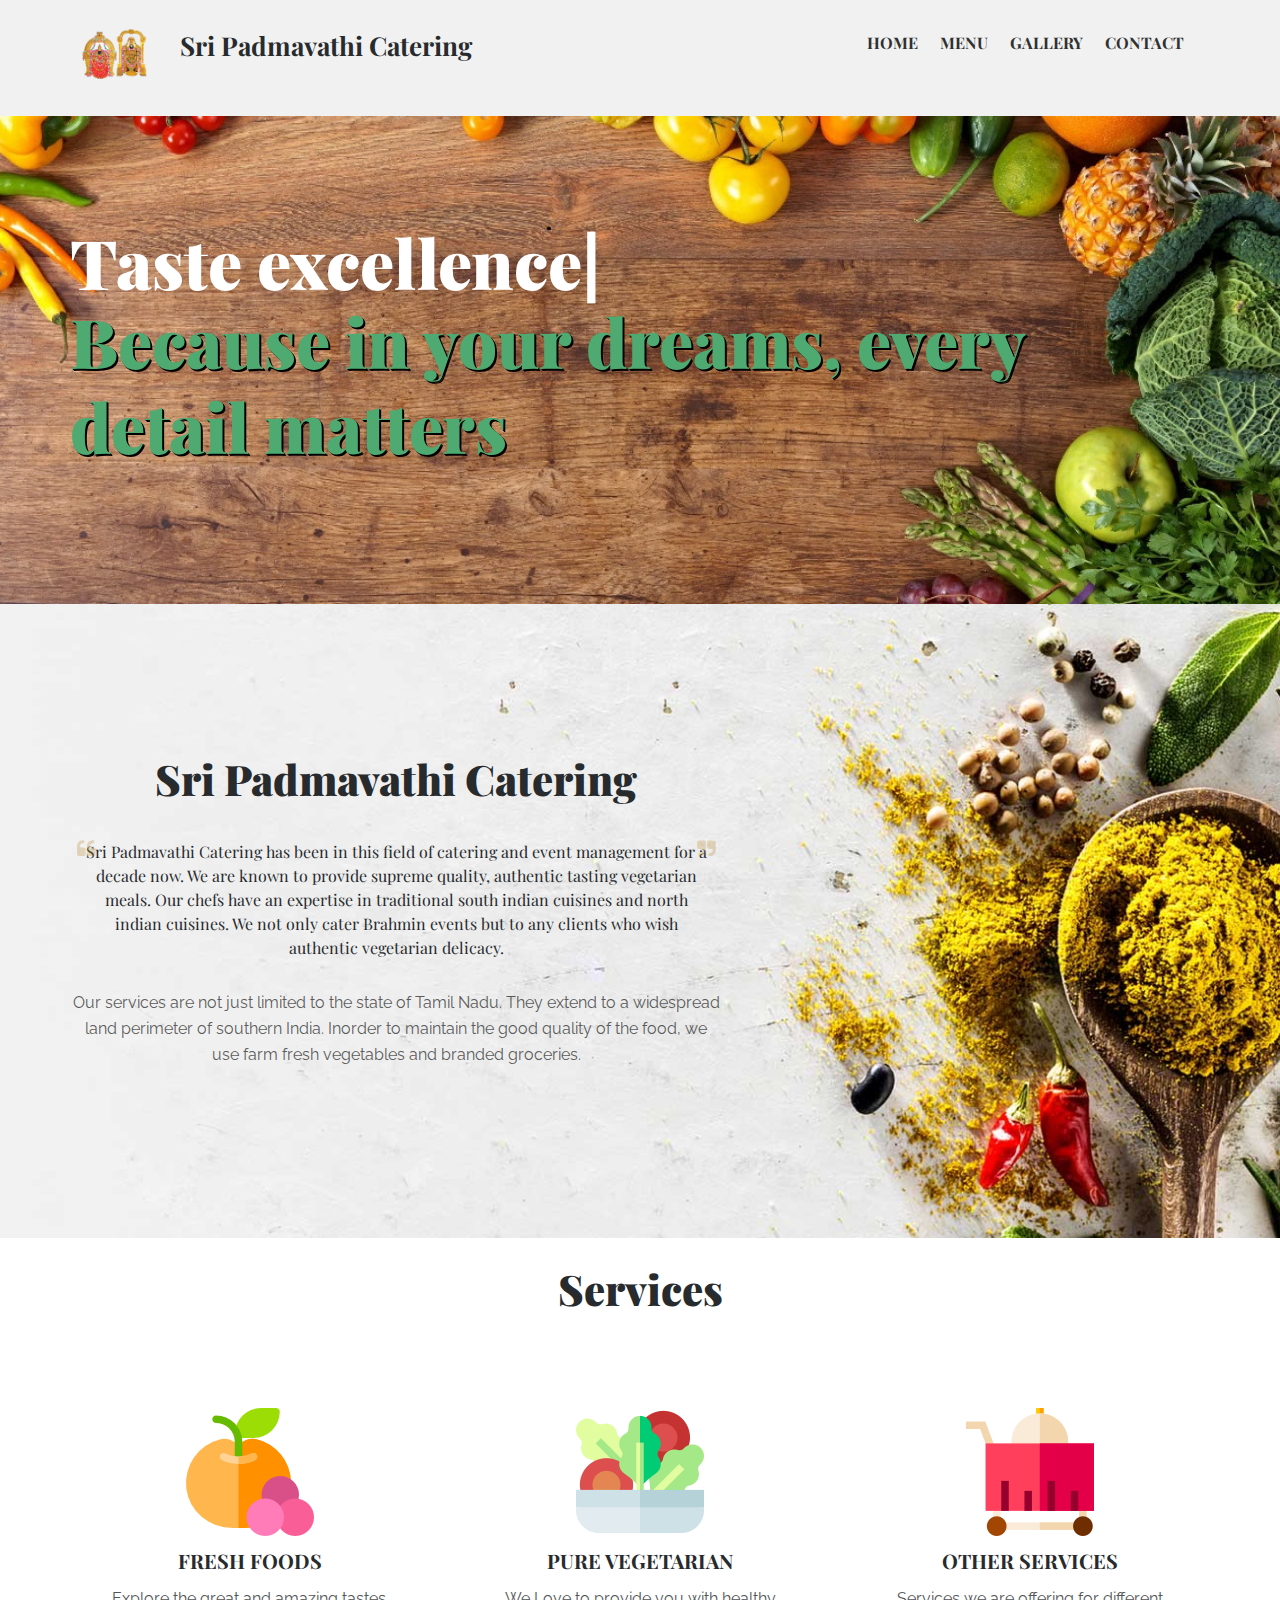
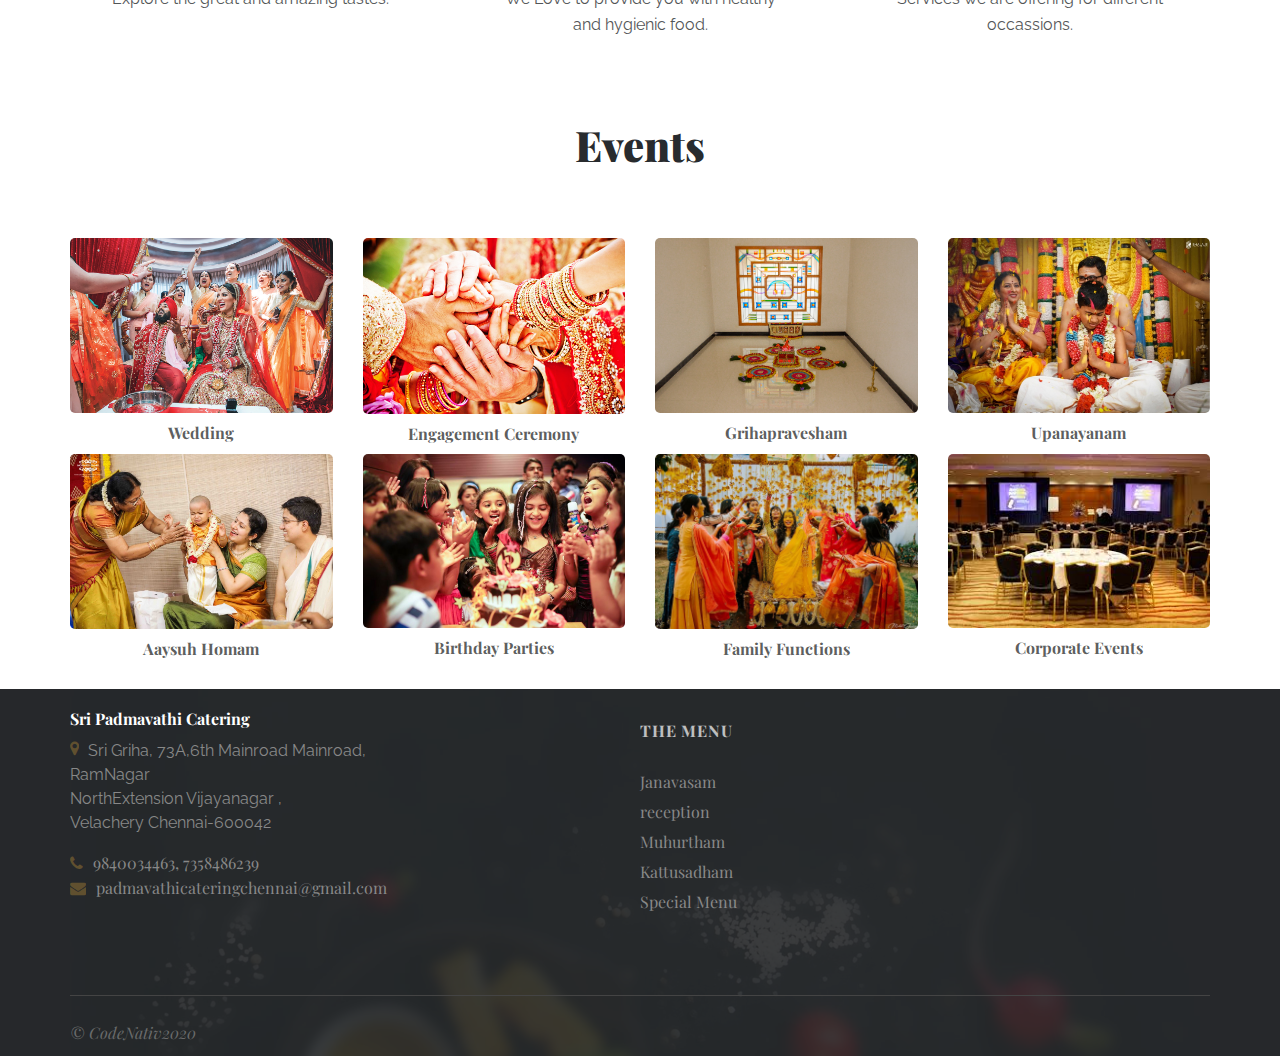
<file: index.html>
<!doctype html>
<html class="no-js" lang="en">

<head>
    <meta http-equiv="content-type" content="text/html; charset=utf-8" />
    <meta http-equiv="X-UA-Compatible" content="IE=edge" />
    <meta name="viewport" content="width=device-width, initial-scale=1.0, maximum-scale=1.0, user-scalable=no" />
    <!-- The above 3 meta tags *must* come first in the head -->

    <!-- SITE TITLE -->
    <title>Sri Padmavathi Catering</title>
    <meta name="description" content="Sri Padmavathi Catering has been in this field of catering and event management for a decade now. We are known to provide supreme quality, authentic tasting vegetarian meals." />
    <meta name="keywords" content="Bootstrap3, restaurant, food, cafe, Template, bakery , Responsive, HTML5, catering" />
    <meta name="author" content="themearth.com" />

    <!-- twitter card starts from here, if you don't need remove this section -->
    <meta name="twitter:card" content="summary" />
    <meta name="twitter:site" content="@yourtwitterusername" />
    <meta name="twitter:creator" content="@yourtwitterusername" />
    <meta name="twitter:url" content="https://sripadmavathicatering.in/" />
    <meta name="twitter:title" content="Sri Padmavathi Catering" />
    <!-- maximum 140 char -->
    <meta name="twitter:description" content="Sri Padmavathi Catering has been in this field of catering and event management for a decade now. We are known to provide supreme quality, authentic tasting vegetarian meals." />
    <!-- maximum 140 char -->
    <meta name="twitter:image" content="assets/img/Final_logo.png" />
    <!-- when you post this page url in twitter , this image will be shown -->
    <!-- twitter card ends from here -->

    <!-- facebook open graph starts from here, if you don't need then delete open graph related  -->
    <meta property="og:title" content="Sri Padmavathi Catering" />
    <meta property="og:url" content="https://sripadmavathicatering.in/" />
    <meta property="og:locale" content="en_US" />
    <meta property="og:site_name" content="Sri Padmavathi Catering" />
    <!--meta property="fb:admins" content="" /-->
    <!-- use this if you have  -->
    <meta property="og:type" content="website" />
    <meta property="og:image" content="assets/img/opengraph/fbphoto.jpg" />
    <!-- when you post this page url in facebook , this image will be shown -->
    <!-- facebook open graph ends from here -->

    <!--  FAVICON AND TOUCH ICONS -->
    <link rel="shortcut icon" type="image/x-icon" href="static/assets/img/favicon.ico" />
    <!-- this icon shows in browser toolbar -->
    <link rel="icon" type="image/x-icon" href="static/assets/img/favicon.ico" />
    <!-- this icon shows in browser toolbar -->
    <link rel="apple-touch-icon" sizes="57x57" href="static/assets/img/favicon/apple-icon-57x57.png">
    <link rel="apple-touch-icon" sizes="60x60" href="static/assets/img/favicon/apple-icon-60x60.png">
    <link rel="apple-touch-icon" sizes="72x72" href="static/assets/img/favicon/apple-icon-72x72.png">
    <link rel="apple-touch-icon" sizes="76x76" href="static/assets/img/favicon/apple-icon-76x76.png">
    <link rel="apple-touch-icon" sizes="114x114" href="static/assets/img/favicon/apple-icon-114x114.png">
    <link rel="apple-touch-icon" sizes="120x120" href="static/assets/img/favicon/apple-icon-120x120.png">
    <link rel="apple-touch-icon" sizes="144x144" href="static/assets/img/favicon/apple-icon-144x144.png">
    <link rel="apple-touch-icon" sizes="152x152" href="static/assets/img/favicon/apple-icon-152x152.png">
    <link rel="apple-touch-icon" sizes="180x180" href="static/assets/img/favicon/apple-icon-180x180.png">
    <link rel="icon" type="image/png" sizes="192x192" href="static/assets/img/favicon/android-icon-192x192.png">
    <link rel="icon" type="image/png" sizes="32x32" href="static/assets/img/favicon/favicon-32x32.png">
    <link rel="icon" type="image/png" sizes="96x96" href="static/assets/img/favicon/favicon-96x96.png">
    <link rel="icon" type="image/png" sizes="16x16" href="static/assets/img/favicon/favicon-16x16.png">
    <link rel="manifest" href="static/assets/img/favicon/manifest.json">

    <!-- BOOTSTRAP CSS -->
    <link rel="stylesheet" href="static/assets/libs/bootstrap/css/bootstrap.min.css" media="all" />

    <!-- FONT AWESOME -->
    <link rel="stylesheet" href="static/assets/libs/fontawesome/css/font-awesome.min.css" media="all" />

    <!-- FONT AWESOME -->
    <link rel="stylesheet" href="static/assets/libs/maginificpopup/magnific-popup.css" media="all" />

    <!-- OWL CAROUSEL CSS -->
    <link rel="stylesheet" href="static/assets/libs/owlcarousel/owl.carousel.min.css" media="all" />
    <link rel="stylesheet" href="static/assets/libs/owlcarousel/owl.theme.default.min.css" media="all" />

    <!-- GOOGLE FONT -->
    <link rel="stylesheet" type="text/css" href="https://fonts.googleapis.com/css?family=Playfair+Display:400,400i,700,900%7cRaleway:300,400,400i,500,600,700,900" />


    <!-- bootstrap datepicker -->
    <link rel="stylesheet" href="static/assets/libs/datepicker/bootstrap-datetimepicker.min.css" media="all" />

    <!-- MASTER  STYLESHEET  -->
    <link id="lgx-master-style" rel="stylesheet" href="static/assets/css/style-default.min.css" media="all" />

    <!-- MODERNIZER CSS  -->
    <script src="static/assets/js/vendor/modernizr-2.8.3.min.js"></script>

    <!-- Map Scripts -->
    <script src='https://api.mapbox.com/mapbox-gl-js/v1.12.0/mapbox-gl.js'></script>
    <link href='https://api.mapbox.com/mapbox-gl-js/v1.12.0/mapbox-gl.css' rel='stylesheet' />
    <style>
        body {
            overflow-x: hidden;
        }
        
        .events {
            max-height: 200px;
        }
    </style>
    <style>
        .images2 {
            width: 100%;
            height: 398px;
            -webkit-background-size: cover;
            -o-background-size: cover;
            -moz-background-size: cover;
            background-size: cover;
            background-repeat: space;
        }
        
        @media screen and (max-width:600px) {
            .list-unstyled {
                width: 280px;
            }
            .lgx-menu-card-Items {
                margin-top: 350px;
            }
            .images2 {
                height: 100px;
                -webkit-background-size: cover;
                -o-background-size: cover;
                -moz-background-size: cover;
                background-size: cover;
            }
        }
    </style>
    

<style type="text/css">
    body {
        background-color: white;
    }
    
    .main_hover:hover {
        transform: scale(1.1);
        transition: 0.5s ease;
        transition-timing-function: linear;
    }

    .main_1 {
        text-shadow: 1px 1px 0 black, 
                2px 2px 0 black;
    }
</style>



</head>

<body>

    <!--[if lt IE 8]>
<p class="browserupgrade">You are using an <strong>outdated</strong> browser. Please <a href="http://browsehappy.com/">upgrade
	your browser</a> to improve your experience.</p>
<![endif]-->

    <div class="lgx-container ">
        <!-- ***  ADD YOUR SITE CONTENT HERE *** -->


        <!--HEADER-->
        <header>
            <div id="lgx-header" class="lgx-header">

                <!--//.header-top-->
                <div class="lgx-header-position ">
                    <!--lgx-header-position-fixed lgx-header-position-white lgx-header-fixed-container lgx-header-fixed-container-gap lgx-header-position-white-->
                    <div class="lgx-container">
                        <!--lgx-container-fluid-->
                        <nav class="navbar navbar-default lgx-navbar text-dark">
                            <div class="navbar-header">
                                <button type="button" class="navbar-toggle collapsed" data-toggle="collapse" data-target="#navbar" aria-expanded="false" aria-controls="navbar">
							<span class="sr-only">Toggle navigation</span>
							<span class="icon-bar"></span>
							<span class="icon-bar"></span>
							<span class="icon-bar"></span>
						</button>
                                <div class="lgx-logo">
                                    <!--lgx-logo-default lgx-logo-fixed lgx-logo-white lgx-logo-black-->
                                    <a href="index.html" class="lgx-scroll" style="display: flex;">
                                        <!-- <img src="/static/assets/img/main.jpg" width="50px" alt="Padmavathi Logo" /> -->
                        
                                        <img class="logonew ml-0" src="static/assets/img/Final_logo.png" width="110px" alt="Padmavathi Logo" />
                                        <h3 style="display: inline-flex;">Sri Padmavathi Catering</h3>
                                    </a>
                                </div>
                            </div>
                            <div id="navbar" class="navbar-collapse collapse lgx-collapse">
                                <ul class="nav navbar-nav lgx-nav text-dark">

                                    <li><a class="lgx-scroll active dark" href="index.html" style="color: black;">Home</a></li>
                                    <li><a class="lgx-scroll dark" href="menu.html" style="color: black;">Menu</a></li>
                                    <li><a class="lgx-scroll dark" href="gallery.html" style="color: black;">Gallery</a></li>
                                    <li><a class="lgx-scroll dark" href="contact.html" style="color: black;">Contact</a></li>

                                    <!-- <li><a class="lgx-scroll btn lgx-btn" href="reservation.html"><span>Reservation</span></a></li> -->
                                </ul>

                            </div>
                            <!--/.nav-collapse -->
                        </nav>
                    </div>
                    <!-- //.CONTAINER -->
                </div>
            </div>
        </header>
        <!--HEADER END-->


        


<!--Banner Inner-->
<section>
    <div class="lgx-banner lgx-banner-inner">
        <div class="lgx-page-inner">
            <div class="container">
                <div class="row">
                    <div class="col-xs-12">
                        <div class="lgx-banner-info">
                            <!--lgx-banner-info-center lgx-banner-info-black lgx-banner-info-big lgx-banner-info-bg-->
                            <h3 class="subtitle"></h3>
                            <h3 class="subtitle"><span id="lgx-typed-string">Taste excellence</span></h3>
                            <h2 class="title main_1">Because in your dreams, every detail matters</h2>

                        </div>
                    </div>
                </div>
            </div>
            <!-- //.CONTAINER -->
        </div>
        <!-- //.INNER -->
    </div>
</section>
<!--//.Banner Inner-->



<main>
    <div class="lgx-page-wrapper lgx-page-wrapper-none">
        <!--ABOUT-->
        <section>
            <div id="lgx-about" class="lgx-about">
                <!--lgx-about2 lgx-about-video-->
                <div class="lgx-inner">
                    <div class="container">
                        <div class="row">
                            <div class="col-xs-12 col-md-7">
                                <div class="lgx-about-area lgx-about-area-video">
                                    <div class="lgx-heading">
                                        <h2 class="heading-title">Sri Padmavathi Catering </h2>
                                    </div>
                                    <div class="lgx-about-content">
                                        <blockquote class="about">
                                            Sri Padmavathi Catering has been in this field of catering and event management for a decade now. We are known to provide supreme quality, authentic tasting vegetarian meals. Our chefs have an expertise in traditional south indian cuisines and north indian
                                            cuisines. We not only cater Brahmin events but to any clients who wish authentic vegetarian delicacy.
                                        </blockquote>
                                        <p class="text">
                                            Our services are not just limited to the state of Tamil Nadu. They extend to a widespread land perimeter of southern India. Inorder to maintain the good quality of the food, we use farm fresh vegetables and branded groceries.
                                        </p>
                                    </div>
                                </div>
                            </div>
                        </div>
                        <!--//.ROW-->
                    </div>
                    <!-- //.CONTAINER -->
                </div>
                <!-- //.INNER -->
            </div>
        </section>
        <!--ABOUT END-->
        <!--ABOUT TOP-->
        <br>
        <section>
            <div id="lgx-about-top" class="lgx-about-top">
                <div class="lgx-heading lgx-heading-dark">
                    <h2 class="heading-title">Services</h2>
                </div>
                <div class="lgx-inner">
                    <div class="container">
                        <div class="row">
                            <div class="col-sm-4">
                                <div class="about-top-single">
                                    <a href="menu.html"><img src="static/assets/img/fresh.png" alt="about-icon"></a>
                                    <h3 class="title"><a href="#">Fresh Foods</a></h3>
                                    <p>Explore the great and amazing tastes.</p>
                                </div>
                            </div>
                            <div class="col-sm-4">
                                <div class="about-top-single">
                                    <a href="menu.html"><img src="static/assets/img/salad.png" alt="about-icon"></a>
                                    <h3 class="title">
                                        <a href="#"></a>Pure Vegetarian</h3>
                                    <p>We Love to provide you with healthy and hygienic food.</p>
                                </div>
                            </div>
                            <div class="col-sm-4">
                                <div class="about-top-single">
                                    <a href="menu.html"><img src="static/assets/img/others.jpg" alt="about-icon"></a>
                                    <h3 class="title"><a href="#">Other Services</a></h3>
                                    <p>Services we are offering for different occassions.</p>
                                </div>
                            </div>
                        </div>
                    </div>
                    <!-- //.CONTAINER -->
                </div>
                <!-- //.INNER -->
            </div>
        </section>
        <!--ABOUT TOP END-->
        <section>
            <div class="container mb-5" style="margin-top: 30px; background-color: #fff;">
                <div class="lgx-heading lgx-heading-dark">
                    <h2 class="heading-title">Events</h2>
                </div>
                <div class="row mb-5">
                    <div class="col-md-3">
                        <div class="card mb-4 shadow-sm main_hover">
                            <img class="rounded" style="border-radius: 5px;" width="100%" src="static/assets/img/1.jpg">
                            <!-- <text x="50%" y="50%" fill="#eceeef" dy=".3em">Thumbnail</text></svg> -->
                            <div class="card-body">
                                <p class="card-text text-center h4 head">Wedding</p>
                            </div>
                        </div>
                    </div>
                    <div class="col-md-3">
                        <div class="card mb-4 shadow-sm main_hover">
                            <img class="rounded" style="border-radius: 5px;" width="100%" src="static/assets/img/2.jpg">
                            <!-- <text x="50%" y="50%" fill="#eceeef" dy=".3em">Thumbnail</text></svg> -->
                            <div class="card-body">
                                <p class="card-text text-center h4 head">Engagement Ceremony</p>
                            </div>
                        </div>
                    </div>
                    <div class="col-md-3">
                        <div class="card mb-4 shadow-sm main_hover">
                            <img class="rounded" style="border-radius: 5px;" width="100%" src="static/assets/img/8.jpg">
                            <!-- <text x="50%" y="50%" fill="#eceeef" dy=".3em">Thumbnail</text></svg> -->
                            <div class="card-body">
                                <p class="card-text text-center h4 head">Grihapravesham</p>
                            </div>
                        </div>
                    </div>
                    <div class="col-md-3">
                        <div class="card mb-4 shadow-sm main_hover">
                            <img class="rounded" style="border-radius: 5px;" width="100%" src="static/assets/img/3.jpg">
                            <!-- <text x="50%" y="50%" fill="#eceeef" dy=".3em">Thumbnail</text></svg> -->
                            <div class="card-body">
                                <p class="card-text text-center h4 head">Upanayanam</p>
                            </div>
                        </div>
                    </div>
                </div>
                <div class="row mb-5 mt-4">
                    <div class="col-md-3">
                        <div class="card mb-4 shadow-sm main_hover">
                            <img class="rounded" style="border-radius: 5px;" width="100%" src="static/assets/img/4.jpg">
                            <!-- <text x="50%" y="50%" fill="#eceeef" dy=".3em">Thumbnail</text></svg> -->
                            <div class="card-body">
                                <p class="card-text text-center h4 head">Aaysuh Homam</p>
                            </div>
                        </div>
                    </div>
                    <div class="col-md-3">
                        <div class="card mb-4 shadow-sm main_hover">
                            <img class="rounded" style="border-radius: 5px;" width="100%" src="static/assets/img/5.png">
                            <!-- <text x="50%" y="50%" fill="#eceeef" dy=".3em">Thumbnail</text></svg> -->
                            <div class="card-body">
                                <p class="card-text text-center h4 head">Birthday Parties</p>
                            </div>
                        </div>
                    </div>
                    <div class="col-md-3">
                        <div class="card mb-4 shadow-sm main_hover">
                            <img class="rounded" style="border-radius: 5px;" width="100%" src="static/assets/img/6.jpg">
                            <!-- <text x="50%" y="50%" fill="#eceeef" dy=".3em">Thumbnail</text></svg> -->
                            <div class="card-body">
                                <p class="card-text text-center h4 head">Family Functions</p>
                            </div>
                        </div>
                    </div>
                    <div class="col-md-3">
                        <div class="card mb-4 shadow-sm main_hover">
                            <img class="rounded" style="border-radius: 5px;" width="100%" height="100%" src="static/assets/img/7.jpg">
                            <!-- <text x="50%" y="50%" fill="#eceeef" dy=".3em">Thumbnail</text></svg> -->
                            <div class="card-body">
                                <p class="card-text text-center h4 head">Corporate Events</p>
                            </div>
                        </div>
                    </div>
                </div>
            </div>


    </div>
    </section>




    </div>

</main>





        <!--FOOTER-->
        <footer style="margin-top: 20px; padding: 0px;">
            <div id="lgx-footer" class="lgx-footer sticky-stopper">
                <div class="lgx-inner" style="margin-top: 20px; padding: 10px;">
                    <!--lgx-footer-middle-white-->
                    <div class="container p-5">
                        <div class="lgx-footer-area mt-4">
                            <div class="lgx-footer-single">
                                <!-- <a class="logo" href="index.html"><img src="assets/img/logo-footer.png" alt="Logo"></a> -->
                                <h4 style="color:white">Sri Padmavathi Catering</h4>
                                <address>
							<i class="fa fa-map-marker"></i>
							Sri Griha, 73A,6th Mainroad Mainroad, <br>
							RamNagar <br>
							NorthExtension
							Vijayanagar ,<br>
							Velachery Chennai-600042
						</address>
                                <ul class="list-unstyled lgx-address-info">
                                    <li><i class="fa fa-phone"></i>9840034463, 7358486239</li>
                                    <li><i class="fa fa-envelope"></i>padmavathicateringchennai@gmail.com</li>
                                </ul>
                            </div>
                            <!--//footer-area-->
                            <div class="lgx-footer-single">
                                <h2 class="title">The Menu</h2>
                                <ul class="list-unstyled">
                                    <li><a href="menu.html">Janavasam</a></li>
                                    <li><a href="menu.html">reception</a></li>
                                    <li><a href="menu.html">Muhurtham</a></li>
                                    <li><a href="menu.html">Kattusadham</a></li>
                                    <li><a href="menu.html">Special Menu</a></li>

                                </ul>
                            </div>



                            <!--//footer-area-->
                        </div>
                        <div class="lgx-footer-bottom">
                            <div class="lgx-copyright">
                                <p>© CodeNativ2020</p>
                            </div>
                            <!-- <div class="lgx-social-footer">
								<ul class="social">
									<li><a href="#"><i class="fa fa-facebook" aria-hidden="true"></i></a></li>
									<li><a href="#"><i class="fa fa-twitter" aria-hidden="true"></i></a></li>
									<li><a href="#"><i class="fa fa-instagram" aria-hidden="true"></i></a></li>
									<li><a href="#"><i class="fa fa-vimeo" aria-hidden="true"></i></a></li>
									<li><a href="#"><i class="fa fa-behance" aria-hidden="true"></i></a></li>
									<li><a href="#"><i class="fa fa-dribbble" aria-hidden="true"></i></a></li>
									<li><a href="#"><i class="fa fa-github" aria-hidden="true"></i></a></li>
								</ul>
							</div> -->
                        </div>

                    </div>
                    <!-- //.CONTAINER -->
                </div>
                <!-- //.footer Middle -->
            </div>
        </footer>
        <!--FOOTER END-->
    </div>
    <!--//.LGX SITE CONTAINER-->
    <!-- *** ADD YOUR SITE SCRIPT HERE *** -->
    <!-- JQUERY  -->
    <script src="static/assets/js/vendor/jquery-1.12.4.min.js"></script>

    <!-- BOOTSTRAP JS  -->
    <script src="static/assets/libs/bootstrap/js/bootstrap.min.js"></script>


    <script src="static/assets/libs/jquery.smooth-scroll.js"></script>

    <!-- SKILLS SCRIPT  -->
    <script src="static/assets/libs/jquery.validate.js"></script>

    <!-- adding magnific popup js library -->
    <script type="text/javascript" src="static/assets/libs/maginificpopup/jquery.magnific-popup.min.js"></script>

    <!-- Owl Carousel  -->
    <script src="static/assets/libs/owlcarousel/owl.carousel.min.js"></script>


    <!-- bootstrap date picker js with moment js -->
    <script src="static/assets/libs/datepicker/moment-with-locales.min.js"></script>
    <script src="static/assets/libs/datepicker/bootstrap-datetimepicker.min.js"></script>


    <!-- Counter JS -->
    <script src="static/assets/libs/waypoints.min.js"></script>
    <script src="static/assets/libs/counterup/jquery.counterup.min.js"></script>

    <!-- MENU FILTER   -->
    <script src="static/assets/libs/isotope/isotope.pkgd.min.js"></script>

    <!-- SMOTH SCROLL -->
    <script src="static/assets/libs/jquery.smooth-scroll.min.js"></script>
    <script src="static/assets/libs/jquery.easing.min.js"></script>

    <!-- type js -->
    <script src="static/assets/libs/typed/typed.min.js"></script>

    <!-- Sticky Sidebar js -->
    <script src="static/assets/libs/stickysidebar/theia-sticky-sidebar.min.js"></script>



    <!-- CUSTOM SCRIPT  -->
    <script src="static/assets/js/custom.script.js"></script>



</body>

</html>
</file>
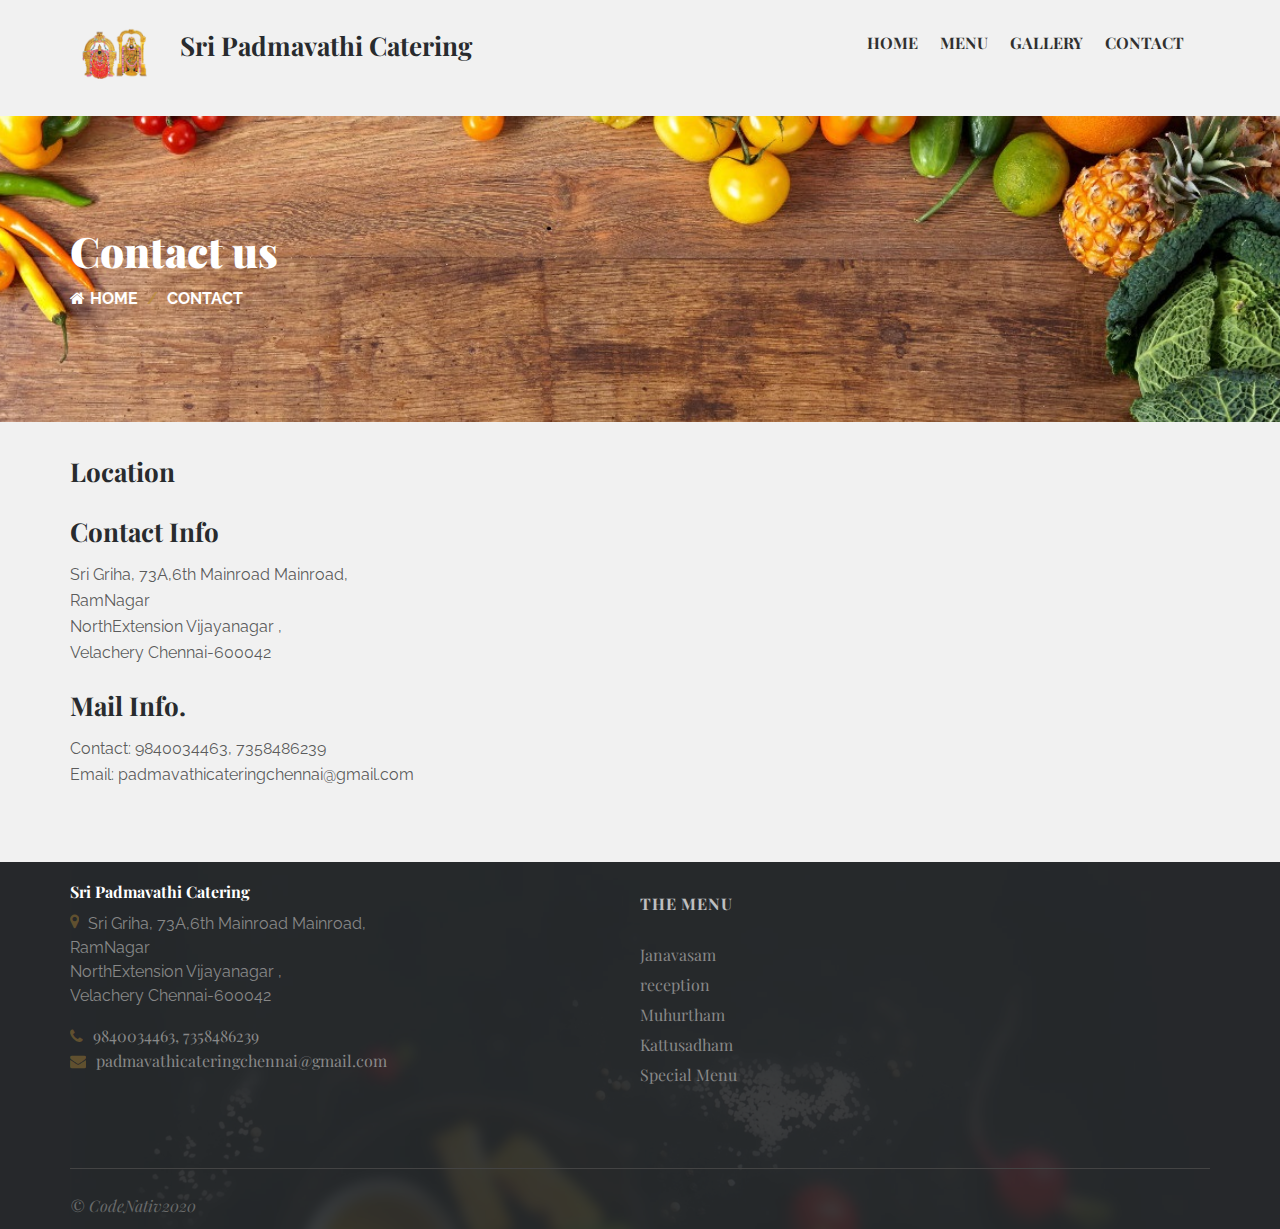
<file: contact.html>
<!doctype html>
<html class="no-js" lang="en">

<head>
    <meta http-equiv="content-type" content="text/html; charset=utf-8" />
    <meta http-equiv="X-UA-Compatible" content="IE=edge" />
    <meta name="viewport" content="width=device-width, initial-scale=1.0, maximum-scale=1.0, user-scalable=no" />
    <!-- The above 3 meta tags *must* come first in the head -->

    <!-- SITE TITLE -->
    <title>Sri Padmavathi Catering</title>
    <meta name="description" content="Responsive Restaura HTML5 Template" />
    <meta name="keywords" content="Bootstrap3, restaurant, food, cafe, Template, bakery , Responsive, HTML5" />
    <meta name="author" content="themearth.com" />

    <!-- twitter card starts from here, if you don't need remove this section -->
    <meta name="twitter:card" content="summary" />
    <meta name="twitter:site" content="@yourtwitterusername" />
    <meta name="twitter:creator" content="@yourtwitterusername" />
    <meta name="twitter:url" content="http://yourdomain.com/" />
    <meta name="twitter:title" content="Your home page title, max 140 char" />
    <!-- maximum 140 char -->
    <meta name="twitter:description" content="Your site description, maximum 140 char " />
    <!-- maximum 140 char -->
    <meta name="twitter:image" content="assets/img/twittercardimg/twittercard-280-150.jpg" />
    <!-- when you post this page url in twitter , this image will be shown -->
    <!-- twitter card ends from here -->

    <!-- facebook open graph starts from here, if you don't need then delete open graph related  -->
    <meta property="og:title" content="Your home page title" />
    <meta property="og:url" content="http://your domain here.com" />
    <meta property="og:locale" content="en_US" />
    <meta property="og:site_name" content="Your site name here" />
    <!--meta property="fb:admins" content="" /-->
    <!-- use this if you have  -->
    <meta property="og:type" content="website" />
    <meta property="og:image" content="assets/img/opengraph/fbphoto.jpg" />
    <!-- when you post this page url in facebook , this image will be shown -->
    <!-- facebook open graph ends from here -->

    <!--  FAVICON AND TOUCH ICONS -->
    <link rel="shortcut icon" type="image/x-icon" href="static/assets/img/favicon.ico" />
    <!-- this icon shows in browser toolbar -->
    <link rel="icon" type="image/x-icon" href="static/assets/img/favicon.ico" />
    <!-- this icon shows in browser toolbar -->
    <link rel="apple-touch-icon" sizes="57x57" href="static/assets/img/favicon/apple-icon-57x57.png">
    <link rel="apple-touch-icon" sizes="60x60" href="static/assets/img/favicon/apple-icon-60x60.png">
    <link rel="apple-touch-icon" sizes="72x72" href="static/assets/img/favicon/apple-icon-72x72.png">
    <link rel="apple-touch-icon" sizes="76x76" href="static/assets/img/favicon/apple-icon-76x76.png">
    <link rel="apple-touch-icon" sizes="114x114" href="static/assets/img/favicon/apple-icon-114x114.png">
    <link rel="apple-touch-icon" sizes="120x120" href="static/assets/img/favicon/apple-icon-120x120.png">
    <link rel="apple-touch-icon" sizes="144x144" href="static/assets/img/favicon/apple-icon-144x144.png">
    <link rel="apple-touch-icon" sizes="152x152" href="static/assets/img/favicon/apple-icon-152x152.png">
    <link rel="apple-touch-icon" sizes="180x180" href="static/assets/img/favicon/apple-icon-180x180.png">
    <link rel="icon" type="image/png" sizes="192x192" href="static/assets/img/favicon/android-icon-192x192.png">
    <link rel="icon" type="image/png" sizes="32x32" href="static/assets/img/favicon/favicon-32x32.png">
    <link rel="icon" type="image/png" sizes="96x96" href="static/assets/img/favicon/favicon-96x96.png">
    <link rel="icon" type="image/png" sizes="16x16" href="static/assets/img/favicon/favicon-16x16.png">
    <link rel="manifest" href="static/assets/img/favicon/manifest.json">

    <!-- BOOTSTRAP CSS -->
    <link rel="stylesheet" href="static/assets/libs/bootstrap/css/bootstrap.min.css" media="all" />

    <!-- FONT AWESOME -->
    <link rel="stylesheet" href="static/assets/libs/fontawesome/css/font-awesome.min.css" media="all" />

    <!-- FONT AWESOME -->
    <link rel="stylesheet" href="static/assets/libs/maginificpopup/magnific-popup.css" media="all" />

    <!-- OWL CAROUSEL CSS -->
    <link rel="stylesheet" href="static/assets/libs/owlcarousel/owl.carousel.min.css" media="all" />
    <link rel="stylesheet" href="static/assets/libs/owlcarousel/owl.theme.default.min.css" media="all" />

    <!-- GOOGLE FONT -->
    <link rel="stylesheet" type="text/css" href="https://fonts.googleapis.com/css?family=Playfair+Display:400,400i,700,900%7cRaleway:300,400,400i,500,600,700,900" />


    <!-- bootstrap datepicker -->
    <link rel="stylesheet" href="static/assets/libs/datepicker/bootstrap-datetimepicker.min.css" media="all" />

    <!-- MASTER  STYLESHEET  -->
    <link id="lgx-master-style" rel="stylesheet" href="static/assets/css/style-default.min.css" media="all" />

    <!-- MODERNIZER CSS  -->
    <script src="static/assets/js/vendor/modernizr-2.8.3.min.js"></script>

    <!-- Map Scripts -->
    <script src='https://api.mapbox.com/mapbox-gl-js/v1.12.0/mapbox-gl.js'></script>
    <link href='https://api.mapbox.com/mapbox-gl-js/v1.12.0/mapbox-gl.css' rel='stylesheet' />
    <style>
        body {
            overflow-x: hidden;
        }
        
        .events {
            max-height: 200px;
        }
    </style>
    <style>
        .images2 {
            width: 100%;
            height: 398px;
            -webkit-background-size: cover;
            -o-background-size: cover;
            -moz-background-size: cover;
            background-size: cover;
            background-repeat: space;
        }
        
        @media screen and (max-width:600px) {
            .list-unstyled {
                width: 280px;
            }
            .lgx-menu-card-Items {
                margin-top: 350px;
            }
            .images2 {
                height: 100px;
                -webkit-background-size: cover;
                -o-background-size: cover;
                -moz-background-size: cover;
                background-size: cover;
            }
        }
    </style>
    

</head>

<body>

    <!--[if lt IE 8]>
<p class="browserupgrade">You are using an <strong>outdated</strong> browser. Please <a href="http://browsehappy.com/">upgrade
	your browser</a> to improve your experience.</p>
<![endif]-->

    <div class="lgx-container ">
        <!-- ***  ADD YOUR SITE CONTENT HERE *** -->


        <!--HEADER-->
        <header>
            <div id="lgx-header" class="lgx-header">

                <!--//.header-top-->
                <div class="lgx-header-position ">
                    <!--lgx-header-position-fixed lgx-header-position-white lgx-header-fixed-container lgx-header-fixed-container-gap lgx-header-position-white-->
                    <div class="lgx-container">
                        <!--lgx-container-fluid-->
                        <nav class="navbar navbar-default lgx-navbar text-dark">
                            <div class="navbar-header">
                                <button type="button" class="navbar-toggle collapsed" data-toggle="collapse" data-target="#navbar" aria-expanded="false" aria-controls="navbar">
							<span class="sr-only">Toggle navigation</span>
							<span class="icon-bar"></span>
							<span class="icon-bar"></span>
							<span class="icon-bar"></span>
						</button>
                                <div class="lgx-logo">
                                    <!--lgx-logo-default lgx-logo-fixed lgx-logo-white lgx-logo-black-->
                                    <a href="index.html" class="lgx-scroll" style="display: flex;">
                                        <!-- <img src="/static/assets/img/main.jpg" width="50px" alt="Padmavathi Logo" /> -->
                        
                                        <img class="logonew ml-0" src="static/assets/img/Final_logo.png" width="110px" alt="Padmavathi Logo" />
                                        <h3 style="display: inline-flex;">Sri Padmavathi Catering</h3>
                                    </a>
                                </div>
                            </div>
                            <div id="navbar" class="navbar-collapse collapse lgx-collapse">
                                <ul class="nav navbar-nav lgx-nav text-dark">

                                    <li><a class="lgx-scroll active dark" href="index.html" style="color: black;">Home</a></li>
                                    <li><a class="lgx-scroll dark" href="menu.html" style="color: black;">Menu</a></li>
                                    <li><a class="lgx-scroll dark" href="gallery.html" style="color: black;">Gallery</a></li>
                                    <li><a class="lgx-scroll dark" href="contact.html" style="color: black;">Contact</a></li>

                                    <!-- <li><a class="lgx-scroll btn lgx-btn" href="reservation.html"><span>Reservation</span></a></li> -->
                                </ul>

                            </div>
                            <!--/.nav-collapse -->
                        </nav>
                    </div>
                    <!-- //.CONTAINER -->
                </div>
            </div>
        </header>
        <!--HEADER END-->


        


<!--Banner Inner-->
<section>
    <div class="lgx-banner lgx-banner-inner">
        <div class="lgx-page-inner">
            <div class="container">
                <div class="row">
                    <div class="col-xs-12">
                        <div class="lgx-heading-area">
                            <div class="lgx-heading lgx-heading-white">
                                <h2 class="heading-title">Contact us</h2>
                            </div>
                            <ul class="breadcrumb" style="color: white;">
                                <li><a href="/">
                                    <i class="fa fa-home text-light" style="color: white;" aria-hidden="true"></i>Home</a></li>
                                <li class="active" style="color: white;">Contact</li>
                            </ul>
                        </div>
                    </div>
                </div>
                <!--//.ROW-->
            </div>
            <!-- //.CONTAINER -->
        </div>
        <!-- //.INNER -->
    </div>
</section>
<!--//.Banner Inner-->


<main>
    <div class="lgx-page-wrapper">
        <div class="container">
            
            <!--//.ROW-->



            <div class="row">

                
                <!--//.COL-->
                <div class="col-sm-12 col-md-6">
                    <div class="contact-info">
                        <div class="lgx-box">
                            <!--<span class="lgx-icon"><i class="fa fa-map-marker"></i></span>-->
                            <div class="address">
                                <h3 class="title">Location</h3>
                                <!--<p>SKYPE:jhon.doe</p>-->
                            </div>
                        </div>
                        <div class="lgx-box">
                            <!--<span class="lgx-icon"><i class="fa fa-headphones"></i></span>-->
                            <div class="address">
                                <h3 class="title">Contact Info</h3>
                                Sri Griha, 73A,6th Mainroad Mainroad, <br>
                                RamNagar <br>
                                NorthExtension
                                Vijayanagar ,<br>
                                Velachery Chennai-600042
                            </div>
                        </div>
                        <div class="lgx-box">
                            <!--<span class="lgx-icon"><i class="fa fa-envelope"></i></span>-->
                            <div class="address">
                                <h3 class="title">Mail Info.</h3>
                                <p>Contact: 9840034463, 7358486239</p>
                                <p>Email: padmavathicateringchennai@gmail.com</p>
                                <!-- <p>FAX:jhon.doe</p> -->
                            </div>
                        </div>
                    </div>
                </div>

                <div class="col-sm-12 col-md-6">

                    <!-- <form method="POST" action="/send_message/">
                        <input type="hidden" name="csrfmiddlewaretoken" value="CH7PY2s3DQzJfqpTSkcRcUIUrAyv75c2ra1lvb9hORrv1AKnbMwBkArtluH8Kxyn">
                        <div class="form-group">
                            <input type="text" name="lgxname" class="form-control lgxname" id="lgxname" placeholder="Enter Your Name" required>
                        </div>

                        <div class="form-group">
                            <input type="email" name="lgxemail" class="form-control lgxemail" id="lgxemail" placeholder="Enter email" required>
                        </div>

                        <div class="form-group">
                            <input type="text" name="lgxsubject" class="form-control lgxsubject" id="lgxsubject" placeholder="Subject" required>
                        </div>

                        <div class="form-group">
                            <textarea class="form-control lgxmessage" name="lgxmessage" id="lgxmessage" rows="5" placeholder="We expect drop some line from you..." required></textarea>
                        </div>

                        <div class="form-group">
                            <label class="lgxsendme-area">
                                <input  name="lgxsendme" value="on" type="checkbox"> Copy Me
                            </label>
                        </div>
                        <input type="submit" value="Send Message">
                    </form> -->

                    <!-- MODAL SECTION -->
                    
                    <!-- //MODAL -->
                    <div class="container mt-4">
                            <div class="d-flex justify-content-center">
                                <div class="d-flex justify-content-center" id='map' style='width: 400px; height: 400px;'></div>
                            </div>
                            <script>
                                mapboxgl.accessToken = 'pk.eyJ1IjoibWlsZXMtbW9yYWxlcyIsImEiOiJja2d6MHA2ejEwamo3MnNudnBqczEweG9kIn0.-JTqB-2ye0bqoEYUnLMt8g';
                                var map = new mapboxgl.Map({
                                container: 'map',
                                style: 'mapbox://styles/mapbox/streets-v11',
                                center: [80.214676,12.971273],
                                zoom: 12
                                });
                                var marker = new mapboxgl.Marker()
                                    .setLngLat([80.214676,12.971273])
                                    .addTo(map);
                            </script>
                    </div>
                </div>
            </div>
        </div>
        <!-- //.CONTAINER -->
    </div>
</main>




        <!--FOOTER-->
        <footer style="margin-top: 20px; padding: 0px;">
            <div id="lgx-footer" class="lgx-footer sticky-stopper">
                <div class="lgx-inner" style="margin-top: 20px; padding: 10px;">
                    <!--lgx-footer-middle-white-->
                    <div class="container p-5">
                        <div class="lgx-footer-area mt-4">
                            <div class="lgx-footer-single">
                                <!-- <a class="logo" href="index.html"><img src="assets/img/logo-footer.png" alt="Logo"></a> -->
                                <h4 style="color:white">Sri Padmavathi Catering</h4>
                                <address>
							<i class="fa fa-map-marker"></i>
							Sri Griha, 73A,6th Mainroad Mainroad, <br>
							RamNagar <br>
							NorthExtension
							Vijayanagar ,<br>
							Velachery Chennai-600042
						</address>
                                <ul class="list-unstyled lgx-address-info">
                                    <li><i class="fa fa-phone"></i>9840034463, 7358486239</li>
                                    <li><i class="fa fa-envelope"></i>padmavathicateringchennai@gmail.com</li>
                                </ul>
                            </div>
                            <!--//footer-area-->
                            <div class="lgx-footer-single">
                                <h2 class="title">The Menu</h2>
                                <ul class="list-unstyled">
                                    <li><a href="menu.html">Janavasam</a></li>
                                    <li><a href="menu.html">reception</a></li>
                                    <li><a href="menu.html">Muhurtham</a></li>
                                    <li><a href="menu.html">Kattusadham</a></li>
                                    <li><a href="menu.html">Special Menu</a></li>

                                </ul>
                            </div>



                            <!--//footer-area-->
                        </div>
                        <div class="lgx-footer-bottom">
                            <div class="lgx-copyright">
                                <p>© CodeNativ2020</p>
                            </div>
                            <!-- <div class="lgx-social-footer">
								<ul class="social">
									<li><a href="#"><i class="fa fa-facebook" aria-hidden="true"></i></a></li>
									<li><a href="#"><i class="fa fa-twitter" aria-hidden="true"></i></a></li>
									<li><a href="#"><i class="fa fa-instagram" aria-hidden="true"></i></a></li>
									<li><a href="#"><i class="fa fa-vimeo" aria-hidden="true"></i></a></li>
									<li><a href="#"><i class="fa fa-behance" aria-hidden="true"></i></a></li>
									<li><a href="#"><i class="fa fa-dribbble" aria-hidden="true"></i></a></li>
									<li><a href="#"><i class="fa fa-github" aria-hidden="true"></i></a></li>
								</ul>
							</div> -->
                        </div>

                    </div>
                    <!-- //.CONTAINER -->
                </div>
                <!-- //.footer Middle -->
            </div>
        </footer>
        <!--FOOTER END-->
    </div>
    <!--//.LGX SITE CONTAINER-->
    <!-- *** ADD YOUR SITE SCRIPT HERE *** -->
    <!-- JQUERY  -->
    <script src="static/assets/js/vendor/jquery-1.12.4.min.js"></script>

    <!-- BOOTSTRAP JS  -->
    <script src="static/assets/libs/bootstrap/js/bootstrap.min.js"></script>


    <script src="static/assets/libs/jquery.smooth-scroll.js"></script>

    <!-- SKILLS SCRIPT  -->
    <script src="static/assets/libs/jquery.validate.js"></script>

    <!-- adding magnific popup js library -->
    <script type="text/javascript" src="static/assets/libs/maginificpopup/jquery.magnific-popup.min.js"></script>

    <!-- Owl Carousel  -->
    <script src="static/assets/libs/owlcarousel/owl.carousel.min.js"></script>


    <!-- bootstrap date picker js with moment js -->
    <script src="static/assets/libs/datepicker/moment-with-locales.min.js"></script>
    <script src="static/assets/libs/datepicker/bootstrap-datetimepicker.min.js"></script>


    <!-- Counter JS -->
    <script src="static/assets/libs/waypoints.min.js"></script>
    <script src="static/assets/libs/counterup/jquery.counterup.min.js"></script>

    <!-- MENU FILTER   -->
    <script src="static/assets/libs/isotope/isotope.pkgd.min.js"></script>

    <!-- SMOTH SCROLL -->
    <script src="static/assets/libs/jquery.smooth-scroll.min.js"></script>
    <script src="static/assets/libs/jquery.easing.min.js"></script>

    <!-- type js -->
    <script src="static/assets/libs/typed/typed.min.js"></script>

    <!-- Sticky Sidebar js -->
    <script src="static/assets/libs/stickysidebar/theia-sticky-sidebar.min.js"></script>



    <!-- CUSTOM SCRIPT  -->
    <script src="static/assets/js/custom.script.js"></script>



</body>

</html>
</file>
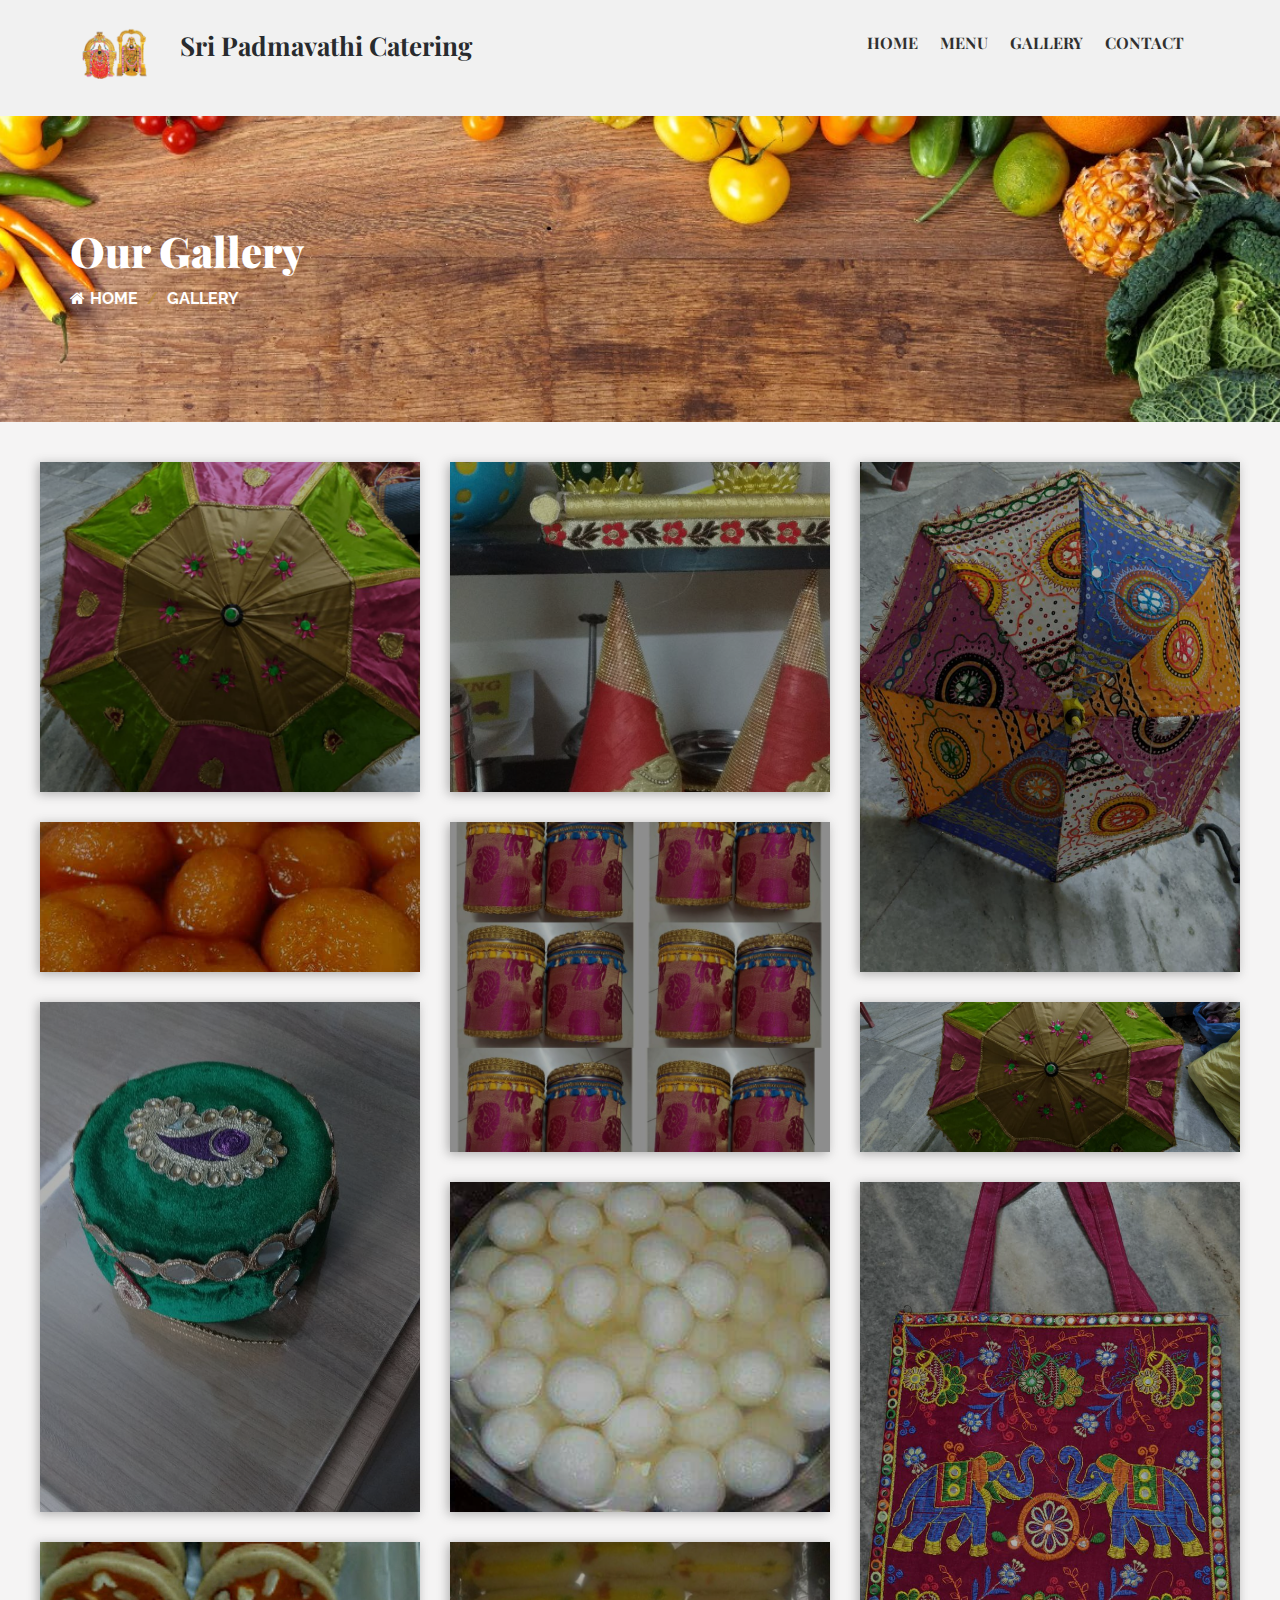
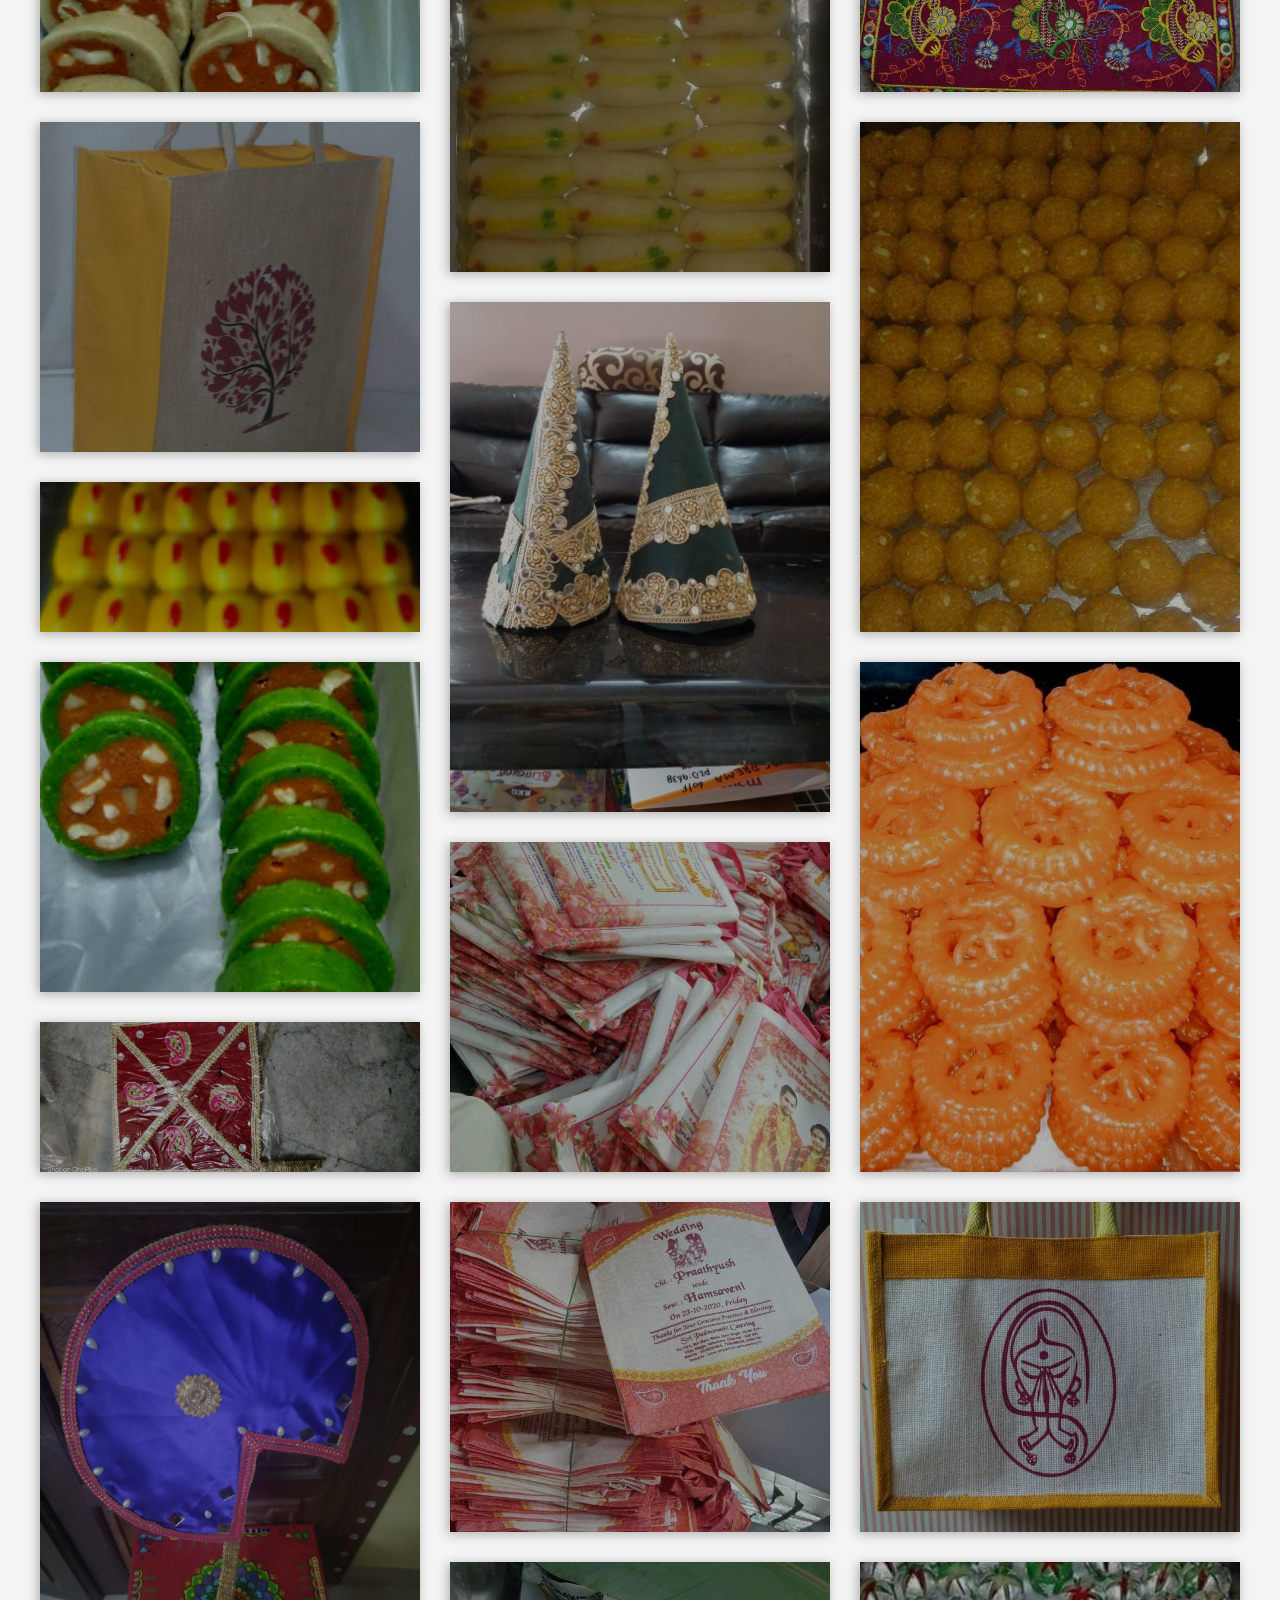
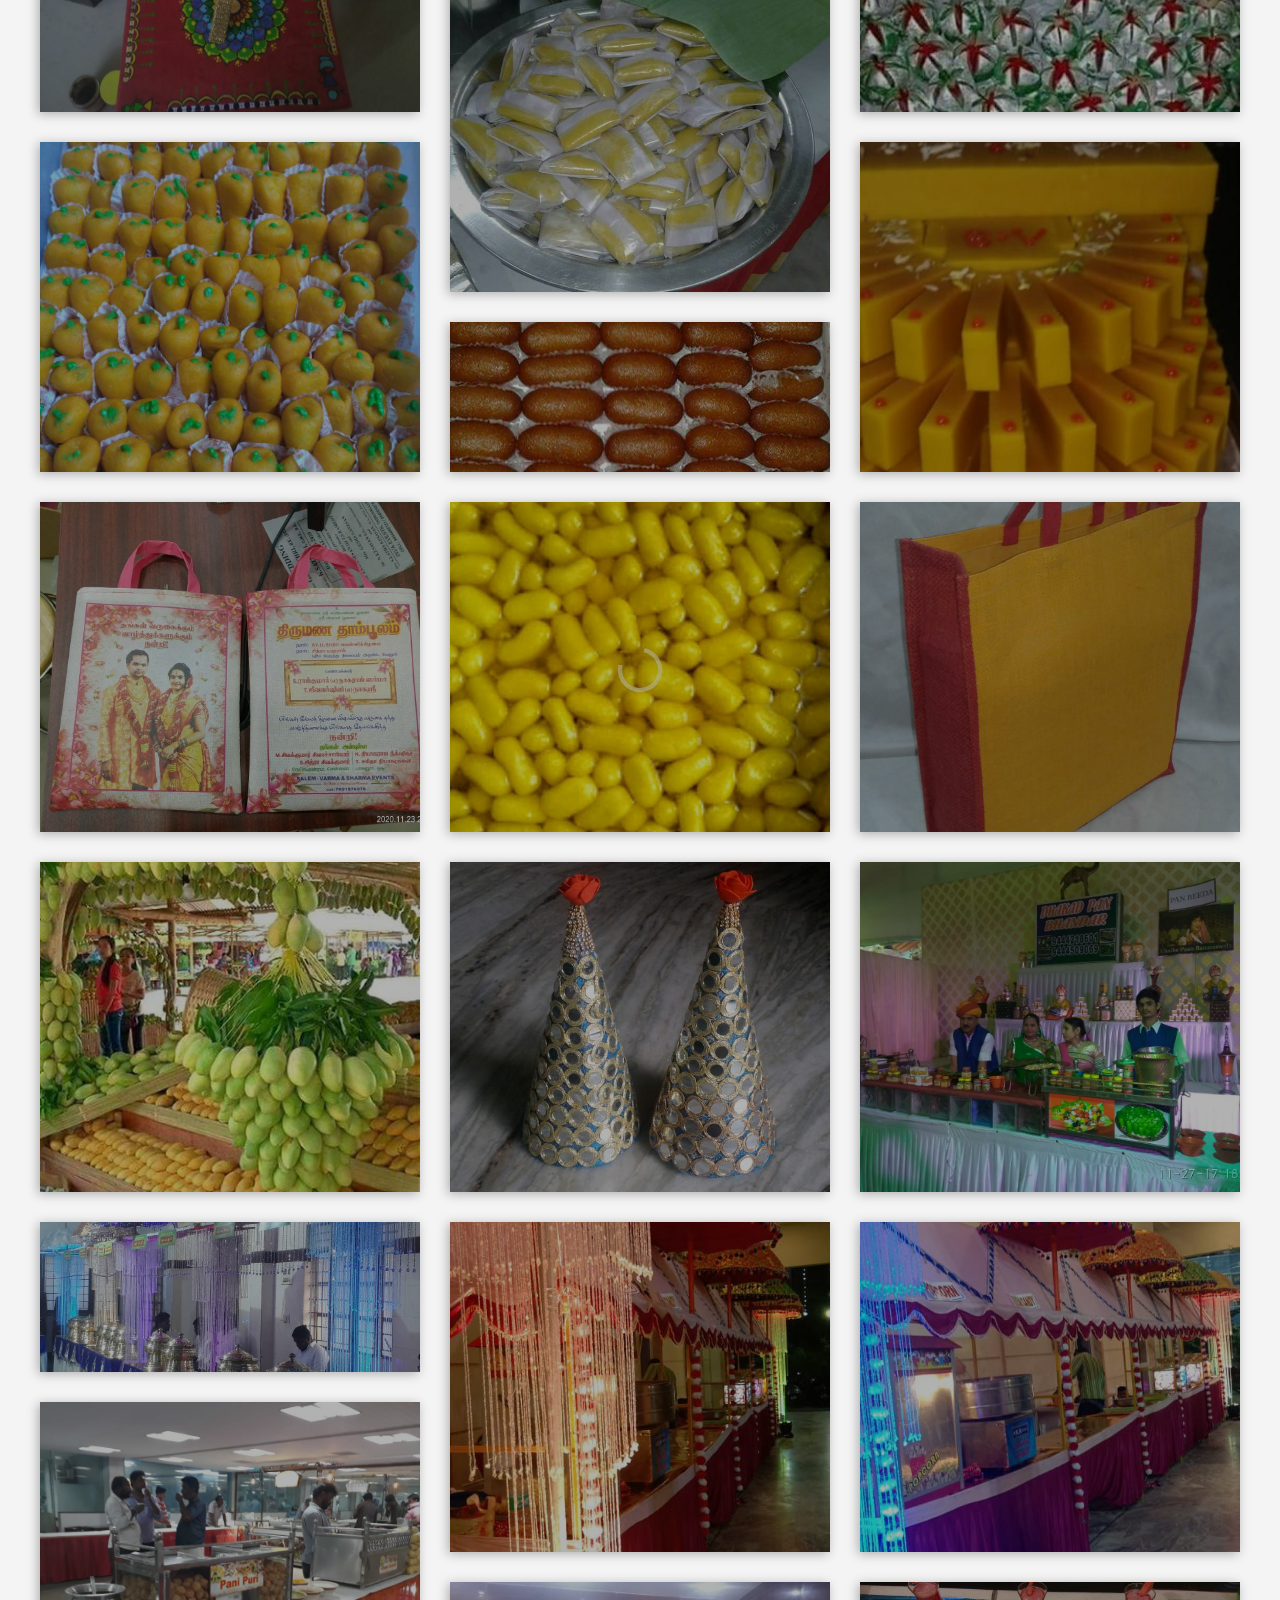
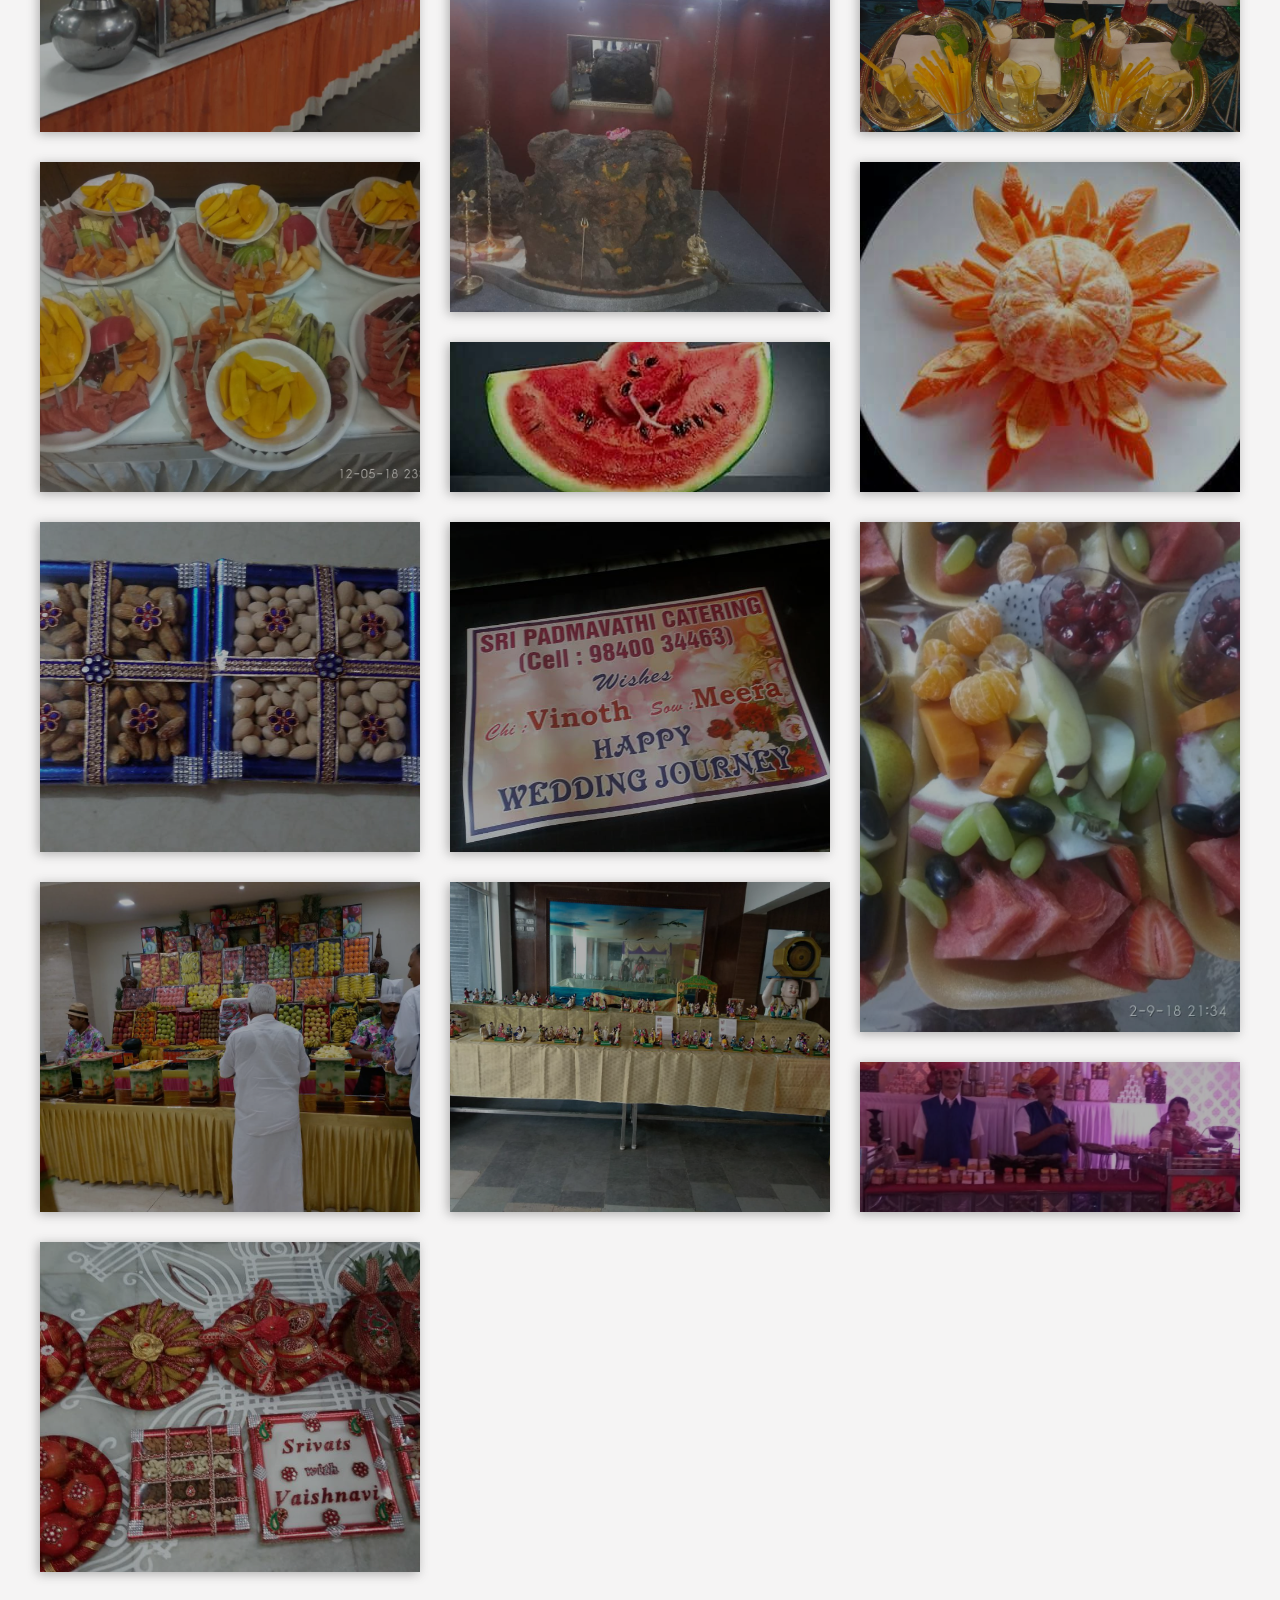
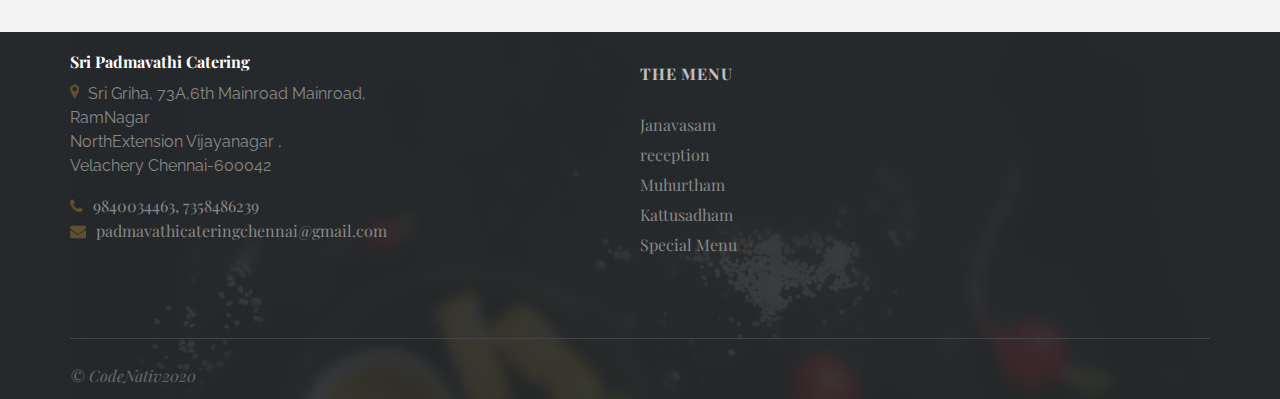
<file: gallery.html>
<!doctype html>
<html class="no-js" lang="en">

<head>
    <meta http-equiv="content-type" content="text/html; charset=utf-8" />
    <meta http-equiv="X-UA-Compatible" content="IE=edge" />
    <meta name="viewport" content="width=device-width, initial-scale=1.0, maximum-scale=1.0, user-scalable=no" />
    <!-- The above 3 meta tags *must* come first in the head -->

    <!-- SITE TITLE -->
    <title>Sri Padmavathi Catering</title>
    <meta name="description" content="Responsive Restaura HTML5 Template" />
    <meta name="keywords" content="Bootstrap3, restaurant, food, cafe, Template, bakery , Responsive, HTML5" />
    <meta name="author" content="themearth.com" />

    <!-- twitter card starts from here, if you don't need remove this section -->
    <meta name="twitter:card" content="summary" />
    <meta name="twitter:site" content="@yourtwitterusername" />
    <meta name="twitter:creator" content="@yourtwitterusername" />
    <meta name="twitter:url" content="http://yourdomain.com/" />
    <meta name="twitter:title" content="Your home page title, max 140 char" />
    <!-- maximum 140 char -->
    <meta name="twitter:description" content="Your site description, maximum 140 char " />
    <!-- maximum 140 char -->
    <meta name="twitter:image" content="assets/img/twittercardimg/twittercard-280-150.jpg" />
    <!-- when you post this page url in twitter , this image will be shown -->
    <!-- twitter card ends from here -->

    <!-- facebook open graph starts from here, if you don't need then delete open graph related  -->
    <meta property="og:title" content="Your home page title" />
    <meta property="og:url" content="http://your domain here.com" />
    <meta property="og:locale" content="en_US" />
    <meta property="og:site_name" content="Your site name here" />
    <!--meta property="fb:admins" content="" /-->
    <!-- use this if you have  -->
    <meta property="og:type" content="website" />
    <meta property="og:image" content="assets/img/opengraph/fbphoto.jpg" />
    <!-- when you post this page url in facebook , this image will be shown -->
    <!-- facebook open graph ends from here -->

    <!--  FAVICON AND TOUCH ICONS -->
    <link rel="shortcut icon" type="image/x-icon" href="static/assets/img/favicon.ico" />
    <!-- this icon shows in browser toolbar -->
    <link rel="icon" type="image/x-icon" href="static/assets/img/favicon.ico" />
    <!-- this icon shows in browser toolbar -->
    <link rel="apple-touch-icon" sizes="57x57" href="static/assets/img/favicon/apple-icon-57x57.png">
    <link rel="apple-touch-icon" sizes="60x60" href="static/assets/img/favicon/apple-icon-60x60.png">
    <link rel="apple-touch-icon" sizes="72x72" href="static/assets/img/favicon/apple-icon-72x72.png">
    <link rel="apple-touch-icon" sizes="76x76" href="static/assets/img/favicon/apple-icon-76x76.png">
    <link rel="apple-touch-icon" sizes="114x114" href="static/assets/img/favicon/apple-icon-114x114.png">
    <link rel="apple-touch-icon" sizes="120x120" href="static/assets/img/favicon/apple-icon-120x120.png">
    <link rel="apple-touch-icon" sizes="144x144" href="static/assets/img/favicon/apple-icon-144x144.png">
    <link rel="apple-touch-icon" sizes="152x152" href="static/assets/img/favicon/apple-icon-152x152.png">
    <link rel="apple-touch-icon" sizes="180x180" href="static/assets/img/favicon/apple-icon-180x180.png">
    <link rel="icon" type="image/png" sizes="192x192" href="static/assets/img/favicon/android-icon-192x192.png">
    <link rel="icon" type="image/png" sizes="32x32" href="static/assets/img/favicon/favicon-32x32.png">
    <link rel="icon" type="image/png" sizes="96x96" href="static/assets/img/favicon/favicon-96x96.png">
    <link rel="icon" type="image/png" sizes="16x16" href="static/assets/img/favicon/favicon-16x16.png">
    <link rel="manifest" href="static/assets/img/favicon/manifest.json">

    <!-- BOOTSTRAP CSS -->
    <link rel="stylesheet" href="static/assets/libs/bootstrap/css/bootstrap.min.css" media="all" />

    <!-- FONT AWESOME -->
    <link rel="stylesheet" href="static/assets/libs/fontawesome/css/font-awesome.min.css" media="all" />

    <!-- FONT AWESOME -->
    <link rel="stylesheet" href="static/assets/libs/maginificpopup/magnific-popup.css" media="all" />

    <!-- OWL CAROUSEL CSS -->
    <link rel="stylesheet" href="static/assets/libs/owlcarousel/owl.carousel.min.css" media="all" />
    <link rel="stylesheet" href="static/assets/libs/owlcarousel/owl.theme.default.min.css" media="all" />

    <!-- GOOGLE FONT -->
    <link rel="stylesheet" type="text/css" href="https://fonts.googleapis.com/css?family=Playfair+Display:400,400i,700,900%7cRaleway:300,400,400i,500,600,700,900" />


    <!-- bootstrap datepicker -->
    <link rel="stylesheet" href="static/assets/libs/datepicker/bootstrap-datetimepicker.min.css" media="all" />

    <!-- MASTER  STYLESHEET  -->
    <link id="lgx-master-style" rel="stylesheet" href="static/assets/css/style-default.min.css" media="all" />

    <!-- MODERNIZER CSS  -->
    <script src="static/assets/js/vendor/modernizr-2.8.3.min.js"></script>

    <!-- Map Scripts -->
    <script src='https://api.mapbox.com/mapbox-gl-js/v1.12.0/mapbox-gl.js'></script>
    <link href='https://api.mapbox.com/mapbox-gl-js/v1.12.0/mapbox-gl.css' rel='stylesheet' />
    <style>
        body {
            overflow-x: hidden;
        }
        
        .events {
            max-height: 200px;
        }
    </style>
    <style>
        .images2 {
            width: 100%;
            height: 398px;
            -webkit-background-size: cover;
            -o-background-size: cover;
            -moz-background-size: cover;
            background-size: cover;
            background-repeat: space;
        }
        
        @media screen and (max-width:600px) {
            .list-unstyled {
                width: 280px;
            }
            .lgx-menu-card-Items {
                margin-top: 350px;
            }
            .images2 {
                height: 100px;
                -webkit-background-size: cover;
                -o-background-size: cover;
                -moz-background-size: cover;
                background-size: cover;
            }
        }
    </style>
    

<style>
    @import url("https://fonts.googleapis.com/css?family=Arvo");
    body,
    html {
        display: -webkit-box;
        display: flex;
        -webkit-box-pack: center;
        justify-content: center;
        -webkit-box-align: center;
        align-items: center;
        position: relative;
        width: 100%;
        height: 100%;
        background: #f5f4f4;
    }
    
    @supports (display: grid) {
        body,
        html {
            display: block;
        }
    }
    
    .message {
        border: 1px solid #d2d0d0;
        padding: 2em;
        font-size: 1.7vw;
        box-shadow: -2px 2px 10px 0px rgba(68, 68, 68, 0.4);
    }
    
    @supports (display: grid) {
        .message {
            display: none;
        }
    }
    
    .section {
        display: none;
        padding: 2rem;
    }
    
    @media screen and (min-width: 768px) {
        .section {
            padding: 4rem;
        }
    }
    
    @supports (display: grid) {
        .section {
            display: block;
        }
    }
    
    h1 {
        font-size: 5rem;
        margin: 0 0 1em;
    }
    
    .grid {
        display: grid;
        grid-gap: 30px;
        grid-template-columns: repeat(auto-fit, minmax(300px, 1fr));
        grid-auto-rows: 150px;
        grid-auto-flow: row dense;
    }
    
    .item {
        position: relative;
        display: -webkit-box;
        display: flex;
        -webkit-box-orient: vertical;
        -webkit-box-direction: normal;
        flex-direction: column;
        -webkit-box-pack: end;
        justify-content: flex-end;
        box-sizing: border-box;
        background: #0c9a9a;
        color: #fff;
        grid-column-start: auto;
        grid-row-start: auto;
        color: #fff;
        /* background: url("..assets/img/images/1.jpg"); */
        background-size: cover;
        background-position: center;
        box-shadow: -2px 2px 10px 0px rgba(68, 68, 68, 0.4);
        -webkit-transition: -webkit-transform 0.3s ease-in-out;
        transition: -webkit-transform 0.3s ease-in-out;
        transition: transform 0.3s ease-in-out;
        transition: transform 0.3s ease-in-out, -webkit-transform 0.3s ease-in-out;
        cursor: pointer;
        counter-increment: item-counter;
    }
    /*     
    .item:nth-of-type(3n) {
        background-image: url("..assets/img/images/2.jpg");
    }
    
    .item:nth-of-type(4n) {
        background-image: url("https://images.unsplash.com/photo-1490914327627-9fe8d52f4d90?dpr=2&auto=format&fit=crop&w=1500&h=2250&q=80&cs=tinysrgb&crop=");
    }
    
    .item:nth-of-type(5n) {
        background-image: url("https://images.unsplash.com/photo-1476097297040-79e9e1603142?dpr=2&auto=format&fit=crop&w=1500&h=1000&q=80&cs=tinysrgb&crop=");
    }
    
    .item:nth-of-type(6n) {
        background-image: url("https://images.unsplash.com/photo-1464652149449-f3b8538144aa?dpr=2&auto=format&fit=crop&w=1500&h=1000&q=80&cs=tinysrgb&crop=");
    } */
    
    .item:after {
        content: '';
        position: absolute;
        width: 100%;
        height: 100%;
        background-color: black;
        opacity: 0.3;
        -webkit-transition: opacity 0.3s ease-in-out;
        transition: opacity 0.3s ease-in-out;
    }
    
    .item:hover {
        -webkit-transform: scale(1.05);
        transform: scale(1.05);
    }
    
    .item:hover:after {
        opacity: 0;
    }
    
    .item--medium {
        grid-row-end: span 2;
    }
    
    .item--large {
        grid-row-end: span 3;
    }
    
    .item--full {
        grid-column-end: auto;
    }
    
    @media screen and (min-width: 768px) {
        .item--full {
            grid-column: 1/-1;
            grid-row-end: span 2;
        }
    }
    
    .item__details {
        position: relative;
        z-index: 1;
        padding: 15px;
        color: #444;
        background: #fff;
        text-transform: lowercase;
        letter-spacing: 1px;
        color: #828282;
    }
    
    .item__details:before {
        content: counter(item-counter);
        font-weight: bold;
        font-size: 1.1rem;
        padding-right: 0.5em;
        color: #444;
    }
    
    @media screen and (max-width: 600px) {
        .section {
            padding: 5px;
        }
    }
</style>


</head>

<body>

    <!--[if lt IE 8]>
<p class="browserupgrade">You are using an <strong>outdated</strong> browser. Please <a href="http://browsehappy.com/">upgrade
	your browser</a> to improve your experience.</p>
<![endif]-->

    <div class="lgx-container ">
        <!-- ***  ADD YOUR SITE CONTENT HERE *** -->


        <!--HEADER-->
        <header>
            <div id="lgx-header" class="lgx-header">

                <!--//.header-top-->
                <div class="lgx-header-position ">
                    <!--lgx-header-position-fixed lgx-header-position-white lgx-header-fixed-container lgx-header-fixed-container-gap lgx-header-position-white-->
                    <div class="lgx-container">
                        <!--lgx-container-fluid-->
                        <nav class="navbar navbar-default lgx-navbar text-dark">
                            <div class="navbar-header">
                                <button type="button" class="navbar-toggle collapsed" data-toggle="collapse" data-target="#navbar" aria-expanded="false" aria-controls="navbar">
							<span class="sr-only">Toggle navigation</span>
							<span class="icon-bar"></span>
							<span class="icon-bar"></span>
							<span class="icon-bar"></span>
						</button>
                                <div class="lgx-logo">
                                    <!--lgx-logo-default lgx-logo-fixed lgx-logo-white lgx-logo-black-->
                                    <a href="index.html" class="lgx-scroll" style="display: flex;">
                                        <!-- <img src="/static/assets/img/main.jpg" width="50px" alt="Padmavathi Logo" /> -->
                        
                                        <img class="logonew ml-0" src="static/assets/img/Final_logo.png" width="110px" alt="Padmavathi Logo" />
                                        <h3 style="display: inline-flex;">Sri Padmavathi Catering</h3>
                                    </a>
                                </div>
                            </div>
                            <div id="navbar" class="navbar-collapse collapse lgx-collapse">
                                <ul class="nav navbar-nav lgx-nav text-dark">

                                    <li><a class="lgx-scroll active dark" href="index.html" style="color: black;">Home</a></li>
                                    <li><a class="lgx-scroll dark" href="menu.html" style="color: black;">Menu</a></li>
                                    <li><a class="lgx-scroll dark" href="gallery.html" style="color: black;">Gallery</a></li>
                                    <li><a class="lgx-scroll dark" href="contact.html" style="color: black;">Contact</a></li>

                                    <!-- <li><a class="lgx-scroll btn lgx-btn" href="reservation.html"><span>Reservation</span></a></li> -->
                                </ul>

                            </div>
                            <!--/.nav-collapse -->
                        </nav>
                    </div>
                    <!-- //.CONTAINER -->
                </div>
            </div>
        </header>
        <!--HEADER END-->
        <section>
    <div class="lgx-banner lgx-banner-inner">
        <div class="lgx-page-inner">
            <div class="container">
                <div class="row">
                    <div class="col-xs-12">
                        <div class="lgx-heading-area">
                            <div class="lgx-heading lgx-heading-white">
                                <h2 class="heading-title">Our Gallery</h2>
                            </div>
                            <ul class="breadcrumb" style="color: white;">
                                <li><a href="/">
                                    <i class="fa fa-home text-light" style="color: white;" aria-hidden="true"></i>Home</a></li>
                                <li class="active" style="color: white;">Gallery</li>
                            </ul>
                        </div>
                    </div>
                </div>
                <!--//.ROW-->
            </div>
            <!-- //.CONTAINER -->
        </div>
        <!-- //.INNER -->
    </div>
</section>


        

<section class="section">
    <!-- <h1 class="text-center">Our Gallery</h1> -->
    <div class="grid">
        <div class="item item--medium" style="background-image: url(static/assets/img/images/2.jpg);"></div>
        <div class="item item--medium" style="background-image: url(static/assets/img/images/3.jpg);"></div>
        <div class="item item--large" style="background-image: url(static/assets/img/images/4.jpg);"></div>
        <div class="item item" style="background-image: url(static/assets/img/images/5.jpg);"></div>
        <div class="item item--medium" style="background-image: url(static/assets/img/images/6.jpg);"></div>
        <div class="item item--large" style="background-image: url(static/assets/img/images/7.jpg);"></div>
        <div class="item" style="background-image: url(static/assets/img/images/8.jpg);"></div>
        <div class="item item--medium" style="background-image: url(static/assets/img/images/9.jpg);"></div>
        <div class="item item--large" style="background-image: url(static/assets/img/images/10.jpg);"></div>
        <div class="item item" style="background-image: url(static/assets/img/images/11.jpg);"></div>
        <div class="item item--medium" style="background-image: url(static/assets/img/images/12.jpg);"></div>
        <div class="item item--medium" style="background-image: url(static/assets/img/images/13.jpg);"></div>
        <div class="item item--large" style="background-image: url(static/assets/img/images/14.jpg);"></div>
        <div class="item item--large" style="background-image: url(static/assets/img/images/15.jpg);"></div>
        <div class="item" style="background-image: url(static/assets/img/images/16.jpg);"></div>
        <div class="item item--medium" style="background-image: url(static/assets/img/images/17.jpg);"></div>
        <div class="item item--large" style="background-image: url(static/assets/img/images/18.jpg);"></div>
        <div class="item item--medium" style="background-image: url(static/assets/img/images/19.jpg);"></div>
        <div class="item item" style="background-image: url(static/assets/img/images/20.jpg);"></div>
        <div class="item item--large" style="background-image: url(static/assets/img/images/21.jpg);"></div>
        <div class="item item--medium" style="background-image: url(static/assets/img/images/22.jpg);"></div>
        <div class="item item--medium" style="background-image: url(static/assets/img/images/23.jpg);"></div>
        <div class="item item--medium" style="background-image: url(static/assets/img/images/24.jpg);"></div>
        <div class="item item" style="background-image: url(static/assets/img/images/25.jpg);"></div>
        <div class="item item--medium" style="background-image: url(static/assets/img/images/26.jpg);"></div>
        <div class="item item--medium" style="background-image: url(static/assets/img/images/27.jpg);"></div>
        <div class="item item" style="background-image: url(static/assets/img/images/28.jpg);"></div>
        <div class="item item--medium" style="background-image: url(static/assets/img/images/29.jpg);"></div>
        <div class="item item--medium" style="background-image: url(static/assets/img/images/30.jpg);"></div>
        <div class="item item--medium" style="background-image: url(static/assets/img/images/31.jpg);"></div>
        <div class="item item--medium" style="background-image: url(static/assets/img/images/32.jpg);"></div>
        <div class="item item--medium" style="background-image: url(static/assets/img/images/33.jpg);"></div>
        <div class="item item--medium" style="background-image: url(static/assets/img/images/34.jpg);"></div>
        <div class="item item" style="background-image: url(static/assets/img/images/35.jpg);"></div>
        <div class="item item--medium" style="background-image: url(static/assets/img/images/36.jpg);"></div>
        <div class="item item--medium" style="background-image: url(static/assets/img/images/37.jpg);"></div>
        <div class="item item--medium" style="background-image: url(static/assets/img/images/38.jpg);"></div>
        <div class="item item--medium" style="background-image: url(static/assets/img/images/39.jpg);"></div>
        <div class="item item" style="background-image: url(static/assets/img/images/40.jpg);"></div>
        <div class="item item--medium" style="background-image: url(static/assets/img/images/41.jpg);"></div>
        <div class="item item--medium" style="background-image: url(static/assets/img/images/42.jpg);"></div>
        <div class="item item" style="background-image: url(static/assets/img/images/43.jpg);"></div>
        <div class="item item--medium" style="background-image: url(static/assets/img/images/44.jpg);"></div>
        <div class="item item--medium" style="background-image: url(static/assets/img/images/45.jpg);"></div>
        <div class="item item--large" style="background-image: url(static/assets/img/images/46.jpg);"></div>
        <div class="item item--medium" style="background-image: url(static/assets/img/images/47.jpg);"></div>
        <div class="item item--medium" style="background-image: url(static/assets/img/images/48.jpg);"></div>
        <div class="item item" style="background-image: url(static/assets/img/images/49.jpg);"></div>
        <div class="item item--medium" style="background-image: url(static/assets/img/images/50.jpg);"></div>
    </div>
    </div>
    


        <!--FOOTER-->
        <footer style="margin-top: 20px; padding: 0px;">
            <div id="lgx-footer" class="lgx-footer sticky-stopper">
                <div class="lgx-inner" style="margin-top: 20px; padding: 10px;">
                    <!--lgx-footer-middle-white-->
                    <div class="container p-5">
                        <div class="lgx-footer-area mt-4">
                            <div class="lgx-footer-single">
                                <!-- <a class="logo" href="index.html"><img src="assets/img/logo-footer.png" alt="Logo"></a> -->
                                <h4 style="color:white">Sri Padmavathi Catering</h4>
                                <address>
							<i class="fa fa-map-marker"></i>
							Sri Griha, 73A,6th Mainroad Mainroad, <br>
							RamNagar <br>
							NorthExtension
							Vijayanagar ,<br>
							Velachery Chennai-600042
						</address>
                                <ul class="list-unstyled lgx-address-info">
                                    <li><i class="fa fa-phone"></i>9840034463, 7358486239</li>
                                    <li><i class="fa fa-envelope"></i>padmavathicateringchennai@gmail.com</li>
                                </ul>
                            </div>
                            <!--//footer-area-->
                            <div class="lgx-footer-single">
                                <h2 class="title">The Menu</h2>
                                <ul class="list-unstyled">
                                    <li><a href="menu.html">Janavasam</a></li>
                                    <li><a href="menu.html">reception</a></li>
                                    <li><a href="menu.html">Muhurtham</a></li>
                                    <li><a href="menu.html">Kattusadham</a></li>
                                    <li><a href="menu.html">Special Menu</a></li>

                                </ul>
                            </div>



                            <!--//footer-area-->
                        </div>
                        <div class="lgx-footer-bottom">
                            <div class="lgx-copyright">
                                <p>© CodeNativ2020</p>
                            </div>
                            <!-- <div class="lgx-social-footer">
								<ul class="social">
									<li><a href="#"><i class="fa fa-facebook" aria-hidden="true"></i></a></li>
									<li><a href="#"><i class="fa fa-twitter" aria-hidden="true"></i></a></li>
									<li><a href="#"><i class="fa fa-instagram" aria-hidden="true"></i></a></li>
									<li><a href="#"><i class="fa fa-vimeo" aria-hidden="true"></i></a></li>
									<li><a href="#"><i class="fa fa-behance" aria-hidden="true"></i></a></li>
									<li><a href="#"><i class="fa fa-dribbble" aria-hidden="true"></i></a></li>
									<li><a href="#"><i class="fa fa-github" aria-hidden="true"></i></a></li>
								</ul>
							</div> -->
                        </div>

                    </div>
                    <!-- //.CONTAINER -->
                </div>
                <!-- //.footer Middle -->
            </div>
        </footer>
        <!--FOOTER END-->
    </div>
    <!--//.LGX SITE CONTAINER-->
    <!-- *** ADD YOUR SITE SCRIPT HERE *** -->
    <!-- JQUERY  -->
    <script src="static/assets/js/vendor/jquery-1.12.4.min.js"></script>

    <!-- BOOTSTRAP JS  -->
    <script src="static/assets/libs/bootstrap/js/bootstrap.min.js"></script>


    <script src="static/assets/libs/jquery.smooth-scroll.js"></script>

    <!-- SKILLS SCRIPT  -->
    <script src="static/assets/libs/jquery.validate.js"></script>

    <!-- adding magnific popup js library -->
    <script type="text/javascript" src="static/assets/libs/maginificpopup/jquery.magnific-popup.min.js"></script>

    <!-- Owl Carousel  -->
    <script src="static/assets/libs/owlcarousel/owl.carousel.min.js"></script>


    <!-- bootstrap date picker js with moment js -->
    <script src="static/assets/libs/datepicker/moment-with-locales.min.js"></script>
    <script src="static/assets/libs/datepicker/bootstrap-datetimepicker.min.js"></script>


    <!-- Counter JS -->
    <script src="static/assets/libs/waypoints.min.js"></script>
    <script src="static/assets/libs/counterup/jquery.counterup.min.js"></script>

    <!-- MENU FILTER   -->
    <script src="static/assets/libs/isotope/isotope.pkgd.min.js"></script>

    <!-- SMOTH SCROLL -->
    <script src="static/assets/libs/jquery.smooth-scroll.min.js"></script>
    <script src="static/assets/libs/jquery.easing.min.js"></script>

    <!-- type js -->
    <script src="static/assets/libs/typed/typed.min.js"></script>

    <!-- Sticky Sidebar js -->
    <script src="static/assets/libs/stickysidebar/theia-sticky-sidebar.min.js"></script>



    <!-- CUSTOM SCRIPT  -->
    <script src="static/assets/js/custom.script.js"></script>



</body>

</html>
</file>
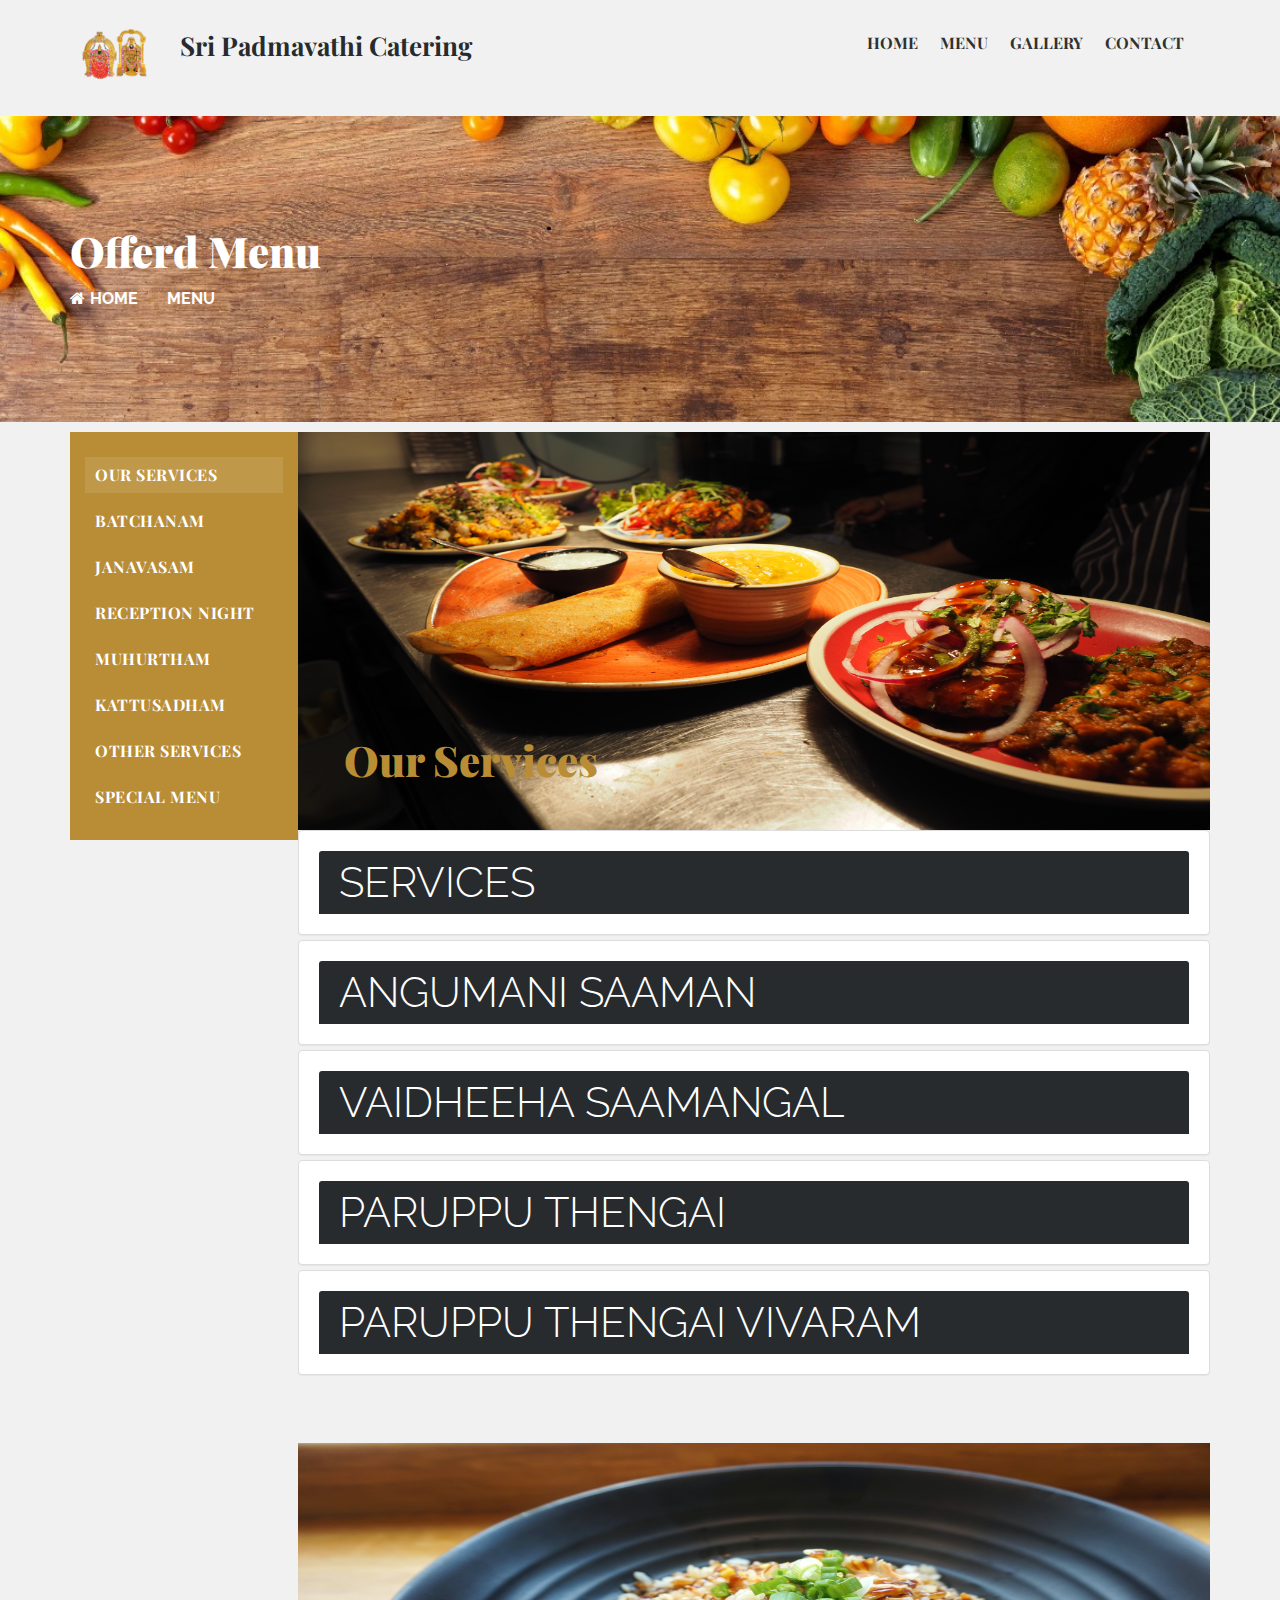
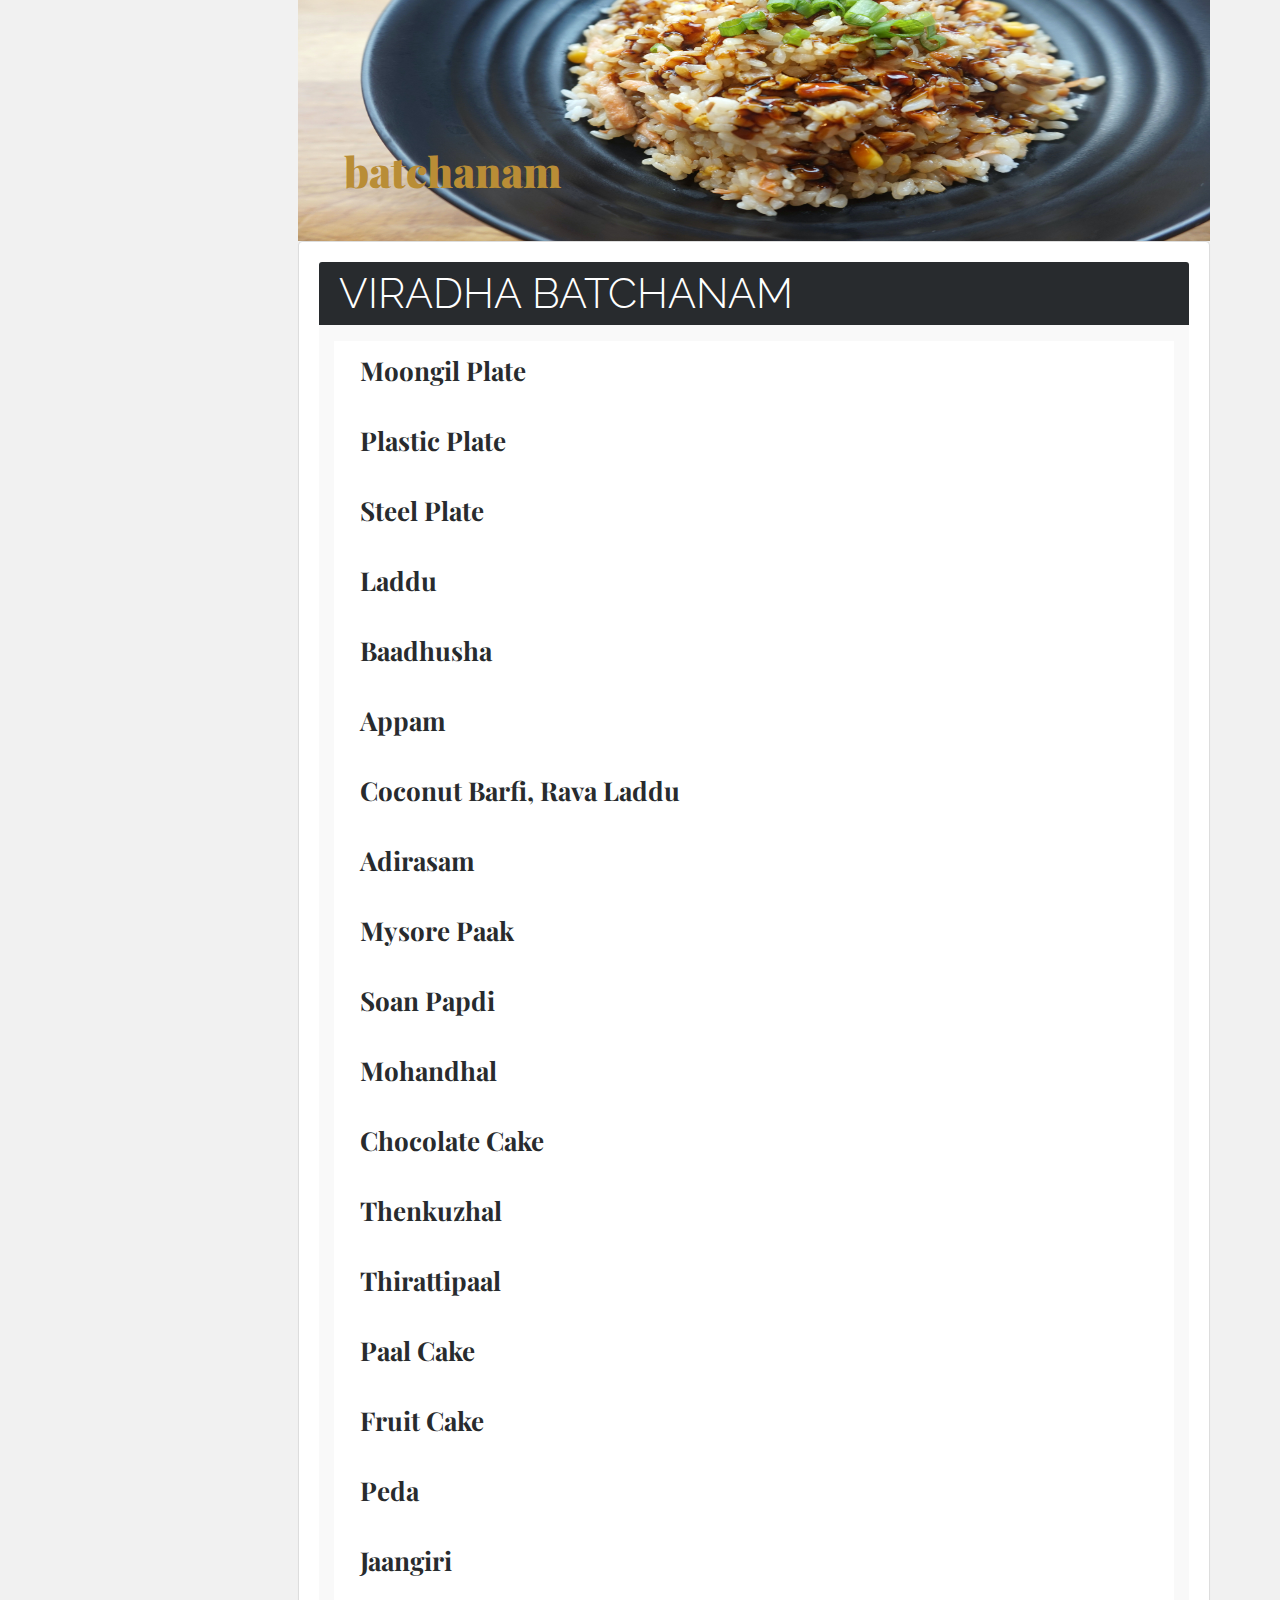
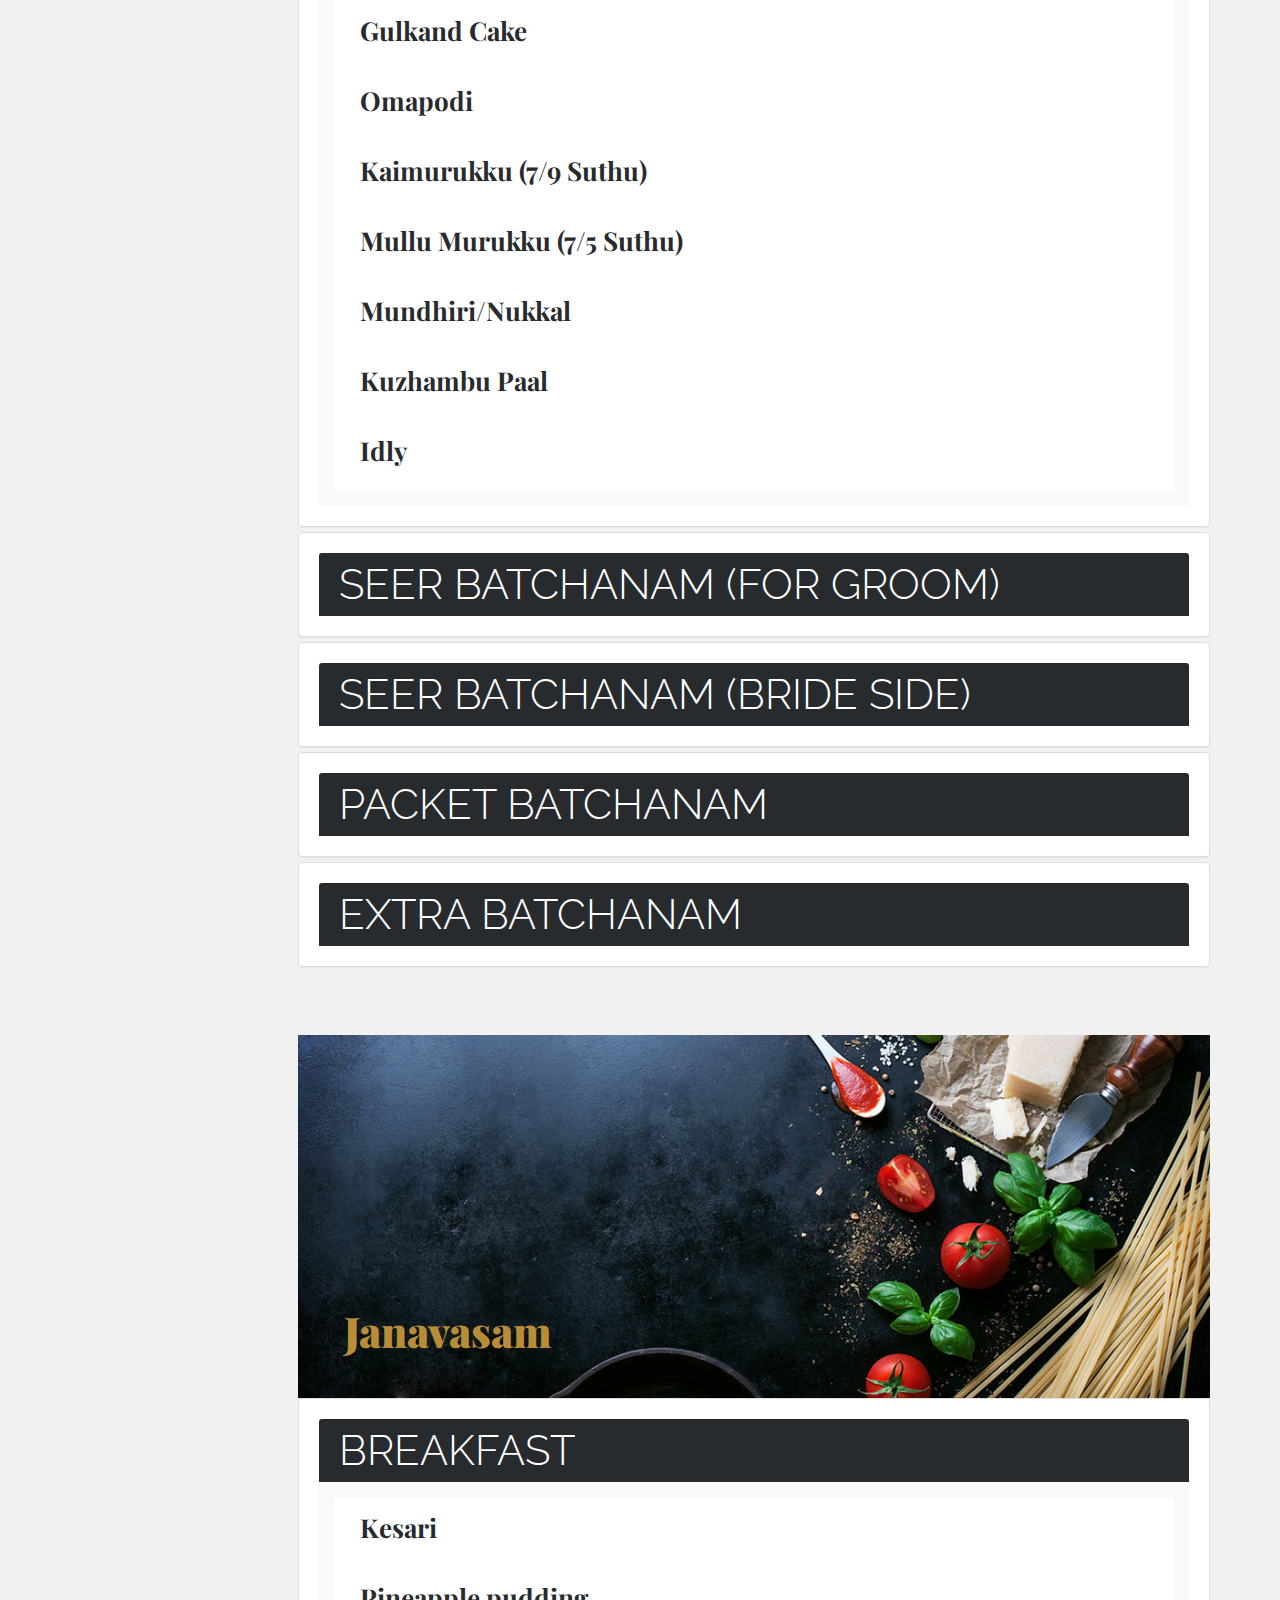
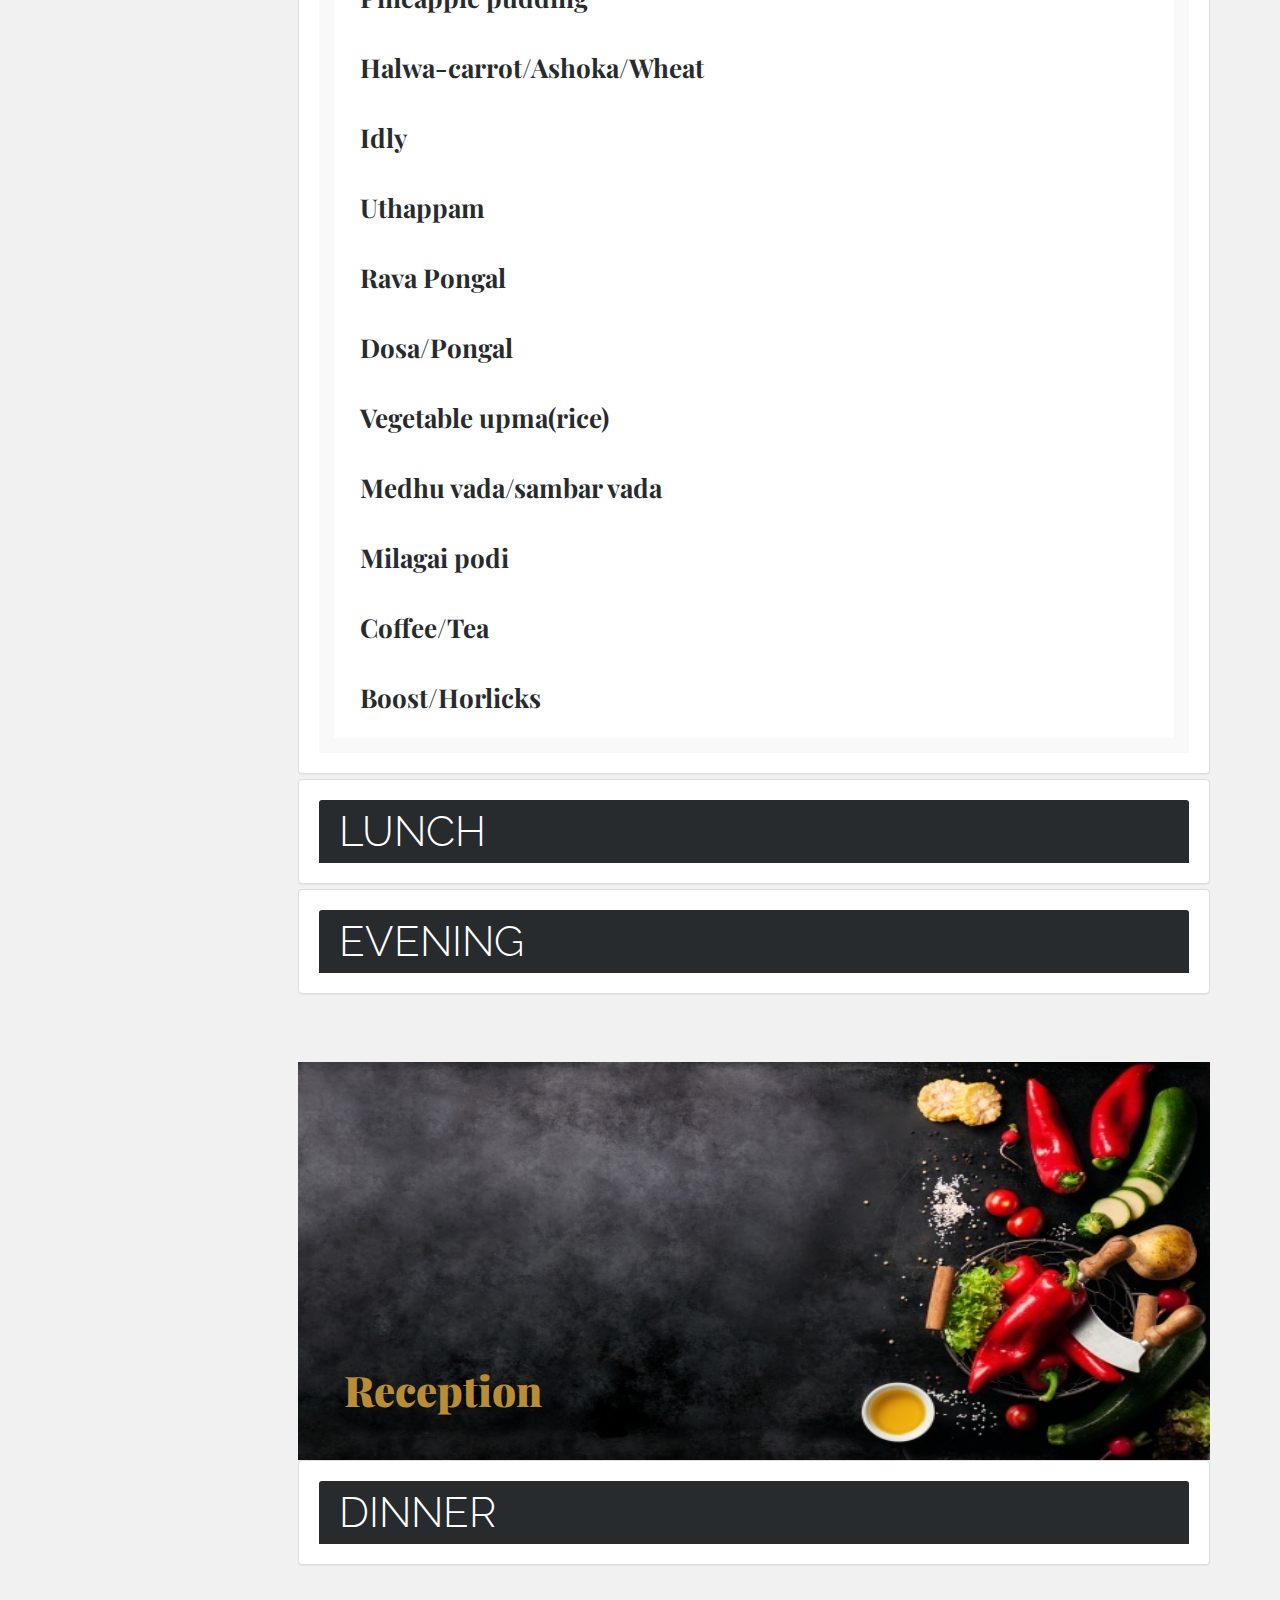
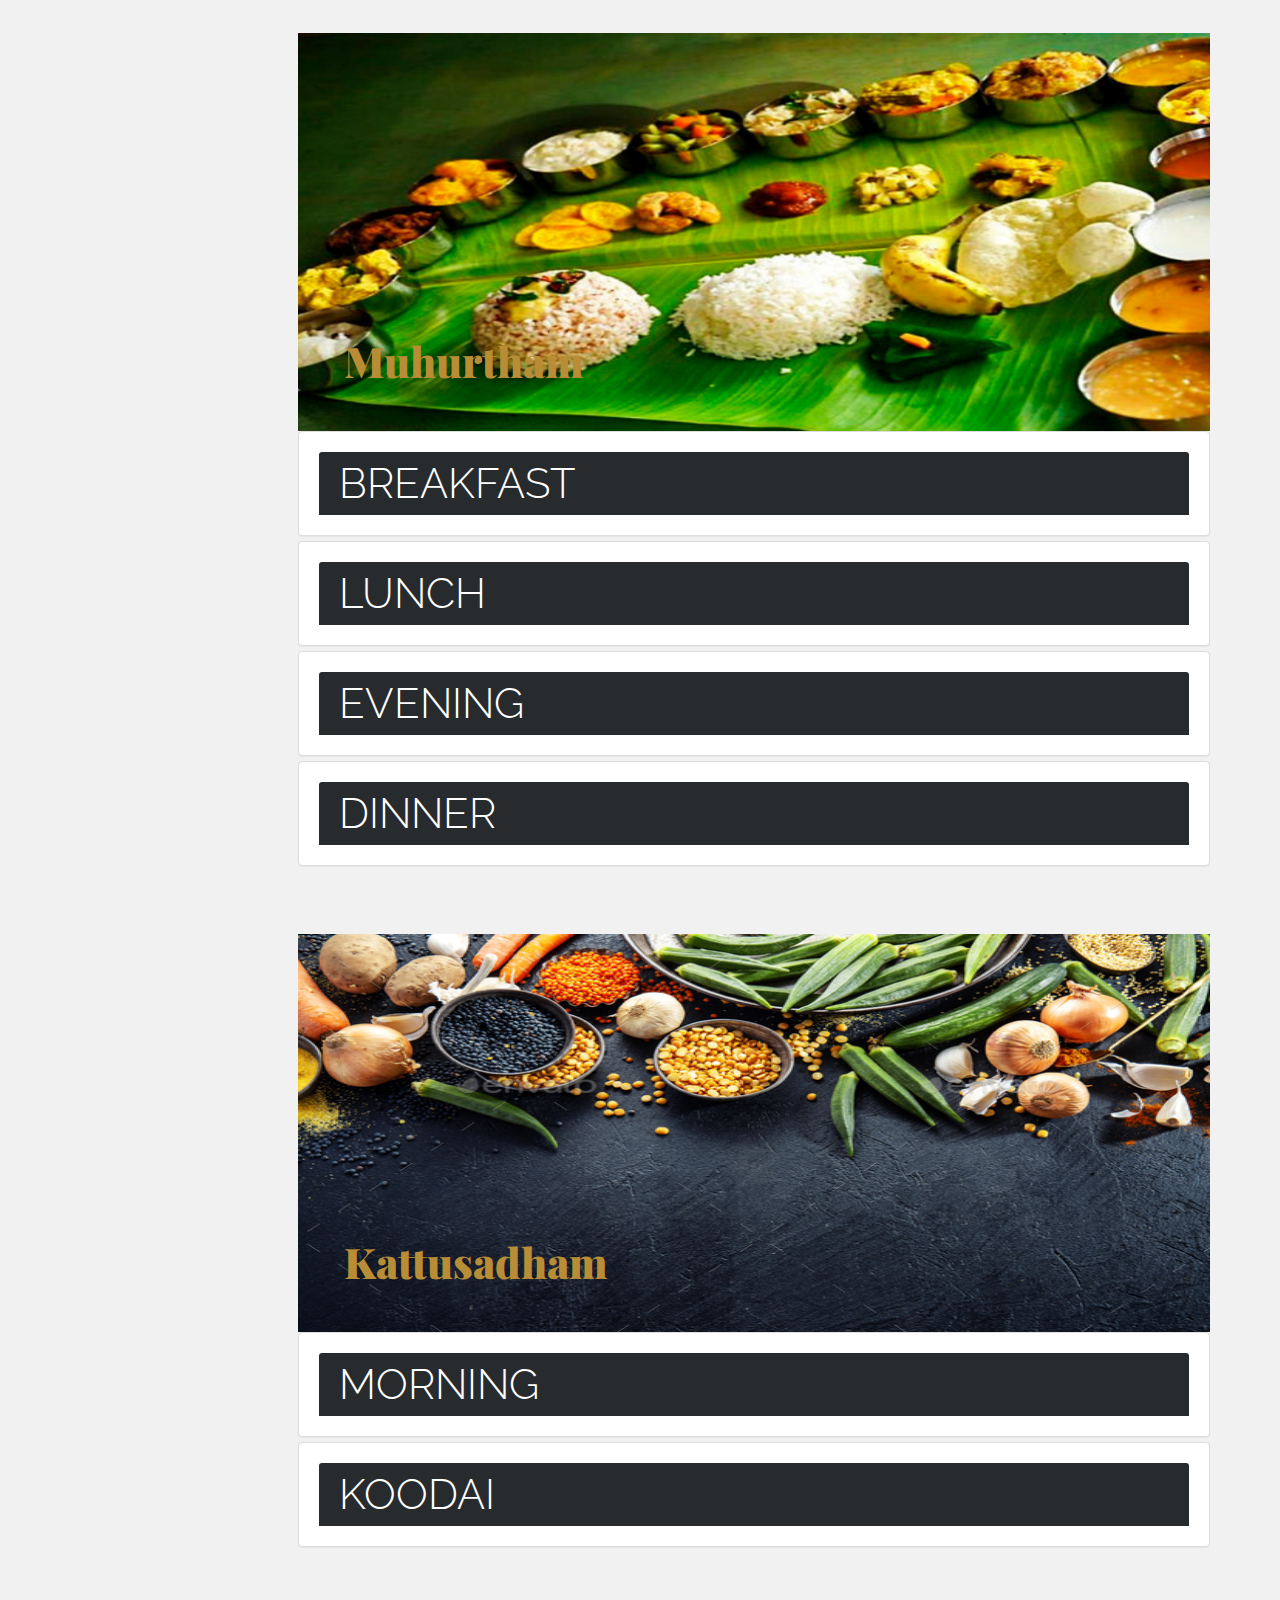
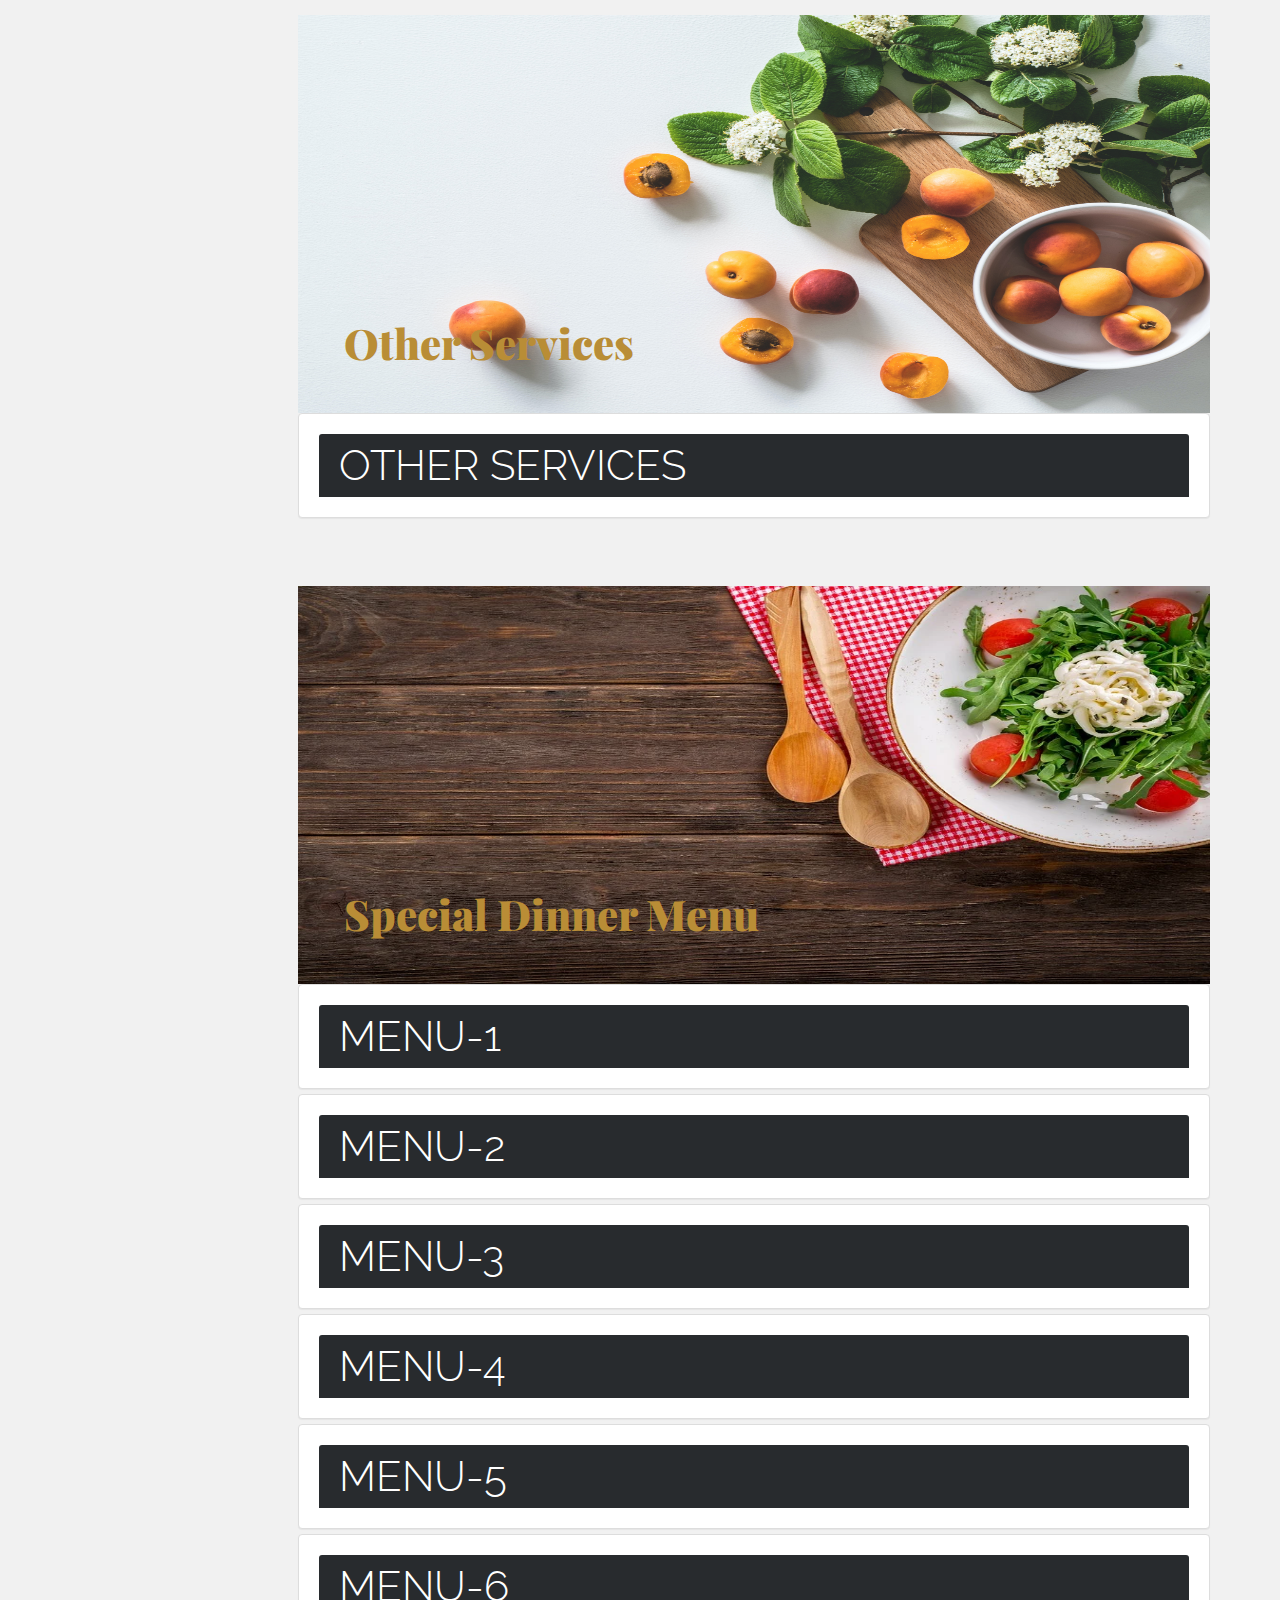
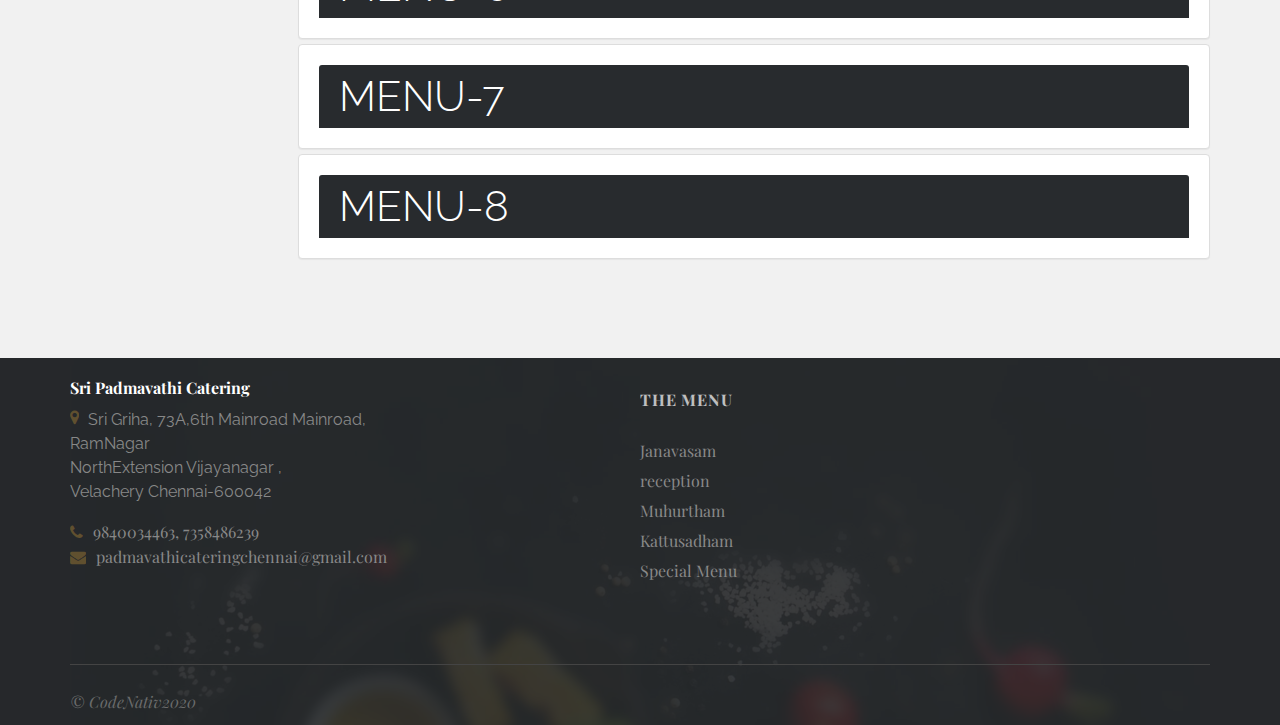
<file: menu.html>
<!doctype html>
<html class="no-js" lang="en">

<head>
    <meta http-equiv="content-type" content="text/html; charset=utf-8" />
    <meta http-equiv="X-UA-Compatible" content="IE=edge" />
    <meta name="viewport" content="width=device-width, initial-scale=1.0, maximum-scale=1.0, user-scalable=no" />
    <!-- The above 3 meta tags *must* come first in the head -->

    <!-- SITE TITLE -->
    <title>Sri Padmavathi Catering</title>
    <meta name="description" content="Responsive Restaura HTML5 Template" />
    <meta name="keywords" content="Bootstrap3, restaurant, food, cafe, Template, bakery , Responsive, HTML5" />
    <meta name="author" content="themearth.com" />

    <!-- twitter card starts from here, if you don't need remove this section -->
    <meta name="twitter:card" content="summary" />
    <meta name="twitter:site" content="@yourtwitterusername" />
    <meta name="twitter:creator" content="@yourtwitterusername" />
    <meta name="twitter:url" content="http://yourdomain.com/" />
    <meta name="twitter:title" content="Your home page title, max 140 char" />
    <!-- maximum 140 char -->
    <meta name="twitter:description" content="Your site description, maximum 140 char " />
    <!-- maximum 140 char -->
    <meta name="twitter:image" content="assets/img/twittercardimg/twittercard-280-150.jpg" />
    <!-- when you post this page url in twitter , this image will be shown -->
    <!-- twitter card ends from here -->

    <!-- facebook open graph starts from here, if you don't need then delete open graph related  -->
    <meta property="og:title" content="Your home page title" />
    <meta property="og:url" content="http://your domain here.com" />
    <meta property="og:locale" content="en_US" />
    <meta property="og:site_name" content="Your site name here" />
    <!--meta property="fb:admins" content="" /-->
    <!-- use this if you have  -->
    <meta property="og:type" content="website" />
    <meta property="og:image" content="assets/img/opengraph/fbphoto.jpg" />
    <!-- when you post this page url in facebook , this image will be shown -->
    <!-- facebook open graph ends from here -->

    <!--  FAVICON AND TOUCH ICONS -->
    <link rel="shortcut icon" type="image/x-icon" href="static/assets/img/favicon.ico" />
    <!-- this icon shows in browser toolbar -->
    <link rel="icon" type="image/x-icon" href="static/assets/img/favicon.ico" />
    <!-- this icon shows in browser toolbar -->
    <link rel="apple-touch-icon" sizes="57x57" href="static/assets/img/favicon/apple-icon-57x57.png">
    <link rel="apple-touch-icon" sizes="60x60" href="static/assets/img/favicon/apple-icon-60x60.png">
    <link rel="apple-touch-icon" sizes="72x72" href="static/assets/img/favicon/apple-icon-72x72.png">
    <link rel="apple-touch-icon" sizes="76x76" href="static/assets/img/favicon/apple-icon-76x76.png">
    <link rel="apple-touch-icon" sizes="114x114" href="static/assets/img/favicon/apple-icon-114x114.png">
    <link rel="apple-touch-icon" sizes="120x120" href="static/assets/img/favicon/apple-icon-120x120.png">
    <link rel="apple-touch-icon" sizes="144x144" href="static/assets/img/favicon/apple-icon-144x144.png">
    <link rel="apple-touch-icon" sizes="152x152" href="static/assets/img/favicon/apple-icon-152x152.png">
    <link rel="apple-touch-icon" sizes="180x180" href="static/assets/img/favicon/apple-icon-180x180.png">
    <link rel="icon" type="image/png" sizes="192x192" href="static/assets/img/favicon/android-icon-192x192.png">
    <link rel="icon" type="image/png" sizes="32x32" href="static/assets/img/favicon/favicon-32x32.png">
    <link rel="icon" type="image/png" sizes="96x96" href="static/assets/img/favicon/favicon-96x96.png">
    <link rel="icon" type="image/png" sizes="16x16" href="static/assets/img/favicon/favicon-16x16.png">
    <link rel="manifest" href="static/assets/img/favicon/manifest.json">

    <!-- BOOTSTRAP CSS -->
    <link rel="stylesheet" href="static/assets/libs/bootstrap/css/bootstrap.min.css" media="all" />

    <!-- FONT AWESOME -->
    <link rel="stylesheet" href="static/assets/libs/fontawesome/css/font-awesome.min.css" media="all" />

    <!-- FONT AWESOME -->
    <link rel="stylesheet" href="static/assets/libs/maginificpopup/magnific-popup.css" media="all" />

    <!-- OWL CAROUSEL CSS -->
    <link rel="stylesheet" href="static/assets/libs/owlcarousel/owl.carousel.min.css" media="all" />
    <link rel="stylesheet" href="static/assets/libs/owlcarousel/owl.theme.default.min.css" media="all" />

    <!-- GOOGLE FONT -->
    <link rel="stylesheet" type="text/css" href="https://fonts.googleapis.com/css?family=Playfair+Display:400,400i,700,900%7cRaleway:300,400,400i,500,600,700,900" />


    <!-- bootstrap datepicker -->
    <link rel="stylesheet" href="static/assets/libs/datepicker/bootstrap-datetimepicker.min.css" media="all" />

    <!-- MASTER  STYLESHEET  -->
    <link id="lgx-master-style" rel="stylesheet" href="static/assets/css/style-default.min.css" media="all" />

    <!-- MODERNIZER CSS  -->
    <script src="static/assets/js/vendor/modernizr-2.8.3.min.js"></script>

    <!-- Map Scripts -->
    <script src='https://api.mapbox.com/mapbox-gl-js/v1.12.0/mapbox-gl.js'></script>
    <link href='https://api.mapbox.com/mapbox-gl-js/v1.12.0/mapbox-gl.css' rel='stylesheet' />
    <style>
        body {
            overflow-x: hidden;
        }
        
        .events {
            max-height: 200px;
        }
    </style>
    <style>
        .images2 {
            width: 100%;
            height: 398px;
            -webkit-background-size: cover;
            -o-background-size: cover;
            -moz-background-size: cover;
            background-size: cover;
            background-repeat: space;
        }
        
        @media screen and (max-width:600px) {
            .list-unstyled {
                width: 280px;
            }
            .lgx-menu-card-Items {
                margin-top: 350px;
            }
            .images2 {
                height: 100px;
                -webkit-background-size: cover;
                -o-background-size: cover;
                -moz-background-size: cover;
                background-size: cover;
            }
        }
    </style>
    

</head>

<body>

    <!--[if lt IE 8]>
<p class="browserupgrade">You are using an <strong>outdated</strong> browser. Please <a href="http://browsehappy.com/">upgrade
	your browser</a> to improve your experience.</p>
<![endif]-->

    <div class="lgx-container ">
        <!-- ***  ADD YOUR SITE CONTENT HERE *** -->


        <!--HEADER-->
        <header>
            <div id="lgx-header" class="lgx-header">

                <!--//.header-top-->
                <div class="lgx-header-position ">
                    <!--lgx-header-position-fixed lgx-header-position-white lgx-header-fixed-container lgx-header-fixed-container-gap lgx-header-position-white-->
                    <div class="lgx-container">
                        <!--lgx-container-fluid-->
                        <nav class="navbar navbar-default lgx-navbar text-dark">
                            <div class="navbar-header">
                                <button type="button" class="navbar-toggle collapsed" data-toggle="collapse" data-target="#navbar" aria-expanded="false" aria-controls="navbar">
							<span class="sr-only">Toggle navigation</span>
							<span class="icon-bar"></span>
							<span class="icon-bar"></span>
							<span class="icon-bar"></span>
						</button>
                                <div class="lgx-logo">
                                    <!--lgx-logo-default lgx-logo-fixed lgx-logo-white lgx-logo-black-->
                                    <a href="index.html" class="lgx-scroll" style="display: flex;">
                                        <!-- <img src="/static/assets/img/main.jpg" width="50px" alt="Padmavathi Logo" /> -->
                        
                                        <img class="logonew ml-0" src="static/assets/img/Final_logo.png" width="110px" alt="Padmavathi Logo" />
                                        <h3 style="display: inline-flex;">Sri Padmavathi Catering</h3>
                                    </a>
                                </div>
                            </div>
                            <div id="navbar" class="navbar-collapse collapse lgx-collapse">
                                <ul class="nav navbar-nav lgx-nav text-dark">

                                    <li><a class="lgx-scroll active dark" href="index.html" style="color: black;">Home</a></li>
                                    <li><a class="lgx-scroll dark" href="menu.html" style="color: black;">Menu</a></li>
                                    <li><a class="lgx-scroll dark" href="gallery.html" style="color: black;">Gallery</a></li>
                                    <li><a class="lgx-scroll dark" href="contact.html" style="color: black;">Contact</a></li>

                                    <!-- <li><a class="lgx-scroll btn lgx-btn" href="reservation.html"><span>Reservation</span></a></li> -->
                                </ul>

                            </div>
                            <!--/.nav-collapse -->
                        </nav>
                    </div>
                    <!-- //.CONTAINER -->
                </div>
            </div>
        </header>
        <!--HEADER END-->


        


<!--Banner Inner-->
<section>
    <div class="lgx-banner lgx-banner-inner">
        <div class="lgx-page-inner">
            <div class="container">
                <div class="row">
                    <div class="col-xs-12">
                        <div class="lgx-heading-area">
                            <!--lgx-heading-area-fixedlogo-->
                            <div class="lgx-heading lgx-heading-white">
                                <h2 class="heading-title">Offerd Menu</h2>
                            </div>
                            <ul class="breadcrumb" style="color: white;">
                                <li><a href="/">
                                    <i class="fa fa-home text-light" style="color: white;" aria-hidden="true"></i>Home</a></li>
                                <li class="active" style="color: white;">Menu</li>
                            </ul>
                        </div>
                    </div>
                </div>
                <!--//.ROW-->
            </div>
            <!-- //.CONTAINER -->
        </div>
        <!-- //.INNER -->
    </div>
</section>
<!--//.Banner Inner-->


<main>
    <div class="lgx-page-wrapper">
        <div class="container">
            <div class="lgx-menu-card-area">
                <div class="lgx-menu-card">
                    <div id="sidebar" class="lgx-menu-card-nav sidebar">
                        <div class="theiaStickySidebar">
                            <ul class="list-unstyled">
                                <li><a class="active lgx-scroll" href="#services">Our Services</a></li>
                                <li><a class="lgx-scroll" href="#batchanam">Batchanam</a></li>
                                <li><a class="lgx-scroll" href="#janavasam">Janavasam</a></li>
                                <li><a class="lgx-scroll" href="#reception">Reception Night </a></li>
                                <li><a class="lgx-scroll" href="#Muhurtham">Muhurtham</a></li>
                                <li><a class="lgx-scroll" href="#Kattusadham">Kattusadham</a></li>
                                <li><a class="lgx-scroll" href="#other">Other Services</a></li>
                                <li><a class="lgx-scroll" href="#combo">Special Menu</a></li>

                            </ul>
                        </div>
                    </div>
                    <!--//.menu-card-nav-->
                    <div class="lgx-menu-card-Items content">
                        <div id="lgx-breakfast" class="lgx-item-cat theiaStickySidebar">


                            <div id="services" class="cat-main services">
                                <figure class="cat-maintitle-area">
                                    <img class="images2" src="static/assets/img/food_items.jpg" alt="Items" />
                                    <figcaption>
                                        <h2 class="cat-maintitle">Our Services</h2>
                                    </figcaption>
                                </figure>
                                <div class="panel-group" id="accordion2" role="tablist" aria-multiselectable="true">
                                    <div class="panel panel-default lgx-panel">
                                        <div class="panel-heading" role="tab" id="headingOne2">
                                            <div class="panel-title">
                                                <a class="collapsed" role="button" data-toggle="collapse" data-parent="#accordion2" href="#collapseOne2" aria-expanded="true" aria-controls="collapseOne2">
                                                    <h3 class="cat-title">Services</h3>
                                                </a>
                                            </div>
                                        </div>
                                        <div id="collapseOne2" class="panel-collapse collapse" role="tabpanel" aria-labelledby="headingOne">
                                            <div class="panel-body">
                                                <div class="lgx-item-card">
                                                    <a>

                                                        <div class="menu-info">
                                                            <div class="info-left">
                                                                <h3 class="title">Swaami Maalai </h3>
                                                            </div>

                                                        </div>
                                                    </a>
                                                </div>
                                                <div class="lgx-item-card">
                                                    <a>

                                                        <div class="menu-info">
                                                            <div class="info-left">
                                                                <h3 class="title">Flower Garland</h3>
                                                            </div>

                                                        </div>
                                                    </a>
                                                </div>
                                                <div class="lgx-item-card">
                                                    <a>

                                                        <div class="menu-info">
                                                            <div class="info-left">
                                                                <h3 class="title">Mangala Vaathiyam</h3>
                                                            </div>

                                                        </div>
                                                    </a>
                                                </div>
                                                <div class="lgx-item-card">
                                                    <a>

                                                        <div class="menu-info">
                                                            <div class="info-left">
                                                                <h3 class="title">Vaidheeha Saaman </h3>
                                                            </div>

                                                        </div>
                                                    </a>
                                                </div>
                                                <div class="lgx-item-card">
                                                    <a>

                                                        <div class="menu-info">
                                                            <div class="info-left">
                                                                <h3 class="title">Seer Samangal / Angumani Saaman- Eversilver/ Plastics</h3>
                                                            </div>

                                                        </div>
                                                    </a>
                                                </div>
                                                <div class="lgx-item-card">
                                                    <a>

                                                        <div class="menu-info">
                                                            <div class="info-left">
                                                                <h3 class="title">Pattu Paai (With Name) </h3>
                                                            </div>

                                                        </div>
                                                    </a>
                                                </div>
                                                <div class="lgx-item-card">
                                                    <a>

                                                        <div class="menu-info">
                                                            <div class="info-left">
                                                                <h3 class="title">Kaasiyathrai Set – Special Umbrella, Stick, Special Visiri, Sundharagaandam Book</h3>
                                                            </div>

                                                        </div>
                                                    </a>
                                                </div>
                                                <div class="lgx-item-card">
                                                    <a>

                                                        <div class="menu-info">
                                                            <div class="info-left">
                                                                <h3 class="title">Chapathi/Aloo Chapathi/Phulka/Naan/Butter Naan/Romali Roti/Poori</h3>
                                                            </div>

                                                        </div>
                                                    </a>
                                                </div>
                                                <div class="lgx-item-card">
                                                    <a>

                                                        <div class="menu-info">
                                                            <div class="info-left">
                                                                <h3 class="title">Unjal Vasthram, Silver Stick, Thiruman Box</h3>
                                                            </div>

                                                        </div>
                                                    </a>
                                                </div>
                                                <div class="lgx-item-card">
                                                    <a>

                                                        <div class="menu-info">
                                                            <div class="info-left">
                                                                <h3 class="title">Pidisuthal (With Pithalai Vessels)</h3>
                                                            </div>

                                                        </div>
                                                    </a>
                                                </div>
                                                <div class="lgx-item-card">
                                                    <a>

                                                        <div class="menu-info">
                                                            <div class="info-left">
                                                                <h3 class="title">Manappalagai (1 Pair) Kshema Thandalam </h3>
                                                            </div>

                                                        </div>
                                                    </a>
                                                </div>
                                                <div class="lgx-item-card">
                                                    <a>

                                                        <div class="menu-info">
                                                            <div class="info-left">
                                                                <h3 class="title">Viratha Batchanam / Seer Batchanam</h3>
                                                            </div>

                                                        </div>
                                                    </a>
                                                </div>
                                                <div class="lgx-item-card">
                                                    <a>

                                                        <div class="menu-info">
                                                            <div class="info-left">
                                                                <h3 class="title">Perumal Photo / Sree Krishnar Photo (Framed) </h3>
                                                            </div>

                                                        </div>
                                                    </a>
                                                </div>
                                                <div class="lgx-item-card">
                                                    <a>

                                                        <div class="menu-info">
                                                            <div class="info-left">
                                                                <h3 class="title">Mirror, Groom Essentials </h3>
                                                            </div>

                                                        </div>
                                                    </a>
                                                </div>
                                                <div class="lgx-item-card">
                                                    <a>

                                                        <div class="menu-info">
                                                            <div class="info-left">
                                                                <h3 class="title"> Nichyathartha Arrangements, Aarthi, Pacchai pudi Arrangements </h3>
                                                            </div>

                                                        </div>
                                                    </a>
                                                </div>
                                                <div class="lgx-item-card">
                                                    <a>

                                                        <div class="menu-info">
                                                            <div class="info-left">
                                                                <h3 class="title">Thambulam Bags </h3>
                                                            </div>

                                                        </div>
                                                    </a>
                                                </div>
                                                <div class="lgx-item-card">
                                                    <a>

                                                        <div class="menu-info">
                                                            <div class="info-left">
                                                                <h3 class="title">Reception-Muhurtham Fresh Juice </h3>
                                                            </div>

                                                        </div>
                                                    </a>
                                                </div>
                                                <div class="lgx-item-card">
                                                    <a>

                                                        <div class="menu-info">
                                                            <div class="info-left">
                                                                <h3 class="title">Packaged Water Bottles</h3>
                                                            </div>

                                                        </div>
                                                    </a>
                                                </div>
                                                <div class="lgx-item-card">
                                                    <a>

                                                        <div class="menu-info">
                                                            <div class="info-left">
                                                                <h3 class="title">Welcome Girls And Uniformed Workers </h3>
                                                            </div>

                                                        </div>
                                                    </a>
                                                </div>
                                                <div class="lgx-item-card">
                                                    <a>

                                                        <div class="menu-info">
                                                            <div class="info-left">
                                                                <h3 class="title">Coffee Tea Stalls,Ice Cream And Beeda Stalls</h3>
                                                            </div>

                                                        </div>
                                                    </a>
                                                </div>
                                                <div class="lgx-item-card">
                                                    <a>

                                                        <div class="menu-info">
                                                            <div class="info-left">
                                                                <h3 class="title">Sweet And Savoury Packets </h3>
                                                            </div>

                                                        </div>
                                                    </a>
                                                </div>
                                                <div class="lgx-item-card">
                                                    <a>

                                                        <div class="menu-info">
                                                            <div class="info-left">
                                                                <h3 class="title">Vegetable and ice carvings displays</h3>
                                                            </div>

                                                        </div>
                                                    </a>
                                                </div>
                                                <div class="lgx-item-card">
                                                    <a>

                                                        <div class="menu-info">
                                                            <div class="info-left">
                                                                <h3 class="title">First class food and services </h3>
                                                            </div>

                                                        </div>
                                                    </a>
                                                </div>
                                            </div>
                                        </div>
                                    </div>
                                    <div class="panel panel-default lgx-panel">
                                        <div class="panel-heading" role="tab" id="headingfour4">
                                            <div class="panel-title">
                                                <a class="collapsed" role="button" data-toggle="collapse" data-parent="#accordion2" href="#collapsefour4" aria-expanded="true" aria-controls="collapsefour4">
                                                    <h3 class="cat-title">ANGUMANI SAAMAN</h3>
                                                </a>
                                            </div>
                                        </div>
                                        <div id="collapsefour4" class="panel-collapse collapse" role="tabpanel" aria-labelledby="headingOne">
                                            <div class="panel-body">
                                                <div class="lgx-item-card">
                                                    <a>

                                                        <div class="menu-info">
                                                            <div class="info-left">
                                                                <h3 class="title">Turmeric powder</h3>
                                                            </div>

                                                        </div>
                                                    </a>
                                                </div>
                                                <div class="lgx-item-card">
                                                    <a>

                                                        <div class="menu-info">
                                                            <div class="info-left">
                                                                <h3 class="title"> Kadalai paruppu </h3>
                                                            </div>

                                                        </div>
                                                    </a>
                                                </div>
                                                <div class="lgx-item-card">
                                                    <a>

                                                        <div class="menu-info">
                                                            <div class="info-left">
                                                                <h3 class="title">Thuvaram paruppu</h3>
                                                            </div>

                                                        </div>
                                                    </a>
                                                </div>
                                                <div class="lgx-item-card">
                                                    <a>

                                                        <div class="menu-info">
                                                            <div class="info-left">
                                                                <h3 class="title">Ulutham paruppu</h3>
                                                            </div>

                                                        </div>
                                                    </a>
                                                </div>
                                                <div class="lgx-item-card">
                                                    <a>

                                                        <div class="menu-info">
                                                            <div class="info-left">
                                                                <h3 class="title"> Coffee powder </h3>
                                                            </div>

                                                        </div>
                                                    </a>
                                                </div>
                                                <div class="lgx-item-card">
                                                    <a>

                                                        <div class="menu-info">
                                                            <div class="info-left">
                                                                <h3 class="title"> Sugar </h3>
                                                            </div>

                                                        </div>
                                                    </a>
                                                </div>
                                                <div class="lgx-item-card">
                                                    <a>

                                                        <div class="menu-info">
                                                            <div class="info-left">
                                                                <h3 class="title">Rice</h3>
                                                            </div>

                                                        </div>
                                                    </a>
                                                </div>
                                                <div class="lgx-item-card">
                                                    <a>

                                                        <div class="menu-info">
                                                            <div class="info-left">
                                                                <h3 class="title">Jaggery</h3>
                                                            </div>

                                                        </div>
                                                    </a>
                                                </div>
                                                <div class="lgx-item-card">
                                                    <a>

                                                        <div class="menu-info">
                                                            <div class="info-left">
                                                                <h3 class="title">Cashew/badam/kalkandu </h3>
                                                            </div>

                                                        </div>
                                                    </a>
                                                </div>
                                                <div class="lgx-item-card">
                                                    <a>

                                                        <div class="menu-info">
                                                            <div class="info-left">
                                                                <h3 class="title">Dry grapes</h3>
                                                            </div>

                                                        </div>
                                                    </a>
                                                </div>
                                                <div class="lgx-item-card">
                                                    <a>

                                                        <div class="menu-info">
                                                            <div class="info-left">
                                                                <h3 class="title"> Appalam packet</h3>
                                                            </div>

                                                        </div>
                                                    </a>
                                                </div>
                                                <div class="lgx-item-card">
                                                    <a>

                                                        <div class="menu-info">
                                                            <div class="info-left">
                                                                <h3 class="title">Vegetables</h3>
                                                            </div>

                                                        </div>
                                                    </a>
                                                </div>
                                            </div>
                                        </div>
                                    </div>
                                    <div class="panel panel-default lgx-panel">
                                        <div class="panel-heading" role="tab" id="headingfour4">
                                            <div class="panel-title">
                                                <a class="collapsed" role="button" data-toggle="collapse" data-parent="#accordion2" href="#collapsefive5" aria-expanded="true" aria-controls="collapsefive5">
                                                    <h3 class="cat-title">VAIDHEEHA SAAMANGAL </h3>
                                                </a>
                                            </div>
                                        </div>
                                        <div id="collapsefive5" class="panel-collapse collapse" role="tabpanel" aria-labelledby="headingOne">
                                            <div class="panel-body">
                                                <div class="lgx-item-card">
                                                    <a>

                                                        <div class="menu-info">
                                                            <div class="info-left">
                                                                <h3 class="title"> Turmeric powder</h3>
                                                            </div>

                                                        </div>
                                                    </a>
                                                </div>
                                                <div class="lgx-item-card">
                                                    <a>

                                                        <div class="menu-info">
                                                            <div class="info-left">
                                                                <h3 class="title">Pacharisi</h3>
                                                            </div>

                                                        </div>
                                                    </a>
                                                </div>
                                                <div class="lgx-item-card">
                                                    <a>

                                                        <div class="menu-info">
                                                            <div class="info-left">
                                                                <h3 class="title">Coconut</h3>
                                                            </div>

                                                        </div>
                                                    </a>
                                                </div>
                                                <div class="lgx-item-card">
                                                    <a>

                                                        <div class="menu-info">
                                                            <div class="info-left">
                                                                <h3 class="title">Ghee</h3>
                                                            </div>

                                                        </div>
                                                    </a>
                                                </div>
                                                <div class="lgx-item-card">
                                                    <a>

                                                        <div class="menu-info">
                                                            <div class="info-left">
                                                                <h3 class="title">Thuvaram paruppu</h3>
                                                            </div>

                                                        </div>
                                                    </a>
                                                </div>
                                                <div class="lgx-item-card">
                                                    <a>

                                                        <div class="menu-info">
                                                            <div class="info-left">
                                                                <h3 class="title">Udhiri pushpam </h3>
                                                            </div>

                                                        </div>
                                                    </a>
                                                </div>
                                                <div class="lgx-item-card">
                                                    <a>

                                                        <div class="menu-info">
                                                            <div class="info-left">
                                                                <h3 class="title">Karpooram</h3>
                                                            </div>

                                                        </div>
                                                    </a>
                                                </div>
                                                <div class="lgx-item-card">
                                                    <a>

                                                        <div class="menu-info">
                                                            <div class="info-left">
                                                                <h3 class="title">Matchbox</h3>
                                                            </div>

                                                        </div>
                                                    </a>
                                                </div>
                                                <div class="lgx-item-card">
                                                    <a>

                                                        <div class="menu-info">
                                                            <div class="info-left">
                                                                <h3 class="title">Vettrilai</h3>
                                                            </div>

                                                        </div>
                                                    </a>
                                                </div>
                                                <div class="lgx-item-card">
                                                    <a>

                                                        <div class="menu-info">
                                                            <div class="info-left">
                                                                <h3 class="title">Seeval</h3>
                                                            </div>

                                                        </div>
                                                    </a>
                                                </div>
                                                <div class="lgx-item-card">
                                                    <a>

                                                        <div class="menu-info">
                                                            <div class="info-left">
                                                                <h3 class="title">Sunnambu</h3>
                                                            </div>

                                                        </div>
                                                    </a>
                                                </div>
                                                <div class="lgx-item-card">
                                                    <a>

                                                        <div class="menu-info">
                                                            <div class="info-left">
                                                                <h3 class="title">Manjal kizhang</h3>
                                                            </div>

                                                        </div>
                                                    </a>
                                                </div>
                                                <div class="lgx-item-card">
                                                    <a>

                                                        <div class="menu-info">
                                                            <div class="info-left">
                                                                <h3 class="title">Diamond karkandu </h3>
                                                            </div>

                                                        </div>
                                                    </a>
                                                </div>
                                                <div class="lgx-item-card">
                                                    <a>

                                                        <div class="menu-info">
                                                            <div class="info-left">
                                                                <h3 class="title">Sugar</h3>
                                                            </div>

                                                        </div>
                                                    </a>
                                                </div>
                                                <div class="lgx-item-card">
                                                    <a>

                                                        <div class="menu-info">
                                                            <div class="info-left">
                                                                <h3 class="title">Bananas </h3>
                                                            </div>

                                                        </div>
                                                    </a>
                                                </div>
                                                <div class="lgx-item-card">
                                                    <a>

                                                        <div class="menu-info">
                                                            <div class="info-left">
                                                                <h3 class="title">Nel</h3>
                                                            </div>

                                                        </div>
                                                    </a>
                                                </div>
                                                <div class="lgx-item-card">
                                                    <a>

                                                        <div class="menu-info">
                                                            <div class="info-left">
                                                                <h3 class="title">Nellu pori </h3>
                                                            </div>

                                                        </div>
                                                    </a>
                                                </div>
                                                <div class="lgx-item-card">
                                                    <a>

                                                        <div class="menu-info">
                                                            <div class="info-left">
                                                                <h3 class="title">Umi</h3>
                                                            </div>

                                                        </div>
                                                    </a>
                                                </div>
                                                <div class="lgx-item-card">
                                                    <a>

                                                        <div class="menu-info">
                                                            <div class="info-left">
                                                                <h3 class="title">Nallennai</h3>
                                                            </div>

                                                        </div>
                                                    </a>
                                                </div>
                                                <div class="lgx-item-card">
                                                    <a>

                                                        <div class="menu-info">
                                                            <div class="info-left">
                                                                <h3 class="title">Sandhana villai</h3>
                                                            </div>

                                                        </div>
                                                    </a>
                                                </div>
                                                <div class="lgx-item-card">
                                                    <a>

                                                        <div class="menu-info">
                                                            <div class="info-left">
                                                                <h3 class="title">Virali & gundu manjal </h3>
                                                            </div>

                                                        </div>
                                                    </a>
                                                </div>
                                                <div class="lgx-item-card">
                                                    <a>

                                                        <div class="menu-info">
                                                            <div class="info-left">
                                                                <h3 class="title">Honey</h3>
                                                            </div>

                                                        </div>
                                                    </a>
                                                </div>
                                                <div class="lgx-item-card">
                                                    <a>

                                                        <div class="menu-info">
                                                            <div class="info-left">
                                                                <h3 class="title">Navadhanyam</h3>
                                                            </div>

                                                        </div>
                                                    </a>
                                                </div>
                                                <div class="lgx-item-card">
                                                    <a>

                                                        <div class="menu-info">
                                                            <div class="info-left">
                                                                <h3 class="title">Thirinool</h3>
                                                            </div>

                                                        </div>
                                                    </a>
                                                </div>
                                                <div class="lgx-item-card">
                                                    <a>

                                                        <div class="menu-info">
                                                            <div class="info-left">
                                                                <h3 class="title">Kumkumam </h3>
                                                            </div>

                                                        </div>
                                                    </a>
                                                </div>
                                                <div class="lgx-item-card">
                                                    <a>

                                                        <div class="menu-info">
                                                            <div class="info-left">
                                                                <h3 class="title"> Nool kandu </h3>
                                                            </div>

                                                        </div>
                                                    </a>
                                                </div>
                                                <div class="lgx-item-card">
                                                    <a>

                                                        <div class="menu-info">
                                                            <div class="info-left">
                                                                <h3 class="title">Paneer bottle</h3>
                                                            </div>

                                                        </div>
                                                    </a>
                                                </div>
                                                <div class="lgx-item-card">
                                                    <a>

                                                        <div class="menu-info">
                                                            <div class="info-left">
                                                                <h3 class="title">Vaazhaikai</h3>
                                                            </div>

                                                        </div>
                                                    </a>
                                                </div>
                                                <div class="lgx-item-card">
                                                    <a>

                                                        <div class="menu-info">
                                                            <div class="info-left">
                                                                <h3 class="title">Nuni vaazhai ilia</h3>
                                                            </div>

                                                        </div>
                                                    </a>
                                                </div>
                                                <div class="lgx-item-card">
                                                    <a>

                                                        <div class="menu-info">
                                                            <div class="info-left">
                                                                <h3 class="title">Viratti</h3>
                                                            </div>

                                                        </div>
                                                    </a>
                                                </div>
                                                <div class="lgx-item-card">
                                                    <a>

                                                        <div class="menu-info">
                                                            <div class="info-left">
                                                                <h3 class="title">Siraai</h3>
                                                            </div>

                                                        </div>
                                                    </a>
                                                </div>
                                                <div class="lgx-item-card">
                                                    <a>

                                                        <div class="menu-info">
                                                            <div class="info-left">
                                                                <h3 class="title">Omam thiraviyangal</h3>
                                                            </div>

                                                        </div>
                                                    </a>
                                                </div>
                                                <div class="lgx-item-card">
                                                    <a>

                                                        <div class="menu-info">
                                                            <div class="info-left">
                                                                <h3 class="title">Paanai-1</h3>
                                                            </div>

                                                        </div>
                                                    </a>
                                                </div>
                                                <div class="lgx-item-card">
                                                    <a>

                                                        <div class="menu-info">
                                                            <div class="info-left">
                                                                <h3 class="title">Madakku-6</h3>
                                                            </div>

                                                        </div>
                                                    </a>
                                                </div>
                                                <div class="lgx-item-card">
                                                    <a>

                                                        <div class="menu-info">
                                                            <div class="info-left">
                                                                <h3 class="title">Paaligai kinnam-10</h3>
                                                            </div>

                                                        </div>
                                                    </a>
                                                </div>
                                                <div class="lgx-item-card">
                                                    <a>

                                                        <div class="menu-info">
                                                            <div class="info-left">
                                                                <h3 class="title">Periya madakku-4</h3>
                                                            </div>

                                                        </div>
                                                    </a>
                                                </div>
                                                <div class="lgx-item-card">
                                                    <a>

                                                        <div class="menu-info">
                                                            <div class="info-left">
                                                                <h3 class="title">Vellam</h3>
                                                            </div>

                                                        </div>
                                                    </a>
                                                </div>
                                                <div class="lgx-item-card">
                                                    <a>

                                                        <div class="menu-info">
                                                            <div class="info-left">
                                                                <h3 class="title">Paal</h3>
                                                            </div>

                                                        </div>
                                                    </a>
                                                </div>
                                                <div class="lgx-item-card">
                                                    <a>

                                                        <div class="menu-info">
                                                            <div class="info-left">
                                                                <h3 class="title">Thayir</h3>
                                                            </div>

                                                        </div>
                                                    </a>
                                                </div>
                                                <div class="lgx-item-card">
                                                    <a>

                                                        <div class="menu-info">
                                                            <div class="info-left">
                                                                <h3 class="title">Kaavi</h3>
                                                            </div>

                                                        </div>
                                                    </a>
                                                </div>
                                                <div class="lgx-item-card">
                                                    <a>

                                                        <div class="menu-info">
                                                            <div class="info-left">
                                                                <h3 class="title">Visiri</h3>
                                                            </div>

                                                        </div>
                                                    </a>
                                                </div>
                                                <div class="lgx-item-card">
                                                    <a>

                                                        <div class="menu-info">
                                                            <div class="info-left">
                                                                <h3 class="title">Kali paaku </h3>
                                                            </div>

                                                        </div>
                                                    </a>
                                                </div>
                                                <div class="lgx-item-card">
                                                    <a>

                                                        <div class="menu-info">
                                                            <div class="info-left">
                                                                <h3 class="title">Vibudhi</h3>
                                                            </div>

                                                        </div>
                                                    </a>
                                                </div>
                                                <div class="lgx-item-card">
                                                    <a>

                                                        <div class="menu-info">
                                                            <div class="info-left">
                                                                <h3 class="title">Maavilai</h3>
                                                            </div>

                                                        </div>
                                                    </a>
                                                </div>

                                            </div>
                                        </div>
                                    </div>
                                    <div class="panel panel-default lgx-panel">
                                        <div class="panel-heading" role="tab" id="headingfour4">
                                            <div class="panel-title">
                                                <a class="collapsed" role="button" data-toggle="collapse" data-parent="#accordion2" href="#collapsesix6" aria-expanded="true" aria-controls="collapsesix6">
                                                    <h3 class="cat-title">PARUPPU THENGAI </h3>
                                                </a>
                                            </div>
                                        </div>
                                        <div id="collapsesix6" class="panel-collapse collapse" role="tabpanel" aria-labelledby="headingOne">
                                            <div class="panel-body">
                                                <div class="lgx-item-card">
                                                    <a>

                                                        <div class="menu-info">
                                                            <div class="info-left">
                                                                <h3 class="title">Laddu</h3>
                                                            </div>

                                                        </div>
                                                    </a>
                                                </div>
                                                <div class="lgx-item-card">
                                                    <a>

                                                        <div class="menu-info">
                                                            <div class="info-left">
                                                                <h3 class="title">Manoharam</h3>
                                                            </div>

                                                        </div>
                                                    </a>
                                                </div>
                                                <div class="lgx-item-card">
                                                    <a>

                                                        <div class="menu-info">
                                                            <div class="info-left">
                                                                <h3 class="title">Verkadalai</h3>
                                                            </div>

                                                        </div>
                                                    </a>
                                                </div>
                                                <div class="lgx-item-card">
                                                    <a>

                                                        <div class="menu-info">
                                                            <div class="info-left">
                                                                <h3 class="title">Pottukadalai</h3>
                                                            </div>

                                                        </div>
                                                    </a>
                                                </div>
                                                <div class="lgx-item-card">
                                                    <a>

                                                        <div class="menu-info">
                                                            <div class="info-left">
                                                                <h3 class="title">Mysore paak </h3>
                                                            </div>

                                                        </div>
                                                    </a>
                                                </div>
                                                <div class="lgx-item-card">
                                                    <a>

                                                        <div class="menu-info">
                                                            <div class="info-left">
                                                                <h3 class="title">Barfi mittai </h3>
                                                            </div>

                                                        </div>
                                                    </a>
                                                </div>


                                            </div>
                                        </div>
                                    </div>
                                    <div class="panel panel-default lgx-panel">
                                        <div class="panel-heading" role="tab" id="headingfour4">
                                            <div class="panel-title">
                                                <a class="collapsed" role="button" data-toggle="collapse" data-parent="#accordion2" href="#collapseparup" aria-expanded="true" aria-controls="collapseparup">
                                                    <h3 class="cat-title">Paruppu thengai vivaram </h3>
                                                </a>
                                            </div>
                                        </div>
                                        <div id="collapseparup" class="panel-collapse collapse" role="tabpanel" aria-labelledby="headingOne">
                                            <div class="panel-body">
                                                <div class="lgx-item-card">
                                                    <a>

                                                        <div class="menu-info">
                                                            <div class="info-left">
                                                                <h3 class="title">Thengai Barfi-Viradham</h3>
                                                            </div>

                                                        </div>
                                                    </a>
                                                </div>
                                                <div class="lgx-item-card">
                                                    <a>

                                                        <div class="menu-info">
                                                            <div class="info-left">
                                                                <h3 class="title">Boondhi-Nichyathartham </h3>
                                                            </div>

                                                        </div>
                                                    </a>
                                                </div>
                                                <div class="lgx-item-card">
                                                    <a>

                                                        <div class="menu-info">
                                                            <div class="info-left">
                                                                <h3 class="title">Manoharam – Muhurtham </h3>
                                                            </div>

                                                        </div>
                                                    </a>
                                                </div>
                                                <div class="lgx-item-card">
                                                    <a>

                                                        <div class="menu-info">
                                                            <div class="info-left">
                                                                <h3 class="title">Mundhiri – Saanthi Muhurtham</h3>
                                                            </div>

                                                        </div>
                                                    </a>
                                                </div>
                                                <div class="lgx-item-card">
                                                    <a>

                                                        <div class="menu-info">
                                                            <div class="info-left">
                                                                <h3 class="title">Verkadalai – Kattusadam</h3>
                                                            </div>

                                                        </div>
                                                    </a>
                                                </div>
                                                <div class="lgx-item-card">
                                                    <a>

                                                        <div class="menu-info">
                                                            <div class="info-left">
                                                                <h3 class="title">Pottukadalai 5 – Aasirvadham</h3>
                                                            </div>

                                                        </div>
                                                    </a>
                                                </div>
                                                <div class="lgx-item-card">
                                                    <a>

                                                        <div class="menu-info">
                                                            <div class="info-left">
                                                                <h3 class="title">Maapillai Paruppu Thenga</h3>
                                                            </div>

                                                        </div>
                                                    </a>
                                                </div>


                                            </div>
                                        </div>
                                    </div>

                                </div>

                            </div>

                            <div id="batchanam" class="cat-main batchanam">
                                <figure class="cat-maintitle-area">
                                    <img class="images2" src="static/assets/img/janavasam.jpg" alt="Items" />
                                    <figcaption>
                                        <h2 class="cat-maintitle">batchanam</h2>
                                    </figcaption>
                                </figure>
                                <div class="panel-group" id="accordion" role="tablist" aria-multiselectable="true">
                                    <div class="panel panel-default lgx-panel">
                                        <div class="panel-heading" role="tab" id="headingOne">
                                            <div class="panel-title">
                                                <a role="button" data-toggle="collapse" data-parent="#accordion" href="#collapseviradha" aria-expanded="true" aria-controls="collapseviradha">
                                                    <h3 class="cat-title">Viradha batchanam </h3>
                                                </a>
                                            </div>
                                        </div>
                                        <div id="collapseviradha" class="panel-collapse collapse in" role="tabpanel" aria-labelledby="headingOne">
                                            <div class="panel-body">
                                                <div class="lgx-item-card">
                                                    <a>

                                                        <div class="menu-info">
                                                            <div class="info-left">
                                                                <h3 class="title">Moongil Plate</h3>
                                                            </div>

                                                        </div>
                                                    </a>
                                                </div>
                                                <div class="lgx-item-card">
                                                    <a>

                                                        <div class="menu-info">
                                                            <div class="info-left">
                                                                <h3 class="title"> Plastic Plate</h3>
                                                            </div>

                                                        </div>
                                                    </a>
                                                </div>
                                                <div class="lgx-item-card">
                                                    <a>

                                                        <div class="menu-info">
                                                            <div class="info-left">
                                                                <h3 class="title">Steel Plate</h3>
                                                            </div>

                                                        </div>
                                                    </a>
                                                </div>
                                                <div class="lgx-item-card">
                                                    <a>

                                                        <div class="menu-info">
                                                            <div class="info-left">
                                                                <h3 class="title">Laddu</h3>
                                                            </div>

                                                        </div>
                                                    </a>
                                                </div>
                                                <div class="lgx-item-card">
                                                    <a>

                                                        <div class="menu-info">
                                                            <div class="info-left">
                                                                <h3 class="title">Baadhusha</h3>
                                                            </div>

                                                        </div>
                                                    </a>
                                                </div>
                                                <div class="lgx-item-card">
                                                    <a>

                                                        <div class="menu-info">
                                                            <div class="info-left">
                                                                <h3 class="title">Appam</h3>
                                                            </div>

                                                        </div>
                                                    </a>
                                                </div>
                                                <div class="lgx-item-card">
                                                    <a>

                                                        <div class="menu-info">
                                                            <div class="info-left">
                                                                <h3 class="title">Coconut Barfi, Rava Laddu</h3>
                                                            </div>

                                                        </div>
                                                    </a>
                                                </div>
                                                <div class="lgx-item-card">
                                                    <a>

                                                        <div class="menu-info">
                                                            <div class="info-left">
                                                                <h3 class="title">Adirasam</h3>
                                                            </div>

                                                        </div>
                                                    </a>
                                                </div>
                                                <div class="lgx-item-card">
                                                    <a>

                                                        <div class="menu-info">
                                                            <div class="info-left">
                                                                <h3 class="title">Mysore Paak</h3>
                                                            </div>

                                                        </div>
                                                    </a>
                                                </div>
                                                <div class="lgx-item-card">
                                                    <a>

                                                        <div class="menu-info">
                                                            <div class="info-left">
                                                                <h3 class="title">Soan Papdi </h3>
                                                            </div>

                                                        </div>
                                                    </a>
                                                </div>
                                                <div class="lgx-item-card">
                                                    <a>

                                                        <div class="menu-info">
                                                            <div class="info-left">
                                                                <h3 class="title">Mohandhal</h3>
                                                            </div>

                                                        </div>
                                                    </a>
                                                </div>
                                                <div class="lgx-item-card">
                                                    <a>

                                                        <div class="menu-info">
                                                            <div class="info-left">
                                                                <h3 class="title">Chocolate Cake</h3>
                                                            </div>

                                                        </div>
                                                    </a>
                                                </div>
                                                <div class="lgx-item-card">
                                                    <a>

                                                        <div class="menu-info">
                                                            <div class="info-left">
                                                                <h3 class="title">Thenkuzhal</h3>
                                                            </div>

                                                        </div>
                                                    </a>
                                                </div>
                                                <div class="lgx-item-card">
                                                    <a>

                                                        <div class="menu-info">
                                                            <div class="info-left">
                                                                <h3 class="title">Thirattipaal</h3>
                                                            </div>

                                                        </div>
                                                    </a>
                                                </div>
                                                <div class="lgx-item-card">
                                                    <a>

                                                        <div class="menu-info">
                                                            <div class="info-left">
                                                                <h3 class="title">Paal Cake</h3>
                                                            </div>

                                                        </div>
                                                    </a>
                                                </div>
                                                <div class="lgx-item-card">
                                                    <a>

                                                        <div class="menu-info">
                                                            <div class="info-left">
                                                                <h3 class="title">Fruit Cake </h3>
                                                            </div>

                                                        </div>
                                                    </a>
                                                </div>
                                                <div class="lgx-item-card">
                                                    <a>

                                                        <div class="menu-info">
                                                            <div class="info-left">
                                                                <h3 class="title">Peda</h3>
                                                            </div>

                                                        </div>
                                                    </a>
                                                </div>
                                                <div class="lgx-item-card">
                                                    <a>

                                                        <div class="menu-info">
                                                            <div class="info-left">
                                                                <h3 class="title">Jaangiri</h3>
                                                            </div>

                                                        </div>
                                                    </a>
                                                </div>
                                                <div class="lgx-item-card">
                                                    <a>

                                                        <div class="menu-info">
                                                            <div class="info-left">
                                                                <h3 class="title">Gulkand Cake </h3>
                                                            </div>

                                                        </div>
                                                    </a>
                                                </div>
                                                <div class="lgx-item-card">
                                                    <a>

                                                        <div class="menu-info">
                                                            <div class="info-left">
                                                                <h3 class="title">Omapodi</h3>
                                                            </div>

                                                        </div>
                                                    </a>
                                                </div>
                                                <div class="lgx-item-card">
                                                    <a>

                                                        <div class="menu-info">
                                                            <div class="info-left">
                                                                <h3 class="title"> Kaimurukku (7/9 Suthu)</h3>
                                                            </div>

                                                        </div>
                                                    </a>
                                                </div>
                                                <div class="lgx-item-card">
                                                    <a>

                                                        <div class="menu-info">
                                                            <div class="info-left">
                                                                <h3 class="title">Mullu Murukku (7/5 Suthu)</h3>
                                                            </div>

                                                        </div>
                                                    </a>
                                                </div>
                                                <div class="lgx-item-card">
                                                    <a>

                                                        <div class="menu-info">
                                                            <div class="info-left">
                                                                <h3 class="title">Mundhiri/Nukkal</h3>
                                                            </div>

                                                        </div>
                                                    </a>
                                                </div>
                                                <div class="lgx-item-card">
                                                    <a>

                                                        <div class="menu-info">
                                                            <div class="info-left">
                                                                <h3 class="title"> Kuzhambu Paal </h3>
                                                            </div>

                                                        </div>
                                                    </a>
                                                </div>
                                                <div class="lgx-item-card">
                                                    <a>

                                                        <div class="menu-info">
                                                            <div class="info-left">
                                                                <h3 class="title">Idly</h3>
                                                            </div>

                                                        </div>
                                                    </a>
                                                </div>
                                            </div>
                                        </div>
                                    </div>



                                    <div class="panel panel-default lgx-panel">
                                        <div class="panel-heading" role="tab" id="headingfive">
                                            <div class="panel-title">
                                                <a class="collapsed" role="button" data-toggle="collapse" data-parent="#accordion" href="#collapseseer" aria-expanded="true" aria-controls="collapseseer">
                                                    <h3 class="cat-title">Seer batchanam (for groom) </h3>
                                                </a>
                                            </div>
                                        </div>
                                        <div id="collapseseer" class="panel-collapse collapse" role="tabpanel" aria-labelledby="headingThree">
                                            <div class="panel-body">
                                                <div class="lgx-item-card">
                                                    <a>

                                                        <div class="menu-info">
                                                            <div class="info-left">
                                                                <h3 class="title">Seer 7 Suthu Murukku</h3>
                                                            </div>

                                                        </div>
                                                    </a>
                                                </div>
                                                <div class="lgx-item-card">
                                                    <a>

                                                        <div class="menu-info">
                                                            <div class="info-left">
                                                                <h3 class="title">Seer Adirasam </h3>
                                                            </div>

                                                        </div>
                                                    </a>
                                                </div>
                                                <div class="lgx-item-card">
                                                    <a>

                                                        <div class="menu-info">
                                                            <div class="info-left">
                                                                <h3 class="title">Seer Thenkuzhal</h3>
                                                            </div>

                                                        </div>
                                                    </a>
                                                </div>
                                                <div class="lgx-item-card">
                                                    <a>

                                                        <div class="menu-info">
                                                            <div class="info-left">
                                                                <h3 class="title">Seer Laddu </h3>
                                                            </div>

                                                        </div>
                                                    </a>
                                                </div>
                                                <div class="lgx-item-card">
                                                    <a>

                                                        <div class="menu-info">
                                                            <div class="info-left">
                                                                <h3 class="title">Seer Mysore paak </h3>
                                                            </div>

                                                        </div>
                                                    </a>
                                                </div>
                                                <div class="lgx-item-card">
                                                    <a>

                                                        <div class="menu-info">
                                                            <div class="info-left">
                                                                <h3 class="title">Virdha Appam </h3>
                                                            </div>

                                                        </div>
                                                    </a>
                                                </div>
                                                <div class="lgx-item-card">
                                                    <a>

                                                        <div class="menu-info">
                                                            <div class="info-left">
                                                                <h3 class="title">Thirattipaal</h3>
                                                            </div>

                                                        </div>
                                                    </a>
                                                </div>
                                                <div class="lgx-item-card">
                                                    <a>

                                                        <div class="menu-info">
                                                            <div class="info-left">
                                                                <h3 class="title">Seer Maalad </h3>
                                                            </div>

                                                        </div>
                                                    </a>
                                                </div>


                                            </div>
                                        </div>
                                    </div>
                                    <div class="panel panel-default lgx-panel">
                                        <div class="panel-heading" role="tab" id="headingfive">
                                            <div class="panel-title">
                                                <a class="collapsed" role="button" data-toggle="collapse" data-parent="#accordion" href="#collapsebride" aria-expanded="true" aria-controls="collapsebride">
                                                    <h3 class="cat-title">Seer Batchanam (Bride side)</h3>
                                                </a>
                                            </div>
                                        </div>
                                        <div id="collapsebride" class="panel-collapse collapse" role="tabpanel" aria-labelledby="headingThre">
                                            <div class="panel-body">
                                                <div class="lgx-item-card">
                                                    <a>

                                                        <div class="menu-info">
                                                            <div class="info-left">
                                                                <h3 class="title"> Paruppu Thengai</h3>
                                                            </div>

                                                        </div>
                                                    </a>
                                                </div>
                                                <div class="lgx-item-card">
                                                    <a>

                                                        <div class="menu-info">
                                                            <div class="info-left">
                                                                <h3 class="title"> 5 Suthu Murukku</h3>
                                                            </div>

                                                        </div>
                                                    </a>
                                                </div>
                                                <div class="lgx-item-card">
                                                    <a>

                                                        <div class="menu-info">
                                                            <div class="info-left">
                                                                <h3 class="title">Adhirasam</h3>
                                                            </div>

                                                        </div>
                                                    </a>
                                                </div>
                                                <div class="lgx-item-card">
                                                    <a>

                                                        <div class="menu-info">
                                                            <div class="info-left">
                                                                <h3 class="title">Mullu Thenkuzhal </h3>
                                                            </div>

                                                        </div>
                                                    </a>
                                                </div>
                                                <div class="lgx-item-card">
                                                    <a>

                                                        <div class="menu-info">
                                                            <div class="info-left">
                                                                <h3 class="title">Medium Size Laddu</h3>
                                                            </div>

                                                        </div>
                                                    </a>
                                                </div>
                                                <div class="lgx-item-card">
                                                    <a>

                                                        <div class="menu-info">
                                                            <div class="info-left">
                                                                <h3 class="title">Medium Size Mysore Pak</h3>
                                                            </div>

                                                        </div>
                                                    </a>
                                                </div>

                                            </div>
                                        </div>
                                    </div>
                                    <div class="panel panel-default lgx-panel">
                                        <div class="panel-heading" role="tab" id="headingfive">
                                            <div class="panel-title">
                                                <a class="collapsed" role="button" data-toggle="collapse" data-parent="#accordion" href="#collapsepacket" aria-expanded="true" aria-controls="collapsepacket">
                                                    <h3 class="cat-title">PACKET BATCHANAM </h3>
                                                </a>
                                            </div>
                                        </div>
                                        <div id="collapsepacket" class="panel-collapse collapse" role="tabpanel" aria-labelledby="headingThree">
                                            <div class="panel-body">
                                                <div class="lgx-item-card">
                                                    <a>

                                                        <div class="menu-info">
                                                            <div class="info-left">
                                                                <h3 class="title">Laddu</h3>
                                                            </div>

                                                        </div>
                                                    </a>
                                                </div>
                                                <div class="lgx-item-card">
                                                    <a>

                                                        <div class="menu-info">
                                                            <div class="info-left">
                                                                <h3 class="title">Baadhusha</h3>
                                                            </div>

                                                        </div>
                                                    </a>
                                                </div>
                                                <div class="lgx-item-card">
                                                    <a>

                                                        <div class="menu-info">
                                                            <div class="info-left">
                                                                <h3 class="title">Soan paapdi </h3>
                                                            </div>

                                                        </div>
                                                    </a>
                                                </div>
                                                <div class="lgx-item-card">
                                                    <a>

                                                        <div class="menu-info">
                                                            <div class="info-left">
                                                                <h3 class="title">Mysore pak </h3>
                                                            </div>

                                                        </div>
                                                    </a>
                                                </div>
                                                <div class="lgx-item-card">
                                                    <a>

                                                        <div class="menu-info">
                                                            <div class="info-left">
                                                                <h3 class="title"> Chocolate cake</h3>
                                                            </div>

                                                        </div>
                                                    </a>
                                                </div>
                                                <div class="lgx-item-card">
                                                    <a>

                                                        <div class="menu-info">
                                                            <div class="info-left">
                                                                <h3 class="title">Kai murukku </h3>
                                                            </div>

                                                        </div>
                                                    </a>
                                                </div>



                                            </div>
                                        </div>
                                    </div>
                                    <div class="panel panel-default lgx-panel">
                                        <div class="panel-heading" role="tab" id="headingfive">
                                            <div class="panel-title">
                                                <a class="collapsed" role="button" data-toggle="collapse" data-parent="#accordion" href="#collapsefiv" aria-expanded="true" aria-controls="collapsefiv">
                                                    <h3 class="cat-title">Extra batchanam</h3>
                                                </a>
                                            </div>
                                        </div>
                                        <div id="collapsefiv" class="panel-collapse collapse" role="tabpanel" aria-labelledby="headingThre">
                                            <div class="panel-body">
                                                <div class="lgx-item-card">
                                                    <a>

                                                        <div class="menu-info">
                                                            <div class="info-left">
                                                                <h3 class="title"> 5 Suthu Murukku </h3>
                                                            </div>

                                                        </div>
                                                    </a>
                                                </div>

                                                <div class="lgx-item-card">
                                                    <a>

                                                        <div class="menu-info">
                                                            <div class="info-left">
                                                                <h3 class="title">Adhirasam</h3>
                                                            </div>

                                                        </div>
                                                    </a>
                                                </div>
                                                <div class="lgx-item-card">
                                                    <a>

                                                        <div class="menu-info">
                                                            <div class="info-left">
                                                                <h3 class="title">Mullu Thenkuzhal </h3>
                                                            </div>

                                                        </div>
                                                    </a>
                                                </div>
                                                <div class="lgx-item-card">
                                                    <a>

                                                        <div class="menu-info">
                                                            <div class="info-left">
                                                                <h3 class="title">Medium Size Laddu</h3>
                                                            </div>

                                                        </div>
                                                    </a>
                                                </div>
                                                <div class="lgx-item-card">
                                                    <a>

                                                        <div class="menu-info">
                                                            <div class="info-left">
                                                                <h3 class="title">Medium Size Mysore Pak</h3>
                                                            </div>

                                                        </div>
                                                    </a>
                                                </div>

                                            </div>
                                        </div>
                                    </div>
                                </div>

                            </div>
                            <div id="janavasam" class="cat-main breakfast">
                                <figure class="cat-maintitle-area">
                                    <img src="static/assets/img/menu/inner-feature.jpg" alt="Items" />
                                    <figcaption>
                                        <h2 class="cat-maintitle">Janavasam</h2>
                                    </figcaption>
                                </figure>
                                <div class="panel-group" id="accordion" role="tablist" aria-multiselectable="true">
                                    <div class="panel panel-default lgx-panel">
                                        <div class="panel-heading" role="tab" id="headingOne">
                                            <div class="panel-title">
                                                <a role="button" data-toggle="collapse" data-parent="#accordion" href="#collapseOne" aria-expanded="true" aria-controls="collapseOne">
                                                    <h3 class="cat-title">Breakfast</h3>
                                                </a>
                                            </div>
                                        </div>
                                        <div id="collapseOne" class="panel-collapse collapse in" role="tabpanel" aria-labelledby="headingOne">
                                            <div class="panel-body">
                                                <div class="lgx-item-card">
                                                    <a>

                                                        <div class="menu-info">
                                                            <div class="info-left">
                                                                <h3 class="title">Kesari</h3>
                                                            </div>

                                                        </div>
                                                    </a>
                                                </div>
                                                <div class="lgx-item-card">
                                                    <a>

                                                        <div class="menu-info">
                                                            <div class="info-left">
                                                                <h3 class="title">Pineapple pudding</h3>
                                                            </div>

                                                        </div>
                                                    </a>
                                                </div>
                                                <div class="lgx-item-card">
                                                    <a>

                                                        <div class="menu-info">
                                                            <div class="info-left">
                                                                <h3 class="title">Halwa-carrot/Ashoka/Wheat</h3>
                                                            </div>

                                                        </div>
                                                    </a>
                                                </div>
                                                <div class="lgx-item-card">
                                                    <a>

                                                        <div class="menu-info">
                                                            <div class="info-left">
                                                                <h3 class="title">Idly</h3>
                                                            </div>

                                                        </div>
                                                    </a>
                                                </div>
                                                <div class="lgx-item-card">
                                                    <a>

                                                        <div class="menu-info">
                                                            <div class="info-left">
                                                                <h3 class="title">Uthappam</h3>
                                                            </div>

                                                        </div>
                                                    </a>
                                                </div>
                                                <div class="lgx-item-card">
                                                    <a>

                                                        <div class="menu-info">
                                                            <div class="info-left">
                                                                <h3 class="title">Rava Pongal</h3>
                                                            </div>

                                                        </div>
                                                    </a>
                                                </div>
                                                <div class="lgx-item-card">
                                                    <a>

                                                        <div class="menu-info">
                                                            <div class="info-left">
                                                                <h3 class="title">Dosa/Pongal</h3>
                                                            </div>

                                                        </div>
                                                    </a>
                                                </div>
                                                <div class="lgx-item-card">
                                                    <a>

                                                        <div class="menu-info">
                                                            <div class="info-left">
                                                                <h3 class="title">Vegetable upma(rice)</h3>
                                                            </div>

                                                        </div>
                                                    </a>
                                                </div>
                                                <div class="lgx-item-card">
                                                    <a>

                                                        <div class="menu-info">
                                                            <div class="info-left">
                                                                <h3 class="title">Medhu vada/sambar vada</h3>
                                                            </div>

                                                        </div>
                                                    </a>
                                                </div>
                                                <div class="lgx-item-card">
                                                    <a>

                                                        <div class="menu-info">
                                                            <div class="info-left">
                                                                <h3 class="title">Milagai podi</h3>
                                                            </div>

                                                        </div>
                                                    </a>
                                                </div>
                                                <div class="lgx-item-card">
                                                    <a>

                                                        <div class="menu-info">
                                                            <div class="info-left">
                                                                <h3 class="title">Coffee/Tea</h3>
                                                            </div>

                                                        </div>
                                                    </a>
                                                </div>
                                                <div class="lgx-item-card">
                                                    <a>

                                                        <div class="menu-info">
                                                            <div class="info-left">
                                                                <h3 class="title">Boost/Horlicks</h3>
                                                            </div>

                                                        </div>
                                                    </a>
                                                </div>
                                            </div>
                                        </div>
                                    </div>



                                    <div class="panel panel-default lgx-panel">
                                        <div class="panel-heading" role="tab" id="headingfive">
                                            <div class="panel-title">
                                                <a class="collapsed" role="button" data-toggle="collapse" data-parent="#accordion" href="#collapsefive" aria-expanded="true" aria-controls="collapsefive">
                                                    <h3 class="cat-title">Lunch</h3>
                                                </a>
                                            </div>
                                        </div>
                                        <div id="collapsefive" class="panel-collapse collapse" role="tabpanel" aria-labelledby="headingThree">
                                            <div class="panel-body">
                                                <div class="lgx-item-card">
                                                    <a>

                                                        <div class="menu-info">
                                                            <div class="info-left">
                                                                <h3 class="title">Pazham-Chakkarai/Payasam</h3>
                                                            </div>

                                                        </div>
                                                    </a>
                                                </div>
                                                <div class="lgx-item-card">
                                                    <a>

                                                        <div class="menu-info">
                                                            <div class="info-left">
                                                                <h3 class="title">Sweet Pachadi </h3>
                                                            </div>

                                                        </div>
                                                    </a>
                                                </div>
                                                <div class="lgx-item-card">
                                                    <a>

                                                        <div class="menu-info">
                                                            <div class="info-left">
                                                                <h3 class="title">Thayir PachadiTomato/Cucumber/Kaara Boondhi</h3>
                                                            </div>

                                                        </div>
                                                    </a>
                                                </div>
                                                <div class="lgx-item-card">
                                                    <a>

                                                        <div class="menu-info">
                                                            <div class="info-left">
                                                                <h3 class="title">Kathirikkai/Vaazhaikai Podi Kariamadhu</h3>
                                                            </div>

                                                        </div>
                                                    </a>
                                                </div>
                                                <div class="lgx-item-card">
                                                    <a>

                                                        <div class="menu-info">
                                                            <div class="info-left">
                                                                <h3 class="title">Beans Paruppu Usili / Beans Thengai Curry</h3>
                                                            </div>

                                                        </div>
                                                    </a>
                                                </div>
                                                <div class="lgx-item-card">
                                                    <a>

                                                        <div class="menu-info">
                                                            <div class="info-left">
                                                                <h3 class="title">Chow Chow Kootu / Aviyal</h3>
                                                            </div>

                                                        </div>
                                                    </a>
                                                </div>
                                                <div class="lgx-item-card">
                                                    <a>

                                                        <div class="menu-info">
                                                            <div class="info-left">
                                                                <h3 class="title">Veg. Kootu</h3>
                                                            </div>

                                                        </div>
                                                    </a>
                                                </div>
                                                <div class="lgx-item-card">
                                                    <a>

                                                        <div class="menu-info">
                                                            <div class="info-left">
                                                                <h3 class="title">Cabbage/Avarai Kariamudhu</h3>
                                                            </div>

                                                        </div>
                                                    </a>
                                                </div>
                                                <div class="lgx-item-card">
                                                    <a>

                                                        <div class="menu-info">
                                                            <div class="info-left">
                                                                <h3 class="title">Vendaikkai Fry</h3>
                                                            </div>

                                                        </div>
                                                    </a>
                                                </div>
                                                <div class="lgx-item-card">
                                                    <a>

                                                        <div class="menu-info">
                                                            <div class="info-left">
                                                                <h3 class="title">Kathirikkai, Kaaramani Kootu</h3>
                                                            </div>

                                                        </div>
                                                    </a>
                                                </div>
                                                <div class="lgx-item-card">
                                                    <a>

                                                        <div class="menu-info">
                                                            <div class="info-left">
                                                                <h3 class="title">Saadham,Paruppu,Ghee</h3>
                                                            </div>

                                                        </div>
                                                    </a>
                                                </div>
                                                <div class="lgx-item-card">
                                                    <a>

                                                        <div class="menu-info">
                                                            <div class="info-left">
                                                                <h3 class="title">Moore Kuzhambu</h3>
                                                            </div>

                                                        </div>
                                                    </a>
                                                </div>
                                                <div class="lgx-item-card">
                                                    <a>

                                                        <div class="menu-info">
                                                            <div class="info-left">
                                                                <h3 class="title">Sambar</h3>
                                                            </div>

                                                        </div>
                                                    </a>
                                                </div>
                                                <div class="lgx-item-card">
                                                    <a>

                                                        <div class="menu-info">
                                                            <div class="info-left">
                                                                <h3 class="title">Appalam (Big)</h3>
                                                            </div>

                                                        </div>
                                                    </a>
                                                </div>
                                                <div class="lgx-item-card">
                                                    <a>

                                                        <div class="menu-info">
                                                            <div class="info-left">
                                                                <h3 class="title">Potato / Vazhaikai Chips</h3>
                                                            </div>

                                                        </div>
                                                    </a>
                                                </div>
                                                <div class="lgx-item-card">
                                                    <a>

                                                        <div class="menu-info">
                                                            <div class="info-left">
                                                                <h3 class="title">Thayir Vadai/Mupparuppu Vadai/Mysore Vadai / Aamai Vadai / Keerai Vadai/ Cabbage Vadai</h3>
                                                            </div>

                                                        </div>
                                                    </a>
                                                </div>
                                                <div class="lgx-item-card">
                                                    <a>

                                                        <div class="menu-info">
                                                            <div class="info-left">
                                                                <h3 class="title">Tomato Rasam</h3>
                                                            </div>

                                                        </div>
                                                    </a>
                                                </div>
                                                <div class="lgx-item-card">
                                                    <a>

                                                        <div class="menu-info">
                                                            <div class="info-left">
                                                                <h3 class="title">Thick Moore</h3>
                                                            </div>

                                                        </div>
                                                    </a>
                                                </div>
                                                <div class="lgx-item-card">
                                                    <a>

                                                        <div class="menu-info">
                                                            <div class="info-left">
                                                                <h3 class="title">Lemon/Coconut Rice</h3>
                                                            </div>

                                                        </div>
                                                    </a>
                                                </div>
                                                <div class="lgx-item-card">
                                                    <a>

                                                        <div class="menu-info">
                                                            <div class="info-left">
                                                                <h3 class="title">Sweet (Mysore Pak/Milk Cake/Poli/Mohandal/Milk Peda/Gulab Jamun) </h3>
                                                            </div>

                                                        </div>
                                                    </a>
                                                </div>
                                                <div class="lgx-item-card">
                                                    <a>

                                                        <div class="menu-info">
                                                            <div class="info-left">
                                                                <h3 class="title">Payasam (Akkaravadisal/Paal/Semiya/Jav varisi)</h3>
                                                            </div>

                                                        </div>
                                                    </a>
                                                </div>
                                                <div class="lgx-item-card">
                                                    <a>

                                                        <div class="menu-info">
                                                            <div class="info-left">
                                                                <h3 class="title">Sakkarai Pongal/ Karkandu Pongal</h3>
                                                            </div>

                                                        </div>
                                                    </a>
                                                </div>
                                                <div class="lgx-item-card">
                                                    <a>

                                                        <div class="menu-info">
                                                            <div class="info-left">
                                                                <h3 class="title"> Kaarasev / Kaaraboondhi</h3>
                                                            </div>

                                                        </div>
                                                    </a>
                                                </div>
                                                <div class="lgx-item-card">
                                                    <a>

                                                        <div class="menu-info">
                                                            <div class="info-left">
                                                                <h3 class="title">Pickle- Maanga/Lemon/Puli Inji</h3>
                                                            </div>

                                                        </div>
                                                    </a>
                                                </div>
                                                <div class="lgx-item-card">
                                                    <a>

                                                        <div class="menu-info">
                                                            <div class="info-left">
                                                                <h3 class="title">Bagalabaath / Sadam-Curd</h3>
                                                            </div>

                                                        </div>
                                                    </a>
                                                </div>
                                                <div class="lgx-item-card">
                                                    <a>

                                                        <div class="menu-info">
                                                            <div class="info-left">
                                                                <h3 class="title">Vetrilai Paaku</h3>
                                                            </div>

                                                        </div>
                                                    </a>
                                                </div>
                                                <div class="lgx-item-card">
                                                    <a>

                                                        <div class="menu-info">
                                                            <div class="info-left">
                                                                <h3 class="title"> Mineral Water</h3>
                                                            </div>

                                                        </div>
                                                    </a>
                                                </div>

                                            </div>
                                        </div>
                                    </div>
                                    <div class="panel panel-default lgx-panel">
                                        <div class="panel-heading" role="tab" id="headingfive">
                                            <div class="panel-title">
                                                <a class="collapsed" role="button" data-toggle="collapse" data-parent="#accordion" href="#collapseeve" aria-expanded="true" aria-controls="collapseeve">
                                                    <h3 class="cat-title">Evening</h3>
                                                </a>
                                            </div>
                                        </div>
                                        <div id="collapseeve" class="panel-collapse collapse" role="tabpanel" aria-labelledby="headingThre">
                                            <div class="panel-body">
                                                <div class="lgx-item-card">
                                                    <a>

                                                        <div class="menu-info">
                                                            <div class="info-left">
                                                                <h3 class="title">Kesari/Jalebi/Pineapple Pudding/Halwa</h3>
                                                            </div>

                                                        </div>
                                                    </a>
                                                </div>
                                                <div class="lgx-item-card">
                                                    <a>

                                                        <div class="menu-info">
                                                            <div class="info-left">
                                                                <h3 class="title"> Veg.Bonda/Mysore Bonda</h3>
                                                            </div>

                                                        </div>
                                                    </a>
                                                </div>
                                                <div class="lgx-item-card">
                                                    <a>

                                                        <div class="menu-info">
                                                            <div class="info-left">
                                                                <h3 class="title">Idly/Idiyappam</h3>
                                                            </div>

                                                        </div>
                                                    </a>
                                                </div>
                                                <div class="lgx-item-card">
                                                    <a>

                                                        <div class="menu-info">
                                                            <div class="info-left">
                                                                <h3 class="title">Lemon Sevai/Samba Sevai/Thengai Sevai/Kichadi</h3>
                                                            </div>

                                                        </div>
                                                    </a>
                                                </div>
                                                <div class="lgx-item-card">
                                                    <a>

                                                        <div class="menu-info">
                                                            <div class="info-left">
                                                                <h3 class="title">Adai Aviyal / Rava Dosa / Uthappam/Pesarattu/Kal Dosa/Masal Dosa</h3>
                                                            </div>

                                                        </div>
                                                    </a>
                                                </div>
                                                <div class="lgx-item-card">
                                                    <a>

                                                        <div class="menu-info">
                                                            <div class="info-left">
                                                                <h3 class="title">Kuzhi Paniyaram/Aapam</h3>
                                                            </div>

                                                        </div>
                                                    </a>
                                                </div>
                                                <div class="lgx-item-card">
                                                    <a>

                                                        <div class="menu-info">
                                                            <div class="info-left">
                                                                <h3 class="title">Vegetable Upma (Rice)</h3>
                                                            </div>

                                                        </div>
                                                    </a>
                                                </div>
                                                <div class="lgx-item-card">
                                                    <a>

                                                        <div class="menu-info">
                                                            <div class="info-left">
                                                                <h3 class="title">Puri Masal</h3>
                                                            </div>

                                                        </div>
                                                    </a>
                                                </div>
                                                <div class="lgx-item-card">
                                                    <a>

                                                        <div class="menu-info">
                                                            <div class="info-left">
                                                                <h3 class="title">Semiya Vegetable Kichadi </h3>
                                                            </div>

                                                        </div>
                                                    </a>
                                                </div>
                                                <div class="lgx-item-card">
                                                    <a>

                                                        <div class="menu-info">
                                                            <div class="info-left">
                                                                <h3 class="title">Kathirikkai, Kaaramani Kootu</h3>
                                                            </div>

                                                        </div>
                                                    </a>
                                                </div>
                                                <div class="lgx-item-card">
                                                    <a>

                                                        <div class="menu-info">
                                                            <div class="info-left">
                                                                <h3 class="title">Kanchipuram Idly</h3>
                                                            </div>

                                                        </div>
                                                    </a>
                                                </div>
                                                <div class="lgx-item-card">
                                                    <a>

                                                        <div class="menu-info">
                                                            <div class="info-left">
                                                                <h3 class="title">Veg.Samosa</h3>
                                                            </div>

                                                        </div>
                                                    </a>
                                                </div>
                                                <div class="lgx-item-card">
                                                    <a>

                                                        <div class="menu-info">
                                                            <div class="info-left">
                                                                <h3 class="title"> Chutney</h3>
                                                            </div>

                                                        </div>
                                                    </a>
                                                </div>
                                                <div class="lgx-item-card">
                                                    <a>

                                                        <div class="menu-info">
                                                            <div class="info-left">
                                                                <h3 class="title">Sambar / Kothsu</h3>
                                                            </div>

                                                        </div>
                                                    </a>
                                                </div>
                                                <div class="lgx-item-card">
                                                    <a>

                                                        <div class="menu-info">
                                                            <div class="info-left">
                                                                <h3 class="title">Milagai Podi</h3>
                                                            </div>

                                                        </div>
                                                    </a>
                                                </div>
                                                <div class="lgx-item-card">
                                                    <a>

                                                        <div class="menu-info">
                                                            <div class="info-left">
                                                                <h3 class="title">Coffee / Tea</h3>
                                                            </div>

                                                        </div>
                                                    </a>
                                                </div>
                                                <div class="lgx-item-card">
                                                    <a>

                                                        <div class="menu-info">
                                                            <div class="info-left">
                                                                <h3 class="title">Tomato Rasam</h3>
                                                            </div>

                                                        </div>
                                                    </a>
                                                </div>
                                                <div class="lgx-item-card">
                                                    <a>

                                                        <div class="menu-info">
                                                            <div class="info-left">
                                                                <h3 class="title">Boost / Horlicks</h3>
                                                            </div>

                                                        </div>
                                                    </a>
                                                </div>
                                                <div class="lgx-item-card">
                                                    <a>

                                                        <div class="menu-info">
                                                            <div class="info-left">
                                                                <h3 class="title">Welcome Juice</h3>
                                                            </div>

                                                        </div>
                                                    </a>
                                                </div>
                                            </div>
                                        </div>
                                    </div>
                                </div>

                            </div>


                            <div id="reception" class="cat-main reception">
                                <figure class="cat-maintitle-area">
                                    <img class="images2" src="static/assets/img/recep.jpg" alt="Items" />
                                    <figcaption>
                                        <h2 class="cat-maintitle">Reception</h2>
                                    </figcaption>
                                </figure>
                                <div class="panel-group" id="accordion2" role="tablist" aria-multiselectable="true">
                                    <div class="panel panel-default lgx-panel">
                                        <div class="panel-heading" role="tab" id="headingOne2">
                                            <div class="panel-title">
                                                <a class="collapsed" role="button" data-toggle="collapse" data-parent="#accordion2" href="#collapseOne4" aria-expanded="true" aria-controls="collapseOne4">
                                                    <h3 class="cat-title">Dinner</h3>
                                                </a>
                                            </div>
                                        </div>
                                        <div id="collapseOne4" class="panel-collapse collapse" role="tabpanel" aria-labelledby="headingOne">
                                            <div class="panel-body">
                                                <div class="lgx-item-card">
                                                    <a>

                                                        <div class="menu-info">
                                                            <div class="info-left">
                                                                <h3 class="title">Fruit Salad </h3>
                                                            </div>

                                                        </div>
                                                    </a>
                                                </div>
                                                <div class="lgx-item-card">
                                                    <a>

                                                        <div class="menu-info">
                                                            <div class="info-left">
                                                                <h3 class="title">Sweet Pachadi</h3>
                                                            </div>

                                                        </div>
                                                    </a>
                                                </div>
                                                <div class="lgx-item-card">
                                                    <a>

                                                        <div class="menu-info">
                                                            <div class="info-left">
                                                                <h3 class="title">Thayir Pachadi </h3>
                                                            </div>

                                                        </div>
                                                    </a>
                                                </div>
                                                <div class="lgx-item-card">
                                                    <a>

                                                        <div class="menu-info">
                                                            <div class="info-left">
                                                                <h3 class="title">Fruit Salad </h3>
                                                            </div>

                                                        </div>
                                                    </a>
                                                </div>
                                                <div class="lgx-item-card">
                                                    <a>

                                                        <div class="menu-info">
                                                            <div class="info-left">
                                                                <h3 class="title">Aviyal </h3>
                                                            </div>

                                                        </div>
                                                    </a>
                                                </div>
                                                <div class="lgx-item-card">
                                                    <a>

                                                        <div class="menu-info">
                                                            <div class="info-left">
                                                                <h3 class="title">Potato Roast /Kaara Curry </h3>
                                                            </div>

                                                        </div>
                                                    </a>
                                                </div>
                                                <div class="lgx-item-card">
                                                    <a>

                                                        <div class="menu-info">
                                                            <div class="info-left">
                                                                <h3 class="title">Cabbage Peas Curry/Mixed Veg Curry</h3>
                                                            </div>

                                                        </div>
                                                    </a>
                                                </div>
                                                <div class="lgx-item-card">
                                                    <a>

                                                        <div class="menu-info">
                                                            <div class="info-left">
                                                                <h3 class="title">Chapathi/Aloo Chapathi/Phulka/Naan/Butter Naan/Romali Roti/Poori</h3>
                                                            </div>

                                                        </div>
                                                    </a>
                                                </div>
                                                <div class="lgx-item-card">
                                                    <a>

                                                        <div class="menu-info">
                                                            <div class="info-left">
                                                                <h3 class="title">Appalam / Pappad / Pappad </h3>
                                                            </div>

                                                        </div>
                                                    </a>
                                                </div>
                                                <div class="lgx-item-card">
                                                    <a>

                                                        <div class="menu-info">
                                                            <div class="info-left">
                                                                <h3 class="title">Vaazhaikai Chips/Nendhiram Chips/Senai Chips</h3>
                                                            </div>

                                                        </div>
                                                    </a>
                                                </div>
                                                <div class="lgx-item-card">
                                                    <a>

                                                        <div class="menu-info">
                                                            <div class="info-left">
                                                                <h3 class="title">Cutlet/Kachori/Spring Roll/Veg.Roll</h3>
                                                            </div>

                                                        </div>
                                                    </a>
                                                </div>
                                                <div class="lgx-item-card">
                                                    <a>

                                                        <div class="menu-info">
                                                            <div class="info-left">
                                                                <h3 class="title">Pani Puri / Bhel Puri (Chat Counter)</h3>
                                                            </div>

                                                        </div>
                                                    </a>
                                                </div>
                                                <div class="lgx-item-card">
                                                    <a>

                                                        <div class="menu-info">
                                                            <div class="info-left">
                                                                <h3 class="title">Samosa Sauce </h3>
                                                            </div>

                                                        </div>
                                                    </a>
                                                </div>
                                                <div class="lgx-item-card">
                                                    <a>

                                                        <div class="menu-info">
                                                            <div class="info-left">
                                                                <h3 class="title">Mini Uthappam/Chutney (2 Types) </h3>
                                                            </div>

                                                        </div>
                                                    </a>
                                                </div>
                                                <div class="lgx-item-card">
                                                    <a>

                                                        <div class="menu-info">
                                                            <div class="info-left">
                                                                <h3 class="title">Bisibelabath/ Kadambasadam </h3>
                                                            </div>

                                                        </div>
                                                    </a>
                                                </div>
                                                <div class="lgx-item-card">
                                                    <a>

                                                        <div class="menu-info">
                                                            <div class="info-left">
                                                                <h3 class="title">Thengai Sadam </h3>
                                                            </div>

                                                        </div>
                                                    </a>
                                                </div>
                                                <div class="lgx-item-card">
                                                    <a>

                                                        <div class="menu-info">
                                                            <div class="info-left">
                                                                <h3 class="title">Kothamalli Sadam</h3>
                                                            </div>

                                                        </div>
                                                    </a>
                                                </div>
                                                <div class="lgx-item-card">
                                                    <a>

                                                        <div class="menu-info">
                                                            <div class="info-left">
                                                                <h3 class="title">Pudhina Sadham</h3>
                                                            </div>

                                                        </div>
                                                    </a>
                                                </div>
                                                <div class="lgx-item-card">
                                                    <a>

                                                        <div class="menu-info">
                                                            <div class="info-left">
                                                                <h3 class="title">Thakkali Paruppu Rasam / Pineapple Rasam </h3>
                                                            </div>

                                                        </div>
                                                    </a>
                                                </div>
                                                <div class="lgx-item-card">
                                                    <a>

                                                        <div class="menu-info">
                                                            <div class="info-left">
                                                                <h3 class="title">Tomato Soup/Veg Soup/Corn Soup </h3>
                                                            </div>

                                                        </div>
                                                    </a>
                                                </div>
                                                <div class="lgx-item-card">
                                                    <a>

                                                        <div class="menu-info">
                                                            <div class="info-left">
                                                                <h3 class="title">Vadai </h3>
                                                            </div>

                                                        </div>
                                                    </a>
                                                </div>
                                                <div class="lgx-item-card">
                                                    <a>

                                                        <div class="menu-info">
                                                            <div class="info-left">
                                                                <h3 class="title">Navaratna Kurma / Veg.Kurma/ Aloo Matter Paneer/ Paneer Peas Masala/Channa Masala</h3>
                                                            </div>

                                                        </div>
                                                    </a>
                                                </div>
                                                <div class="lgx-item-card">
                                                    <a>

                                                        <div class="menu-info">
                                                            <div class="info-left">
                                                                <h3 class="title">Malai Koftha/Gobi Manchurian </h3>
                                                            </div>

                                                        </div>
                                                    </a>
                                                </div>
                                                <div class="lgx-item-card">
                                                    <a>

                                                        <div class="menu-info">
                                                            <div class="info-left">
                                                                <h3 class="title">Paal Peni / Rasamalai/ Malaai Sandwhich </h3>
                                                            </div>

                                                        </div>
                                                    </a>
                                                </div>
                                                <div class="lgx-item-card">
                                                    <a>

                                                        <div class="menu-info">
                                                            <div class="info-left">
                                                                <h3 class="title">Paruppu Poli / Thengai Poli </h3>
                                                            </div>

                                                        </div>
                                                    </a>
                                                </div>
                                                <div class="lgx-item-card">
                                                    <a>

                                                        <div class="menu-info">
                                                            <div class="info-left">
                                                                <h3 class="title">Milk Cake / Soan Papdi / Mini Badhusha / Gulab Jamun / Cashew Cake/ Cashew Roll/ Paneer Jalebi / Badam Halwa </h3>
                                                            </div>

                                                        </div>
                                                    </a>
                                                </div>
                                                <div class="lgx-item-card">
                                                    <a>

                                                        <div class="menu-info">
                                                            <div class="info-left">
                                                                <h3 class="title">Masala Payasam / Semiya Javarisi Payasam / Paal Payasam / Badam Kheer / Carrot Kheer </h3>
                                                            </div>

                                                        </div>
                                                    </a>
                                                </div>
                                                <div class="lgx-item-card">
                                                    <a>

                                                        <div class="menu-info">
                                                            <div class="info-left">
                                                                <h3 class="title">Pickle </h3>
                                                            </div>

                                                        </div>
                                                    </a>
                                                </div>
                                                <div class="lgx-item-card">
                                                    <a>

                                                        <div class="menu-info">
                                                            <div class="info-left">
                                                                <h3 class="title">Vathakkozhambu / Moore Milagai </h3>
                                                            </div>

                                                        </div>
                                                    </a>
                                                </div>
                                                <div class="lgx-item-card">
                                                    <a>

                                                        <div class="menu-info">
                                                            <div class="info-left">
                                                                <h3 class="title">Bagaalabath </h3>
                                                            </div>

                                                        </div>
                                                    </a>
                                                </div>
                                                <div class="lgx-item-card">
                                                    <a>

                                                        <div class="menu-info">
                                                            <div class="info-left">
                                                                <h3 class="title"> Ice Cream </h3>
                                                            </div>

                                                        </div>
                                                    </a>
                                                </div>
                                                <div class="lgx-item-card">
                                                    <a>

                                                        <div class="menu-info">
                                                            <div class="info-left">
                                                                <h3 class="title"> Cut Fruits </h3>
                                                            </div>

                                                        </div>
                                                    </a>
                                                </div>
                                                <div class="lgx-item-card">
                                                    <a>

                                                        <div class="menu-info">
                                                            <div class="info-left">
                                                                <h3 class="title">Vetrilai Paaku / Beeda </h3>
                                                            </div>

                                                        </div>
                                                    </a>
                                                </div>
                                                <div class="lgx-item-card">
                                                    <a>

                                                        <div class="menu-info">
                                                            <div class="info-left">
                                                                <h3 class="title">Water Bottle </h3>
                                                            </div>

                                                        </div>
                                                    </a>
                                                </div>



                                            </div>
                                        </div>
                                    </div>

                                </div>
                            </div>


                            <div id="Muhurtham" class="cat-main Muhurtham">
                                <figure class="cat-maintitle-area">
                                    <img class="images2" src="static/assets/img/mugurt.png" alt="Items" />
                                    <figcaption>
                                        <h2 class="cat-maintitle">Muhurtham</h2>
                                    </figcaption>
                                </figure>
                                <div class="panel-group" id="accordion2" role="tablist" aria-multiselectable="true">
                                    <div class="panel panel-default lgx-panel">
                                        <div class="panel-heading" role="tab" id="headingOne2">
                                            <div class="panel-title">
                                                <a class="collapsed" role="button" data-toggle="collapse" data-parent="#accordion2" href="#collapsemuhurt1" aria-expanded="true" aria-controls="collapsemuhurt1">
                                                    <h3 class="cat-title">Breakfast</h3>
                                                </a>
                                            </div>
                                        </div>
                                        <div id="collapsemuhurt1" class="panel-collapse collapse" role="tabpanel" aria-labelledby="headingOne">
                                            <div class="panel-body">

                                                <div class="lgx-item-card">
                                                    <a>

                                                        <div class="menu-info">
                                                            <div class="info-left">
                                                                <h3 class="title">Kesari</h3>
                                                            </div>

                                                        </div>
                                                    </a>
                                                </div>
                                                <div class="lgx-item-card">
                                                    <a>

                                                        <div class="menu-info">
                                                            <div class="info-left">
                                                                <h3 class="title"> Pineapple Pudding</h3>
                                                            </div>

                                                        </div>
                                                    </a>
                                                </div>
                                                <div class="lgx-item-card">
                                                    <a>

                                                        <div class="menu-info">
                                                            <div class="info-left">
                                                                <h3 class="title">Halwa </h3>
                                                            </div>

                                                        </div>
                                                    </a>
                                                </div>
                                                <div class="lgx-item-card">
                                                    <a>

                                                        <div class="menu-info">
                                                            <div class="info-left">
                                                                <h3 class="title">Idly/Idiyappam </h3>
                                                            </div>

                                                        </div>
                                                    </a>
                                                </div>
                                                <div class="lgx-item-card">
                                                    <a>

                                                        <div class="menu-info">
                                                            <div class="info-left">
                                                                <h3 class="title">Thengai Sevai / Lemon Sevai </h3>
                                                            </div>

                                                        </div>
                                                    </a>
                                                </div>
                                                <div class="lgx-item-card">
                                                    <a>

                                                        <div class="menu-info">
                                                            <div class="info-left">
                                                                <h3 class="title">Rava Kichadi </h3>
                                                            </div>

                                                        </div>
                                                    </a>
                                                </div>
                                                <div class="lgx-item-card">
                                                    <a>

                                                        <div class="menu-info">
                                                            <div class="info-left">
                                                                <h3 class="title">Uthappam</h3>
                                                            </div>

                                                        </div>
                                                    </a>
                                                </div>
                                                <div class="lgx-item-card">
                                                    <a>

                                                        <div class="menu-info">
                                                            <div class="info-left">
                                                                <h3 class="title">Rava Pongal</h3>
                                                            </div>

                                                        </div>
                                                    </a>
                                                </div>
                                                <div class="lgx-item-card">
                                                    <a>

                                                        <div class="menu-info">
                                                            <div class="info-left">
                                                                <h3 class="title">Dosa / Rava Dosa / Kal Dosa / Masal Dosa</h3>
                                                            </div>

                                                        </div>
                                                    </a>
                                                </div>
                                                <div class="lgx-item-card">
                                                    <a>

                                                        <div class="menu-info">
                                                            <div class="info-left">
                                                                <h3 class="title"> Pongal / Veg.Upma</h3>
                                                            </div>

                                                        </div>
                                                    </a>
                                                </div>
                                                <div class="lgx-item-card">
                                                    <a>

                                                        <div class="menu-info">
                                                            <div class="info-left">
                                                                <h3 class="title">Poori Masal / Vadacurry </h3>
                                                            </div>

                                                        </div>
                                                    </a>
                                                </div>
                                                <div class="lgx-item-card">
                                                    <a>

                                                        <div class="menu-info">
                                                            <div class="info-left">
                                                                <h3 class="title">Medhuvada / Sambar Vada</h3>
                                                            </div>

                                                        </div>
                                                    </a>
                                                </div>
                                                <div class="lgx-item-card">
                                                    <a>

                                                        <div class="menu-info">
                                                            <div class="info-left">
                                                                <h3 class="title">Chutney / Sambar / Kothsu – Tomato </h3>
                                                            </div>

                                                        </div>
                                                    </a>
                                                </div>
                                                <div class="lgx-item-card">
                                                    <a>

                                                        <div class="menu-info">
                                                            <div class="info-left">
                                                                <h3 class="title">Pudhina / Kothamalli </h3>
                                                            </div>

                                                        </div>
                                                    </a>
                                                </div>
                                                <div class="lgx-item-card">
                                                    <a>

                                                        <div class="menu-info">
                                                            <div class="info-left">
                                                                <h3 class="title">Milagai Podi</h3>
                                                            </div>

                                                        </div>
                                                    </a>
                                                </div>
                                                <div class="lgx-item-card">
                                                    <a>

                                                        <div class="menu-info">
                                                            <div class="info-left">
                                                                <h3 class="title">Coffee / Tea</h3>
                                                            </div>

                                                        </div>
                                                    </a>
                                                </div>
                                                <div class="lgx-item-card">
                                                    <a>

                                                        <div class="menu-info">
                                                            <div class="info-left">
                                                                <h3 class="title"> Boost / Horlicks</h3>
                                                            </div>

                                                        </div>
                                                    </a>
                                                </div>
                                                <!-- end -->
                                                


                                            </div>
                                        </div>
                                    </div>
                                    <div class="panel panel-default lgx-panel">
                                        <div class="panel-heading" role="tab" id="headingfour4">
                                            <div class="panel-title">
                                                <a class="collapsed" role="button" data-toggle="collapse" data-parent="#accordion2" href="#collapsemuhurt2" aria-expanded="true" aria-controls="collapsemuhurt2">
                                                    <h3 class="cat-title">Lunch</h3>
                                                </a>
                                            </div>
                                        </div>
                                        <div id="collapsemuhurt2" class="panel-collapse collapse" role="tabpanel" aria-labelledby="headingOne">
                                            <div class="panel-body">
                                                <div class="lgx-item-card">
                                                    <a>

                                                        <div class="menu-info">
                                                            <div class="info-left">
                                                                <h3 class="title">Pazham – chakkarai</h3>
                                                            </div>

                                                        </div>
                                                    </a>
                                                </div>
                                                <div class="lgx-item-card">
                                                    <a>

                                                        <div class="menu-info">
                                                            <div class="info-left">
                                                                <h3 class="title">Sweet pachadi / fruit pachadi / curd pachadi</h3>
                                                            </div>

                                                        </div>
                                                    </a>
                                                </div>
                                                <div class="lgx-item-card">
                                                    <a>

                                                        <div class="menu-info">
                                                            <div class="info-left">
                                                                <h3 class="title">Beans paruppu usili </h3>
                                                            </div>

                                                        </div>
                                                    </a>
                                                </div>
                                                <div class="lgx-item-card">
                                                    <a>

                                                        <div class="menu-info">
                                                            <div class="info-left">
                                                                <h3 class="title">Cabbage kariamudhu / vaazhaikkai kariamudhu</h3>
                                                            </div>

                                                        </div>
                                                    </a>
                                                </div>
                                                <div class="lgx-item-card">
                                                    <a>

                                                        <div class="menu-info">
                                                            <div class="info-left">
                                                                <h3 class="title">Carrot kosumalli </h3>
                                                            </div>

                                                        </div>
                                                    </a>
                                                </div>
                                                <div class="lgx-item-card">
                                                    <a>

                                                        <div class="menu-info">
                                                            <div class="info-left">
                                                                <h3 class="title"> Pusani,mochai pulippu kootu</h3>
                                                            </div>

                                                        </div>
                                                    </a>
                                                </div>
                                                <div class="lgx-item-card">
                                                    <a>

                                                        <div class="menu-info">
                                                            <div class="info-left">
                                                                <h3 class="title">Aviyal / avarai kariamudhu </h3>
                                                            </div>

                                                        </div>
                                                    </a>
                                                </div>
                                                <div class="lgx-item-card">
                                                    <a>

                                                        <div class="menu-info">
                                                            <div class="info-left">
                                                                <h3 class="title">Vendaikkai fry </h3>
                                                            </div>

                                                        </div>
                                                    </a>
                                                </div>
                                                <div class="lgx-item-card">
                                                    <a>

                                                        <div class="menu-info">
                                                            <div class="info-left">
                                                                <h3 class="title">Brinjal podi kariamudhu</h3>
                                                            </div>

                                                        </div>
                                                    </a>
                                                </div>
                                                <div class="lgx-item-card">
                                                    <a>

                                                        <div class="menu-info">
                                                            <div class="info-left">
                                                                <h3 class="title">Potato-peas kariamudhu</h3>
                                                            </div>

                                                        </div>
                                                    </a>
                                                </div>
                                                <div class="lgx-item-card">
                                                    <a>

                                                        <div class="menu-info">
                                                            <div class="info-left">
                                                                <h3 class="title">Veg.kootu / chow chow kootu / kathirikkai karamani kootu</h3>
                                                            </div>

                                                        </div>
                                                    </a>
                                                </div>
                                                <div class="lgx-item-card">
                                                    <a>

                                                        <div class="menu-info">
                                                            <div class="info-left">
                                                                <h3 class="title">Sadham – paruppu – ghee </h3>
                                                            </div>

                                                        </div>
                                                    </a>
                                                </div>
                                                <div class="lgx-item-card">
                                                    <a>

                                                        <div class="menu-info">
                                                            <div class="info-left">
                                                                <h3 class="title">Moorekuzhambu / vathakkozhambu /kadhambakuzhambu</h3>
                                                            </div>

                                                        </div>
                                                    </a>
                                                </div>
                                                <div class="lgx-item-card">
                                                    <a>

                                                        <div class="menu-info">
                                                            <div class="info-left">
                                                                <h3 class="title">Potato chips / senai chips / vaazhaikai chips</h3>
                                                            </div>

                                                        </div>
                                                    </a>
                                                </div>
                                                <div class="lgx-item-card">
                                                    <a>

                                                        <div class="menu-info">
                                                            <div class="info-left">
                                                                <h3 class="title">Appalam (big) </h3>
                                                            </div>

                                                        </div>
                                                    </a>
                                                </div>
                                                <div class="lgx-item-card">
                                                    <a>

                                                        <div class="menu-info">
                                                            <div class="info-left">
                                                                <h3 class="title">Thayir vadai / mupparuppu vadai / masal vada / mysore vadai / aama vadai / keerai vadai / cabbage vadai</h3>
                                                            </div>

                                                        </div>
                                                    </a>
                                                </div>
                                                <div class="lgx-item-card">
                                                    <a>

                                                        <div class="menu-info">
                                                            <div class="info-left">
                                                                <h3 class="title">Tomato rasam / mysore rasam / lemon rasam</h3>
                                                            </div>

                                                        </div>
                                                    </a>
                                                </div>
                                                <div class="lgx-item-card">
                                                    <a>

                                                        <div class="menu-info">
                                                            <div class="info-left">
                                                                <h3 class="title">Puliyodharai</h3>
                                                            </div>

                                                        </div>
                                                    </a>
                                                </div>
                                                <div class="lgx-item-card">
                                                    <a>

                                                        <div class="menu-info">
                                                            <div class="info-left">
                                                                <h3 class="title">Thengai sadham / veg.pulao </h3>
                                                            </div>

                                                        </div>
                                                    </a>
                                                </div>
                                                <div class="lgx-item-card">
                                                    <a>

                                                        <div class="menu-info">
                                                            <div class="info-left">
                                                                <h3 class="title">Laddu boondhi / mysore pak / badhusha / jangiri / milk cake </h3>
                                                            </div>

                                                        </div>
                                                    </a>
                                                </div>
                                                <div class="lgx-item-card">
                                                    <a>

                                                        <div class="menu-info">
                                                            <div class="info-left">
                                                                <h3 class="title">Sheeranam / baadham kheer/paal payasam / avalsemiya payasam / sarkaraikalkandu Pongal </h3>
                                                            </div>

                                                        </div>
                                                    </a>
                                                </div>
                                                <div class="lgx-item-card">
                                                    <a>

                                                        <div class="menu-info">
                                                            <div class="info-left">
                                                                <h3 class="title">Karasev / karaboondhi / mixture</h3>
                                                            </div>

                                                        </div>
                                                    </a>
                                                </div>
                                                <div class="lgx-item-card">
                                                    <a>

                                                        <div class="menu-info">
                                                            <div class="info-left">
                                                                <h3 class="title">Pickle-mango/lemon/puli-inji </h3>
                                                            </div>

                                                        </div>
                                                    </a>
                                                </div>
                                                <div class="lgx-item-card">
                                                    <a>

                                                        <div class="menu-info">
                                                            <div class="info-left">
                                                                <h3 class="title">Bagalabath / semiyabaath / sadham-curd </h3>
                                                            </div>

                                                        </div>
                                                    </a>
                                                </div>
                                                <div class="lgx-item-card">
                                                    <a>

                                                        <div class="menu-info">
                                                            <div class="info-left">
                                                                <h3 class="title">Icecream </h3>
                                                            </div>

                                                        </div>
                                                    </a>
                                                </div>
                                                <div class="lgx-item-card">
                                                    <a>

                                                        <div class="menu-info">
                                                            <div class="info-left">
                                                                <h3 class="title">Vetrilai paaku / beeda </h3>
                                                            </div>

                                                        </div>
                                                    </a>
                                                </div>
                                                <div class="lgx-item-card">
                                                    <a>

                                                        <div class="menu-info">
                                                            <div class="info-left">
                                                                <h3 class="title">Water bottle-330ml / 500ml</h3>
                                                            </div>

                                                        </div>
                                                    </a>
                                                </div>
                                            </div>
                                        </div>
                                    </div>
                                    <div class="panel panel-default lgx-panel">
                                        <div class="panel-heading" role="tab" id="headingfour4">
                                            <div class="panel-title">
                                                <a class="collapsed" role="button" data-toggle="collapse" data-parent="#accordion2" href="#collapsemuhurt3" aria-expanded="true" aria-controls="collapsemuhurt3">
                                                    <h3 class="cat-title">Evening</h3>
                                                </a>
                                            </div>
                                        </div>
                                        <div id="collapsemuhurt3" class="panel-collapse collapse" role="tabpanel" aria-labelledby="headingOne">
                                            <div class="panel-body">
                                                <div class="lgx-item-card">
                                                    <a>

                                                        <div class="menu-info">
                                                            <div class="info-left">
                                                                <h3 class="title">Sweet</h3>
                                                            </div>

                                                        </div>
                                                    </a>
                                                </div>
                                                <div class="lgx-item-card">
                                                    <a>

                                                        <div class="menu-info">
                                                            <div class="info-left">
                                                                <h3 class="title">Kanjipuram Idly</h3>
                                                            </div>

                                                        </div>
                                                    </a>
                                                </div>
                                                <div class="lgx-item-card">
                                                    <a>

                                                        <div class="menu-info">
                                                            <div class="info-left">
                                                                <h3 class="title">Mysore Bonda/ Veg Bonda</h3>
                                                            </div>

                                                        </div>
                                                    </a>
                                                </div>
                                                <div class="lgx-item-card">
                                                    <a>

                                                        <div class="menu-info">
                                                            <div class="info-left">
                                                                <h3 class="title">Bhajji (Variety)</h3>
                                                            </div>

                                                        </div>
                                                    </a>
                                                </div>
                                                <div class="lgx-item-card">
                                                    <a>

                                                        <div class="menu-info">
                                                            <div class="info-left">
                                                                <h3 class="title">Sambar / Chutney</h3>
                                                            </div>

                                                        </div>
                                                    </a>
                                                </div>
                                                <div class="lgx-item-card">
                                                    <a>

                                                        <div class="menu-info">
                                                            <div class="info-left">
                                                                <h3 class="title">Milagai Podi</h3>
                                                            </div>

                                                        </div>
                                                    </a>
                                                </div>
                                                <div class="lgx-item-card">
                                                    <a>

                                                        <div class="menu-info">
                                                            <div class="info-left">
                                                                <h3 class="title">Coffee / Tea</h3>
                                                            </div>

                                                        </div>
                                                    </a>
                                                </div>
                                                <div class="lgx-item-card">
                                                    <a>

                                                        <div class="menu-info">
                                                            <div class="info-left">
                                                                <h3 class="title">Boost / Horlicks</h3>
                                                            </div>

                                                        </div>
                                                    </a>
                                                </div>
                                                
                                            </div>
                                        </div>
                                    </div>
                                    <div class="panel panel-default lgx-panel">
                                        <div class="panel-heading" role="tab" id="headingfour4">
                                            <div class="panel-title">
                                                <a class="collapsed" role="button" data-toggle="collapse" data-parent="#accordion2" href="#collapsemuhurt4" aria-expanded="true" aria-controls="collapsemuhurt4">
                                                    <h3 class="cat-title">Dinner</h3>
                                                </a>
                                            </div>
                                        </div>
                                        <div id="collapsemuhurt4" class="panel-collapse collapse" role="tabpanel" aria-labelledby="headingOne">
                                            <div class="panel-body">
                                                <div class="lgx-item-card">
                                                    <a>

                                                        <div class="menu-info">
                                                            <div class="info-left">
                                                                <h3 class="title">Pazham Chakkarai</h3>
                                                            </div>

                                                        </div>
                                                    </a>
                                                </div>
                                                <div class="lgx-item-card">
                                                    <a>

                                                        <div class="menu-info">
                                                            <div class="info-left">
                                                                <h3 class="title">Sweet pachadi</h3>
                                                            </div>

                                                        </div>
                                                    </a>
                                                </div>
                                                <div class="lgx-item-card">
                                                    <a>

                                                        <div class="menu-info">
                                                            <div class="info-left">
                                                                <h3 class="title">Thayir Pachadi </h3>
                                                            </div>

                                                        </div>
                                                    </a>
                                                </div>
                                                <div class="lgx-item-card">
                                                    <a>

                                                        <div class="menu-info">
                                                            <div class="info-left">
                                                                <h3 class="title">Sadam-Paruppu-Ghee</h3>
                                                            </div>

                                                        </div>
                                                    </a>
                                                </div>
                                                <div class="lgx-item-card">
                                                    <a>

                                                        <div class="menu-info">
                                                            <div class="info-left">
                                                                <h3 class="title">Kootu / Aviyal </h3>
                                                            </div>

                                                        </div>
                                                    </a>
                                                </div>
                                                <div class="lgx-item-card">
                                                    <a>

                                                        <div class="menu-info">
                                                            <div class="info-left">
                                                                <h3 class="title">Kariamudhu</h3>
                                                            </div>

                                                        </div>
                                                    </a>
                                                </div>
                                                <div class="lgx-item-card">
                                                    <a>

                                                        <div class="menu-info">
                                                            <div class="info-left">
                                                                <h3 class="title">Potato Podimas / Vazhaikai Seeval</h3>
                                                            </div>

                                                        </div>
                                                    </a>
                                                </div>
                                                <div class="lgx-item-card">
                                                    <a>

                                                        <div class="menu-info">
                                                            <div class="info-left">
                                                                <h3 class="title">Sambar</h3>
                                                            </div>

                                                        </div>
                                                    </a>
                                                </div>
                                                <div class="lgx-item-card">
                                                    <a>

                                                        <div class="menu-info">
                                                            <div class="info-left">
                                                                <h3 class="title">Vengayam Murungai Sambar</h3>
                                                            </div>

                                                        </div>
                                                    </a>
                                                </div>
                                                <div class="lgx-item-card">
                                                    <a>

                                                        <div class="menu-info">
                                                            <div class="info-left">
                                                                <h3 class="title">Kaara Kuzhambu</h3>
                                                            </div>

                                                        </div>
                                                    </a>
                                                </div>
                                                <div class="lgx-item-card">
                                                    <a>

                                                        <div class="menu-info">
                                                            <div class="info-left">
                                                                <h3 class="title">Vatha Kuzhambu</h3>
                                                            </div>

                                                        </div>
                                                    </a>
                                                </div>
                                                <div class="lgx-item-card">
                                                    <a>

                                                        <div class="menu-info">
                                                            <div class="info-left">
                                                                <h3 class="title">Appalam / Vadam </h3>
                                                            </div>

                                                        </div>
                                                    </a>
                                                </div>
                                                <div class="lgx-item-card">
                                                    <a>

                                                        <div class="menu-info">
                                                            <div class="info-left">
                                                                <h3 class="title">Kathirikkai Podi Kariamudh</h3>
                                                            </div>

                                                        </div>
                                                    </a>
                                                </div>
                                                <div class="lgx-item-card">
                                                    <a>

                                                        <div class="menu-info">
                                                            <div class="info-left">
                                                                <h3 class="title">Potato / Karunai Chips</h3>
                                                            </div>

                                                        </div>
                                                    </a>
                                                </div>
                                                <div class="lgx-item-card">
                                                    <a>

                                                        <div class="menu-info">
                                                            <div class="info-left">
                                                                <h3 class="title">Milagu Rasam </h3>
                                                            </div>

                                                        </div>
                                                    </a>
                                                </div>
                                                <div class="lgx-item-card">
                                                    <a>

                                                        <div class="menu-info">
                                                            <div class="info-left">
                                                                <h3 class="title">Puli-Inji Pickle</h3>
                                                            </div>

                                                        </div>
                                                    </a>
                                                </div>
                                                <div class="lgx-item-card">
                                                    <a>

                                                        <div class="menu-info">
                                                            <div class="info-left">
                                                                <h3 class="title">Paruppu Podi</h3>
                                                            </div>

                                                        </div>
                                                    </a>
                                                </div>
                                                <div class="lgx-item-card">
                                                    <a>

                                                        <div class="menu-info">
                                                            <div class="info-left">
                                                                <h3 class="title">Semiya Javvarisi Payasam</h3>
                                                            </div>

                                                        </div>
                                                    </a>
                                                </div>
                                                <div class="lgx-item-card">
                                                    <a>

                                                        <div class="menu-info">
                                                            <div class="info-left">
                                                                <h3 class="title">Pickle </h3>
                                                            </div>

                                                        </div>
                                                    </a>
                                                </div>
                                                <div class="lgx-item-card">
                                                    <a>

                                                        <div class="menu-info">
                                                            <div class="info-left">
                                                                <h3 class="title">Moore/Thayir </h3>
                                                            </div>

                                                        </div>
                                                    </a>
                                                </div>
                                                <div class="lgx-item-card">
                                                    <a>

                                                        <div class="menu-info">
                                                            <div class="info-left">
                                                                <h3 class="title">Vetrilai Paaku</h3>
                                                            </div>

                                                        </div>
                                                    </a>
                                                </div>

                                            </div>
                                        </div>
                                    </div>

                                </div>

                            </div>




                            <div id="Kattusadham" class="cat-main Kattusadham">
                                <figure class="cat-maintitle-area">
                                    <img class="images2" src="static/assets/img/food.jpg" alt="Items" />
                                    <figcaption>
                                        <h2 class="cat-maintitle">Kattusadham</h2>
                                    </figcaption>
                                </figure>
                                <div class="panel-group" id="accordion2" role="tablist" aria-multiselectable="true">
                                    <div class="panel panel-default lgx-panel">
                                        <div class="panel-heading" role="tab" id="headingOne2">
                                            <div class="panel-title">
                                                <a class="collapsed" role="button" data-toggle="collapse" data-parent="#accordion2" href="#collapseseven7" aria-expanded="true" aria-controls="collapseseven7">
                                                    <h3 class="cat-title">Morning</h3>
                                                </a>
                                            </div>
                                        </div>
                                        <div id="collapseseven7" class="panel-collapse collapse" role="tabpanel" aria-labelledby="headingOne">
                                            <div class="panel-body">
                                                <div class="lgx-item-card">
                                                    <a>

                                                        <div class="menu-info">
                                                            <div class="info-left">
                                                                <h3 class="title"> Pazham Chakkarai </h3>
                                                            </div>

                                                        </div>
                                                    </a>
                                                </div>
                                                <div class="lgx-item-card">
                                                    <a>

                                                        <div class="menu-info">
                                                            <div class="info-left">
                                                                <h3 class="title">Sweet Pachadi</h3>
                                                            </div>

                                                        </div>
                                                    </a>
                                                </div>
                                                <div class="lgx-item-card">
                                                    <a>

                                                        <div class="menu-info">
                                                            <div class="info-left">
                                                                <h3 class="title">Thayir Pachadi </h3>
                                                            </div>

                                                        </div>
                                                    </a>
                                                </div>
                                                <div class="lgx-item-card">
                                                    <a>

                                                        <div class="menu-info">
                                                            <div class="info-left">
                                                                <h3 class="title">Sadham – Paruppu-Ghee</h3>
                                                            </div>

                                                        </div>
                                                    </a>
                                                </div>
                                                <div class="lgx-item-card">
                                                    <a>

                                                        <div class="menu-info">
                                                            <div class="info-left">
                                                                <h3 class="title">Kootu / Aviyal </h3>
                                                            </div>

                                                        </div>
                                                    </a>
                                                </div>
                                                <div class="lgx-item-card">
                                                    <a>

                                                        <div class="menu-info">
                                                            <div class="info-left">
                                                                <h3 class="title">Kariamudhu</h3>
                                                            </div>

                                                        </div>
                                                    </a>
                                                </div>
                                                <div class="lgx-item-card">
                                                    <a>

                                                        <div class="menu-info">
                                                            <div class="info-left">
                                                                <h3 class="title">Potato Podimas / Vazhaikai Seeval</h3>
                                                            </div>

                                                        </div>
                                                    </a>
                                                </div>
                                                <div class="lgx-item-card">
                                                    <a>

                                                        <div class="menu-info">
                                                            <div class="info-left">
                                                                <h3 class="title">Sambar</h3>
                                                            </div>

                                                        </div>
                                                    </a>
                                                </div>
                                                <div class="lgx-item-card">
                                                    <a>

                                                        <div class="menu-info">
                                                            <div class="info-left">
                                                                <h3 class="title">Appalam / Vadam </h3>
                                                            </div>

                                                        </div>
                                                    </a>
                                                </div>
                                                <div class="lgx-item-card">
                                                    <a>

                                                        <div class="menu-info">
                                                            <div class="info-left">
                                                                <h3 class="title">Kathirikkai Podi Kariamudhu</h3>
                                                            </div>

                                                        </div>
                                                    </a>
                                                </div>
                                                <div class="lgx-item-card">
                                                    <a>

                                                        <div class="menu-info">
                                                            <div class="info-left">
                                                                <h3 class="title">Potato / Karunai Chips</h3>
                                                            </div>

                                                        </div>
                                                    </a>
                                                </div>
                                                <div class="lgx-item-card">
                                                    <a>

                                                        <div class="menu-info">
                                                            <div class="info-left">
                                                                <h3 class="title">Milagu Rasam</h3>
                                                            </div>

                                                        </div>
                                                    </a>
                                                </div>
                                                <div class="lgx-item-card">
                                                    <a>

                                                        <div class="menu-info">
                                                            <div class="info-left">
                                                                <h3 class="title">Puli-Inji Pickle </h3>
                                                            </div>

                                                        </div>
                                                    </a>
                                                </div>
                                                <div class="lgx-item-card">
                                                    <a>

                                                        <div class="menu-info">
                                                            <div class="info-left">
                                                                <h3 class="title">Paruppu Podi</h3>
                                                            </div>

                                                        </div>
                                                    </a>
                                                </div>
                                                <div class="lgx-item-card">
                                                    <a>

                                                        <div class="menu-info">
                                                            <div class="info-left">
                                                                <h3 class="title">Semiya Javvarisi Payasam </h3>
                                                            </div>

                                                        </div>
                                                    </a>
                                                </div>
                                                <div class="lgx-item-card">
                                                    <a>

                                                        <div class="menu-info">
                                                            <div class="info-left">
                                                                <h3 class="title">Pickle</h3>
                                                            </div>

                                                        </div>
                                                    </a>
                                                </div>
                                                <div class="lgx-item-card">
                                                    <a>

                                                        <div class="menu-info">
                                                            <div class="info-left">
                                                                <h3 class="title">Moore/Thayir</h3>
                                                            </div>

                                                        </div>
                                                    </a>
                                                </div>
                                                <div class="lgx-item-card">
                                                    <a>

                                                        <div class="menu-info">
                                                            <div class="info-left">
                                                                <h3 class="title">Vetrilai Paaku</h3>
                                                            </div>

                                                        </div>
                                                    </a>
                                                </div>
                                            </div>
                                        </div>
                                    </div>
                                    <div class="panel panel-default lgx-panel">
                                        <div class="panel-heading" role="tab" id="headingfour4">
                                            <div class="panel-title">
                                                <a class="collapsed" role="button" data-toggle="collapse" data-parent="#accordion2" href="#collapseeight8" aria-expanded="true" aria-controls="collapseeight8">
                                                    <h3 class="cat-title">Koodai</h3>
                                                </a>
                                            </div>
                                        </div>
                                        <div id="collapseeight8" class="panel-collapse collapse" role="tabpanel" aria-labelledby="headingOne">
                                            <div class="panel-body">
                                                <div class="lgx-item-card">
                                                    <a>

                                                        <div class="menu-info">
                                                            <div class="info-left">
                                                                <h3 class="title">Chakkarai Pongal</h3>
                                                            </div>

                                                        </div>
                                                    </a>
                                                </div>
                                                <div class="lgx-item-card">
                                                    <a>

                                                        <div class="menu-info">
                                                            <div class="info-left">
                                                                <h3 class="title">Idly</h3>
                                                            </div>

                                                        </div>
                                                    </a>
                                                </div>
                                                <div class="lgx-item-card">
                                                    <a>

                                                        <div class="menu-info">
                                                            <div class="info-left">
                                                                <h3 class="title">Milagai Podi</h3>
                                                            </div>

                                                        </div>
                                                    </a>
                                                </div>
                                                <div class="lgx-item-card">
                                                    <a>

                                                        <div class="menu-info">
                                                            <div class="info-left">
                                                                <h3 class="title">Puliyodharai</h3>
                                                            </div>

                                                        </div>
                                                    </a>
                                                </div>
                                                <div class="lgx-item-card">
                                                    <a>

                                                        <div class="menu-info">
                                                            <div class="info-left">
                                                                <h3 class="title">Vadam / Vethal </h3>
                                                            </div>

                                                        </div>
                                                    </a>
                                                </div>
                                                <div class="lgx-item-card">
                                                    <a>

                                                        <div class="menu-info">
                                                            <div class="info-left">
                                                                <h3 class="title"> Thayir Sadham </h3>
                                                            </div>

                                                        </div>
                                                    </a>
                                                </div>
                                                <div class="lgx-item-card">
                                                    <a>

                                                        <div class="menu-info">
                                                            <div class="info-left">
                                                                <h3 class="title">Pickle </h3>
                                                            </div>

                                                        </div>
                                                    </a>
                                                </div>
                                            </div>
                                        </div>
                                    </div>


                                </div>

                            </div>


                            <div id="other" class="cat-main other">
                                <figure class="cat-maintitle-area">
                                    <img class="images2" src="static/assets/img/other.jpg" alt="Items" />
                                    <figcaption>
                                        <h2 class="cat-maintitle">Other Services</h2>
                                    </figcaption>
                                </figure>
                                <div class="panel-group" id="accordion2" role="tablist" aria-multiselectable="true">
                                    <div class="panel panel-default lgx-panel">
                                        <div class="panel-heading" role="tab" id="headingOne2">
                                            <div class="panel-title">
                                                <a class="collapsed" role="button" data-toggle="collapse" data-parent="#accordion2" href="#collapseother" aria-expanded="true" aria-controls="collapseother">
                                                    <h3 class="cat-title">Other Services</h3>
                                                </a>
                                            </div>
                                        </div>
                                        <div id="collapseother" class="panel-collapse collapse" role="tabpanel" aria-labelledby="headingOne">
                                            <div class="panel-body">
                                                <div class="lgx-item-card">
                                                    <a>

                                                        <div class="menu-info">
                                                            <div class="info-left">
                                                                <h3 class="title">Photo and Video </h3>
                                                            </div>

                                                        </div>
                                                    </a>
                                                </div>
                                                <div class="lgx-item-card">
                                                    <a>

                                                        <div class="menu-info">
                                                            <div class="info-left">
                                                                <h3 class="title">Cotton candy stalls </h3>
                                                            </div>

                                                        </div>
                                                    </a>
                                                </div>
                                                <div class="lgx-item-card">
                                                    <a>

                                                        <div class="menu-info">
                                                            <div class="info-left">
                                                                <h3 class="title">Popcorn stall</h3>
                                                            </div>

                                                        </div>
                                                    </a>
                                                </div>
                                                <div class="lgx-item-card">
                                                    <a>

                                                        <div class="menu-info">
                                                            <div class="info-left">
                                                                <h3 class="title">Extra sweet and savory packets</h3>
                                                            </div>

                                                        </div>
                                                    </a>
                                                </div>
                                                <div class="lgx-item-card">
                                                    <a>

                                                        <div class="menu-info">
                                                            <div class="info-left">
                                                                <h3 class="title">Named balloons </h3>
                                                            </div>

                                                        </div>
                                                    </a>
                                                </div>
                                                <div class="lgx-item-card">
                                                    <a>

                                                        <div class="menu-info">
                                                            <div class="info-left">
                                                                <h3 class="title"> Bangle stalls</h3>
                                                            </div>

                                                        </div>
                                                    </a>
                                                </div>
                                                <div class="lgx-item-card">
                                                    <a>

                                                        <div class="menu-info">
                                                            <div class="info-left">
                                                                <h3 class="title"> Chat stalls</h3>
                                                            </div>

                                                        </div>
                                                    </a>
                                                </div>
                                                <div class="lgx-item-card">
                                                    <a>

                                                        <div class="menu-info">
                                                            <div class="info-left">
                                                                <h3 class="title"> Mehndi stalls</h3>
                                                            </div>

                                                        </div>
                                                    </a>
                                                </div>
                                                <div class="lgx-item-card">
                                                    <a>

                                                        <div class="menu-info">
                                                            <div class="info-left">
                                                                <h3 class="title">Tattoo studio </h3>
                                                            </div>

                                                        </div>
                                                    </a>
                                                </div>
                                                <div class="lgx-item-card">
                                                    <a>

                                                        <div class="menu-info">
                                                            <div class="info-left">
                                                                <h3 class="title">Spl garlands for the bride and groom’s parents</h3>
                                                            </div>

                                                        </div>
                                                    </a>
                                                </div>
                                                <div class="lgx-item-card">
                                                    <a>

                                                        <div class="menu-info">
                                                            <div class="info-left">
                                                                <h3 class="title"> Viradha maalai</h3>
                                                            </div>

                                                        </div>
                                                    </a>
                                                </div>
                                                <div class="lgx-item-card">
                                                    <a>

                                                        <div class="menu-info">
                                                            <div class="info-left">
                                                                <h3 class="title">Nichayathaartha maalai</h3>
                                                            </div>

                                                        </div>
                                                    </a>
                                                </div>
                                                <div class="lgx-item-card">
                                                    <a>

                                                        <div class="menu-info">
                                                            <div class="info-left">
                                                                <h3 class="title">Reception garlands</h3>
                                                            </div>

                                                        </div>
                                                    </a>
                                                </div>
                                                <div class="lgx-item-card">
                                                    <a>

                                                        <div class="menu-info">
                                                            <div class="info-left">
                                                                <h3 class="title"> Muhurtham maalai </h3>
                                                            </div>

                                                        </div>
                                                    </a>
                                                </div>
                                                <div class="lgx-item-card">
                                                    <a>

                                                        <div class="menu-info">
                                                            <div class="info-left">
                                                                <h3 class="title">Bride’s jadai</h3>
                                                            </div>

                                                        </div>
                                                    </a>
                                                </div>
                                                <div class="lgx-item-card">
                                                    <a>

                                                        <div class="menu-info">
                                                            <div class="info-left">
                                                                <h3 class="title">Flowers for guests </h3>
                                                            </div>

                                                        </div>
                                                    </a>
                                                </div>
                                                <div class="lgx-item-card">
                                                    <a>

                                                        <div class="menu-info">
                                                            <div class="info-left">
                                                                <h3 class="title">Reception roses </h3>
                                                            </div>

                                                        </div>
                                                    </a>
                                                </div>

                                            </div>
                                        </div>
                                    </div>



                                </div>

                            </div>


                            <div id="combo" class="cat-main combo">
                                <figure class="cat-maintitle-area">
                                    <img class="images2" src="static/assets/img/special.webp" alt="Items" />
                                    <figcaption>
                                        <h2 class="cat-maintitle">Special Dinner Menu</h2>
                                    </figcaption>
                                </figure>

                                <div class="panel-group" id="accordion4" role="tablist" aria-multiselectable="true">
                                    <div class="panel panel-default lgx-panel">
                                        <div class="panel-heading" role="tab" id="headingOne4">
                                            <div class="panel-title">
                                                <a class="collapsed" role="button" data-toggle="collapse" data-parent="#accordion4" href="#collapsemenu1" aria-expanded="true" aria-controls="collapsemenu1">
                                                    <h3 class="cat-title">Menu-1</h3>
                                                </a>
                                            </div>
                                        </div>
                                        <div id="collapsemenu1" class="panel-collapse collapse" role="tabpanel" aria-labelledby="headingOne4">
                                            <div class="panel-body">
                                                <div class="lgx-item-card">
                                                    <a>

                                                        <div class="menu-info">
                                                            <div class="info-left">
                                                                <h3 class="title">Kaju kathli </h3>
                                                            </div>

                                                        </div>
                                                    </a>
                                                </div>
                                                <div class="lgx-item-card">
                                                    <a>

                                                        <div class="menu-info">
                                                            <div class="info-left">
                                                                <h3 class="title">Moongdal halwa </h3>
                                                            </div>

                                                        </div>
                                                    </a>
                                                </div>
                                                <div class="lgx-item-card">
                                                    <a>

                                                        <div class="menu-info">
                                                            <div class="info-left">
                                                                <h3 class="title">Badam roll </h3>
                                                            </div>

                                                        </div>
                                                    </a>
                                                </div>
                                                <div class="lgx-item-card">
                                                    <a>

                                                        <div class="menu-info">
                                                            <div class="info-left">
                                                                <h3 class="title">Vegetable kola </h3>
                                                            </div>

                                                        </div>
                                                    </a>
                                                </div>
                                                <div class="lgx-item-card">
                                                    <a>

                                                        <div class="menu-info">
                                                            <div class="info-left">
                                                                <h3 class="title">Romali roti</h3>
                                                            </div>

                                                        </div>
                                                    </a>
                                                </div>
                                                <div class="lgx-item-card">
                                                    <a>

                                                        <div class="menu-info">
                                                            <div class="info-left">
                                                                <h3 class="title">Mushroom biryani</h3>
                                                            </div>

                                                        </div>
                                                    </a>
                                                </div>
                                                <div class="lgx-item-card">
                                                    <a>

                                                        <div class="menu-info">
                                                            <div class="info-left">
                                                                <h3 class="title">Cucumber raitha</h3>
                                                            </div>

                                                        </div>
                                                    </a>
                                                </div>
                                                <div class="lgx-item-card">
                                                    <a>

                                                        <div class="menu-info">
                                                            <div class="info-left">
                                                                <h3 class="title">Paneer butter masala </h3>
                                                            </div>

                                                        </div>
                                                    </a>
                                                </div>
                                                <div class="lgx-item-card">
                                                    <a>

                                                        <div class="menu-info">
                                                            <div class="info-left">
                                                                <h3 class="title">Uthappam</h3>
                                                            </div>

                                                        </div>
                                                    </a>
                                                </div>
                                                <div class="lgx-item-card">
                                                    <a>

                                                        <div class="menu-info">
                                                            <div class="info-left">
                                                                <h3 class="title">Chutney </h3>
                                                            </div>

                                                        </div>
                                                    </a>
                                                </div>
                                                <div class="lgx-item-card">
                                                    <a>

                                                        <div class="menu-info">
                                                            <div class="info-left">
                                                                <h3 class="title">Aapam</h3>
                                                            </div>

                                                        </div>
                                                    </a>
                                                </div>
                                                <div class="lgx-item-card">
                                                    <a>

                                                        <div class="menu-info">
                                                            <div class="info-left">
                                                                <h3 class="title">Kurma </h3>
                                                            </div>

                                                        </div>
                                                    </a>
                                                </div>
                                                <div class="lgx-item-card">
                                                    <a>

                                                        <div class="menu-info">
                                                            <div class="info-left">
                                                                <h3 class="title">Noodles </h3>
                                                            </div>

                                                        </div>
                                                    </a>
                                                </div>
                                                <div class="lgx-item-card">
                                                    <a>

                                                        <div class="menu-info">
                                                            <div class="info-left">
                                                                <h3 class="title">Manchurian </h3>
                                                            </div>

                                                        </div>
                                                    </a>
                                                </div>
                                                <div class="lgx-item-card">
                                                    <a>

                                                        <div class="menu-info">
                                                            <div class="info-left">
                                                                <h3 class="title">Bisibelabath </h3>
                                                            </div>

                                                        </div>
                                                    </a>
                                                </div>
                                                <div class="lgx-item-card">
                                                    <a>

                                                        <div class="menu-info">
                                                            <div class="info-left">
                                                                <h3 class="title">Chips </h3>
                                                            </div>

                                                        </div>
                                                    </a>
                                                </div>
                                                <div class="lgx-item-card">
                                                    <a>

                                                        <div class="menu-info">
                                                            <div class="info-left">
                                                                <h3 class="title">Rice </h3>
                                                            </div>

                                                        </div>
                                                    </a>
                                                </div>
                                                <div class="lgx-item-card">
                                                    <a>

                                                        <div class="menu-info">
                                                            <div class="info-left">
                                                                <h3 class="title">Rasam </h3>
                                                            </div>

                                                        </div>
                                                    </a>
                                                </div>
                                                <div class="lgx-item-card">
                                                    <a>

                                                        <div class="menu-info">
                                                            <div class="info-left">
                                                                <h3 class="title">Appalam </h3>
                                                            </div>

                                                        </div>
                                                    </a>
                                                </div>
                                                <div class="lgx-item-card">
                                                    <a>

                                                        <div class="menu-info">
                                                            <div class="info-left">
                                                                <h3 class="title">Bagalabath </h3>
                                                            </div>

                                                        </div>
                                                    </a>
                                                </div>
                                                <div class="lgx-item-card">
                                                    <a>

                                                        <div class="menu-info">
                                                            <div class="info-left">
                                                                <h3 class="title">Pickle </h3>
                                                            </div>

                                                        </div>
                                                    </a>
                                                </div>
                                                <div class="lgx-item-card">
                                                    <a>

                                                        <div class="menu-info">
                                                            <div class="info-left">
                                                                <h3 class="title">Fruits salad </h3>
                                                            </div>

                                                        </div>
                                                    </a>
                                                </div>
                                                <div class="lgx-item-card">
                                                    <a>

                                                        <div class="menu-info">
                                                            <div class="info-left">
                                                                <h3 class="title">Icecream </h3>
                                                            </div>

                                                        </div>
                                                    </a>
                                                </div>
                                                <div class="lgx-item-card">
                                                    <a>

                                                        <div class="menu-info">
                                                            <div class="info-left">
                                                                <h3 class="title">Beeda </h3>
                                                            </div>

                                                        </div>
                                                    </a>
                                                </div>

                                            </div>
                                        </div>
                                    </div>
                                    <div class="panel panel-default lgx-panel">
                                        <div class="panel-heading" role="tab" id="headingOne4">
                                            <div class="panel-title">
                                                <a class="collapsed" role="button" data-toggle="collapse" data-parent="#accordion4" href="#collapsemenu2" aria-expanded="true" aria-controls="collapsemenu2">
                                                    <h3 class="cat-title">Menu-2</h3>
                                                </a>
                                            </div>
                                        </div>
                                        <div id="collapsemenu2" class="panel-collapse collapse" role="tabpanel" aria-labelledby="headingOne4">
                                            <div class="panel-body">
                                                <div class="lgx-item-card">
                                                    <a>

                                                        <div class="menu-info">
                                                            <div class="info-left">
                                                                <h3 class="title">Rasagulla</h3>
                                                            </div>

                                                        </div>
                                                    </a>
                                                </div>
                                                <div class="lgx-item-card">
                                                    <a>

                                                        <div class="menu-info">
                                                            <div class="info-left">
                                                                <h3 class="title"> Hot jalebi</h3>
                                                            </div>

                                                        </div>
                                                    </a>
                                                </div>
                                                <div class="lgx-item-card">
                                                    <a>

                                                        <div class="menu-info">
                                                            <div class="info-left">
                                                                <h3 class="title"> Gobi-65 dry</h3>
                                                            </div>

                                                        </div>
                                                    </a>
                                                </div>
                                                <div class="lgx-item-card">
                                                    <a>

                                                        <div class="menu-info">
                                                            <div class="info-left">
                                                                <h3 class="title">Naan </h3>
                                                            </div>

                                                        </div>
                                                    </a>
                                                </div>
                                                <div class="lgx-item-card">
                                                    <a>

                                                        <div class="menu-info">
                                                            <div class="info-left">
                                                                <h3 class="title">Mutter paneer </h3>
                                                            </div>

                                                        </div>
                                                    </a>
                                                </div>
                                                <div class="lgx-item-card">
                                                    <a>

                                                        <div class="menu-info">
                                                            <div class="info-left">
                                                                <h3 class="title">Podi uthappam</h3>
                                                            </div>

                                                        </div>
                                                    </a>
                                                </div>
                                                <div class="lgx-item-card">
                                                    <a>

                                                        <div class="menu-info">
                                                            <div class="info-left">
                                                                <h3 class="title">Chutney</h3>
                                                            </div>

                                                        </div>
                                                    </a>
                                                </div>
                                                <div class="lgx-item-card">
                                                    <a>

                                                        <div class="menu-info">
                                                            <div class="info-left">
                                                                <h3 class="title">Idiyappam</h3>
                                                            </div>

                                                        </div>
                                                    </a>
                                                </div>
                                                <div class="lgx-item-card">
                                                    <a>

                                                        <div class="menu-info">
                                                            <div class="info-left">
                                                                <h3 class="title">Veg.kurma</h3>
                                                            </div>

                                                        </div>
                                                    </a>
                                                </div>
                                                <div class="lgx-item-card">
                                                    <a>

                                                        <div class="menu-info">
                                                            <div class="info-left">
                                                                <h3 class="title">Raitha </h3>
                                                            </div>

                                                        </div>
                                                    </a>
                                                </div>
                                                <div class="lgx-item-card">
                                                    <a>

                                                        <div class="menu-info">
                                                            <div class="info-left">
                                                                <h3 class="title">Bisibelabath</h3>
                                                            </div>

                                                        </div>
                                                    </a>
                                                </div>
                                                <div class="lgx-item-card">
                                                    <a>

                                                        <div class="menu-info">
                                                            <div class="info-left">
                                                                <h3 class="title">Potato roast </h3>
                                                            </div>

                                                        </div>
                                                    </a>
                                                </div>
                                                <div class="lgx-item-card">
                                                    <a>

                                                        <div class="menu-info">
                                                            <div class="info-left">
                                                                <h3 class="title">Cabbage curry </h3>
                                                            </div>

                                                        </div>
                                                    </a>
                                                </div>
                                                <div class="lgx-item-card">
                                                    <a>

                                                        <div class="menu-info">
                                                            <div class="info-left">
                                                                <h3 class="title">Chips </h3>
                                                            </div>

                                                        </div>
                                                    </a>
                                                </div>
                                                <div class="lgx-item-card">
                                                    <a>

                                                        <div class="menu-info">
                                                            <div class="info-left">
                                                                <h3 class="title">Rice </h3>
                                                            </div>

                                                        </div>
                                                    </a>
                                                </div>
                                                <div class="lgx-item-card">
                                                    <a>

                                                        <div class="menu-info">
                                                            <div class="info-left">
                                                                <h3 class="title">Pineapple rasam </h3>
                                                            </div>

                                                        </div>
                                                    </a>
                                                </div>
                                                <div class="lgx-item-card">
                                                    <a>

                                                        <div class="menu-info">
                                                            <div class="info-left">
                                                                <h3 class="title">Appalam </h3>
                                                            </div>

                                                        </div>
                                                    </a>
                                                </div>
                                                <div class="lgx-item-card">
                                                    <a>

                                                        <div class="menu-info">
                                                            <div class="info-left">
                                                                <h3 class="title">Bagalabath </h3>
                                                            </div>

                                                        </div>
                                                    </a>
                                                </div>
                                                <div class="lgx-item-card">
                                                    <a>

                                                        <div class="menu-info">
                                                            <div class="info-left">
                                                                <h3 class="title">Pickle </h3>
                                                            </div>

                                                        </div>
                                                    </a>
                                                </div>
                                                <div class="lgx-item-card">
                                                    <a>

                                                        <div class="menu-info">
                                                            <div class="info-left">
                                                                <h3 class="title">Moore milagai </h3>
                                                            </div>

                                                        </div>
                                                    </a>
                                                </div>
                                                <div class="lgx-item-card">
                                                    <a>

                                                        <div class="menu-info">
                                                            <div class="info-left">
                                                                <h3 class="title">Tendercoconut payasam </h3>
                                                            </div>

                                                        </div>
                                                    </a>
                                                </div>
                                                <div class="lgx-item-card">
                                                    <a>

                                                        <div class="menu-info">
                                                            <div class="info-left">
                                                                <h3 class="title">Beeda</h3>
                                                            </div>

                                                        </div>
                                                    </a>
                                                </div>
                                                <div class="lgx-item-card">
                                                    <a>

                                                        <div class="menu-info">
                                                            <div class="info-left">
                                                                <h3 class="title">Icecream </h3>
                                                            </div>

                                                        </div>
                                                    </a>
                                                </div>


                                            </div>
                                        </div>
                                    </div>
                                    <div class="panel panel-default lgx-panel">
                                        <div class="panel-heading" role="tab" id="headingOne4">
                                            <div class="panel-title">
                                                <a class="collapsed" role="button" data-toggle="collapse" data-parent="#accordion4" href="#collapsemenu3" aria-expanded="true" aria-controls="collapsemenu3">
                                                    <h3 class="cat-title">Menu-3</h3>
                                                </a>
                                            </div>
                                        </div>
                                        <div id="collapsemenu3" class="panel-collapse collapse" role="tabpanel" aria-labelledby="headingOne4">
                                            <div class="panel-body">
                                                <div class="lgx-item-card">
                                                    <a>

                                                        <div class="menu-info">
                                                            <div class="info-left">
                                                                <h3 class="title">Bisibelabath </h3>
                                                            </div>

                                                        </div>
                                                    </a>
                                                </div>
                                                <div class="lgx-item-card">
                                                    <a>

                                                        <div class="menu-info">
                                                            <div class="info-left">
                                                                <h3 class="title">Litchi Sweet </h3>
                                                            </div>

                                                        </div>
                                                    </a>
                                                </div><div class="lgx-item-card">
                                                    <a>

                                                        <div class="menu-info">
                                                            <div class="info-left">
                                                                <h3 class="title">Wheat Halwa </h3>
                                                            </div>

                                                        </div>
                                                    </a>
                                                </div><div class="lgx-item-card">
                                                    <a>

                                                        <div class="menu-info">
                                                            <div class="info-left">
                                                                <h3 class="title">Bisibobi-65 </h3>
                                                            </div>

                                                        </div>
                                                    </a>
                                                </div><div class="lgx-item-card">
                                                    <a>

                                                        <div class="menu-info">
                                                            <div class="info-left">
                                                                <h3 class="title">Tandoori roti </h3>
                                                            </div>

                                                        </div>
                                                    </a>
                                                </div><div class="lgx-item-card">
                                                    <a>

                                                        <div class="menu-info">
                                                            <div class="info-left">
                                                                <h3 class="title">Cashew-pepper masala </h3>
                                                            </div>

                                                        </div>
                                                    </a>
                                                </div><div class="lgx-item-card">
                                                    <a>

                                                        <div class="menu-info">
                                                            <div class="info-left">
                                                                <h3 class="title">Palak poori </h3>
                                                            </div>

                                                        </div>
                                                    </a>
                                                </div><div class="lgx-item-card">
                                                    <a>

                                                        <div class="menu-info">
                                                            <div class="info-left">
                                                                <h3 class="title">Raitha </h3>
                                                            </div>

                                                        </div>
                                                    </a>
                                                </div><div class="lgx-item-card">
                                                    <a>

                                                        <div class="menu-info">
                                                            <div class="info-left">
                                                                <h3 class="title">Pakoda Kuehambu </h3>
                                                            </div>

                                                        </div>
                                                    </a>
                                                </div><div class="lgx-item-card">
                                                    <a>

                                                        <div class="menu-info">
                                                            <div class="info-left">
                                                                <h3 class="title">Cheese dosa </h3>
                                                            </div>

                                                        </div>
                                                    </a>
                                                </div><div class="lgx-item-card">
                                                    <a>

                                                        <div class="menu-info">
                                                            <div class="info-left">
                                                                <h3 class="title">Chutney </h3>
                                                            </div>

                                                        </div>
                                                    </a>
                                                </div><div class="lgx-item-card">
                                                    <a>

                                                        <div class="menu-info">
                                                            <div class="info-left">
                                                                <h3 class="title">Bisibelabath </h3>
                                                            </div>

                                                        </div>
                                                    </a>
                                                </div>
                                                <div class="lgx-item-card">
                                                    <a>

                                                        <div class="menu-info">
                                                            <div class="info-left">
                                                                <h3 class="title"> Carrot curry</h3>
                                                            </div>

                                                        </div>
                                                    </a>
                                                </div>
                                                <div class="lgx-item-card">
                                                    <a>

                                                        <div class="menu-info">
                                                            <div class="info-left">
                                                                <h3 class="title">Rice</h3>
                                                            </div>

                                                        </div>
                                                    </a>
                                                </div>
                                                <div class="lgx-item-card">
                                                    <a>

                                                        <div class="menu-info">
                                                            <div class="info-left">
                                                                <h3 class="title">Rasam</h3>
                                                            </div>

                                                        </div>
                                                    </a>
                                                </div>
                                                <div class="lgx-item-card">
                                                    <a>

                                                        <div class="menu-info">
                                                            <div class="info-left">
                                                                <h3 class="title">Appalam</h3>
                                                            </div>

                                                        </div>
                                                    </a>
                                                </div>
                                                <div class="lgx-item-card">
                                                    <a>

                                                        <div class="menu-info">
                                                            <div class="info-left">
                                                                <h3 class="title">Chips</h3>
                                                            </div>

                                                        </div>
                                                    </a>
                                                </div>
                                                <div class="lgx-item-card">
                                                    <a>

                                                        <div class="menu-info">
                                                            <div class="info-left">
                                                                <h3 class="title">Bagalabath</h3>
                                                            </div>

                                                        </div>
                                                    </a>
                                                </div>
                                                <div class="lgx-item-card">
                                                    <a>

                                                        <div class="menu-info">
                                                            <div class="info-left">
                                                                <h3 class="title">Pickle</h3>
                                                            </div>

                                                        </div>
                                                    </a>
                                                </div>
                                                <div class="lgx-item-card">
                                                    <a>

                                                        <div class="menu-info">
                                                            <div class="info-left">
                                                                <h3 class="title">Fruits</h3>
                                                            </div>

                                                        </div>
                                                    </a>
                                                </div>
                                                <div class="lgx-item-card">
                                                    <a>

                                                        <div class="menu-info">
                                                            <div class="info-left">
                                                                <h3 class="title">Ice cream </h3>
                                                            </div>

                                                        </div>
                                                    </a>
                                                </div>
                                                <div class="lgx-item-card">
                                                    <a>

                                                        <div class="menu-info">
                                                            <div class="info-left">
                                                                <h3 class="title">Beeda</h3>
                                                            </div>

                                                        </div>
                                                    </a>
                                                </div>


                                            </div>
                                        </div>
                                    </div>
                                    <div class="panel panel-default lgx-panel">
                                        <div class="panel-heading" role="tab" id="headingOne4">
                                            <div class="panel-title">
                                                <a class="collapsed" role="button" data-toggle="collapse" data-parent="#accordion4" href="#collapsemenu4" aria-expanded="true" aria-controls="collapsemenu4">
                                                    <h3 class="cat-title">Menu-4</h3>
                                                </a>
                                            </div>
                                        </div>
                                        <div id="collapsemenu4" class="panel-collapse collapse" role="tabpanel" aria-labelledby="headingOne4">
                                            <div class="panel-body">
                                                <div class="lgx-item-card">
                                                    <a>

                                                        <div class="menu-info">
                                                            <div class="info-left">
                                                                <h3 class="title">Sweet corn soup</h3>
                                                            </div>

                                                        </div>
                                                    </a>
                                                </div>
                                                <div class="lgx-item-card">
                                                    <a>

                                                        <div class="menu-info">
                                                            <div class="info-left">
                                                                <h3 class="title">Milk sweet</h3>
                                                            </div>

                                                        </div>
                                                    </a>
                                                </div>
                                                <div class="lgx-item-card">
                                                    <a>

                                                        <div class="menu-info">
                                                            <div class="info-left">
                                                                <h3 class="title">Spring roll </h3>
                                                            </div>

                                                        </div>
                                                    </a>
                                                </div>
                                                <div class="lgx-item-card">
                                                    <a>

                                                        <div class="menu-info">
                                                            <div class="info-left">
                                                                <h3 class="title">Phulka </h3>
                                                            </div>

                                                        </div>
                                                    </a>
                                                </div>
                                                <div class="lgx-item-card">
                                                    <a>

                                                        <div class="menu-info">
                                                            <div class="info-left">
                                                                <h3 class="title">Paneer butter masala</h3>
                                                            </div>

                                                        </div>
                                                    </a>
                                                </div>
                                                <div class="lgx-item-card">
                                                    <a>

                                                        <div class="menu-info">
                                                            <div class="info-left">
                                                                <h3 class="title">Channa masala</h3>
                                                            </div>

                                                        </div>
                                                    </a>
                                                </div>
                                                <div class="lgx-item-card">
                                                    <a>

                                                        <div class="menu-info">
                                                            <div class="info-left">
                                                                <h3 class="title">Veg.pulao</h3>
                                                            </div>

                                                        </div>
                                                    </a>
                                                </div>
                                                <div class="lgx-item-card">
                                                    <a>

                                                        <div class="menu-info">
                                                            <div class="info-left">
                                                                <h3 class="title">Raitha </h3>
                                                            </div>

                                                        </div>
                                                    </a>
                                                </div>
                                                <div class="lgx-item-card">
                                                    <a>

                                                        <div class="menu-info">
                                                            <div class="info-left">
                                                                <h3 class="title">Tendercoconut idly</h3>
                                                            </div>

                                                        </div>
                                                    </a>
                                                </div>
                                                <div class="lgx-item-card">
                                                    <a>

                                                        <div class="menu-info">
                                                            <div class="info-left">
                                                                <h3 class="title">Mint chutney </h3>
                                                            </div>

                                                        </div>
                                                    </a>
                                                </div>
                                                <div class="lgx-item-card">
                                                    <a>

                                                        <div class="menu-info">
                                                            <div class="info-left">
                                                                <h3 class="title">Paniyaram</h3>
                                                            </div>

                                                        </div>
                                                    </a>
                                                </div>
                                                <div class="lgx-item-card">
                                                    <a>

                                                        <div class="menu-info">
                                                            <div class="info-left">
                                                                <h3 class="title">Bisibelabath </h3>
                                                            </div>

                                                        </div>
                                                    </a>
                                                </div>
                                                <div class="lgx-item-card">
                                                    <a>

                                                        <div class="menu-info">
                                                            <div class="info-left">
                                                                <h3 class="title">Rice </h3>
                                                            </div>

                                                        </div>
                                                    </a>
                                                </div>
                                                <div class="lgx-item-card">
                                                    <a>

                                                        <div class="menu-info">
                                                            <div class="info-left">
                                                                <h3 class="title">Rasam </h3>
                                                            </div>

                                                        </div>
                                                    </a>
                                                </div>
                                                <div class="lgx-item-card">
                                                    <a>

                                                        <div class="menu-info">
                                                            <div class="info-left">
                                                                <h3 class="title">National poriyal</h3>
                                                            </div>

                                                        </div>
                                                    </a>
                                                </div>
                                                <div class="lgx-item-card">
                                                    <a>

                                                        <div class="menu-info">
                                                            <div class="info-left">
                                                                <h3 class="title">Appalam </h3>
                                                            </div>

                                                        </div>
                                                    </a>
                                                </div>
                                                <div class="lgx-item-card">
                                                    <a>

                                                        <div class="menu-info">
                                                            <div class="info-left">
                                                                <h3 class="title">Bagalabath </h3>
                                                            </div>

                                                        </div>
                                                    </a>
                                                </div>
                                                <div class="lgx-item-card">
                                                    <a>

                                                        <div class="menu-info">
                                                            <div class="info-left">
                                                                <h3 class="title">Pickle </h3>
                                                            </div>

                                                        </div>
                                                    </a>
                                                </div>
                                                <div class="lgx-item-card">
                                                    <a>

                                                        <div class="menu-info">
                                                            <div class="info-left">
                                                                <h3 class="title">Cut fruits </h3>
                                                            </div>

                                                        </div>
                                                    </a>
                                                </div>
                                                <div class="lgx-item-card">
                                                    <a>

                                                        <div class="menu-info">
                                                            <div class="info-left">
                                                                <h3 class="title">Ice cream </h3>
                                                            </div>

                                                        </div>
                                                    </a>
                                                </div>
                                                <div class="lgx-item-card">
                                                    <a>

                                                        <div class="menu-info">
                                                            <div class="info-left">
                                                                <h3 class="title">Beeda </h3>
                                                            </div>

                                                        </div>
                                                    </a>
                                                </div>


                                            </div>
                                        </div>
                                    </div>
                                    <div class="panel panel-default lgx-panel">
                                        <div class="panel-heading" role="tab" id="headingOne4">
                                            <div class="panel-title">
                                                <a class="collapsed" role="button" data-toggle="collapse" data-parent="#accordion4" href="#collapsemenu5" aria-expanded="true" aria-controls="collapsemenu5">
                                                    <h3 class="cat-title">Menu-5</h3>
                                                </a>
                                            </div>
                                        </div>
                                        <div id="collapsemenu5" class="panel-collapse collapse" role="tabpanel" aria-labelledby="headingOne4">
                                            <div class="panel-body">
                                                <div class="lgx-item-card">
                                                    <a>

                                                        <div class="menu-info">
                                                            <div class="info-left">
                                                                <h3 class="title">Tomato soup</h3>
                                                            </div>

                                                        </div>
                                                    </a>
                                                </div>
                                                <div class="lgx-item-card">
                                                    <a>

                                                        <div class="menu-info">
                                                            <div class="info-left">
                                                                <h3 class="title">Smileys </h3>
                                                            </div>

                                                        </div>
                                                    </a>
                                                </div>
                                                <div class="lgx-item-card">
                                                    <a>

                                                        <div class="menu-info">
                                                            <div class="info-left">
                                                                <h3 class="title">Butter rasagulla </h3>
                                                            </div>

                                                        </div>
                                                    </a>
                                                </div>
                                                <div class="lgx-item-card">
                                                    <a>

                                                        <div class="menu-info">
                                                            <div class="info-left">
                                                                <h3 class="title">Tandoori roti </h3>
                                                            </div>

                                                        </div>
                                                    </a>
                                                </div>
                                                <div class="lgx-item-card">
                                                    <a>

                                                        <div class="menu-info">
                                                            <div class="info-left">
                                                                <h3 class="title">Veg.manchurian</h3>
                                                            </div>

                                                        </div>
                                                    </a>
                                                </div>
                                                <div class="lgx-item-card">
                                                    <a>

                                                        <div class="menu-info">
                                                            <div class="info-left">
                                                                <h3 class="title">Dhal makhni</h3>
                                                            </div>

                                                        </div>
                                                    </a>
                                                </div>
                                                <div class="lgx-item-card">
                                                    <a>

                                                        <div class="menu-info">
                                                            <div class="info-left">
                                                                <h3 class="title">Mushroom biryani </h3>
                                                            </div>

                                                        </div>
                                                    </a>
                                                </div>
                                                <div class="lgx-item-card">
                                                    <a>

                                                        <div class="menu-info">
                                                            <div class="info-left">
                                                                <h3 class="title">Onion raitha</h3>
                                                            </div>

                                                        </div>
                                                    </a>
                                                </div>
                                                <div class="lgx-item-card">
                                                    <a>

                                                        <div class="menu-info">
                                                            <div class="info-left">
                                                                <h3 class="title">Thattu idly</h3>
                                                            </div>

                                                        </div>
                                                    </a>
                                                </div>
                                                <div class="lgx-item-card">
                                                    <a>

                                                        <div class="menu-info">
                                                            <div class="info-left">
                                                                <h3 class="title">Tomato chutney </h3>
                                                            </div>

                                                        </div>
                                                    </a>
                                                </div>
                                                <div class="lgx-item-card">
                                                    <a>

                                                        <div class="menu-info">
                                                            <div class="info-left">
                                                                <h3 class="title">Curd vadai</h3>
                                                            </div>

                                                        </div>
                                                    </a>
                                                </div>
                                                <div class="lgx-item-card">
                                                    <a>

                                                        <div class="menu-info">
                                                            <div class="info-left">
                                                                <h3 class="title">Rice </h3>
                                                            </div>

                                                        </div>
                                                    </a>
                                                </div>
                                                <div class="lgx-item-card">
                                                    <a>

                                                        <div class="menu-info">
                                                            <div class="info-left">
                                                                <h3 class="title">Sambar </h3>
                                                            </div>

                                                        </div>
                                                    </a>
                                                </div>
                                                <div class="lgx-item-card">
                                                    <a>

                                                        <div class="menu-info">
                                                            <div class="info-left">
                                                                <h3 class="title">Rasam </h3>
                                                            </div>

                                                        </div>
                                                    </a>
                                                </div>
                                                <div class="lgx-item-card">
                                                    <a>

                                                        <div class="menu-info">
                                                            <div class="info-left">
                                                                <h3 class="title">Brinjal fry </h3>
                                                            </div>

                                                        </div>
                                                    </a>
                                                </div>
                                                <div class="lgx-item-card">
                                                    <a>

                                                        <div class="menu-info">
                                                            <div class="info-left">
                                                                <h3 class="title">Appalam </h3>
                                                            </div>

                                                        </div>
                                                    </a>
                                                </div>
                                                <div class="lgx-item-card">
                                                    <a>

                                                        <div class="menu-info">
                                                            <div class="info-left">
                                                                <h3 class="title">Bagalabath </h3>
                                                            </div>

                                                        </div>
                                                    </a>
                                                </div>
                                                <div class="lgx-item-card">
                                                    <a>

                                                        <div class="menu-info">
                                                            <div class="info-left">
                                                                <h3 class="title">Pickle </h3>
                                                            </div>

                                                        </div>
                                                    </a>
                                                </div>
                                                <div class="lgx-item-card">
                                                    <a>

                                                        <div class="menu-info">
                                                            <div class="info-left">
                                                                <h3 class="title">Appalam </h3>
                                                            </div>

                                                        </div>
                                                    </a>
                                                </div>
                                                <div class="lgx-item-card">
                                                    <a>

                                                        <div class="menu-info">
                                                            <div class="info-left">
                                                                <h3 class="title">Ice cream </h3>
                                                            </div>

                                                        </div>
                                                    </a>
                                                </div>
                                                <div class="lgx-item-card">
                                                    <a>

                                                        <div class="menu-info">
                                                            <div class="info-left">
                                                                <h3 class="title">Cut fruits </h3>
                                                            </div>

                                                        </div>
                                                    </a>
                                                </div>
                                                <div class="lgx-item-card">
                                                    <a>

                                                        <div class="menu-info">
                                                            <div class="info-left">
                                                                <h3 class="title">Beeda </h3>
                                                            </div>

                                                        </div>
                                                    </a>
                                                </div>


                                            </div>
                                        </div>
                                    </div>
                                    <div class="panel panel-default lgx-panel">
                                        <div class="panel-heading" role="tab" id="headingOne4">
                                            <div class="panel-title">
                                                <a class="collapsed" role="button" data-toggle="collapse" data-parent="#accordion4" href="#collapsemenu6" aria-expanded="true" aria-controls="collapsemenu6">
                                                    <h3 class="cat-title">Menu-6</h3>
                                                </a>
                                            </div>
                                        </div>
                                        <div id="collapsemenu6" class="panel-collapse collapse" role="tabpanel" aria-labelledby="headingOne4">
                                            <div class="panel-body">
                                                <div class="lgx-item-card">
                                                    <a>

                                                        <div class="menu-info">
                                                            <div class="info-left">
                                                                <h3 class="title">Hot jamun </h3>
                                                            </div>

                                                        </div>
                                                    </a>
                                                </div>
                                                <div class="lgx-item-card">
                                                    <a>

                                                        <div class="menu-info">
                                                            <div class="info-left">
                                                                <h3 class="title">Cutlet</h3>
                                                            </div>

                                                        </div>
                                                    </a>
                                                </div>
                                                <div class="lgx-item-card">
                                                    <a>

                                                        <div class="menu-info">
                                                            <div class="info-left">
                                                                <h3 class="title">Romali roti </h3>
                                                            </div>

                                                        </div>
                                                    </a>
                                                </div>
                                                <div class="lgx-item-card">
                                                    <a>

                                                        <div class="menu-info">
                                                            <div class="info-left">
                                                                <h3 class="title">Mixed veg curry</h3>
                                                            </div>

                                                        </div>
                                                    </a>
                                                </div>
                                                <div class="lgx-item-card">
                                                    <a>

                                                        <div class="menu-info">
                                                            <div class="info-left">
                                                                <h3 class="title">Idiyappam</h3>
                                                            </div>

                                                        </div>
                                                    </a>
                                                </div>
                                                <div class="lgx-item-card">
                                                    <a>

                                                        <div class="menu-info">
                                                            <div class="info-left">
                                                                <h3 class="title">Kurma</h3>
                                                            </div>

                                                        </div>
                                                    </a>
                                                </div>
                                                <div class="lgx-item-card">
                                                    <a>

                                                        <div class="menu-info">
                                                            <div class="info-left">
                                                                <h3 class="title">Paneer capsicum curry</h3>
                                                            </div>

                                                        </div>
                                                    </a>
                                                </div>
                                                <div class="lgx-item-card">
                                                    <a>

                                                        <div class="menu-info">
                                                            <div class="info-left">
                                                                <h3 class="title">Jeera rice</h3>
                                                            </div>

                                                        </div>
                                                    </a>
                                                </div>
                                                <div class="lgx-item-card">
                                                    <a>

                                                        <div class="menu-info">
                                                            <div class="info-left">
                                                                <h3 class="title">Raitha</h3>
                                                            </div>

                                                        </div>
                                                    </a>
                                                </div>
                                                <div class="lgx-item-card">
                                                    <a>

                                                        <div class="menu-info">
                                                            <div class="info-left">
                                                                <h3 class="title">Bisibelabath </h3>
                                                            </div>

                                                        </div>
                                                    </a>
                                                </div>
                                                <div class="lgx-item-card">
                                                    <a>

                                                        <div class="menu-info">
                                                            <div class="info-left">
                                                                <h3 class="title">Rice</h3>
                                                            </div>

                                                        </div>
                                                    </a>
                                                </div>
                                                <div class="lgx-item-card">
                                                    <a>

                                                        <div class="menu-info">
                                                            <div class="info-left">
                                                                <h3 class="title">Rasam </h3>
                                                            </div>

                                                        </div>
                                                    </a>
                                                </div>
                                                <div class="lgx-item-card">
                                                    <a>

                                                        <div class="menu-info">
                                                            <div class="info-left">
                                                                <h3 class="title">Beans curry </h3>
                                                            </div>

                                                        </div>
                                                    </a>
                                                </div>
                                                <div class="lgx-item-card">
                                                    <a>

                                                        <div class="menu-info">
                                                            <div class="info-left">
                                                                <h3 class="title">Potato fry </h3>
                                                            </div>

                                                        </div>
                                                    </a>
                                                </div>
                                                <div class="lgx-item-card">
                                                    <a>

                                                        <div class="menu-info">
                                                            <div class="info-left">
                                                                <h3 class="title">Chips </h3>
                                                            </div>

                                                        </div>
                                                    </a>
                                                </div>
                                                <div class="lgx-item-card">
                                                    <a>

                                                        <div class="menu-info">
                                                            <div class="info-left">
                                                                <h3 class="title">Bagalabath </h3>
                                                            </div>

                                                        </div>
                                                    </a>
                                                </div>
                                                <div class="lgx-item-card">
                                                    <a>

                                                        <div class="menu-info">
                                                            <div class="info-left">
                                                                <h3 class="title">Pickle </h3>
                                                            </div>

                                                        </div>
                                                    </a>
                                                </div>
                                                <div class="lgx-item-card">
                                                    <a>

                                                        <div class="menu-info">
                                                            <div class="info-left">
                                                                <h3 class="title">Tendercoconut payasam </h3>
                                                            </div>

                                                        </div>
                                                    </a>
                                                </div>
                                                <div class="lgx-item-card">
                                                    <a>

                                                        <div class="menu-info">
                                                            <div class="info-left">
                                                                <h3 class="title">Ice cream </h3>
                                                            </div>

                                                        </div>
                                                    </a>
                                                </div>
                                                <div class="lgx-item-card">
                                                    <a>

                                                        <div class="menu-info">
                                                            <div class="info-left">
                                                                <h3 class="title">Beeda </h3>
                                                            </div>

                                                        </div>
                                                    </a>
                                                </div>
                                                <div class="lgx-item-card">
                                                    <a>

                                                        <div class="menu-info">
                                                            <div class="info-left">
                                                                <h3 class="title">Cutfruits </h3>
                                                            </div>

                                                        </div>
                                                    </a>
                                                </div>


                                            </div>
                                        </div>
                                    </div>
                                    <div class="panel panel-default lgx-panel">
                                        <div class="panel-heading" role="tab" id="headingOne4">
                                            <div class="panel-title">
                                                <a class="collapsed" role="button" data-toggle="collapse" data-parent="#accordion4" href="#collapsemenu7" aria-expanded="true" aria-controls="collapsemenu7">
                                                    <h3 class="cat-title">Menu-7</h3>
                                                </a>
                                            </div>
                                        </div>
                                        <div id="collapsemenu7" class="panel-collapse collapse" role="tabpanel" aria-labelledby="headingOne4">
                                            <div class="panel-body">
                                                <div class="lgx-item-card">
                                                    <a>

                                                        <div class="menu-info">
                                                            <div class="info-left">
                                                                <h3 class="title">Cham-cham sweet</h3>
                                                            </div>

                                                        </div>
                                                    </a>
                                                </div>
                                                <div class="lgx-item-card">
                                                    <a>

                                                        <div class="menu-info">
                                                            <div class="info-left">
                                                                <h3 class="title">Maalpua</h3>
                                                            </div>

                                                        </div>
                                                    </a>
                                                </div>
                                                <div class="lgx-item-card">
                                                    <a>

                                                        <div class="menu-info">
                                                            <div class="info-left">
                                                                <h3 class="title">Paneer</h3>
                                                            </div>

                                                        </div>
                                                    </a>
                                                </div>
                                                <div class="lgx-item-card">
                                                    <a>

                                                        <div class="menu-info">
                                                            <div class="info-left">
                                                                <h3 class="title">lollipop</h3>
                                                            </div>

                                                        </div>
                                                    </a>
                                                </div>
                                                <div class="lgx-item-card">
                                                    <a>

                                                        <div class="menu-info">
                                                            <div class="info-left">
                                                                <h3 class="title">Noodles</h3>
                                                            </div>

                                                        </div>
                                                    </a>
                                                </div>
                                                <div class="lgx-item-card">
                                                    <a>

                                                        <div class="menu-info">
                                                            <div class="info-left">
                                                                <h3 class="title">Manchurian</h3>
                                                            </div>

                                                        </div>
                                                    </a>
                                                </div>
                                                <div class="lgx-item-card">
                                                    <a>

                                                        <div class="menu-info">
                                                            <div class="info-left">
                                                                <h3 class="title">Kothu parotta </h3>
                                                            </div>

                                                        </div>
                                                    </a>
                                                </div>
                                                <div class="lgx-item-card">
                                                    <a>

                                                        <div class="menu-info">
                                                            <div class="info-left">
                                                                <h3 class="title">Raitha</h3>
                                                            </div>

                                                        </div>
                                                    </a>
                                                </div>
                                                <div class="lgx-item-card">
                                                    <a>

                                                        <div class="menu-info">
                                                            <div class="info-left">
                                                                <h3 class="title">Idiyappam</h3>
                                                            </div>

                                                        </div>
                                                    </a>
                                                </div>
                                                <div class="lgx-item-card">
                                                    <a>

                                                        <div class="menu-info">
                                                            <div class="info-left">
                                                                <h3 class="title">Stew </h3>
                                                            </div>

                                                        </div>
                                                    </a>
                                                </div>
                                                <div class="lgx-item-card">
                                                    <a>

                                                        <div class="menu-info">
                                                            <div class="info-left">
                                                                <h3 class="title">Bisibelabath</h3>
                                                            </div>

                                                        </div>
                                                    </a>
                                                </div>
                                                <div class="lgx-item-card">
                                                    <a>

                                                        <div class="menu-info">
                                                            <div class="info-left">
                                                                <h3 class="title">Chips </h3>
                                                            </div>

                                                        </div>
                                                    </a>
                                                </div>
                                                <div class="lgx-item-card">
                                                    <a>

                                                        <div class="menu-info">
                                                            <div class="info-left">
                                                                <h3 class="title">Cabbage curry </h3>
                                                            </div>

                                                        </div>
                                                    </a>
                                                </div>
                                                <div class="lgx-item-card">
                                                    <a>

                                                        <div class="menu-info">
                                                            <div class="info-left">
                                                                <h3 class="title">Rice </h3>
                                                            </div>

                                                        </div>
                                                    </a>
                                                </div>
                                                <div class="lgx-item-card">
                                                    <a>

                                                        <div class="menu-info">
                                                            <div class="info-left">
                                                                <h3 class="title">Rasam </h3>
                                                            </div>

                                                        </div>
                                                    </a>
                                                </div>
                                                <div class="lgx-item-card">
                                                    <a>

                                                        <div class="menu-info">
                                                            <div class="info-left">
                                                                <h3 class="title">Appalam </h3>
                                                            </div>

                                                        </div>
                                                    </a>
                                                </div>
                                                <div class="lgx-item-card">
                                                    <a>

                                                        <div class="menu-info">
                                                            <div class="info-left">
                                                                <h3 class="title">Bagalabath </h3>
                                                            </div>

                                                        </div>
                                                    </a>
                                                </div>
                                                <div class="lgx-item-card">
                                                    <a>

                                                        <div class="menu-info">
                                                            <div class="info-left">
                                                                <h3 class="title">Ice cream </h3>
                                                            </div>

                                                        </div>
                                                    </a>
                                                </div>
                                                <div class="lgx-item-card">
                                                    <a>

                                                        <div class="menu-info">
                                                            <div class="info-left">
                                                                <h3 class="title">Jalebi </h3>
                                                            </div>

                                                        </div>
                                                    </a>
                                                </div>
                                                <div class="lgx-item-card">
                                                    <a>

                                                        <div class="menu-info">
                                                            <div class="info-left">
                                                                <h3 class="title">Beeda </h3>
                                                            </div>

                                                        </div>
                                                    </a>
                                                </div>
                                                <div class="lgx-item-card">
                                                    <a>

                                                        <div class="menu-info">
                                                            <div class="info-left">
                                                                <h3 class="title">Fruits </h3>
                                                            </div>

                                                        </div>
                                                    </a>
                                                </div>


                                            </div>
                                        </div>
                                    </div>
                                    <div class="panel panel-default lgx-panel">
                                        <div class="panel-heading" role="tab" id="headingOne4">
                                            <div class="panel-title">
                                                <a class="collapsed" role="button" data-toggle="collapse" data-parent="#accordion4" href="#collapsemenu8" aria-expanded="true" aria-controls="collapsemenu8">
                                                    <h3 class="cat-title">Menu-8</h3>
                                                </a>
                                            </div>
                                        </div>
                                        <div id="collapsemenu8" class="panel-collapse collapse" role="tabpanel" aria-labelledby="headingOne4">
                                            <div class="panel-body">
                                                <div class="lgx-item-card">
                                                    <a>

                                                        <div class="menu-info">
                                                            <div class="info-left">
                                                                <h3 class="title">Poli</h3>
                                                            </div>

                                                        </div>
                                                    </a>
                                                </div>
                                                <div class="lgx-item-card">
                                                    <a>

                                                        <div class="menu-info">
                                                            <div class="info-left">
                                                                <h3 class="title"> Maakhan peda</h3>
                                                            </div>

                                                        </div>
                                                    </a>
                                                </div>
                                                <div class="lgx-item-card">
                                                    <a>

                                                        <div class="menu-info">
                                                            <div class="info-left">
                                                                <h3 class="title">Veg soup</h3>
                                                            </div>

                                                        </div>
                                                    </a>
                                                </div>
                                                <div class="lgx-item-card">
                                                    <a>

                                                        <div class="menu-info">
                                                            <div class="info-left">
                                                                <h3 class="title">French fries</h3>
                                                            </div>

                                                        </div>
                                                    </a>
                                                </div>
                                                <div class="lgx-item-card">
                                                    <a>

                                                        <div class="menu-info">
                                                            <div class="info-left">
                                                                <h3 class="title"> Coconut rice </h3>
                                                            </div>

                                                        </div>
                                                    </a>
                                                </div>
                                                <div class="lgx-item-card">
                                                    <a>

                                                        <div class="menu-info">
                                                            <div class="info-left">
                                                                <h3 class="title">Aapam</h3>
                                                            </div>

                                                        </div>
                                                    </a>
                                                </div>
                                                <div class="lgx-item-card">
                                                    <a>

                                                        <div class="menu-info">
                                                            <div class="info-left">
                                                                <h3 class="title">Stew</h3>
                                                            </div>

                                                        </div>
                                                    </a>
                                                </div>
                                                <div class="lgx-item-card">
                                                    <a>

                                                        <div class="menu-info">
                                                            <div class="info-left">
                                                                <h3 class="title">Kuzhi paniyaram</h3>
                                                            </div>

                                                        </div>
                                                    </a>
                                                </div>
                                                <div class="lgx-item-card">
                                                    <a>

                                                        <div class="menu-info">
                                                            <div class="info-left">
                                                                <h3 class="title">Kaara chutney</h3>
                                                            </div>

                                                        </div>
                                                    </a>
                                                </div>
                                                <div class="lgx-item-card">
                                                    <a>

                                                        <div class="menu-info">
                                                            <div class="info-left">
                                                                <h3 class="title">Chapathi </h3>
                                                            </div>

                                                        </div>
                                                    </a>
                                                </div>
                                                <div class="lgx-item-card">
                                                    <a>

                                                        <div class="menu-info">
                                                            <div class="info-left">
                                                                <h3 class="title">Paneer butter masala </h3>
                                                            </div>

                                                        </div>
                                                    </a>
                                                </div>
                                                <div class="lgx-item-card">
                                                    <a>

                                                        <div class="menu-info">
                                                            <div class="info-left">
                                                                <h3 class="title">Rice </h3>
                                                            </div>

                                                        </div>
                                                    </a>
                                                </div>
                                                <div class="lgx-item-card">
                                                    <a>

                                                        <div class="menu-info">
                                                            <div class="info-left">
                                                                <h3 class="title">Sambar </h3>
                                                            </div>

                                                        </div>
                                                    </a>
                                                </div>
                                                <div class="lgx-item-card">
                                                    <a>

                                                        <div class="menu-info">
                                                            <div class="info-left">
                                                                <h3 class="title">Rasam </h3>
                                                            </div>

                                                        </div>
                                                    </a>
                                                </div>
                                                <div class="lgx-item-card">
                                                    <a>

                                                        <div class="menu-info">
                                                            <div class="info-left">
                                                                <h3 class="title">Appalam </h3>
                                                            </div>

                                                        </div>
                                                    </a>
                                                </div>
                                                <div class="lgx-item-card">
                                                    <a>

                                                        <div class="menu-info">
                                                            <div class="info-left">
                                                                <h3 class="title">National poriyal </h3>
                                                            </div>

                                                        </div>
                                                    </a>
                                                </div>
                                                <div class="lgx-item-card">
                                                    <a>

                                                        <div class="menu-info">
                                                            <div class="info-left">
                                                                <h3 class="title">Chips </h3>
                                                            </div>

                                                        </div>
                                                    </a>
                                                </div>
                                                <div class="lgx-item-card">
                                                    <a>

                                                        <div class="menu-info">
                                                            <div class="info-left">
                                                                <h3 class="title">Bagalabath </h3>
                                                            </div>

                                                        </div>
                                                    </a>
                                                </div>
                                                <div class="lgx-item-card">
                                                    <a>

                                                        <div class="menu-info">
                                                            <div class="info-left">
                                                                <h3 class="title">Moore milagai </h3>
                                                            </div>

                                                        </div>
                                                    </a>
                                                </div>
                                                <div class="lgx-item-card">
                                                    <a>

                                                        <div class="menu-info">
                                                            <div class="info-left">
                                                                <h3 class="title">Ice cream </h3>
                                                            </div>

                                                        </div>
                                                    </a>
                                                </div>
                                                <div class="lgx-item-card">
                                                    <a>

                                                        <div class="menu-info">
                                                            <div class="info-left">
                                                                <h3 class="title">Cut fruits </h3>
                                                            </div>

                                                        </div>
                                                    </a>
                                                </div>
                                                <div class="lgx-item-card">
                                                    <a>

                                                        <div class="menu-info">
                                                            <div class="info-left">
                                                                <h3 class="title">Beeda</h3>
                                                            </div>

                                                        </div>
                                                    </a>
                                                </div>


                                            </div>
                                        </div>
                                    </div>


                                </div>

                            </div>

                        </div>

                    </div>
                    <!--//.menu-card-Items-->

                </div>
            </div>
        </div>
    </div>
</main>





        <!--FOOTER-->
        <footer style="margin-top: 20px; padding: 0px;">
            <div id="lgx-footer" class="lgx-footer sticky-stopper">
                <div class="lgx-inner" style="margin-top: 20px; padding: 10px;">
                    <!--lgx-footer-middle-white-->
                    <div class="container p-5">
                        <div class="lgx-footer-area mt-4">
                            <div class="lgx-footer-single">
                                <!-- <a class="logo" href="index.html"><img src="assets/img/logo-footer.png" alt="Logo"></a> -->
                                <h4 style="color:white">Sri Padmavathi Catering</h4>
                                <address>
							<i class="fa fa-map-marker"></i>
							Sri Griha, 73A,6th Mainroad Mainroad, <br>
							RamNagar <br>
							NorthExtension
							Vijayanagar ,<br>
							Velachery Chennai-600042
						</address>
                                <ul class="list-unstyled lgx-address-info">
                                    <li><i class="fa fa-phone"></i>9840034463, 7358486239</li>
                                    <li><i class="fa fa-envelope"></i>padmavathicateringchennai@gmail.com</li>
                                </ul>
                            </div>
                            <!--//footer-area-->
                            <div class="lgx-footer-single">
                                <h2 class="title">The Menu</h2>
                                <ul class="list-unstyled">
                                    <li><a href="menu.html">Janavasam</a></li>
                                    <li><a href="menu.html">reception</a></li>
                                    <li><a href="menu.html">Muhurtham</a></li>
                                    <li><a href="menu.html">Kattusadham</a></li>
                                    <li><a href="menu.html">Special Menu</a></li>

                                </ul>
                            </div>



                            <!--//footer-area-->
                        </div>
                        <div class="lgx-footer-bottom">
                            <div class="lgx-copyright">
                                <p>© CodeNativ2020</p>
                            </div>
                            <!-- <div class="lgx-social-footer">
								<ul class="social">
									<li><a href="#"><i class="fa fa-facebook" aria-hidden="true"></i></a></li>
									<li><a href="#"><i class="fa fa-twitter" aria-hidden="true"></i></a></li>
									<li><a href="#"><i class="fa fa-instagram" aria-hidden="true"></i></a></li>
									<li><a href="#"><i class="fa fa-vimeo" aria-hidden="true"></i></a></li>
									<li><a href="#"><i class="fa fa-behance" aria-hidden="true"></i></a></li>
									<li><a href="#"><i class="fa fa-dribbble" aria-hidden="true"></i></a></li>
									<li><a href="#"><i class="fa fa-github" aria-hidden="true"></i></a></li>
								</ul>
							</div> -->
                        </div>

                    </div>
                    <!-- //.CONTAINER -->
                </div>
                <!-- //.footer Middle -->
            </div>
        </footer>
        <!--FOOTER END-->
    </div>
    <!--//.LGX SITE CONTAINER-->
    <!-- *** ADD YOUR SITE SCRIPT HERE *** -->
    <!-- JQUERY  -->
    <script src="static/assets/js/vendor/jquery-1.12.4.min.js"></script>

    <!-- BOOTSTRAP JS  -->
    <script src="static/assets/libs/bootstrap/js/bootstrap.min.js"></script>


    <script src="static/assets/libs/jquery.smooth-scroll.js"></script>

    <!-- SKILLS SCRIPT  -->
    <script src="static/assets/libs/jquery.validate.js"></script>

    <!-- adding magnific popup js library -->
    <script type="text/javascript" src="static/assets/libs/maginificpopup/jquery.magnific-popup.min.js"></script>

    <!-- Owl Carousel  -->
    <script src="static/assets/libs/owlcarousel/owl.carousel.min.js"></script>


    <!-- bootstrap date picker js with moment js -->
    <script src="static/assets/libs/datepicker/moment-with-locales.min.js"></script>
    <script src="static/assets/libs/datepicker/bootstrap-datetimepicker.min.js"></script>


    <!-- Counter JS -->
    <script src="static/assets/libs/waypoints.min.js"></script>
    <script src="static/assets/libs/counterup/jquery.counterup.min.js"></script>

    <!-- MENU FILTER   -->
    <script src="static/assets/libs/isotope/isotope.pkgd.min.js"></script>

    <!-- SMOTH SCROLL -->
    <script src="static/assets/libs/jquery.smooth-scroll.min.js"></script>
    <script src="static/assets/libs/jquery.easing.min.js"></script>

    <!-- type js -->
    <script src="static/assets/libs/typed/typed.min.js"></script>

    <!-- Sticky Sidebar js -->
    <script src="static/assets/libs/stickysidebar/theia-sticky-sidebar.min.js"></script>



    <!-- CUSTOM SCRIPT  -->
    <script src="static/assets/js/custom.script.js"></script>



</body>

</html>
</file>
<file: static/assets/css/style-default.min.css>
@charset "UTF-8";
a,
a.active,
a:focus,
a:hover {
    text-decoration: none;
    outline: 0
}

html {
    font-size: 62.5%
}

body,
p {
    font-family: Raleway, sans-serif;
    font-size: 1.6rem;
    padding: 0;
    margin: 0;
    color: rgba(50, 51, 51, .8);
    line-height: 2.6rem
}

body {
    background: #f1f1f1
}

p {
    font-weight: 400
}

.h3,
.h4,
h3,
h4 {
    font-family: 'Playfair Display', serif;
    font-weight: 700
}

h1,
h2,
h3,
h4,
h5,
h6 {
    color: #282b2e
}

.h1,
h1 {
    font-family: 'Playfair Display', serif;
    font-size: 6.8rem;
    line-height: 10.2rem;
    line-height: 8rem
}

.h2,
h2 {
    font-family: 'Playfair Display', serif;
    font-size: 4.2rem;
    line-height: 6.300000000000001rem;
    line-height: 4rem
}

.h3,
h3 {
    font-size: 2.6rem;
    line-height: 3.9000000000000004rem;
    line-height: 4rem
}

.h4,
.h5,
h4,
h5 {
    font-size: 1.6rem
}

.h3 a,
h3 a {
    color: inherit
}

.h3 a:hover,
h3 a:hover {
    color: #b98d36
}

.h4,
h4 {
    line-height: 2.4000000000000004rem;
    line-height: 2rem
}

.lgx-table thead tr th,
blockquote {
    font-weight: 400;
    text-align: center
}

.h4 a,
h4 a {
    color: inherit
}

.h4 a:hover,
h4 a:hover {
    color: #b98d36
}

.h5,
h5 {
    line-height: 2.4000000000000004rem;
    line-height: 2rem
}

.h6,
h6 {
    font-size: 1.4rem;
    line-height: 2.0999999999999996rem;
    line-height: 1.8rem
}

blockquote,
blockquote p {
    font-size: 1.6rem;
    line-height: 2.4000000000000004rem;
    font-family: 'Playfair Display', serif
}

img {
    max-width: 100%
}

table td,
table th {
    border: 1px solid #ddd;
    padding: .5rem 1px
}

.lgx-table thead tr {
    background: rgba(185, 141, 54, .2)
}

.lgx-table thead tr th {
    border-bottom: 0;
    padding-top: 2rem;
    padding-bottom: 2rem;
    font-family: 'Playfair Display', serif;
    text-transform: uppercase;
    color: #282b2e
}

.lgx-table tbody tr td,
.lgx-table tbody tr th {
    padding-top: 2rem;
    padding-bottom: 2rem;
    border-top: 4px solid #f9f9f9;
    background: rgba(185, 141, 54, .05);
    text-align: center;
    border-right: 2px solid #f9f9f9
}

.lgx-table tbody tr td:hover,
.lgx-table tbody tr th,
.lgx-table tbody tr th:hover {
    background: rgba(185, 141, 54, .1)
}

a {
    color: #9d782e
}

a.active,
a:focus,
a:hover {
    color: #cda555;
    -moz-transition-duration: .3s;
    -webkit-transition-duration: .3s;
    -o-transition-duration: .3s;
    transition-duration: .3s
}

.btn:active,
.btn:focus,
button:active,
button:focus,
input[type=submit]:active,
input[type=submit]:focus,
input[type=button]:active,
input[type=button]:focus {
    outline: 0
}

.lgx-inner {
    /*padding: 11rem 0*/
}

blockquote {
    overflow: hidden;
    color: #282b2e;
    margin: 2rem auto;
    display: block;
    padding: 1rem 1.5rem;
    position: relative;
    border-left: 0;
    border-radius: 0;
    -webkit-background-clip: padding-box;
    background-clip: padding-box
}

blockquote p {
    opacity: 1
}

blockquote:after,
blockquote:before {
    font-family: FontAwesome;
    position: absolute;
    top: 4px;
    font-size: 2rem;
    line-height: 3rem;
    color: #b98d36;
    opacity: .3
}

blockquote footer {
    float: none!important;
    color: #b98d36
}

blockquote:after {
    content: "\f10e";
    right: 7px
}

blockquote:before {
    content: "\f10d";
    left: 7px;
    text-align: center
}

.form-control {
    display: block;
    width: 100%;
    height: 50px;
    padding: 1.5rem 2rem;
    font-size: 14px;
    line-height: 1.42857143;
    color: #555;
    background-color: #fff;
    background-image: none;
    border: none;
    border-radius: 0;
    -webkit-box-shadow: none;
    box-shadow: none;
    -webkit-transition: border-color ease-in-out .15s, -webkit-box-shadow ease-in-out .15s;
    -o-transition: border-color ease-in-out .15s, box-shadow ease-in-out .15s;
    transition: border-color ease-in-out .15s, box-shadow ease-in-out .15s
}

textarea.form-control {
    height: 170px
}

.lgx-heading {
    text-align: center;
    margin-bottom: 6.8rem
}

.lgx-heading .heading-title {
    font-family: 'Playfair Display', serif;
    font-size: 4.2rem;
    line-height: 6.300000000000001rem;
    line-height: 5rem;
    font-weight: 900;
    margin: 0;
    color: #282b2e
}

.lgx-header .lgx-navbar .lgx-nav li a,
.lgx-heading .heading-subtitle {
    line-height: 2.4000000000000004rem;
    font-family: 'Playfair Display', serif
}

.lgx-heading .heading-subtitle {
    font-size: 1.6rem;
    color: #282b2e;
    font-weight: 400;
    opacity: .5;
    margin: .5rem 0 0
}

.lgx-heading-white .heading-subtitle,
.lgx-heading-white .heading-title {
    color: #fff
}

.lgx-btn,
.lgx-btn-contact,
button.lgx-btn {
    font-family: 'Playfair Display', serif;
    color: #b98d36;
    border: 2px solid #b98d36;
    border-radius: 0;
    background: rgba(255, 255, 255, 0);
    padding: 1.6rem 5rem;
    text-transform: uppercase;
    position: relative;
    overflow: hidden;
    cursor: pointer;
    font-weight: 700;
    letter-spacing: .1rem;
    transition: transform .3s
}

.lgx-btn span,
.lgx-btn-contact span,
button.lgx-btn span {
    position: relative;
    z-index: 100
}

.lgx-btn-contact:after,
.lgx-btn-contact:before,
.lgx-btn:after,
.lgx-btn:before,
button.lgx-btn:after,
button.lgx-btn:before {
    content: '';
    position: absolute;
    display: block;
    height: 100%;
    width: 100%;
    top: 0;
    left: 0
}

.lgx-btn-contact:before,
.lgx-btn:before,
button.lgx-btn:before {
    transform: translate3d(-100%, 0, 0);
    background: #b98d36;
    transition: transform .3s
}

.lgx-btn-contact:after,
.lgx-btn:after,
button.lgx-btn:after {
    background: rgba(255, 255, 255, .1);
    transform: translate3d(100%, 0, 0);
    transition: transform .3s cubic-bezier(.16, .73, .58, .62)
}

.lgx-btn-contact:hover,
.lgx-btn:hover,
button.lgx-btn:hover {
    color: #fff
}

.lgx-btn-contact:hover span,
.lgx-btn:hover span,
button.lgx-btn:hover span {
    color: inherit
}

.lgx-btn-contact:hover:after,
.lgx-btn-contact:hover:before,
.lgx-btn:hover:after,
.lgx-btn:hover:before,
button.lgx-btn:hover:after,
button.lgx-btn:hover:before {
    transform: translate3d(0, 0, 0)
}

.lgx-btn-simple {
    border: 1px solid #ddd;
    border-radius: 0;
    background: rgba(255, 255, 255, .4);
    padding: .8rem 2.6rem;
    color: #282b2e
}

.lgx-btn-simple:before {
    transform: translate3d(-100%, 0, 0);
    background: rgba(221, 221, 221, .4);
    transition: transform .3s
}

.lgx-btn-simple:after {
    background: rgba(255, 255, 255, .3);
    transform: translate3d(100%, 0, 0);
    transition: transform .3s cubic-bezier(.16, .73, .58, .62)
}

.lgx-btn-simple:hover {
    color: #b98d36
}

.lgx-btn-simple-black {
    border: 1px solid #b98d36;
    border-radius: 0;
    background: rgba(255, 255, 255, 0);
    padding: .8rem 2.6rem;
    color: #b98d36
}

.lgx-btn-simple-black:before {
    transform: translate3d(-100%, 0, 0);
    background: #b98d36;
    transition: transform .3s;
    border: 2px solid #b98d36
}

.lgx-btn-simple-black:after {
    background: rgba(255, 255, 255, .1);
    transform: translate3d(100%, 0, 0);
    transition: transform .3s cubic-bezier(.16, .73, .58, .62)
}

.lgx-btn-simple-black:hover {
    color: #282b2e
}

.lgx-btn-simple-brand {
    border: 1px solid #b98d36;
    border-radius: 0;
    background: rgba(255, 255, 255, 0);
    padding: .8rem 2.6rem;
    color: #b98d36
}

.lgx-btn-simple-brand:before {
    transform: translate3d(-100%, 0, 0);
    background: #b98d36;
    transition: transform .3s
}

.lgx-btn-simple-brand:after {
    background: rgba(255, 255, 255, .1);
    transform: translate3d(100%, 0, 0);
    transition: transform .3s cubic-bezier(.16, .73, .58, .62)
}

.lgx-btn-simple-brand:hover {
    color: #282b2e
}

.lgx-navbar .lgx-nav li a.lgx-btn {
    margin-top: 19px;
    font-family: 'Playfair Display', serif;
    color: #b98d36;
    border: 2px solid #b98d36;
    border-radius: 0;
    background: rgba(255, 255, 255, 0);
    padding: .8rem 2.6rem!important;
    text-transform: uppercase;
    position: relative;
    overflow: hidden;
    cursor: pointer;
    font-weight: 700;
    transition: transform .3s
}

.lgx-navbar .lgx-nav li a.lgx-btn span {
    position: relative;
    z-index: 100
}

.lgx-navbar .lgx-nav li a.lgx-btn:after,
.lgx-navbar .lgx-nav li a.lgx-btn:before {
    content: '';
    position: absolute;
    display: block;
    height: 100%;
    width: 100%;
    top: 0;
    left: 0
}

.lgx-navbar .lgx-nav li a.lgx-btn:before {
    transform: translate3d(-100%, 0, 0);
    background: #b98d36;
    transition: transform .3s
}

.lgx-navbar .lgx-nav li a.lgx-btn:after {
    background: rgba(255, 255, 255, .1);
    transform: translate3d(100%, 0, 0);
    transition: transform .3s cubic-bezier(.16, .73, .58, .62)
}

.lgx-navbar .lgx-nav li a.lgx-btn:hover {
    color: #282b2e!important
}

.lgx-navbar .lgx-nav li a.lgx-btn:hover:after,
.lgx-navbar .lgx-nav li a.lgx-btn:hover:before {
    transform: translate3d(0, 0, 0)
}

@media (max-width:767px) {
    .lgx-btn {
        font-size: 12px;
        padding: .6rem 2rem;
        letter-spacing: 0
    }
}


/*!
 * animate.css -http://daneden.me/animate
 * Version - 3.5.1
 * Licensed under the MIT license - http://opensource.org/licenses/MIT
 *
 * Copyright (c) 2016 Daniel Eden
 */

.animated {
    -webkit-animation-fill-mode: both;
    animation-fill-mode: both;
    -webkit-animation-duration: 3s;
    animation-duration: 3s;
    -webkit-animation-delay: .5s;
    animation-delay: .5s
}

.animate-out {
    -webkit-animation-delay: 0s;
    animation-delay: 0s
}

.animated.infinite {
    -webkit-animation-iteration-count: infinite;
    animation-iteration-count: infinite
}

.animated.hinge {
    -webkit-animation-duration: 2s;
    animation-duration: 2s
}

.animated.bounceIn,
.animated.bounceOut,
.animated.flipOutX,
.animated.flipOutY {
    -webkit-animation-duration: .75s;
    animation-duration: .75s
}

@-webkit-keyframes bounce {
    20%,
    53%,
    80%,
    from,
    to {
        -webkit-animation-timing-function: cubic-bezier(.215, .61, .355, 1);
        animation-timing-function: cubic-bezier(.215, .61, .355, 1);
        -webkit-transform: translate3d(0, 0, 0);
        transform: translate3d(0, 0, 0)
    }
    40%,
    43% {
        -webkit-animation-timing-function: cubic-bezier(.755, .05, .855, .06);
        animation-timing-function: cubic-bezier(.755, .05, .855, .06);
        -webkit-transform: translate3d(0, -30px, 0);
        transform: translate3d(0, -30px, 0)
    }
    70% {
        -webkit-animation-timing-function: cubic-bezier(.755, .05, .855, .06);
        animation-timing-function: cubic-bezier(.755, .05, .855, .06);
        -webkit-transform: translate3d(0, -15px, 0);
        transform: translate3d(0, -15px, 0)
    }
    90% {
        -webkit-transform: translate3d(0, -4px, 0);
        transform: translate3d(0, -4px, 0)
    }
}

@keyframes bounce {
    20%,
    53%,
    80%,
    from,
    to {
        -webkit-animation-timing-function: cubic-bezier(.215, .61, .355, 1);
        animation-timing-function: cubic-bezier(.215, .61, .355, 1);
        -webkit-transform: translate3d(0, 0, 0);
        transform: translate3d(0, 0, 0)
    }
    40%,
    43% {
        -webkit-animation-timing-function: cubic-bezier(.755, .05, .855, .06);
        animation-timing-function: cubic-bezier(.755, .05, .855, .06);
        -webkit-transform: translate3d(0, -30px, 0);
        transform: translate3d(0, -30px, 0)
    }
    70% {
        -webkit-animation-timing-function: cubic-bezier(.755, .05, .855, .06);
        animation-timing-function: cubic-bezier(.755, .05, .855, .06);
        -webkit-transform: translate3d(0, -15px, 0);
        transform: translate3d(0, -15px, 0)
    }
    90% {
        -webkit-transform: translate3d(0, -4px, 0);
        transform: translate3d(0, -4px, 0)
    }
}

.bounce {
    -webkit-animation-name: bounce;
    animation-name: bounce;
    -webkit-transform-origin: center bottom;
    transform-origin: center bottom
}

@-webkit-keyframes flash {
    50%,
    from,
    to {
        opacity: 1
    }
    25%,
    75% {
        opacity: 0
    }
}

.flash {
    -webkit-animation-name: flash;
    animation-name: flash
}

@-webkit-keyframes pulse {
    from,
    to {
        -webkit-transform: scale3d(1, 1, 1);
        transform: scale3d(1, 1, 1)
    }
    50% {
        -webkit-transform: scale3d(1.05, 1.05, 1.05);
        transform: scale3d(1.05, 1.05, 1.05)
    }
}

@keyframes pulse {
    from,
    to {
        -webkit-transform: scale3d(1, 1, 1);
        transform: scale3d(1, 1, 1)
    }
    50% {
        -webkit-transform: scale3d(1.05, 1.05, 1.05);
        transform: scale3d(1.05, 1.05, 1.05)
    }
}

.pulse {
    -webkit-animation-name: pulse;
    animation-name: pulse
}

@-webkit-keyframes rubberBand {
    from,
    to {
        -webkit-transform: scale3d(1, 1, 1);
        transform: scale3d(1, 1, 1)
    }
    30% {
        -webkit-transform: scale3d(1.25, .75, 1);
        transform: scale3d(1.25, .75, 1)
    }
    40% {
        -webkit-transform: scale3d(.75, 1.25, 1);
        transform: scale3d(.75, 1.25, 1)
    }
    50% {
        -webkit-transform: scale3d(1.15, .85, 1);
        transform: scale3d(1.15, .85, 1)
    }
    65% {
        -webkit-transform: scale3d(.95, 1.05, 1);
        transform: scale3d(.95, 1.05, 1)
    }
    75% {
        -webkit-transform: scale3d(1.05, .95, 1);
        transform: scale3d(1.05, .95, 1)
    }
}

@keyframes rubberBand {
    from,
    to {
        -webkit-transform: scale3d(1, 1, 1);
        transform: scale3d(1, 1, 1)
    }
    30% {
        -webkit-transform: scale3d(1.25, .75, 1);
        transform: scale3d(1.25, .75, 1)
    }
    40% {
        -webkit-transform: scale3d(.75, 1.25, 1);
        transform: scale3d(.75, 1.25, 1)
    }
    50% {
        -webkit-transform: scale3d(1.15, .85, 1);
        transform: scale3d(1.15, .85, 1)
    }
    65% {
        -webkit-transform: scale3d(.95, 1.05, 1);
        transform: scale3d(.95, 1.05, 1)
    }
    75% {
        -webkit-transform: scale3d(1.05, .95, 1);
        transform: scale3d(1.05, .95, 1)
    }
}

.rubberBand {
    -webkit-animation-name: rubberBand;
    animation-name: rubberBand
}

@-webkit-keyframes shake {
    from,
    to {
        -webkit-transform: translate3d(0, 0, 0);
        transform: translate3d(0, 0, 0)
    }
    10%,
    30%,
    50%,
    70%,
    90% {
        -webkit-transform: translate3d(-10px, 0, 0);
        transform: translate3d(-10px, 0, 0)
    }
    20%,
    40%,
    60%,
    80% {
        -webkit-transform: translate3d(10px, 0, 0);
        transform: translate3d(10px, 0, 0)
    }
}

@keyframes shake {
    from,
    to {
        -webkit-transform: translate3d(0, 0, 0);
        transform: translate3d(0, 0, 0)
    }
    10%,
    30%,
    50%,
    70%,
    90% {
        -webkit-transform: translate3d(-10px, 0, 0);
        transform: translate3d(-10px, 0, 0)
    }
    20%,
    40%,
    60%,
    80% {
        -webkit-transform: translate3d(10px, 0, 0);
        transform: translate3d(10px, 0, 0)
    }
}

.shake {
    -webkit-animation-name: shake;
    animation-name: shake
}

@-webkit-keyframes headShake {
    0% {
        -webkit-transform: translateX(0);
        transform: translateX(0)
    }
    6.5% {
        -webkit-transform: translateX(-6px) rotateY(-9deg);
        transform: translateX(-6px) rotateY(-9deg)
    }
    18.5% {
        -webkit-transform: translateX(5px) rotateY(7deg);
        transform: translateX(5px) rotateY(7deg)
    }
    31.5% {
        -webkit-transform: translateX(-3px) rotateY(-5deg);
        transform: translateX(-3px) rotateY(-5deg)
    }
    43.5% {
        -webkit-transform: translateX(2px) rotateY(3deg);
        transform: translateX(2px) rotateY(3deg)
    }
    50% {
        -webkit-transform: translateX(0);
        transform: translateX(0)
    }
}

@keyframes headShake {
    0% {
        -webkit-transform: translateX(0);
        transform: translateX(0)
    }
    6.5% {
        -webkit-transform: translateX(-6px) rotateY(-9deg);
        transform: translateX(-6px) rotateY(-9deg)
    }
    18.5% {
        -webkit-transform: translateX(5px) rotateY(7deg);
        transform: translateX(5px) rotateY(7deg)
    }
    31.5% {
        -webkit-transform: translateX(-3px) rotateY(-5deg);
        transform: translateX(-3px) rotateY(-5deg)
    }
    43.5% {
        -webkit-transform: translateX(2px) rotateY(3deg);
        transform: translateX(2px) rotateY(3deg)
    }
    50% {
        -webkit-transform: translateX(0);
        transform: translateX(0)
    }
}

.headShake {
    -webkit-animation-timing-function: ease-in-out;
    animation-timing-function: ease-in-out;
    -webkit-animation-name: headShake;
    animation-name: headShake
}

@-webkit-keyframes swing {
    20% {
        -webkit-transform: rotate3d(0, 0, 1, 15deg);
        transform: rotate3d(0, 0, 1, 15deg)
    }
    40% {
        -webkit-transform: rotate3d(0, 0, 1, -10deg);
        transform: rotate3d(0, 0, 1, -10deg)
    }
    60% {
        -webkit-transform: rotate3d(0, 0, 1, 5deg);
        transform: rotate3d(0, 0, 1, 5deg)
    }
    80% {
        -webkit-transform: rotate3d(0, 0, 1, -5deg);
        transform: rotate3d(0, 0, 1, -5deg)
    }
    to {
        -webkit-transform: rotate3d(0, 0, 1, 0deg);
        transform: rotate3d(0, 0, 1, 0deg)
    }
}

@keyframes swing {
    20% {
        -webkit-transform: rotate3d(0, 0, 1, 15deg);
        transform: rotate3d(0, 0, 1, 15deg)
    }
    40% {
        -webkit-transform: rotate3d(0, 0, 1, -10deg);
        transform: rotate3d(0, 0, 1, -10deg)
    }
    60% {
        -webkit-transform: rotate3d(0, 0, 1, 5deg);
        transform: rotate3d(0, 0, 1, 5deg)
    }
    80% {
        -webkit-transform: rotate3d(0, 0, 1, -5deg);
        transform: rotate3d(0, 0, 1, -5deg)
    }
    to {
        -webkit-transform: rotate3d(0, 0, 1, 0deg);
        transform: rotate3d(0, 0, 1, 0deg)
    }
}

.swing {
    -webkit-transform-origin: top center;
    transform-origin: top center;
    -webkit-animation-name: swing;
    animation-name: swing
}

@-webkit-keyframes tada {
    from,
    to {
        -webkit-transform: scale3d(1, 1, 1);
        transform: scale3d(1, 1, 1)
    }
    10%,
    20% {
        -webkit-transform: scale3d(.9, .9, .9) rotate3d(0, 0, 1, -3deg);
        transform: scale3d(.9, .9, .9) rotate3d(0, 0, 1, -3deg)
    }
    30%,
    50%,
    70%,
    90% {
        -webkit-transform: scale3d(1.1, 1.1, 1.1) rotate3d(0, 0, 1, 3deg);
        transform: scale3d(1.1, 1.1, 1.1) rotate3d(0, 0, 1, 3deg)
    }
    40%,
    60%,
    80% {
        -webkit-transform: scale3d(1.1, 1.1, 1.1) rotate3d(0, 0, 1, -3deg);
        transform: scale3d(1.1, 1.1, 1.1) rotate3d(0, 0, 1, -3deg)
    }
}

@keyframes tada {
    from,
    to {
        -webkit-transform: scale3d(1, 1, 1);
        transform: scale3d(1, 1, 1)
    }
    10%,
    20% {
        -webkit-transform: scale3d(.9, .9, .9) rotate3d(0, 0, 1, -3deg);
        transform: scale3d(.9, .9, .9) rotate3d(0, 0, 1, -3deg)
    }
    30%,
    50%,
    70%,
    90% {
        -webkit-transform: scale3d(1.1, 1.1, 1.1) rotate3d(0, 0, 1, 3deg);
        transform: scale3d(1.1, 1.1, 1.1) rotate3d(0, 0, 1, 3deg)
    }
    40%,
    60%,
    80% {
        -webkit-transform: scale3d(1.1, 1.1, 1.1) rotate3d(0, 0, 1, -3deg);
        transform: scale3d(1.1, 1.1, 1.1) rotate3d(0, 0, 1, -3deg)
    }
}

.tada {
    -webkit-animation-name: tada;
    animation-name: tada
}

@-webkit-keyframes wobble {
    from,
    to {
        -webkit-transform: none;
        transform: none
    }
    15% {
        -webkit-transform: translate3d(-25%, 0, 0) rotate3d(0, 0, 1, -5deg);
        transform: translate3d(-25%, 0, 0) rotate3d(0, 0, 1, -5deg)
    }
    30% {
        -webkit-transform: translate3d(20%, 0, 0) rotate3d(0, 0, 1, 3deg);
        transform: translate3d(20%, 0, 0) rotate3d(0, 0, 1, 3deg)
    }
    45% {
        -webkit-transform: translate3d(-15%, 0, 0) rotate3d(0, 0, 1, -3deg);
        transform: translate3d(-15%, 0, 0) rotate3d(0, 0, 1, -3deg)
    }
    60% {
        -webkit-transform: translate3d(10%, 0, 0) rotate3d(0, 0, 1, 2deg);
        transform: translate3d(10%, 0, 0) rotate3d(0, 0, 1, 2deg)
    }
    75% {
        -webkit-transform: translate3d(-5%, 0, 0) rotate3d(0, 0, 1, -1deg);
        transform: translate3d(-5%, 0, 0) rotate3d(0, 0, 1, -1deg)
    }
}

@keyframes wobble {
    from,
    to {
        -webkit-transform: none;
        transform: none
    }
    15% {
        -webkit-transform: translate3d(-25%, 0, 0) rotate3d(0, 0, 1, -5deg);
        transform: translate3d(-25%, 0, 0) rotate3d(0, 0, 1, -5deg)
    }
    30% {
        -webkit-transform: translate3d(20%, 0, 0) rotate3d(0, 0, 1, 3deg);
        transform: translate3d(20%, 0, 0) rotate3d(0, 0, 1, 3deg)
    }
    45% {
        -webkit-transform: translate3d(-15%, 0, 0) rotate3d(0, 0, 1, -3deg);
        transform: translate3d(-15%, 0, 0) rotate3d(0, 0, 1, -3deg)
    }
    60% {
        -webkit-transform: translate3d(10%, 0, 0) rotate3d(0, 0, 1, 2deg);
        transform: translate3d(10%, 0, 0) rotate3d(0, 0, 1, 2deg)
    }
    75% {
        -webkit-transform: translate3d(-5%, 0, 0) rotate3d(0, 0, 1, -1deg);
        transform: translate3d(-5%, 0, 0) rotate3d(0, 0, 1, -1deg)
    }
}

.wobble {
    -webkit-animation-name: wobble;
    animation-name: wobble
}

@-webkit-keyframes jello {
    11.1%,
    from,
    to {
        -webkit-transform: none;
        transform: none
    }
    22.2% {
        -webkit-transform: skewX(-12.5deg) skewY(-12.5deg);
        transform: skewX(-12.5deg) skewY(-12.5deg)
    }
    33.3% {
        -webkit-transform: skewX(6.25deg) skewY(6.25deg);
        transform: skewX(6.25deg) skewY(6.25deg)
    }
    44.4% {
        -webkit-transform: skewX(-3.125deg) skewY(-3.125deg);
        transform: skewX(-3.125deg) skewY(-3.125deg)
    }
    55.5% {
        -webkit-transform: skewX(1.5625deg) skewY(1.5625deg);
        transform: skewX(1.5625deg) skewY(1.5625deg)
    }
    66.6% {
        -webkit-transform: skewX(-.78125deg) skewY(-.78125deg);
        transform: skewX(-.78125deg) skewY(-.78125deg)
    }
    77.7% {
        -webkit-transform: skewX(.390625deg) skewY(.390625deg);
        transform: skewX(.390625deg) skewY(.390625deg)
    }
    88.8% {
        -webkit-transform: skewX(-.1953125deg) skewY(-.1953125deg);
        transform: skewX(-.1953125deg) skewY(-.1953125deg)
    }
}

@keyframes jello {
    11.1%,
    from,
    to {
        -webkit-transform: none;
        transform: none
    }
    22.2% {
        -webkit-transform: skewX(-12.5deg) skewY(-12.5deg);
        transform: skewX(-12.5deg) skewY(-12.5deg)
    }
    33.3% {
        -webkit-transform: skewX(6.25deg) skewY(6.25deg);
        transform: skewX(6.25deg) skewY(6.25deg)
    }
    44.4% {
        -webkit-transform: skewX(-3.125deg) skewY(-3.125deg);
        transform: skewX(-3.125deg) skewY(-3.125deg)
    }
    55.5% {
        -webkit-transform: skewX(1.5625deg) skewY(1.5625deg);
        transform: skewX(1.5625deg) skewY(1.5625deg)
    }
    66.6% {
        -webkit-transform: skewX(-.78125deg) skewY(-.78125deg);
        transform: skewX(-.78125deg) skewY(-.78125deg)
    }
    77.7% {
        -webkit-transform: skewX(.390625deg) skewY(.390625deg);
        transform: skewX(.390625deg) skewY(.390625deg)
    }
    88.8% {
        -webkit-transform: skewX(-.1953125deg) skewY(-.1953125deg);
        transform: skewX(-.1953125deg) skewY(-.1953125deg)
    }
}

.jello {
    -webkit-animation-name: jello;
    animation-name: jello;
    -webkit-transform-origin: center;
    transform-origin: center
}

@-webkit-keyframes bounceIn {
    20%,
    40%,
    60%,
    80%,
    from,
    to {
        -webkit-animation-timing-function: cubic-bezier(.215, .61, .355, 1);
        animation-timing-function: cubic-bezier(.215, .61, .355, 1)
    }
    0% {
        opacity: 0;
        -webkit-transform: scale3d(.3, .3, .3);
        transform: scale3d(.3, .3, .3)
    }
    20% {
        -webkit-transform: scale3d(1.1, 1.1, 1.1);
        transform: scale3d(1.1, 1.1, 1.1)
    }
    40% {
        -webkit-transform: scale3d(.9, .9, .9);
        transform: scale3d(.9, .9, .9)
    }
    60% {
        opacity: 1;
        -webkit-transform: scale3d(1.03, 1.03, 1.03);
        transform: scale3d(1.03, 1.03, 1.03)
    }
    80% {
        -webkit-transform: scale3d(.97, .97, .97);
        transform: scale3d(.97, .97, .97)
    }
    to {
        opacity: 1;
        -webkit-transform: scale3d(1, 1, 1);
        transform: scale3d(1, 1, 1)
    }
}

@keyframes bounceIn {
    20%,
    40%,
    60%,
    80%,
    from,
    to {
        -webkit-animation-timing-function: cubic-bezier(.215, .61, .355, 1);
        animation-timing-function: cubic-bezier(.215, .61, .355, 1)
    }
    0% {
        opacity: 0;
        -webkit-transform: scale3d(.3, .3, .3);
        transform: scale3d(.3, .3, .3)
    }
    20% {
        -webkit-transform: scale3d(1.1, 1.1, 1.1);
        transform: scale3d(1.1, 1.1, 1.1)
    }
    40% {
        -webkit-transform: scale3d(.9, .9, .9);
        transform: scale3d(.9, .9, .9)
    }
    60% {
        opacity: 1;
        -webkit-transform: scale3d(1.03, 1.03, 1.03);
        transform: scale3d(1.03, 1.03, 1.03)
    }
    80% {
        -webkit-transform: scale3d(.97, .97, .97);
        transform: scale3d(.97, .97, .97)
    }
    to {
        opacity: 1;
        -webkit-transform: scale3d(1, 1, 1);
        transform: scale3d(1, 1, 1)
    }
}

.bounceIn {
    -webkit-animation-name: bounceIn;
    animation-name: bounceIn
}

@-webkit-keyframes bounceInDown {
    60%,
    75%,
    90%,
    from,
    to {
        -webkit-animation-timing-function: cubic-bezier(.215, .61, .355, 1);
        animation-timing-function: cubic-bezier(.215, .61, .355, 1)
    }
    0% {
        opacity: 0;
        -webkit-transform: translate3d(0, -3000px, 0);
        transform: translate3d(0, -3000px, 0)
    }
    60% {
        opacity: 1;
        -webkit-transform: translate3d(0, 25px, 0);
        transform: translate3d(0, 25px, 0)
    }
    75% {
        -webkit-transform: translate3d(0, -10px, 0);
        transform: translate3d(0, -10px, 0)
    }
    90% {
        -webkit-transform: translate3d(0, 5px, 0);
        transform: translate3d(0, 5px, 0)
    }
    to {
        -webkit-transform: none;
        transform: none
    }
}

@keyframes bounceInDown {
    60%,
    75%,
    90%,
    from,
    to {
        -webkit-animation-timing-function: cubic-bezier(.215, .61, .355, 1);
        animation-timing-function: cubic-bezier(.215, .61, .355, 1)
    }
    0% {
        opacity: 0;
        -webkit-transform: translate3d(0, -3000px, 0);
        transform: translate3d(0, -3000px, 0)
    }
    60% {
        opacity: 1;
        -webkit-transform: translate3d(0, 25px, 0);
        transform: translate3d(0, 25px, 0)
    }
    75% {
        -webkit-transform: translate3d(0, -10px, 0);
        transform: translate3d(0, -10px, 0)
    }
    90% {
        -webkit-transform: translate3d(0, 5px, 0);
        transform: translate3d(0, 5px, 0)
    }
    to {
        -webkit-transform: none;
        transform: none
    }
}

.bounceInDown {
    -webkit-animation-name: bounceInDown;
    animation-name: bounceInDown
}

@-webkit-keyframes bounceInLeft {
    60%,
    75%,
    90%,
    from,
    to {
        -webkit-animation-timing-function: cubic-bezier(.215, .61, .355, 1);
        animation-timing-function: cubic-bezier(.215, .61, .355, 1)
    }
    0% {
        opacity: 0;
        -webkit-transform: translate3d(-3000px, 0, 0);
        transform: translate3d(-3000px, 0, 0)
    }
    60% {
        opacity: 1;
        -webkit-transform: translate3d(25px, 0, 0);
        transform: translate3d(25px, 0, 0)
    }
    75% {
        -webkit-transform: translate3d(-10px, 0, 0);
        transform: translate3d(-10px, 0, 0)
    }
    90% {
        -webkit-transform: translate3d(5px, 0, 0);
        transform: translate3d(5px, 0, 0)
    }
    to {
        -webkit-transform: none;
        transform: none
    }
}

@keyframes bounceInLeft {
    60%,
    75%,
    90%,
    from,
    to {
        -webkit-animation-timing-function: cubic-bezier(.215, .61, .355, 1);
        animation-timing-function: cubic-bezier(.215, .61, .355, 1)
    }
    0% {
        opacity: 0;
        -webkit-transform: translate3d(-3000px, 0, 0);
        transform: translate3d(-3000px, 0, 0)
    }
    60% {
        opacity: 1;
        -webkit-transform: translate3d(25px, 0, 0);
        transform: translate3d(25px, 0, 0)
    }
    75% {
        -webkit-transform: translate3d(-10px, 0, 0);
        transform: translate3d(-10px, 0, 0)
    }
    90% {
        -webkit-transform: translate3d(5px, 0, 0);
        transform: translate3d(5px, 0, 0)
    }
    to {
        -webkit-transform: none;
        transform: none
    }
}

.bounceInLeft {
    -webkit-animation-name: bounceInLeft;
    animation-name: bounceInLeft
}

@-webkit-keyframes bounceInRight {
    60%,
    75%,
    90%,
    from,
    to {
        -webkit-animation-timing-function: cubic-bezier(.215, .61, .355, 1);
        animation-timing-function: cubic-bezier(.215, .61, .355, 1)
    }
    from {
        opacity: 0;
        -webkit-transform: translate3d(3000px, 0, 0);
        transform: translate3d(3000px, 0, 0)
    }
    60% {
        opacity: 1;
        -webkit-transform: translate3d(-25px, 0, 0);
        transform: translate3d(-25px, 0, 0)
    }
    75% {
        -webkit-transform: translate3d(10px, 0, 0);
        transform: translate3d(10px, 0, 0)
    }
    90% {
        -webkit-transform: translate3d(-5px, 0, 0);
        transform: translate3d(-5px, 0, 0)
    }
    to {
        -webkit-transform: none;
        transform: none
    }
}

@keyframes bounceInRight {
    60%,
    75%,
    90%,
    from,
    to {
        -webkit-animation-timing-function: cubic-bezier(.215, .61, .355, 1);
        animation-timing-function: cubic-bezier(.215, .61, .355, 1)
    }
    from {
        opacity: 0;
        -webkit-transform: translate3d(3000px, 0, 0);
        transform: translate3d(3000px, 0, 0)
    }
    60% {
        opacity: 1;
        -webkit-transform: translate3d(-25px, 0, 0);
        transform: translate3d(-25px, 0, 0)
    }
    75% {
        -webkit-transform: translate3d(10px, 0, 0);
        transform: translate3d(10px, 0, 0)
    }
    90% {
        -webkit-transform: translate3d(-5px, 0, 0);
        transform: translate3d(-5px, 0, 0)
    }
    to {
        -webkit-transform: none;
        transform: none
    }
}

.bounceInRight {
    -webkit-animation-name: bounceInRight;
    animation-name: bounceInRight
}

@-webkit-keyframes bounceInUp {
    60%,
    75%,
    90%,
    from,
    to {
        -webkit-animation-timing-function: cubic-bezier(.215, .61, .355, 1);
        animation-timing-function: cubic-bezier(.215, .61, .355, 1)
    }
    from {
        opacity: 0;
        -webkit-transform: translate3d(0, 3000px, 0);
        transform: translate3d(0, 3000px, 0)
    }
    60% {
        opacity: 1;
        -webkit-transform: translate3d(0, -20px, 0);
        transform: translate3d(0, -20px, 0)
    }
    75% {
        -webkit-transform: translate3d(0, 10px, 0);
        transform: translate3d(0, 10px, 0)
    }
    90% {
        -webkit-transform: translate3d(0, -5px, 0);
        transform: translate3d(0, -5px, 0)
    }
    to {
        -webkit-transform: translate3d(0, 0, 0);
        transform: translate3d(0, 0, 0)
    }
}

@keyframes bounceInUp {
    60%,
    75%,
    90%,
    from,
    to {
        -webkit-animation-timing-function: cubic-bezier(.215, .61, .355, 1);
        animation-timing-function: cubic-bezier(.215, .61, .355, 1)
    }
    from {
        opacity: 0;
        -webkit-transform: translate3d(0, 3000px, 0);
        transform: translate3d(0, 3000px, 0)
    }
    60% {
        opacity: 1;
        -webkit-transform: translate3d(0, -20px, 0);
        transform: translate3d(0, -20px, 0)
    }
    75% {
        -webkit-transform: translate3d(0, 10px, 0);
        transform: translate3d(0, 10px, 0)
    }
    90% {
        -webkit-transform: translate3d(0, -5px, 0);
        transform: translate3d(0, -5px, 0)
    }
    to {
        -webkit-transform: translate3d(0, 0, 0);
        transform: translate3d(0, 0, 0)
    }
}

.bounceInUp {
    -webkit-animation-name: bounceInUp;
    animation-name: bounceInUp
}

@-webkit-keyframes bounceOut {
    20% {
        -webkit-transform: scale3d(.9, .9, .9);
        transform: scale3d(.9, .9, .9)
    }
    50%,
    55% {
        opacity: 1;
        -webkit-transform: scale3d(1.1, 1.1, 1.1);
        transform: scale3d(1.1, 1.1, 1.1)
    }
    to {
        opacity: 0;
        -webkit-transform: scale3d(.3, .3, .3);
        transform: scale3d(.3, .3, .3)
    }
}

@keyframes bounceOut {
    20% {
        -webkit-transform: scale3d(.9, .9, .9);
        transform: scale3d(.9, .9, .9)
    }
    50%,
    55% {
        opacity: 1;
        -webkit-transform: scale3d(1.1, 1.1, 1.1);
        transform: scale3d(1.1, 1.1, 1.1)
    }
    to {
        opacity: 0;
        -webkit-transform: scale3d(.3, .3, .3);
        transform: scale3d(.3, .3, .3)
    }
}

.bounceOut {
    -webkit-animation-name: bounceOut;
    animation-name: bounceOut
}

@-webkit-keyframes bounceOutDown {
    20% {
        -webkit-transform: translate3d(0, 10px, 0);
        transform: translate3d(0, 10px, 0)
    }
    40%,
    45% {
        opacity: 1;
        -webkit-transform: translate3d(0, -20px, 0);
        transform: translate3d(0, -20px, 0)
    }
    to {
        opacity: 0;
        -webkit-transform: translate3d(0, 2000px, 0);
        transform: translate3d(0, 2000px, 0)
    }
}

@keyframes bounceOutDown {
    20% {
        -webkit-transform: translate3d(0, 10px, 0);
        transform: translate3d(0, 10px, 0)
    }
    40%,
    45% {
        opacity: 1;
        -webkit-transform: translate3d(0, -20px, 0);
        transform: translate3d(0, -20px, 0)
    }
    to {
        opacity: 0;
        -webkit-transform: translate3d(0, 2000px, 0);
        transform: translate3d(0, 2000px, 0)
    }
}

.bounceOutDown {
    -webkit-animation-name: bounceOutDown;
    animation-name: bounceOutDown
}

@-webkit-keyframes bounceOutLeft {
    20% {
        opacity: 1;
        -webkit-transform: translate3d(20px, 0, 0);
        transform: translate3d(20px, 0, 0)
    }
    to {
        opacity: 0;
        -webkit-transform: translate3d(-2000px, 0, 0);
        transform: translate3d(-2000px, 0, 0)
    }
}

@keyframes bounceOutLeft {
    20% {
        opacity: 1;
        -webkit-transform: translate3d(20px, 0, 0);
        transform: translate3d(20px, 0, 0)
    }
    to {
        opacity: 0;
        -webkit-transform: translate3d(-2000px, 0, 0);
        transform: translate3d(-2000px, 0, 0)
    }
}

.bounceOutLeft {
    -webkit-animation-name: bounceOutLeft;
    animation-name: bounceOutLeft
}

@-webkit-keyframes bounceOutRight {
    20% {
        opacity: 1;
        -webkit-transform: translate3d(-20px, 0, 0);
        transform: translate3d(-20px, 0, 0)
    }
    to {
        opacity: 0;
        -webkit-transform: translate3d(2000px, 0, 0);
        transform: translate3d(2000px, 0, 0)
    }
}

@keyframes bounceOutRight {
    20% {
        opacity: 1;
        -webkit-transform: translate3d(-20px, 0, 0);
        transform: translate3d(-20px, 0, 0)
    }
    to {
        opacity: 0;
        -webkit-transform: translate3d(2000px, 0, 0);
        transform: translate3d(2000px, 0, 0)
    }
}

.bounceOutRight {
    -webkit-animation-name: bounceOutRight;
    animation-name: bounceOutRight
}

@-webkit-keyframes bounceOutUp {
    20% {
        -webkit-transform: translate3d(0, -10px, 0);
        transform: translate3d(0, -10px, 0)
    }
    40%,
    45% {
        opacity: 1;
        -webkit-transform: translate3d(0, 20px, 0);
        transform: translate3d(0, 20px, 0)
    }
    to {
        opacity: 0;
        -webkit-transform: translate3d(0, -2000px, 0);
        transform: translate3d(0, -2000px, 0)
    }
}

@keyframes bounceOutUp {
    20% {
        -webkit-transform: translate3d(0, -10px, 0);
        transform: translate3d(0, -10px, 0)
    }
    40%,
    45% {
        opacity: 1;
        -webkit-transform: translate3d(0, 20px, 0);
        transform: translate3d(0, 20px, 0)
    }
    to {
        opacity: 0;
        -webkit-transform: translate3d(0, -2000px, 0);
        transform: translate3d(0, -2000px, 0)
    }
}

.bounceOutUp {
    -webkit-animation-name: bounceOutUp;
    animation-name: bounceOutUp
}

@-webkit-keyframes fadeIn {
    from {
        opacity: 0
    }
    to {
        opacity: 1
    }
}

@keyframes fadeIn {
    from {
        opacity: 0
    }
    to {
        opacity: 1
    }
}

.fadeIn {
    -webkit-animation-name: fadeIn;
    animation-name: fadeIn
}

@-webkit-keyframes fadeInDown {
    from {
        opacity: 0;
        -webkit-transform: translate3d(0, -100%, 0);
        transform: translate3d(0, -100%, 0)
    }
    to {
        opacity: 1;
        -webkit-transform: none;
        transform: none
    }
}

@keyframes fadeInDown {
    from {
        opacity: 0;
        -webkit-transform: translate3d(0, -100%, 0);
        transform: translate3d(0, -100%, 0)
    }
    to {
        opacity: 1;
        -webkit-transform: none;
        transform: none
    }
}

.fadeInDown {
    -webkit-animation-name: fadeInDown;
    animation-name: fadeInDown
}

@-webkit-keyframes fadeInDownBig {
    from {
        opacity: 0;
        -webkit-transform: translate3d(0, -2000px, 0);
        transform: translate3d(0, -2000px, 0)
    }
    to {
        opacity: 1;
        -webkit-transform: none;
        transform: none
    }
}

@keyframes fadeInDownBig {
    from {
        opacity: 0;
        -webkit-transform: translate3d(0, -2000px, 0);
        transform: translate3d(0, -2000px, 0)
    }
    to {
        opacity: 1;
        -webkit-transform: none;
        transform: none
    }
}

.fadeInDownBig {
    -webkit-animation-name: fadeInDownBig;
    animation-name: fadeInDownBig
}

@-webkit-keyframes fadeInLeft {
    from {
        opacity: 0;
        -webkit-transform: translate3d(-100%, 0, 0);
        transform: translate3d(-100%, 0, 0)
    }
    to {
        opacity: 1;
        -webkit-transform: none;
        transform: none
    }
}

@keyframes fadeInLeft {
    from {
        opacity: 0;
        -webkit-transform: translate3d(-100%, 0, 0);
        transform: translate3d(-100%, 0, 0)
    }
    to {
        opacity: 1;
        -webkit-transform: none;
        transform: none
    }
}

.fadeInLeft {
    -webkit-animation-name: fadeInLeft;
    animation-name: fadeInLeft
}

@-webkit-keyframes fadeInLeftBig {
    from {
        opacity: 0;
        -webkit-transform: translate3d(-2000px, 0, 0);
        transform: translate3d(-2000px, 0, 0)
    }
    to {
        opacity: 1;
        -webkit-transform: none;
        transform: none
    }
}

@keyframes fadeInLeftBig {
    from {
        opacity: 0;
        -webkit-transform: translate3d(-2000px, 0, 0);
        transform: translate3d(-2000px, 0, 0)
    }
    to {
        opacity: 1;
        -webkit-transform: none;
        transform: none
    }
}

.fadeInLeftBig {
    -webkit-animation-name: fadeInLeftBig;
    animation-name: fadeInLeftBig
}

.fadeInRight {
    -webkit-animation-name: fadeInRight;
    animation-name: fadeInRight
}

@-webkit-keyframes fadeInRightBig {
    from {
        opacity: 0;
        -webkit-transform: translate3d(2000px, 0, 0);
        transform: translate3d(2000px, 0, 0)
    }
    to {
        opacity: 1;
        -webkit-transform: none;
        transform: none
    }
}

@keyframes fadeInRightBig {
    from {
        opacity: 0;
        -webkit-transform: translate3d(2000px, 0, 0);
        transform: translate3d(2000px, 0, 0)
    }
    to {
        opacity: 1;
        -webkit-transform: none;
        transform: none
    }
}

.fadeInRightBig {
    -webkit-animation-name: fadeInRightBig;
    animation-name: fadeInRightBig
}

@-webkit-keyframes fadeInUp {
    from {
        opacity: 0;
        -webkit-transform: translate3d(0, 100%, 0);
        transform: translate3d(0, 100%, 0)
    }
    to {
        opacity: 1;
        -webkit-transform: none;
        transform: none
    }
}

@keyframes fadeInUp {
    from {
        opacity: 0;
        -webkit-transform: translate3d(0, 100%, 0);
        transform: translate3d(0, 100%, 0)
    }
    to {
        opacity: 1;
        -webkit-transform: none;
        transform: none
    }
}

.fadeInUp {
    -webkit-animation-name: fadeInUp;
    animation-name: fadeInUp
}

@-webkit-keyframes fadeInUpBig {
    from {
        opacity: 0;
        -webkit-transform: translate3d(0, 2000px, 0);
        transform: translate3d(0, 2000px, 0)
    }
    to {
        opacity: 1;
        -webkit-transform: none;
        transform: none
    }
}

@keyframes fadeInUpBig {
    from {
        opacity: 0;
        -webkit-transform: translate3d(0, 2000px, 0);
        transform: translate3d(0, 2000px, 0)
    }
    to {
        opacity: 1;
        -webkit-transform: none;
        transform: none
    }
}

.fadeInUpBig {
    -webkit-animation-name: fadeInUpBig;
    animation-name: fadeInUpBig
}

@-webkit-keyframes fadeOut {
    from {
        opacity: 1
    }
    to {
        opacity: 0
    }
}

.fadeOut {
    -webkit-animation-name: fadeOut;
    animation-name: fadeOut
}

@-webkit-keyframes fadeOutDown {
    from {
        opacity: 1
    }
    to {
        opacity: 0;
        -webkit-transform: translate3d(0, 100%, 0);
        transform: translate3d(0, 100%, 0)
    }
}

@keyframes fadeOutDown {
    from {
        opacity: 1
    }
    to {
        opacity: 0;
        -webkit-transform: translate3d(0, 100%, 0);
        transform: translate3d(0, 100%, 0)
    }
}

.fadeOutDown {
    -webkit-animation-name: fadeOutDown;
    animation-name: fadeOutDown
}

@-webkit-keyframes fadeOutDownBig {
    from {
        opacity: 1
    }
    to {
        opacity: 0;
        -webkit-transform: translate3d(0, 2000px, 0);
        transform: translate3d(0, 2000px, 0)
    }
}

@keyframes fadeOutDownBig {
    from {
        opacity: 1
    }
    to {
        opacity: 0;
        -webkit-transform: translate3d(0, 2000px, 0);
        transform: translate3d(0, 2000px, 0)
    }
}

.fadeOutDownBig {
    -webkit-animation-name: fadeOutDownBig;
    animation-name: fadeOutDownBig
}

@-webkit-keyframes fadeOutLeft {
    from {
        opacity: 1
    }
    to {
        opacity: 0;
        -webkit-transform: translate3d(-100%, 0, 0);
        transform: translate3d(-100%, 0, 0)
    }
}

@keyframes fadeOutLeft {
    from {
        opacity: 1
    }
    to {
        opacity: 0;
        -webkit-transform: translate3d(-100%, 0, 0);
        transform: translate3d(-100%, 0, 0)
    }
}

.fadeOutLeft {
    -webkit-animation-name: fadeOutLeft;
    animation-name: fadeOutLeft
}

@-webkit-keyframes fadeOutLeftBig {
    from {
        opacity: 1
    }
    to {
        opacity: 0;
        -webkit-transform: translate3d(-2000px, 0, 0);
        transform: translate3d(-2000px, 0, 0)
    }
}

@keyframes fadeOutLeftBig {
    from {
        opacity: 1
    }
    to {
        opacity: 0;
        -webkit-transform: translate3d(-2000px, 0, 0);
        transform: translate3d(-2000px, 0, 0)
    }
}

.fadeOutLeftBig {
    -webkit-animation-name: fadeOutLeftBig;
    animation-name: fadeOutLeftBig
}

@-webkit-keyframes fadeOutRight {
    from {
        opacity: 1
    }
    to {
        opacity: 0;
        -webkit-transform: translate3d(100%, 0, 0);
        transform: translate3d(100%, 0, 0)
    }
}

@keyframes fadeOutRight {
    from {
        opacity: 1
    }
    to {
        opacity: 0;
        -webkit-transform: translate3d(100%, 0, 0);
        transform: translate3d(100%, 0, 0)
    }
}

.fadeOutRight {
    -webkit-animation-name: fadeOutRight;
    animation-name: fadeOutRight
}

@-webkit-keyframes fadeOutRightBig {
    from {
        opacity: 1
    }
    to {
        opacity: 0;
        -webkit-transform: translate3d(2000px, 0, 0);
        transform: translate3d(2000px, 0, 0)
    }
}

@keyframes fadeOutRightBig {
    from {
        opacity: 1
    }
    to {
        opacity: 0;
        -webkit-transform: translate3d(2000px, 0, 0);
        transform: translate3d(2000px, 0, 0)
    }
}

.fadeOutRightBig {
    -webkit-animation-name: fadeOutRightBig;
    animation-name: fadeOutRightBig
}

@-webkit-keyframes fadeOutUp {
    from {
        opacity: 1
    }
    to {
        opacity: 0;
        -webkit-transform: translate3d(0, -100%, 0);
        transform: translate3d(0, -100%, 0)
    }
}

@keyframes fadeOutUp {
    from {
        opacity: 1
    }
    to {
        opacity: 0;
        -webkit-transform: translate3d(0, -100%, 0);
        transform: translate3d(0, -100%, 0)
    }
}

.fadeOutUp {
    -webkit-animation-name: fadeOutUp;
    animation-name: fadeOutUp
}

@-webkit-keyframes fadeOutUpBig {
    from {
        opacity: 1
    }
    to {
        opacity: 0;
        -webkit-transform: translate3d(0, -2000px, 0);
        transform: translate3d(0, -2000px, 0)
    }
}

@keyframes fadeOutUpBig {
    from {
        opacity: 1
    }
    to {
        opacity: 0;
        -webkit-transform: translate3d(0, -2000px, 0);
        transform: translate3d(0, -2000px, 0)
    }
}

.fadeOutUpBig {
    -webkit-animation-name: fadeOutUpBig;
    animation-name: fadeOutUpBig
}

@-webkit-keyframes flip {
    from {
        -webkit-transform: perspective(400px) rotate3d(0, 1, 0, -360deg);
        transform: perspective(400px) rotate3d(0, 1, 0, -360deg);
        -webkit-animation-timing-function: ease-out;
        animation-timing-function: ease-out
    }
    40% {
        -webkit-transform: perspective(400px) translate3d(0, 0, 150px) rotate3d(0, 1, 0, -190deg);
        transform: perspective(400px) translate3d(0, 0, 150px) rotate3d(0, 1, 0, -190deg);
        -webkit-animation-timing-function: ease-out;
        animation-timing-function: ease-out
    }
    50% {
        -webkit-transform: perspective(400px) translate3d(0, 0, 150px) rotate3d(0, 1, 0, -170deg);
        transform: perspective(400px) translate3d(0, 0, 150px) rotate3d(0, 1, 0, -170deg);
        -webkit-animation-timing-function: ease-in;
        animation-timing-function: ease-in
    }
    80% {
        -webkit-transform: perspective(400px) scale3d(.95, .95, .95);
        transform: perspective(400px) scale3d(.95, .95, .95);
        -webkit-animation-timing-function: ease-in;
        animation-timing-function: ease-in
    }
    to {
        -webkit-transform: perspective(400px);
        transform: perspective(400px);
        -webkit-animation-timing-function: ease-in;
        animation-timing-function: ease-in
    }
}

@keyframes flip {
    from {
        -webkit-transform: perspective(400px) rotate3d(0, 1, 0, -360deg);
        transform: perspective(400px) rotate3d(0, 1, 0, -360deg);
        -webkit-animation-timing-function: ease-out;
        animation-timing-function: ease-out
    }
    40% {
        -webkit-transform: perspective(400px) translate3d(0, 0, 150px) rotate3d(0, 1, 0, -190deg);
        transform: perspective(400px) translate3d(0, 0, 150px) rotate3d(0, 1, 0, -190deg);
        -webkit-animation-timing-function: ease-out;
        animation-timing-function: ease-out
    }
    50% {
        -webkit-transform: perspective(400px) translate3d(0, 0, 150px) rotate3d(0, 1, 0, -170deg);
        transform: perspective(400px) translate3d(0, 0, 150px) rotate3d(0, 1, 0, -170deg);
        -webkit-animation-timing-function: ease-in;
        animation-timing-function: ease-in
    }
    80% {
        -webkit-transform: perspective(400px) scale3d(.95, .95, .95);
        transform: perspective(400px) scale3d(.95, .95, .95);
        -webkit-animation-timing-function: ease-in;
        animation-timing-function: ease-in
    }
    to {
        -webkit-transform: perspective(400px);
        transform: perspective(400px);
        -webkit-animation-timing-function: ease-in;
        animation-timing-function: ease-in
    }
}

.animated.flip {
    -webkit-backface-visibility: visible;
    backface-visibility: visible;
    -webkit-animation-name: flip;
    animation-name: flip
}

@-webkit-keyframes flipInX {
    from {
        -webkit-transform: perspective(400px) rotate3d(1, 0, 0, 90deg);
        transform: perspective(400px) rotate3d(1, 0, 0, 90deg);
        -webkit-animation-timing-function: ease-in;
        animation-timing-function: ease-in;
        opacity: 0
    }
    40% {
        -webkit-transform: perspective(400px) rotate3d(1, 0, 0, -20deg);
        transform: perspective(400px) rotate3d(1, 0, 0, -20deg);
        -webkit-animation-timing-function: ease-in;
        animation-timing-function: ease-in
    }
    60% {
        -webkit-transform: perspective(400px) rotate3d(1, 0, 0, 10deg);
        transform: perspective(400px) rotate3d(1, 0, 0, 10deg);
        opacity: 1
    }
    80% {
        -webkit-transform: perspective(400px) rotate3d(1, 0, 0, -5deg);
        transform: perspective(400px) rotate3d(1, 0, 0, -5deg)
    }
    to {
        -webkit-transform: perspective(400px);
        transform: perspective(400px)
    }
}

@keyframes flipInX {
    from {
        -webkit-transform: perspective(400px) rotate3d(1, 0, 0, 90deg);
        transform: perspective(400px) rotate3d(1, 0, 0, 90deg);
        -webkit-animation-timing-function: ease-in;
        animation-timing-function: ease-in;
        opacity: 0
    }
    40% {
        -webkit-transform: perspective(400px) rotate3d(1, 0, 0, -20deg);
        transform: perspective(400px) rotate3d(1, 0, 0, -20deg);
        -webkit-animation-timing-function: ease-in;
        animation-timing-function: ease-in
    }
    60% {
        -webkit-transform: perspective(400px) rotate3d(1, 0, 0, 10deg);
        transform: perspective(400px) rotate3d(1, 0, 0, 10deg);
        opacity: 1
    }
    80% {
        -webkit-transform: perspective(400px) rotate3d(1, 0, 0, -5deg);
        transform: perspective(400px) rotate3d(1, 0, 0, -5deg)
    }
    to {
        -webkit-transform: perspective(400px);
        transform: perspective(400px)
    }
}

.flipInX {
    -webkit-backface-visibility: visible!important;
    backface-visibility: visible!important;
    -webkit-animation-name: flipInX;
    animation-name: flipInX
}

.flipInY,
.flipOutX {
    -webkit-backface-visibility: visible!important
}

@-webkit-keyframes flipInY {
    from {
        -webkit-transform: perspective(400px) rotate3d(0, 1, 0, 90deg);
        transform: perspective(400px) rotate3d(0, 1, 0, 90deg);
        -webkit-animation-timing-function: ease-in;
        animation-timing-function: ease-in;
        opacity: 0
    }
    40% {
        -webkit-transform: perspective(400px) rotate3d(0, 1, 0, -20deg);
        transform: perspective(400px) rotate3d(0, 1, 0, -20deg);
        -webkit-animation-timing-function: ease-in;
        animation-timing-function: ease-in
    }
    60% {
        -webkit-transform: perspective(400px) rotate3d(0, 1, 0, 10deg);
        transform: perspective(400px) rotate3d(0, 1, 0, 10deg);
        opacity: 1
    }
    80% {
        -webkit-transform: perspective(400px) rotate3d(0, 1, 0, -5deg);
        transform: perspective(400px) rotate3d(0, 1, 0, -5deg)
    }
    to {
        -webkit-transform: perspective(400px);
        transform: perspective(400px)
    }
}

@keyframes flipInY {
    from {
        -webkit-transform: perspective(400px) rotate3d(0, 1, 0, 90deg);
        transform: perspective(400px) rotate3d(0, 1, 0, 90deg);
        -webkit-animation-timing-function: ease-in;
        animation-timing-function: ease-in;
        opacity: 0
    }
    40% {
        -webkit-transform: perspective(400px) rotate3d(0, 1, 0, -20deg);
        transform: perspective(400px) rotate3d(0, 1, 0, -20deg);
        -webkit-animation-timing-function: ease-in;
        animation-timing-function: ease-in
    }
    60% {
        -webkit-transform: perspective(400px) rotate3d(0, 1, 0, 10deg);
        transform: perspective(400px) rotate3d(0, 1, 0, 10deg);
        opacity: 1
    }
    80% {
        -webkit-transform: perspective(400px) rotate3d(0, 1, 0, -5deg);
        transform: perspective(400px) rotate3d(0, 1, 0, -5deg)
    }
    to {
        -webkit-transform: perspective(400px);
        transform: perspective(400px)
    }
}

.flipInY {
    backface-visibility: visible!important;
    -webkit-animation-name: flipInY;
    animation-name: flipInY
}

@-webkit-keyframes flipOutX {
    from {
        -webkit-transform: perspective(400px);
        transform: perspective(400px)
    }
    30% {
        -webkit-transform: perspective(400px) rotate3d(1, 0, 0, -20deg);
        transform: perspective(400px) rotate3d(1, 0, 0, -20deg);
        opacity: 1
    }
    to {
        -webkit-transform: perspective(400px) rotate3d(1, 0, 0, 90deg);
        transform: perspective(400px) rotate3d(1, 0, 0, 90deg);
        opacity: 0
    }
}

@keyframes flipOutX {
    from {
        -webkit-transform: perspective(400px);
        transform: perspective(400px)
    }
    30% {
        -webkit-transform: perspective(400px) rotate3d(1, 0, 0, -20deg);
        transform: perspective(400px) rotate3d(1, 0, 0, -20deg);
        opacity: 1
    }
    to {
        -webkit-transform: perspective(400px) rotate3d(1, 0, 0, 90deg);
        transform: perspective(400px) rotate3d(1, 0, 0, 90deg);
        opacity: 0
    }
}

.flipOutX {
    -webkit-animation-name: flipOutX;
    animation-name: flipOutX;
    backface-visibility: visible!important
}

@-webkit-keyframes flipOutY {
    from {
        -webkit-transform: perspective(400px);
        transform: perspective(400px)
    }
    30% {
        -webkit-transform: perspective(400px) rotate3d(0, 1, 0, -15deg);
        transform: perspective(400px) rotate3d(0, 1, 0, -15deg);
        opacity: 1
    }
    to {
        -webkit-transform: perspective(400px) rotate3d(0, 1, 0, 90deg);
        transform: perspective(400px) rotate3d(0, 1, 0, 90deg);
        opacity: 0
    }
}

@keyframes flipOutY {
    from {
        -webkit-transform: perspective(400px);
        transform: perspective(400px)
    }
    30% {
        -webkit-transform: perspective(400px) rotate3d(0, 1, 0, -15deg);
        transform: perspective(400px) rotate3d(0, 1, 0, -15deg);
        opacity: 1
    }
    to {
        -webkit-transform: perspective(400px) rotate3d(0, 1, 0, 90deg);
        transform: perspective(400px) rotate3d(0, 1, 0, 90deg);
        opacity: 0
    }
}

.flipOutY {
    -webkit-backface-visibility: visible!important;
    backface-visibility: visible!important;
    -webkit-animation-name: flipOutY;
    animation-name: flipOutY
}

@-webkit-keyframes lightSpeedIn {
    from {
        -webkit-transform: translate3d(100%, 0, 0) skewX(-30deg);
        transform: translate3d(100%, 0, 0) skewX(-30deg);
        opacity: 0
    }
    60% {
        -webkit-transform: skewX(20deg);
        transform: skewX(20deg);
        opacity: 1
    }
    80% {
        -webkit-transform: skewX(-5deg);
        transform: skewX(-5deg);
        opacity: 1
    }
    to {
        -webkit-transform: none;
        transform: none;
        opacity: 1
    }
}

@keyframes lightSpeedIn {
    from {
        -webkit-transform: translate3d(100%, 0, 0) skewX(-30deg);
        transform: translate3d(100%, 0, 0) skewX(-30deg);
        opacity: 0
    }
    60% {
        -webkit-transform: skewX(20deg);
        transform: skewX(20deg);
        opacity: 1
    }
    80% {
        -webkit-transform: skewX(-5deg);
        transform: skewX(-5deg);
        opacity: 1
    }
    to {
        -webkit-transform: none;
        transform: none;
        opacity: 1
    }
}

.lightSpeedIn {
    -webkit-animation-name: lightSpeedIn;
    animation-name: lightSpeedIn;
    -webkit-animation-timing-function: ease-out;
    animation-timing-function: ease-out
}

@-webkit-keyframes lightSpeedOut {
    from {
        opacity: 1
    }
    to {
        -webkit-transform: translate3d(100%, 0, 0) skewX(30deg);
        transform: translate3d(100%, 0, 0) skewX(30deg);
        opacity: 0
    }
}

@keyframes lightSpeedOut {
    from {
        opacity: 1
    }
    to {
        -webkit-transform: translate3d(100%, 0, 0) skewX(30deg);
        transform: translate3d(100%, 0, 0) skewX(30deg);
        opacity: 0
    }
}

.lightSpeedOut {
    -webkit-animation-name: lightSpeedOut;
    animation-name: lightSpeedOut;
    -webkit-animation-timing-function: ease-in;
    animation-timing-function: ease-in
}

@-webkit-keyframes rotateIn {
    from {
        -webkit-transform-origin: center;
        transform-origin: center;
        -webkit-transform: rotate3d(0, 0, 1, -200deg);
        transform: rotate3d(0, 0, 1, -200deg);
        opacity: 0
    }
    to {
        -webkit-transform-origin: center;
        transform-origin: center;
        -webkit-transform: none;
        transform: none;
        opacity: 1
    }
}

@keyframes rotateIn {
    from {
        -webkit-transform-origin: center;
        transform-origin: center;
        -webkit-transform: rotate3d(0, 0, 1, -200deg);
        transform: rotate3d(0, 0, 1, -200deg);
        opacity: 0
    }
    to {
        -webkit-transform-origin: center;
        transform-origin: center;
        -webkit-transform: none;
        transform: none;
        opacity: 1
    }
}

.rotateIn {
    -webkit-animation-name: rotateIn;
    animation-name: rotateIn
}

@-webkit-keyframes rotateInDownLeft {
    from {
        -webkit-transform-origin: left bottom;
        transform-origin: left bottom;
        -webkit-transform: rotate3d(0, 0, 1, -45deg);
        transform: rotate3d(0, 0, 1, -45deg);
        opacity: 0
    }
    to {
        -webkit-transform-origin: left bottom;
        transform-origin: left bottom;
        -webkit-transform: none;
        transform: none;
        opacity: 1
    }
}

@keyframes rotateInDownLeft {
    from {
        -webkit-transform-origin: left bottom;
        transform-origin: left bottom;
        -webkit-transform: rotate3d(0, 0, 1, -45deg);
        transform: rotate3d(0, 0, 1, -45deg);
        opacity: 0
    }
    to {
        -webkit-transform-origin: left bottom;
        transform-origin: left bottom;
        -webkit-transform: none;
        transform: none;
        opacity: 1
    }
}

.rotateInDownLeft {
    -webkit-animation-name: rotateInDownLeft;
    animation-name: rotateInDownLeft
}

@-webkit-keyframes rotateInDownRight {
    from {
        -webkit-transform-origin: right bottom;
        transform-origin: right bottom;
        -webkit-transform: rotate3d(0, 0, 1, 45deg);
        transform: rotate3d(0, 0, 1, 45deg);
        opacity: 0
    }
    to {
        -webkit-transform-origin: right bottom;
        transform-origin: right bottom;
        -webkit-transform: none;
        transform: none;
        opacity: 1
    }
}

@keyframes rotateInDownRight {
    from {
        -webkit-transform-origin: right bottom;
        transform-origin: right bottom;
        -webkit-transform: rotate3d(0, 0, 1, 45deg);
        transform: rotate3d(0, 0, 1, 45deg);
        opacity: 0
    }
    to {
        -webkit-transform-origin: right bottom;
        transform-origin: right bottom;
        -webkit-transform: none;
        transform: none;
        opacity: 1
    }
}

.rotateInDownRight {
    -webkit-animation-name: rotateInDownRight;
    animation-name: rotateInDownRight
}

@-webkit-keyframes rotateInUpLeft {
    from {
        -webkit-transform-origin: left bottom;
        transform-origin: left bottom;
        -webkit-transform: rotate3d(0, 0, 1, 45deg);
        transform: rotate3d(0, 0, 1, 45deg);
        opacity: 0
    }
    to {
        -webkit-transform-origin: left bottom;
        transform-origin: left bottom;
        -webkit-transform: none;
        transform: none;
        opacity: 1
    }
}

@keyframes rotateInUpLeft {
    from {
        -webkit-transform-origin: left bottom;
        transform-origin: left bottom;
        -webkit-transform: rotate3d(0, 0, 1, 45deg);
        transform: rotate3d(0, 0, 1, 45deg);
        opacity: 0
    }
    to {
        -webkit-transform-origin: left bottom;
        transform-origin: left bottom;
        -webkit-transform: none;
        transform: none;
        opacity: 1
    }
}

.rotateInUpLeft {
    -webkit-animation-name: rotateInUpLeft;
    animation-name: rotateInUpLeft
}

@-webkit-keyframes rotateInUpRight {
    from {
        -webkit-transform-origin: right bottom;
        transform-origin: right bottom;
        -webkit-transform: rotate3d(0, 0, 1, -90deg);
        transform: rotate3d(0, 0, 1, -90deg);
        opacity: 0
    }
    to {
        -webkit-transform-origin: right bottom;
        transform-origin: right bottom;
        -webkit-transform: none;
        transform: none;
        opacity: 1
    }
}

@keyframes rotateInUpRight {
    from {
        -webkit-transform-origin: right bottom;
        transform-origin: right bottom;
        -webkit-transform: rotate3d(0, 0, 1, -90deg);
        transform: rotate3d(0, 0, 1, -90deg);
        opacity: 0
    }
    to {
        -webkit-transform-origin: right bottom;
        transform-origin: right bottom;
        -webkit-transform: none;
        transform: none;
        opacity: 1
    }
}

.rotateInUpRight {
    -webkit-animation-name: rotateInUpRight;
    animation-name: rotateInUpRight
}

@-webkit-keyframes rotateOut {
    from {
        -webkit-transform-origin: center;
        transform-origin: center;
        opacity: 1
    }
    to {
        -webkit-transform-origin: center;
        transform-origin: center;
        -webkit-transform: rotate3d(0, 0, 1, 200deg);
        transform: rotate3d(0, 0, 1, 200deg);
        opacity: 0
    }
}

@keyframes rotateOut {
    from {
        -webkit-transform-origin: center;
        transform-origin: center;
        opacity: 1
    }
    to {
        -webkit-transform-origin: center;
        transform-origin: center;
        -webkit-transform: rotate3d(0, 0, 1, 200deg);
        transform: rotate3d(0, 0, 1, 200deg);
        opacity: 0
    }
}

.rotateOut {
    -webkit-animation-name: rotateOut;
    animation-name: rotateOut
}

@-webkit-keyframes rotateOutDownLeft {
    from {
        -webkit-transform-origin: left bottom;
        transform-origin: left bottom;
        opacity: 1
    }
    to {
        -webkit-transform-origin: left bottom;
        transform-origin: left bottom;
        -webkit-transform: rotate3d(0, 0, 1, 45deg);
        transform: rotate3d(0, 0, 1, 45deg);
        opacity: 0
    }
}

@keyframes rotateOutDownLeft {
    from {
        -webkit-transform-origin: left bottom;
        transform-origin: left bottom;
        opacity: 1
    }
    to {
        -webkit-transform-origin: left bottom;
        transform-origin: left bottom;
        -webkit-transform: rotate3d(0, 0, 1, 45deg);
        transform: rotate3d(0, 0, 1, 45deg);
        opacity: 0
    }
}

.rotateOutDownLeft {
    -webkit-animation-name: rotateOutDownLeft;
    animation-name: rotateOutDownLeft
}

@-webkit-keyframes rotateOutDownRight {
    from {
        -webkit-transform-origin: right bottom;
        transform-origin: right bottom;
        opacity: 1
    }
    to {
        -webkit-transform-origin: right bottom;
        transform-origin: right bottom;
        -webkit-transform: rotate3d(0, 0, 1, -45deg);
        transform: rotate3d(0, 0, 1, -45deg);
        opacity: 0
    }
}

@keyframes rotateOutDownRight {
    from {
        -webkit-transform-origin: right bottom;
        transform-origin: right bottom;
        opacity: 1
    }
    to {
        -webkit-transform-origin: right bottom;
        transform-origin: right bottom;
        -webkit-transform: rotate3d(0, 0, 1, -45deg);
        transform: rotate3d(0, 0, 1, -45deg);
        opacity: 0
    }
}

.rotateOutDownRight {
    -webkit-animation-name: rotateOutDownRight;
    animation-name: rotateOutDownRight
}

@-webkit-keyframes rotateOutUpLeft {
    from {
        -webkit-transform-origin: left bottom;
        transform-origin: left bottom;
        opacity: 1
    }
    to {
        -webkit-transform-origin: left bottom;
        transform-origin: left bottom;
        -webkit-transform: rotate3d(0, 0, 1, -45deg);
        transform: rotate3d(0, 0, 1, -45deg);
        opacity: 0
    }
}

@keyframes rotateOutUpLeft {
    from {
        -webkit-transform-origin: left bottom;
        transform-origin: left bottom;
        opacity: 1
    }
    to {
        -webkit-transform-origin: left bottom;
        transform-origin: left bottom;
        -webkit-transform: rotate3d(0, 0, 1, -45deg);
        transform: rotate3d(0, 0, 1, -45deg);
        opacity: 0
    }
}

.rotateOutUpLeft {
    -webkit-animation-name: rotateOutUpLeft;
    animation-name: rotateOutUpLeft
}

@-webkit-keyframes rotateOutUpRight {
    from {
        -webkit-transform-origin: right bottom;
        transform-origin: right bottom;
        opacity: 1
    }
    to {
        -webkit-transform-origin: right bottom;
        transform-origin: right bottom;
        -webkit-transform: rotate3d(0, 0, 1, 90deg);
        transform: rotate3d(0, 0, 1, 90deg);
        opacity: 0
    }
}

@keyframes rotateOutUpRight {
    from {
        -webkit-transform-origin: right bottom;
        transform-origin: right bottom;
        opacity: 1
    }
    to {
        -webkit-transform-origin: right bottom;
        transform-origin: right bottom;
        -webkit-transform: rotate3d(0, 0, 1, 90deg);
        transform: rotate3d(0, 0, 1, 90deg);
        opacity: 0
    }
}

.rotateOutUpRight {
    -webkit-animation-name: rotateOutUpRight;
    animation-name: rotateOutUpRight
}

@-webkit-keyframes hinge {
    0% {
        -webkit-transform-origin: top left;
        transform-origin: top left;
        -webkit-animation-timing-function: ease-in-out;
        animation-timing-function: ease-in-out
    }
    20%,
    60% {
        -webkit-transform: rotate3d(0, 0, 1, 80deg);
        transform: rotate3d(0, 0, 1, 80deg);
        -webkit-transform-origin: top left;
        transform-origin: top left;
        -webkit-animation-timing-function: ease-in-out;
        animation-timing-function: ease-in-out
    }
    40%,
    80% {
        -webkit-transform: rotate3d(0, 0, 1, 60deg);
        transform: rotate3d(0, 0, 1, 60deg);
        -webkit-transform-origin: top left;
        transform-origin: top left;
        -webkit-animation-timing-function: ease-in-out;
        animation-timing-function: ease-in-out;
        opacity: 1
    }
    to {
        -webkit-transform: translate3d(0, 700px, 0);
        transform: translate3d(0, 700px, 0);
        opacity: 0
    }
}

@keyframes hinge {
    0% {
        -webkit-transform-origin: top left;
        transform-origin: top left;
        -webkit-animation-timing-function: ease-in-out;
        animation-timing-function: ease-in-out
    }
    20%,
    60% {
        -webkit-transform: rotate3d(0, 0, 1, 80deg);
        transform: rotate3d(0, 0, 1, 80deg);
        -webkit-transform-origin: top left;
        transform-origin: top left;
        -webkit-animation-timing-function: ease-in-out;
        animation-timing-function: ease-in-out
    }
    40%,
    80% {
        -webkit-transform: rotate3d(0, 0, 1, 60deg);
        transform: rotate3d(0, 0, 1, 60deg);
        -webkit-transform-origin: top left;
        transform-origin: top left;
        -webkit-animation-timing-function: ease-in-out;
        animation-timing-function: ease-in-out;
        opacity: 1
    }
    to {
        -webkit-transform: translate3d(0, 700px, 0);
        transform: translate3d(0, 700px, 0);
        opacity: 0
    }
}

.hinge {
    -webkit-animation-name: hinge;
    animation-name: hinge
}

@-webkit-keyframes rollIn {
    from {
        opacity: 0;
        -webkit-transform: translate3d(-100%, 0, 0) rotate3d(0, 0, 1, -120deg);
        transform: translate3d(-100%, 0, 0) rotate3d(0, 0, 1, -120deg)
    }
    to {
        opacity: 1;
        -webkit-transform: none;
        transform: none
    }
}

@keyframes rollIn {
    from {
        opacity: 0;
        -webkit-transform: translate3d(-100%, 0, 0) rotate3d(0, 0, 1, -120deg);
        transform: translate3d(-100%, 0, 0) rotate3d(0, 0, 1, -120deg)
    }
    to {
        opacity: 1;
        -webkit-transform: none;
        transform: none
    }
}

.rollIn {
    -webkit-animation-name: rollIn;
    animation-name: rollIn
}

@-webkit-keyframes rollOut {
    from {
        opacity: 1
    }
    to {
        opacity: 0;
        -webkit-transform: translate3d(100%, 0, 0) rotate3d(0, 0, 1, 120deg);
        transform: translate3d(100%, 0, 0) rotate3d(0, 0, 1, 120deg)
    }
}

@keyframes rollOut {
    from {
        opacity: 1
    }
    to {
        opacity: 0;
        -webkit-transform: translate3d(100%, 0, 0) rotate3d(0, 0, 1, 120deg);
        transform: translate3d(100%, 0, 0) rotate3d(0, 0, 1, 120deg)
    }
}

.rollOut {
    -webkit-animation-name: rollOut;
    animation-name: rollOut
}

@-webkit-keyframes zoomIn {
    from {
        opacity: 0;
        -webkit-transform: scale3d(.3, .3, .3);
        transform: scale3d(.3, .3, .3)
    }
    50% {
        opacity: 1
    }
}

@keyframes zoomIn {
    from {
        opacity: 0;
        -webkit-transform: scale3d(.3, .3, .3);
        transform: scale3d(.3, .3, .3)
    }
    50% {
        opacity: 1
    }
}

.zoomIn {
    -webkit-animation-name: zoomIn;
    animation-name: zoomIn
}

@-webkit-keyframes zoomInDown {
    from {
        opacity: 0;
        -webkit-transform: scale3d(.1, .1, .1) translate3d(0, -1000px, 0);
        transform: scale3d(.1, .1, .1) translate3d(0, -1000px, 0);
        -webkit-animation-timing-function: cubic-bezier(.55, .055, .675, .19);
        animation-timing-function: cubic-bezier(.55, .055, .675, .19)
    }
    60% {
        opacity: 1;
        -webkit-transform: scale3d(.475, .475, .475) translate3d(0, 60px, 0);
        transform: scale3d(.475, .475, .475) translate3d(0, 60px, 0);
        -webkit-animation-timing-function: cubic-bezier(.175, .885, .32, 1);
        animation-timing-function: cubic-bezier(.175, .885, .32, 1)
    }
}

@keyframes zoomInDown {
    from {
        opacity: 0;
        -webkit-transform: scale3d(.1, .1, .1) translate3d(0, -1000px, 0);
        transform: scale3d(.1, .1, .1) translate3d(0, -1000px, 0);
        -webkit-animation-timing-function: cubic-bezier(.55, .055, .675, .19);
        animation-timing-function: cubic-bezier(.55, .055, .675, .19)
    }
    60% {
        opacity: 1;
        -webkit-transform: scale3d(.475, .475, .475) translate3d(0, 60px, 0);
        transform: scale3d(.475, .475, .475) translate3d(0, 60px, 0);
        -webkit-animation-timing-function: cubic-bezier(.175, .885, .32, 1);
        animation-timing-function: cubic-bezier(.175, .885, .32, 1)
    }
}

.zoomInDown {
    -webkit-animation-name: zoomInDown;
    animation-name: zoomInDown
}

@-webkit-keyframes zoomInLeft {
    from {
        opacity: 0;
        -webkit-transform: scale3d(.1, .1, .1) translate3d(-1000px, 0, 0);
        transform: scale3d(.1, .1, .1) translate3d(-1000px, 0, 0);
        -webkit-animation-timing-function: cubic-bezier(.55, .055, .675, .19);
        animation-timing-function: cubic-bezier(.55, .055, .675, .19)
    }
    60% {
        opacity: 1;
        -webkit-transform: scale3d(.475, .475, .475) translate3d(10px, 0, 0);
        transform: scale3d(.475, .475, .475) translate3d(10px, 0, 0);
        -webkit-animation-timing-function: cubic-bezier(.175, .885, .32, 1);
        animation-timing-function: cubic-bezier(.175, .885, .32, 1)
    }
}

@keyframes zoomInLeft {
    from {
        opacity: 0;
        -webkit-transform: scale3d(.1, .1, .1) translate3d(-1000px, 0, 0);
        transform: scale3d(.1, .1, .1) translate3d(-1000px, 0, 0);
        -webkit-animation-timing-function: cubic-bezier(.55, .055, .675, .19);
        animation-timing-function: cubic-bezier(.55, .055, .675, .19)
    }
    60% {
        opacity: 1;
        -webkit-transform: scale3d(.475, .475, .475) translate3d(10px, 0, 0);
        transform: scale3d(.475, .475, .475) translate3d(10px, 0, 0);
        -webkit-animation-timing-function: cubic-bezier(.175, .885, .32, 1);
        animation-timing-function: cubic-bezier(.175, .885, .32, 1)
    }
}

.zoomInLeft {
    -webkit-animation-name: zoomInLeft;
    animation-name: zoomInLeft
}

@-webkit-keyframes zoomInRight {
    from {
        opacity: 0;
        -webkit-transform: scale3d(.1, .1, .1) translate3d(1000px, 0, 0);
        transform: scale3d(.1, .1, .1) translate3d(1000px, 0, 0);
        -webkit-animation-timing-function: cubic-bezier(.55, .055, .675, .19);
        animation-timing-function: cubic-bezier(.55, .055, .675, .19)
    }
    60% {
        opacity: 1;
        -webkit-transform: scale3d(.475, .475, .475) translate3d(-10px, 0, 0);
        transform: scale3d(.475, .475, .475) translate3d(-10px, 0, 0);
        -webkit-animation-timing-function: cubic-bezier(.175, .885, .32, 1);
        animation-timing-function: cubic-bezier(.175, .885, .32, 1)
    }
}

@keyframes zoomInRight {
    from {
        opacity: 0;
        -webkit-transform: scale3d(.1, .1, .1) translate3d(1000px, 0, 0);
        transform: scale3d(.1, .1, .1) translate3d(1000px, 0, 0);
        -webkit-animation-timing-function: cubic-bezier(.55, .055, .675, .19);
        animation-timing-function: cubic-bezier(.55, .055, .675, .19)
    }
    60% {
        opacity: 1;
        -webkit-transform: scale3d(.475, .475, .475) translate3d(-10px, 0, 0);
        transform: scale3d(.475, .475, .475) translate3d(-10px, 0, 0);
        -webkit-animation-timing-function: cubic-bezier(.175, .885, .32, 1);
        animation-timing-function: cubic-bezier(.175, .885, .32, 1)
    }
}

.zoomInRight {
    -webkit-animation-name: zoomInRight;
    animation-name: zoomInRight
}

@-webkit-keyframes zoomInUp {
    from {
        opacity: 0;
        -webkit-transform: scale3d(.1, .1, .1) translate3d(0, 1000px, 0);
        transform: scale3d(.1, .1, .1) translate3d(0, 1000px, 0);
        -webkit-animation-timing-function: cubic-bezier(.55, .055, .675, .19);
        animation-timing-function: cubic-bezier(.55, .055, .675, .19)
    }
    60% {
        opacity: 1;
        -webkit-transform: scale3d(.475, .475, .475) translate3d(0, -60px, 0);
        transform: scale3d(.475, .475, .475) translate3d(0, -60px, 0);
        -webkit-animation-timing-function: cubic-bezier(.175, .885, .32, 1);
        animation-timing-function: cubic-bezier(.175, .885, .32, 1)
    }
}

@keyframes zoomInUp {
    from {
        opacity: 0;
        -webkit-transform: scale3d(.1, .1, .1) translate3d(0, 1000px, 0);
        transform: scale3d(.1, .1, .1) translate3d(0, 1000px, 0);
        -webkit-animation-timing-function: cubic-bezier(.55, .055, .675, .19);
        animation-timing-function: cubic-bezier(.55, .055, .675, .19)
    }
    60% {
        opacity: 1;
        -webkit-transform: scale3d(.475, .475, .475) translate3d(0, -60px, 0);
        transform: scale3d(.475, .475, .475) translate3d(0, -60px, 0);
        -webkit-animation-timing-function: cubic-bezier(.175, .885, .32, 1);
        animation-timing-function: cubic-bezier(.175, .885, .32, 1)
    }
}

.zoomInUp {
    -webkit-animation-name: zoomInUp;
    animation-name: zoomInUp
}

@-webkit-keyframes zoomOut {
    from {
        opacity: 1
    }
    50% {
        opacity: 0;
        -webkit-transform: scale3d(.3, .3, .3);
        transform: scale3d(.3, .3, .3)
    }
    to {
        opacity: 0
    }
}

@keyframes zoomOut {
    from {
        opacity: 1
    }
    50% {
        opacity: 0;
        -webkit-transform: scale3d(.3, .3, .3);
        transform: scale3d(.3, .3, .3)
    }
    to {
        opacity: 0
    }
}

.zoomOut {
    -webkit-animation-name: zoomOut;
    animation-name: zoomOut
}

@-webkit-keyframes zoomOutDown {
    40% {
        opacity: 1;
        -webkit-transform: scale3d(.475, .475, .475) translate3d(0, -60px, 0);
        transform: scale3d(.475, .475, .475) translate3d(0, -60px, 0);
        -webkit-animation-timing-function: cubic-bezier(.55, .055, .675, .19);
        animation-timing-function: cubic-bezier(.55, .055, .675, .19)
    }
    to {
        opacity: 0;
        -webkit-transform: scale3d(.1, .1, .1) translate3d(0, 2000px, 0);
        transform: scale3d(.1, .1, .1) translate3d(0, 2000px, 0);
        -webkit-transform-origin: center bottom;
        transform-origin: center bottom;
        -webkit-animation-timing-function: cubic-bezier(.175, .885, .32, 1);
        animation-timing-function: cubic-bezier(.175, .885, .32, 1)
    }
}

@keyframes zoomOutDown {
    40% {
        opacity: 1;
        -webkit-transform: scale3d(.475, .475, .475) translate3d(0, -60px, 0);
        transform: scale3d(.475, .475, .475) translate3d(0, -60px, 0);
        -webkit-animation-timing-function: cubic-bezier(.55, .055, .675, .19);
        animation-timing-function: cubic-bezier(.55, .055, .675, .19)
    }
    to {
        opacity: 0;
        -webkit-transform: scale3d(.1, .1, .1) translate3d(0, 2000px, 0);
        transform: scale3d(.1, .1, .1) translate3d(0, 2000px, 0);
        -webkit-transform-origin: center bottom;
        transform-origin: center bottom;
        -webkit-animation-timing-function: cubic-bezier(.175, .885, .32, 1);
        animation-timing-function: cubic-bezier(.175, .885, .32, 1)
    }
}

.zoomOutDown {
    -webkit-animation-name: zoomOutDown;
    animation-name: zoomOutDown
}

@-webkit-keyframes zoomOutLeft {
    40% {
        opacity: 1;
        -webkit-transform: scale3d(.475, .475, .475) translate3d(42px, 0, 0);
        transform: scale3d(.475, .475, .475) translate3d(42px, 0, 0)
    }
    to {
        opacity: 0;
        -webkit-transform: scale(.1) translate3d(-2000px, 0, 0);
        transform: scale(.1) translate3d(-2000px, 0, 0);
        -webkit-transform-origin: left center;
        transform-origin: left center
    }
}

@keyframes zoomOutLeft {
    40% {
        opacity: 1;
        -webkit-transform: scale3d(.475, .475, .475) translate3d(42px, 0, 0);
        transform: scale3d(.475, .475, .475) translate3d(42px, 0, 0)
    }
    to {
        opacity: 0;
        -webkit-transform: scale(.1) translate3d(-2000px, 0, 0);
        transform: scale(.1) translate3d(-2000px, 0, 0);
        -webkit-transform-origin: left center;
        transform-origin: left center
    }
}

.zoomOutLeft {
    -webkit-animation-name: zoomOutLeft;
    animation-name: zoomOutLeft
}

@-webkit-keyframes zoomOutRight {
    40% {
        opacity: 1;
        -webkit-transform: scale3d(.475, .475, .475) translate3d(-42px, 0, 0);
        transform: scale3d(.475, .475, .475) translate3d(-42px, 0, 0)
    }
    to {
        opacity: 0;
        -webkit-transform: scale(.1) translate3d(2000px, 0, 0);
        transform: scale(.1) translate3d(2000px, 0, 0);
        -webkit-transform-origin: right center;
        transform-origin: right center
    }
}

@keyframes zoomOutRight {
    40% {
        opacity: 1;
        -webkit-transform: scale3d(.475, .475, .475) translate3d(-42px, 0, 0);
        transform: scale3d(.475, .475, .475) translate3d(-42px, 0, 0)
    }
    to {
        opacity: 0;
        -webkit-transform: scale(.1) translate3d(2000px, 0, 0);
        transform: scale(.1) translate3d(2000px, 0, 0);
        -webkit-transform-origin: right center;
        transform-origin: right center
    }
}

.zoomOutRight {
    -webkit-animation-name: zoomOutRight;
    animation-name: zoomOutRight
}

@-webkit-keyframes zoomOutUp {
    40% {
        opacity: 1;
        -webkit-transform: scale3d(.475, .475, .475) translate3d(0, 60px, 0);
        transform: scale3d(.475, .475, .475) translate3d(0, 60px, 0);
        -webkit-animation-timing-function: cubic-bezier(.55, .055, .675, .19);
        animation-timing-function: cubic-bezier(.55, .055, .675, .19)
    }
    to {
        opacity: 0;
        -webkit-transform: scale3d(.1, .1, .1) translate3d(0, -2000px, 0);
        transform: scale3d(.1, .1, .1) translate3d(0, -2000px, 0);
        -webkit-transform-origin: center bottom;
        transform-origin: center bottom;
        -webkit-animation-timing-function: cubic-bezier(.175, .885, .32, 1);
        animation-timing-function: cubic-bezier(.175, .885, .32, 1)
    }
}

@keyframes zoomOutUp {
    40% {
        opacity: 1;
        -webkit-transform: scale3d(.475, .475, .475) translate3d(0, 60px, 0);
        transform: scale3d(.475, .475, .475) translate3d(0, 60px, 0);
        -webkit-animation-timing-function: cubic-bezier(.55, .055, .675, .19);
        animation-timing-function: cubic-bezier(.55, .055, .675, .19)
    }
    to {
        opacity: 0;
        -webkit-transform: scale3d(.1, .1, .1) translate3d(0, -2000px, 0);
        transform: scale3d(.1, .1, .1) translate3d(0, -2000px, 0);
        -webkit-transform-origin: center bottom;
        transform-origin: center bottom;
        -webkit-animation-timing-function: cubic-bezier(.175, .885, .32, 1);
        animation-timing-function: cubic-bezier(.175, .885, .32, 1)
    }
}

.zoomOutUp {
    -webkit-animation-name: zoomOutUp;
    animation-name: zoomOutUp
}

@-webkit-keyframes slideInDown {
    from {
        -webkit-transform: translate3d(0, -100%, 0);
        transform: translate3d(0, -100%, 0);
        visibility: visible
    }
    to {
        -webkit-transform: translate3d(0, 0, 0);
        transform: translate3d(0, 0, 0)
    }
}

@keyframes slideInDown {
    from {
        -webkit-transform: translate3d(0, -100%, 0);
        transform: translate3d(0, -100%, 0);
        visibility: visible
    }
    to {
        -webkit-transform: translate3d(0, 0, 0);
        transform: translate3d(0, 0, 0)
    }
}

.slideInDown {
    -webkit-animation-name: slideInDown;
    animation-name: slideInDown
}

@-webkit-keyframes slideInLeft {
    from {
        -webkit-transform: translate3d(-100%, 0, 0);
        transform: translate3d(-100%, 0, 0);
        visibility: visible
    }
    to {
        -webkit-transform: translate3d(0, 0, 0);
        transform: translate3d(0, 0, 0)
    }
}

@keyframes slideInLeft {
    from {
        -webkit-transform: translate3d(-100%, 0, 0);
        transform: translate3d(-100%, 0, 0);
        visibility: visible
    }
    to {
        -webkit-transform: translate3d(0, 0, 0);
        transform: translate3d(0, 0, 0)
    }
}

.slideInLeft {
    -webkit-animation-name: slideInLeft;
    animation-name: slideInLeft
}

@-webkit-keyframes slideInRight {
    from {
        -webkit-transform: translate3d(100%, 0, 0);
        transform: translate3d(100%, 0, 0);
        visibility: visible
    }
    to {
        -webkit-transform: translate3d(0, 0, 0);
        transform: translate3d(0, 0, 0)
    }
}

@keyframes slideInRight {
    from {
        -webkit-transform: translate3d(100%, 0, 0);
        transform: translate3d(100%, 0, 0);
        visibility: visible
    }
    to {
        -webkit-transform: translate3d(0, 0, 0);
        transform: translate3d(0, 0, 0)
    }
}

.slideInRight {
    -webkit-animation-name: slideInRight;
    animation-name: slideInRight
}

@-webkit-keyframes slideInUp {
    from {
        -webkit-transform: translate3d(0, 100%, 0);
        transform: translate3d(0, 100%, 0);
        visibility: visible
    }
    to {
        -webkit-transform: translate3d(0, 0, 0);
        transform: translate3d(0, 0, 0)
    }
}

@keyframes slideInUp {
    from {
        -webkit-transform: translate3d(0, 100%, 0);
        transform: translate3d(0, 100%, 0);
        visibility: visible
    }
    to {
        -webkit-transform: translate3d(0, 0, 0);
        transform: translate3d(0, 0, 0)
    }
}

.slideInUp {
    -webkit-animation-name: slideInUp;
    animation-name: slideInUp
}

@-webkit-keyframes slideOutDown {
    from {
        -webkit-transform: translate3d(0, 0, 0);
        transform: translate3d(0, 0, 0)
    }
    to {
        visibility: hidden;
        -webkit-transform: translate3d(0, 100%, 0);
        transform: translate3d(0, 100%, 0)
    }
}

@keyframes slideOutDown {
    from {
        -webkit-transform: translate3d(0, 0, 0);
        transform: translate3d(0, 0, 0)
    }
    to {
        visibility: hidden;
        -webkit-transform: translate3d(0, 100%, 0);
        transform: translate3d(0, 100%, 0)
    }
}

.slideOutDown {
    -webkit-animation-name: slideOutDown;
    animation-name: slideOutDown
}

@-webkit-keyframes slideOutLeft {
    from {
        -webkit-transform: translate3d(0, 0, 0);
        transform: translate3d(0, 0, 0)
    }
    to {
        visibility: hidden;
        -webkit-transform: translate3d(-100%, 0, 0);
        transform: translate3d(-100%, 0, 0)
    }
}

@keyframes slideOutLeft {
    from {
        -webkit-transform: translate3d(0, 0, 0);
        transform: translate3d(0, 0, 0)
    }
    to {
        visibility: hidden;
        -webkit-transform: translate3d(-100%, 0, 0);
        transform: translate3d(-100%, 0, 0)
    }
}

.slideOutLeft {
    -webkit-animation-name: slideOutLeft;
    animation-name: slideOutLeft
}

@-webkit-keyframes slideOutRight {
    from {
        -webkit-transform: translate3d(0, 0, 0);
        transform: translate3d(0, 0, 0)
    }
    to {
        visibility: hidden;
        -webkit-transform: translate3d(100%, 0, 0);
        transform: translate3d(100%, 0, 0)
    }
}

@keyframes slideOutRight {
    from {
        -webkit-transform: translate3d(0, 0, 0);
        transform: translate3d(0, 0, 0)
    }
    to {
        visibility: hidden;
        -webkit-transform: translate3d(100%, 0, 0);
        transform: translate3d(100%, 0, 0)
    }
}

.slideOutRight {
    -webkit-animation-name: slideOutRight;
    animation-name: slideOutRight
}

@-webkit-keyframes slideOutUp {
    from {
        -webkit-transform: translate3d(0, 0, 0);
        transform: translate3d(0, 0, 0)
    }
    to {
        visibility: hidden;
        -webkit-transform: translate3d(0, -100%, 0);
        transform: translate3d(0, -100%, 0)
    }
}

@keyframes slideOutUp {
    from {
        -webkit-transform: translate3d(0, 0, 0);
        transform: translate3d(0, 0, 0)
    }
    to {
        visibility: hidden;
        -webkit-transform: translate3d(0, -100%, 0);
        transform: translate3d(0, -100%, 0)
    }
}

.slideOutUp {
    -webkit-animation-name: slideOutUp;
    animation-name: slideOutUp
}

@-webkit-keyframes lgx-bounce {
    20%,
    53%,
    80%,
    from,
    to {
        -webkit-animation-timing-function: cubic-bezier(.215, .61, .355, 1);
        animation-timing-function: cubic-bezier(.215, .61, .355, 1);
        -webkit-transform: translate3d(0, 0, 0);
        transform: translate3d(0, 0, 0)
    }
    40%,
    43% {
        -webkit-animation-timing-function: cubic-bezier(.755, .05, .855, .06);
        animation-timing-function: cubic-bezier(.755, .05, .855, .06);
        -webkit-transform: translate3d(0, -30px, 0);
        transform: translate3d(0, -30px, 0)
    }
    70% {
        -webkit-animation-timing-function: cubic-bezier(.755, .05, .855, .06);
        animation-timing-function: cubic-bezier(.755, .05, .855, .06);
        -webkit-transform: translate3d(0, -15px, 0);
        transform: translate3d(0, -15px, 0)
    }
    90% {
        -webkit-transform: translate3d(0, -4px, 0);
        transform: translate3d(0, -4px, 0)
    }
}

@keyframes lgx-bounce {
    20%,
    53%,
    80%,
    from,
    to {
        -webkit-animation-timing-function: cubic-bezier(.215, .61, .355, 1);
        animation-timing-function: cubic-bezier(.215, .61, .355, 1);
        -webkit-transform: translate3d(0, 0, 0);
        transform: translate3d(0, 0, 0)
    }
    40%,
    43% {
        -webkit-animation-timing-function: cubic-bezier(.755, .05, .855, .06);
        animation-timing-function: cubic-bezier(.755, .05, .855, .06);
        -webkit-transform: translate3d(0, -30px, 0);
        transform: translate3d(0, -30px, 0)
    }
    70% {
        -webkit-animation-timing-function: cubic-bezier(.755, .05, .855, .06);
        animation-timing-function: cubic-bezier(.755, .05, .855, .06);
        -webkit-transform: translate3d(0, -15px, 0);
        transform: translate3d(0, -15px, 0)
    }
    90% {
        -webkit-transform: translate3d(0, -4px, 0);
        transform: translate3d(0, -4px, 0)
    }
}

@-webkit-keyframes lgx-flash {
    50%,
    from,
    to {
        opacity: 1
    }
    25%,
    75% {
        opacity: 0
    }
}

@keyframes flash {
    50%,
    from,
    to {
        opacity: 1
    }
    25%,
    75% {
        opacity: 0
    }
}

@-webkit-keyframes lgx-pulse {
    from,
    to {
        -webkit-transform: scale3d(1, 1, 1);
        transform: scale3d(1, 1, 1)
    }
    50% {
        -webkit-transform: scale3d(1.05, 1.05, 1.05);
        transform: scale3d(1.05, 1.05, 1.05)
    }
}

@keyframes lgx-pulse {
    from,
    to {
        -webkit-transform: scale3d(1, 1, 1);
        transform: scale3d(1, 1, 1)
    }
    50% {
        -webkit-transform: scale3d(1.05, 1.05, 1.05);
        transform: scale3d(1.05, 1.05, 1.05)
    }
}

@-webkit-keyframes lgx-rubberBand {
    from,
    to {
        -webkit-transform: scale3d(1, 1, 1);
        transform: scale3d(1, 1, 1)
    }
    30% {
        -webkit-transform: scale3d(1.25, .75, 1);
        transform: scale3d(1.25, .75, 1)
    }
    40% {
        -webkit-transform: scale3d(.75, 1.25, 1);
        transform: scale3d(.75, 1.25, 1)
    }
    50% {
        -webkit-transform: scale3d(1.15, .85, 1);
        transform: scale3d(1.15, .85, 1)
    }
    65% {
        -webkit-transform: scale3d(.95, 1.05, 1);
        transform: scale3d(.95, 1.05, 1)
    }
    75% {
        -webkit-transform: scale3d(1.05, .95, 1);
        transform: scale3d(1.05, .95, 1)
    }
}

@keyframes lgx-rubberBand {
    from,
    to {
        -webkit-transform: scale3d(1, 1, 1);
        transform: scale3d(1, 1, 1)
    }
    30% {
        -webkit-transform: scale3d(1.25, .75, 1);
        transform: scale3d(1.25, .75, 1)
    }
    40% {
        -webkit-transform: scale3d(.75, 1.25, 1);
        transform: scale3d(.75, 1.25, 1)
    }
    50% {
        -webkit-transform: scale3d(1.15, .85, 1);
        transform: scale3d(1.15, .85, 1)
    }
    65% {
        -webkit-transform: scale3d(.95, 1.05, 1);
        transform: scale3d(.95, 1.05, 1)
    }
    75% {
        -webkit-transform: scale3d(1.05, .95, 1);
        transform: scale3d(1.05, .95, 1)
    }
}

@-webkit-keyframes lgx-shake {
    from,
    to {
        -webkit-transform: translate3d(0, 0, 0);
        transform: translate3d(0, 0, 0)
    }
    10%,
    30%,
    50%,
    70%,
    90% {
        -webkit-transform: translate3d(-10px, 0, 0);
        transform: translate3d(-10px, 0, 0)
    }
    20%,
    40%,
    60%,
    80% {
        -webkit-transform: translate3d(10px, 0, 0);
        transform: translate3d(10px, 0, 0)
    }
}

@keyframes lgx-shake {
    from,
    to {
        -webkit-transform: translate3d(0, 0, 0);
        transform: translate3d(0, 0, 0)
    }
    10%,
    30%,
    50%,
    70%,
    90% {
        -webkit-transform: translate3d(-10px, 0, 0);
        transform: translate3d(-10px, 0, 0)
    }
    20%,
    40%,
    60%,
    80% {
        -webkit-transform: translate3d(10px, 0, 0);
        transform: translate3d(10px, 0, 0)
    }
}

@-webkit-keyframes lgx-headShake {
    0% {
        -webkit-transform: translateX(0);
        transform: translateX(0)
    }
    6.5% {
        -webkit-transform: translateX(-6px) rotateY(-9deg);
        transform: translateX(-6px) rotateY(-9deg)
    }
    18.5% {
        -webkit-transform: translateX(5px) rotateY(7deg);
        transform: translateX(5px) rotateY(7deg)
    }
    31.5% {
        -webkit-transform: translateX(-3px) rotateY(-5deg);
        transform: translateX(-3px) rotateY(-5deg)
    }
    43.5% {
        -webkit-transform: translateX(2px) rotateY(3deg);
        transform: translateX(2px) rotateY(3deg)
    }
    50% {
        -webkit-transform: translateX(0);
        transform: translateX(0)
    }
}

@keyframes lgx-headShake {
    0% {
        -webkit-transform: translateX(0);
        transform: translateX(0)
    }
    6.5% {
        -webkit-transform: translateX(-6px) rotateY(-9deg);
        transform: translateX(-6px) rotateY(-9deg)
    }
    18.5% {
        -webkit-transform: translateX(5px) rotateY(7deg);
        transform: translateX(5px) rotateY(7deg)
    }
    31.5% {
        -webkit-transform: translateX(-3px) rotateY(-5deg);
        transform: translateX(-3px) rotateY(-5deg)
    }
    43.5% {
        -webkit-transform: translateX(2px) rotateY(3deg);
        transform: translateX(2px) rotateY(3deg)
    }
    50% {
        -webkit-transform: translateX(0);
        transform: translateX(0)
    }
}

@-webkit-keyframes lgx-swing {
    20% {
        -webkit-transform: rotate3d(0, 0, 1, 15deg);
        transform: rotate3d(0, 0, 1, 15deg)
    }
    40% {
        -webkit-transform: rotate3d(0, 0, 1, -10deg);
        transform: rotate3d(0, 0, 1, -10deg)
    }
    60% {
        -webkit-transform: rotate3d(0, 0, 1, 5deg);
        transform: rotate3d(0, 0, 1, 5deg)
    }
    80% {
        -webkit-transform: rotate3d(0, 0, 1, -5deg);
        transform: rotate3d(0, 0, 1, -5deg)
    }
    to {
        -webkit-transform: rotate3d(0, 0, 1, 0deg);
        transform: rotate3d(0, 0, 1, 0deg)
    }
}

@keyframes lgx-swing {
    20% {
        -webkit-transform: rotate3d(0, 0, 1, 15deg);
        transform: rotate3d(0, 0, 1, 15deg)
    }
    40% {
        -webkit-transform: rotate3d(0, 0, 1, -10deg);
        transform: rotate3d(0, 0, 1, -10deg)
    }
    60% {
        -webkit-transform: rotate3d(0, 0, 1, 5deg);
        transform: rotate3d(0, 0, 1, 5deg)
    }
    80% {
        -webkit-transform: rotate3d(0, 0, 1, -5deg);
        transform: rotate3d(0, 0, 1, -5deg)
    }
    to {
        -webkit-transform: rotate3d(0, 0, 1, 0deg);
        transform: rotate3d(0, 0, 1, 0deg)
    }
}

@-webkit-keyframes lgx-tada {
    from,
    to {
        -webkit-transform: scale3d(1, 1, 1);
        transform: scale3d(1, 1, 1)
    }
    10%,
    20% {
        -webkit-transform: scale3d(.9, .9, .9) rotate3d(0, 0, 1, -3deg);
        transform: scale3d(.9, .9, .9) rotate3d(0, 0, 1, -3deg)
    }
    30%,
    50%,
    70%,
    90% {
        -webkit-transform: scale3d(1.1, 1.1, 1.1) rotate3d(0, 0, 1, 3deg);
        transform: scale3d(1.1, 1.1, 1.1) rotate3d(0, 0, 1, 3deg)
    }
    40%,
    60%,
    80% {
        -webkit-transform: scale3d(1.1, 1.1, 1.1) rotate3d(0, 0, 1, -3deg);
        transform: scale3d(1.1, 1.1, 1.1) rotate3d(0, 0, 1, -3deg)
    }
}

@keyframes lgx-tada {
    from,
    to {
        -webkit-transform: scale3d(1, 1, 1);
        transform: scale3d(1, 1, 1)
    }
    10%,
    20% {
        -webkit-transform: scale3d(.9, .9, .9) rotate3d(0, 0, 1, -3deg);
        transform: scale3d(.9, .9, .9) rotate3d(0, 0, 1, -3deg)
    }
    30%,
    50%,
    70%,
    90% {
        -webkit-transform: scale3d(1.1, 1.1, 1.1) rotate3d(0, 0, 1, 3deg);
        transform: scale3d(1.1, 1.1, 1.1) rotate3d(0, 0, 1, 3deg)
    }
    40%,
    60%,
    80% {
        -webkit-transform: scale3d(1.1, 1.1, 1.1) rotate3d(0, 0, 1, -3deg);
        transform: scale3d(1.1, 1.1, 1.1) rotate3d(0, 0, 1, -3deg)
    }
}

@-webkit-keyframes lgx-wobble {
    from,
    to {
        -webkit-transform: none;
        transform: none
    }
    15% {
        -webkit-transform: translate3d(-25%, 0, 0) rotate3d(0, 0, 1, -5deg);
        transform: translate3d(-25%, 0, 0) rotate3d(0, 0, 1, -5deg)
    }
    30% {
        -webkit-transform: translate3d(20%, 0, 0) rotate3d(0, 0, 1, 3deg);
        transform: translate3d(20%, 0, 0) rotate3d(0, 0, 1, 3deg)
    }
    45% {
        -webkit-transform: translate3d(-15%, 0, 0) rotate3d(0, 0, 1, -3deg);
        transform: translate3d(-15%, 0, 0) rotate3d(0, 0, 1, -3deg)
    }
    60% {
        -webkit-transform: translate3d(10%, 0, 0) rotate3d(0, 0, 1, 2deg);
        transform: translate3d(10%, 0, 0) rotate3d(0, 0, 1, 2deg)
    }
    75% {
        -webkit-transform: translate3d(-5%, 0, 0) rotate3d(0, 0, 1, -1deg);
        transform: translate3d(-5%, 0, 0) rotate3d(0, 0, 1, -1deg)
    }
}

@keyframes lgx-wobble {
    from,
    to {
        -webkit-transform: none;
        transform: none
    }
    15% {
        -webkit-transform: translate3d(-25%, 0, 0) rotate3d(0, 0, 1, -5deg);
        transform: translate3d(-25%, 0, 0) rotate3d(0, 0, 1, -5deg)
    }
    30% {
        -webkit-transform: translate3d(20%, 0, 0) rotate3d(0, 0, 1, 3deg);
        transform: translate3d(20%, 0, 0) rotate3d(0, 0, 1, 3deg)
    }
    45% {
        -webkit-transform: translate3d(-15%, 0, 0) rotate3d(0, 0, 1, -3deg);
        transform: translate3d(-15%, 0, 0) rotate3d(0, 0, 1, -3deg)
    }
    60% {
        -webkit-transform: translate3d(10%, 0, 0) rotate3d(0, 0, 1, 2deg);
        transform: translate3d(10%, 0, 0) rotate3d(0, 0, 1, 2deg)
    }
    75% {
        -webkit-transform: translate3d(-5%, 0, 0) rotate3d(0, 0, 1, -1deg);
        transform: translate3d(-5%, 0, 0) rotate3d(0, 0, 1, -1deg)
    }
}

@-webkit-keyframes lgx-jello {
    11.1%,
    from,
    to {
        -webkit-transform: none;
        transform: none
    }
    22.2% {
        -webkit-transform: skewX(-12.5deg) skewY(-12.5deg);
        transform: skewX(-12.5deg) skewY(-12.5deg)
    }
    33.3% {
        -webkit-transform: skewX(6.25deg) skewY(6.25deg);
        transform: skewX(6.25deg) skewY(6.25deg)
    }
    44.4% {
        -webkit-transform: skewX(-3.125deg) skewY(-3.125deg);
        transform: skewX(-3.125deg) skewY(-3.125deg)
    }
    55.5% {
        -webkit-transform: skewX(1.5625deg) skewY(1.5625deg);
        transform: skewX(1.5625deg) skewY(1.5625deg)
    }
    66.6% {
        -webkit-transform: skewX(-.78125deg) skewY(-.78125deg);
        transform: skewX(-.78125deg) skewY(-.78125deg)
    }
    77.7% {
        -webkit-transform: skewX(.390625deg) skewY(.390625deg);
        transform: skewX(.390625deg) skewY(.390625deg)
    }
    88.8% {
        -webkit-transform: skewX(-.1953125deg) skewY(-.1953125deg);
        transform: skewX(-.1953125deg) skewY(-.1953125deg)
    }
}

@keyframes lgx-jello {
    11.1%,
    from,
    to {
        -webkit-transform: none;
        transform: none
    }
    22.2% {
        -webkit-transform: skewX(-12.5deg) skewY(-12.5deg);
        transform: skewX(-12.5deg) skewY(-12.5deg)
    }
    33.3% {
        -webkit-transform: skewX(6.25deg) skewY(6.25deg);
        transform: skewX(6.25deg) skewY(6.25deg)
    }
    44.4% {
        -webkit-transform: skewX(-3.125deg) skewY(-3.125deg);
        transform: skewX(-3.125deg) skewY(-3.125deg)
    }
    55.5% {
        -webkit-transform: skewX(1.5625deg) skewY(1.5625deg);
        transform: skewX(1.5625deg) skewY(1.5625deg)
    }
    66.6% {
        -webkit-transform: skewX(-.78125deg) skewY(-.78125deg);
        transform: skewX(-.78125deg) skewY(-.78125deg)
    }
    77.7% {
        -webkit-transform: skewX(.390625deg) skewY(.390625deg);
        transform: skewX(.390625deg) skewY(.390625deg)
    }
    88.8% {
        -webkit-transform: skewX(-.1953125deg) skewY(-.1953125deg);
        transform: skewX(-.1953125deg) skewY(-.1953125deg)
    }
}

@-webkit-keyframes lgx-bounceIn {
    20%,
    40%,
    60%,
    80%,
    from,
    to {
        -webkit-animation-timing-function: cubic-bezier(.215, .61, .355, 1);
        animation-timing-function: cubic-bezier(.215, .61, .355, 1)
    }
    0% {
        opacity: 0;
        -webkit-transform: scale3d(.3, .3, .3);
        transform: scale3d(.3, .3, .3)
    }
    20% {
        -webkit-transform: scale3d(1.1, 1.1, 1.1);
        transform: scale3d(1.1, 1.1, 1.1)
    }
    40% {
        -webkit-transform: scale3d(.9, .9, .9);
        transform: scale3d(.9, .9, .9)
    }
    60% {
        opacity: 1;
        -webkit-transform: scale3d(1.03, 1.03, 1.03);
        transform: scale3d(1.03, 1.03, 1.03)
    }
    80% {
        -webkit-transform: scale3d(.97, .97, .97);
        transform: scale3d(.97, .97, .97)
    }
    to {
        opacity: 1;
        -webkit-transform: scale3d(1, 1, 1);
        transform: scale3d(1, 1, 1)
    }
}

@keyframes lgx-bounceIn {
    20%,
    40%,
    60%,
    80%,
    from,
    to {
        -webkit-animation-timing-function: cubic-bezier(.215, .61, .355, 1);
        animation-timing-function: cubic-bezier(.215, .61, .355, 1)
    }
    0% {
        opacity: 0;
        -webkit-transform: scale3d(.3, .3, .3);
        transform: scale3d(.3, .3, .3)
    }
    20% {
        -webkit-transform: scale3d(1.1, 1.1, 1.1);
        transform: scale3d(1.1, 1.1, 1.1)
    }
    40% {
        -webkit-transform: scale3d(.9, .9, .9);
        transform: scale3d(.9, .9, .9)
    }
    60% {
        opacity: 1;
        -webkit-transform: scale3d(1.03, 1.03, 1.03);
        transform: scale3d(1.03, 1.03, 1.03)
    }
    80% {
        -webkit-transform: scale3d(.97, .97, .97);
        transform: scale3d(.97, .97, .97)
    }
    to {
        opacity: 1;
        -webkit-transform: scale3d(1, 1, 1);
        transform: scale3d(1, 1, 1)
    }
}

@-webkit-keyframes lgx-bounceInDown {
    60%,
    75%,
    90%,
    from,
    to {
        -webkit-animation-timing-function: cubic-bezier(.215, .61, .355, 1);
        animation-timing-function: cubic-bezier(.215, .61, .355, 1)
    }
    0% {
        opacity: 0;
        -webkit-transform: translate3d(0, -3000px, 0);
        transform: translate3d(0, -3000px, 0)
    }
    60% {
        opacity: 1;
        -webkit-transform: translate3d(0, 25px, 0);
        transform: translate3d(0, 25px, 0)
    }
    75% {
        -webkit-transform: translate3d(0, -10px, 0);
        transform: translate3d(0, -10px, 0)
    }
    90% {
        -webkit-transform: translate3d(0, 5px, 0);
        transform: translate3d(0, 5px, 0)
    }
    to {
        -webkit-transform: none;
        transform: none
    }
}

@keyframes lgx-bounceInDown {
    60%,
    75%,
    90%,
    from,
    to {
        -webkit-animation-timing-function: cubic-bezier(.215, .61, .355, 1);
        animation-timing-function: cubic-bezier(.215, .61, .355, 1)
    }
    0% {
        opacity: 0;
        -webkit-transform: translate3d(0, -3000px, 0);
        transform: translate3d(0, -3000px, 0)
    }
    60% {
        opacity: 1;
        -webkit-transform: translate3d(0, 25px, 0);
        transform: translate3d(0, 25px, 0)
    }
    75% {
        -webkit-transform: translate3d(0, -10px, 0);
        transform: translate3d(0, -10px, 0)
    }
    90% {
        -webkit-transform: translate3d(0, 5px, 0);
        transform: translate3d(0, 5px, 0)
    }
    to {
        -webkit-transform: none;
        transform: none
    }
}

@-webkit-keyframes lgx-bounceInLeft {
    60%,
    75%,
    90%,
    from,
    to {
        -webkit-animation-timing-function: cubic-bezier(.215, .61, .355, 1);
        animation-timing-function: cubic-bezier(.215, .61, .355, 1)
    }
    0% {
        opacity: 0;
        -webkit-transform: translate3d(-3000px, 0, 0);
        transform: translate3d(-3000px, 0, 0)
    }
    60% {
        opacity: 1;
        -webkit-transform: translate3d(25px, 0, 0);
        transform: translate3d(25px, 0, 0)
    }
    75% {
        -webkit-transform: translate3d(-10px, 0, 0);
        transform: translate3d(-10px, 0, 0)
    }
    90% {
        -webkit-transform: translate3d(5px, 0, 0);
        transform: translate3d(5px, 0, 0)
    }
    to {
        -webkit-transform: none;
        transform: none
    }
}

@keyframes lgx-bounceInLeft {
    60%,
    75%,
    90%,
    from,
    to {
        -webkit-animation-timing-function: cubic-bezier(.215, .61, .355, 1);
        animation-timing-function: cubic-bezier(.215, .61, .355, 1)
    }
    0% {
        opacity: 0;
        -webkit-transform: translate3d(-3000px, 0, 0);
        transform: translate3d(-3000px, 0, 0)
    }
    60% {
        opacity: 1;
        -webkit-transform: translate3d(25px, 0, 0);
        transform: translate3d(25px, 0, 0)
    }
    75% {
        -webkit-transform: translate3d(-10px, 0, 0);
        transform: translate3d(-10px, 0, 0)
    }
    90% {
        -webkit-transform: translate3d(5px, 0, 0);
        transform: translate3d(5px, 0, 0)
    }
    to {
        -webkit-transform: none;
        transform: none
    }
}

@-webkit-keyframes lgx-bounceInRight {
    60%,
    75%,
    90%,
    from,
    to {
        -webkit-animation-timing-function: cubic-bezier(.215, .61, .355, 1);
        animation-timing-function: cubic-bezier(.215, .61, .355, 1)
    }
    from {
        opacity: 0;
        -webkit-transform: translate3d(3000px, 0, 0);
        transform: translate3d(3000px, 0, 0)
    }
    60% {
        opacity: 1;
        -webkit-transform: translate3d(-25px, 0, 0);
        transform: translate3d(-25px, 0, 0)
    }
    75% {
        -webkit-transform: translate3d(10px, 0, 0);
        transform: translate3d(10px, 0, 0)
    }
    90% {
        -webkit-transform: translate3d(-5px, 0, 0);
        transform: translate3d(-5px, 0, 0)
    }
    to {
        -webkit-transform: none;
        transform: none
    }
}

@keyframes lgx-bounceInRight {
    60%,
    75%,
    90%,
    from,
    to {
        -webkit-animation-timing-function: cubic-bezier(.215, .61, .355, 1);
        animation-timing-function: cubic-bezier(.215, .61, .355, 1)
    }
    from {
        opacity: 0;
        -webkit-transform: translate3d(3000px, 0, 0);
        transform: translate3d(3000px, 0, 0)
    }
    60% {
        opacity: 1;
        -webkit-transform: translate3d(-25px, 0, 0);
        transform: translate3d(-25px, 0, 0)
    }
    75% {
        -webkit-transform: translate3d(10px, 0, 0);
        transform: translate3d(10px, 0, 0)
    }
    90% {
        -webkit-transform: translate3d(-5px, 0, 0);
        transform: translate3d(-5px, 0, 0)
    }
    to {
        -webkit-transform: none;
        transform: none
    }
}

@-webkit-keyframes lgx-bounceInUp {
    60%,
    75%,
    90%,
    from,
    to {
        -webkit-animation-timing-function: cubic-bezier(.215, .61, .355, 1);
        animation-timing-function: cubic-bezier(.215, .61, .355, 1)
    }
    from {
        opacity: 0;
        -webkit-transform: translate3d(0, 3000px, 0);
        transform: translate3d(0, 3000px, 0)
    }
    60% {
        opacity: 1;
        -webkit-transform: translate3d(0, -20px, 0);
        transform: translate3d(0, -20px, 0)
    }
    75% {
        -webkit-transform: translate3d(0, 10px, 0);
        transform: translate3d(0, 10px, 0)
    }
    90% {
        -webkit-transform: translate3d(0, -5px, 0);
        transform: translate3d(0, -5px, 0)
    }
    to {
        -webkit-transform: translate3d(0, 0, 0);
        transform: translate3d(0, 0, 0)
    }
}

@keyframes lgx-bounceInUp {
    60%,
    75%,
    90%,
    from,
    to {
        -webkit-animation-timing-function: cubic-bezier(.215, .61, .355, 1);
        animation-timing-function: cubic-bezier(.215, .61, .355, 1)
    }
    from {
        opacity: 0;
        -webkit-transform: translate3d(0, 3000px, 0);
        transform: translate3d(0, 3000px, 0)
    }
    60% {
        opacity: 1;
        -webkit-transform: translate3d(0, -20px, 0);
        transform: translate3d(0, -20px, 0)
    }
    75% {
        -webkit-transform: translate3d(0, 10px, 0);
        transform: translate3d(0, 10px, 0)
    }
    90% {
        -webkit-transform: translate3d(0, -5px, 0);
        transform: translate3d(0, -5px, 0)
    }
    to {
        -webkit-transform: translate3d(0, 0, 0);
        transform: translate3d(0, 0, 0)
    }
}

@-webkit-keyframes lgx-bounceOut {
    20% {
        -webkit-transform: scale3d(.9, .9, .9);
        transform: scale3d(.9, .9, .9)
    }
    50%,
    55% {
        opacity: 1;
        -webkit-transform: scale3d(1.1, 1.1, 1.1);
        transform: scale3d(1.1, 1.1, 1.1)
    }
    to {
        opacity: 0;
        -webkit-transform: scale3d(.3, .3, .3);
        transform: scale3d(.3, .3, .3)
    }
}

@keyframes lgx-bounceOut {
    20% {
        -webkit-transform: scale3d(.9, .9, .9);
        transform: scale3d(.9, .9, .9)
    }
    50%,
    55% {
        opacity: 1;
        -webkit-transform: scale3d(1.1, 1.1, 1.1);
        transform: scale3d(1.1, 1.1, 1.1)
    }
    to {
        opacity: 0;
        -webkit-transform: scale3d(.3, .3, .3);
        transform: scale3d(.3, .3, .3)
    }
}

@-webkit-keyframes lgx-bounceOutDown {
    20% {
        -webkit-transform: translate3d(0, 10px, 0);
        transform: translate3d(0, 10px, 0)
    }
    40%,
    45% {
        opacity: 1;
        -webkit-transform: translate3d(0, -20px, 0);
        transform: translate3d(0, -20px, 0)
    }
    to {
        opacity: 0;
        -webkit-transform: translate3d(0, 2000px, 0);
        transform: translate3d(0, 2000px, 0)
    }
}

@keyframes lgx-bounceOutDown {
    20% {
        -webkit-transform: translate3d(0, 10px, 0);
        transform: translate3d(0, 10px, 0)
    }
    40%,
    45% {
        opacity: 1;
        -webkit-transform: translate3d(0, -20px, 0);
        transform: translate3d(0, -20px, 0)
    }
    to {
        opacity: 0;
        -webkit-transform: translate3d(0, 2000px, 0);
        transform: translate3d(0, 2000px, 0)
    }
}

@-webkit-keyframes lgx-bounceOutLeft {
    20% {
        opacity: 1;
        -webkit-transform: translate3d(20px, 0, 0);
        transform: translate3d(20px, 0, 0)
    }
    to {
        opacity: 0;
        -webkit-transform: translate3d(-2000px, 0, 0);
        transform: translate3d(-2000px, 0, 0)
    }
}

@keyframes lgx-bounceOutLeft {
    20% {
        opacity: 1;
        -webkit-transform: translate3d(20px, 0, 0);
        transform: translate3d(20px, 0, 0)
    }
    to {
        opacity: 0;
        -webkit-transform: translate3d(-2000px, 0, 0);
        transform: translate3d(-2000px, 0, 0)
    }
}

@-webkit-keyframes lgx-bounceOutRight {
    20% {
        opacity: 1;
        -webkit-transform: translate3d(-20px, 0, 0);
        transform: translate3d(-20px, 0, 0)
    }
    to {
        opacity: 0;
        -webkit-transform: translate3d(2000px, 0, 0);
        transform: translate3d(2000px, 0, 0)
    }
}

@keyframes lgx-bounceOutRight {
    20% {
        opacity: 1;
        -webkit-transform: translate3d(-20px, 0, 0);
        transform: translate3d(-20px, 0, 0)
    }
    to {
        opacity: 0;
        -webkit-transform: translate3d(2000px, 0, 0);
        transform: translate3d(2000px, 0, 0)
    }
}

@-webkit-keyframes lgx-bounceOutUp {
    20% {
        -webkit-transform: translate3d(0, -10px, 0);
        transform: translate3d(0, -10px, 0)
    }
    40%,
    45% {
        opacity: 1;
        -webkit-transform: translate3d(0, 20px, 0);
        transform: translate3d(0, 20px, 0)
    }
    to {
        opacity: 0;
        -webkit-transform: translate3d(0, -2000px, 0);
        transform: translate3d(0, -2000px, 0)
    }
}

@keyframes lgx-bounceOutUp {
    20% {
        -webkit-transform: translate3d(0, -10px, 0);
        transform: translate3d(0, -10px, 0)
    }
    40%,
    45% {
        opacity: 1;
        -webkit-transform: translate3d(0, 20px, 0);
        transform: translate3d(0, 20px, 0)
    }
    to {
        opacity: 0;
        -webkit-transform: translate3d(0, -2000px, 0);
        transform: translate3d(0, -2000px, 0)
    }
}

@-webkit-keyframes lgx-fadeIn {
    from {
        opacity: 0
    }
    to {
        opacity: 1
    }
}

@keyframes lgx-fadeIn {
    from {
        opacity: 0
    }
    to {
        opacity: 1
    }
}

@-webkit-keyframes lgx-fadeInDown {
    from {
        opacity: 0;
        -webkit-transform: translate3d(0, -100%, 0);
        transform: translate3d(0, -100%, 0)
    }
    to {
        opacity: 1;
        -webkit-transform: none;
        transform: none
    }
}

@keyframes lgx-fadeInDown {
    from {
        opacity: 0;
        -webkit-transform: translate3d(0, -100%, 0);
        transform: translate3d(0, -100%, 0)
    }
    to {
        opacity: 1;
        -webkit-transform: none;
        transform: none
    }
}

@-webkit-keyframes lgx-fadeInDownBig {
    from {
        opacity: 0;
        -webkit-transform: translate3d(0, -2000px, 0);
        transform: translate3d(0, -2000px, 0)
    }
    to {
        opacity: 1;
        -webkit-transform: none;
        transform: none
    }
}

@keyframes lgx-fadeInDownBig {
    from {
        opacity: 0;
        -webkit-transform: translate3d(0, -2000px, 0);
        transform: translate3d(0, -2000px, 0)
    }
    to {
        opacity: 1;
        -webkit-transform: none;
        transform: none
    }
}

@-webkit-keyframes lgx-fadeInLeft {
    from {
        opacity: 0;
        -webkit-transform: translate3d(-100%, 0, 0);
        transform: translate3d(-100%, 0, 0)
    }
    to {
        opacity: 1;
        -webkit-transform: none;
        transform: none
    }
}

@keyframes lgx-fadeInLeft {
    from {
        opacity: 0;
        -webkit-transform: translate3d(-100%, 0, 0);
        transform: translate3d(-100%, 0, 0)
    }
    to {
        opacity: 1;
        -webkit-transform: none;
        transform: none
    }
}

@-webkit-keyframes lgx-fadeInLeftBig {
    from {
        opacity: 0;
        -webkit-transform: translate3d(-2000px, 0, 0);
        transform: translate3d(-2000px, 0, 0)
    }
    to {
        opacity: 1;
        -webkit-transform: none;
        transform: none
    }
}

@keyframes lgx-fadeInLeftBig {
    from {
        opacity: 0;
        -webkit-transform: translate3d(-2000px, 0, 0);
        transform: translate3d(-2000px, 0, 0)
    }
    to {
        opacity: 1;
        -webkit-transform: none;
        transform: none
    }
}

@-webkit-keyframes lgx-fadeInRight {
    from {
        opacity: 0;
        -webkit-transform: translate3d(100%, 0, 0);
        transform: translate3d(100%, 0, 0)
    }
    to {
        opacity: 1;
        -webkit-transform: none;
        transform: none
    }
}

@keyframes lgx-fadeInRight {
    from {
        opacity: 0;
        -webkit-transform: translate3d(100%, 0, 0);
        transform: translate3d(100%, 0, 0)
    }
    to {
        opacity: 1;
        -webkit-transform: none;
        transform: none
    }
}

@-webkit-keyframes lgx-fadeInRightBig {
    from {
        opacity: 0;
        -webkit-transform: translate3d(2000px, 0, 0);
        transform: translate3d(2000px, 0, 0)
    }
    to {
        opacity: 1;
        -webkit-transform: none;
        transform: none
    }
}

@keyframes lgx-fadeInRightBig {
    from {
        opacity: 0;
        -webkit-transform: translate3d(2000px, 0, 0);
        transform: translate3d(2000px, 0, 0)
    }
    to {
        opacity: 1;
        -webkit-transform: none;
        transform: none
    }
}

@-webkit-keyframes lgx-fadeInUp {
    from {
        opacity: 0;
        -webkit-transform: translate3d(0, 100%, 0);
        transform: translate3d(0, 100%, 0)
    }
    to {
        opacity: 1;
        -webkit-transform: none;
        transform: none
    }
}

@keyframes lgx-fadeInUp {
    from {
        opacity: 0;
        -webkit-transform: translate3d(0, 100%, 0);
        transform: translate3d(0, 100%, 0)
    }
    to {
        opacity: 1;
        -webkit-transform: none;
        transform: none
    }
}

@-webkit-keyframes lgx-fadeInUpBig {
    from {
        opacity: 0;
        -webkit-transform: translate3d(0, 2000px, 0);
        transform: translate3d(0, 2000px, 0)
    }
    to {
        opacity: 1;
        -webkit-transform: none;
        transform: none
    }
}

@keyframes lgx-fadeInUpBig {
    from {
        opacity: 0;
        -webkit-transform: translate3d(0, 2000px, 0);
        transform: translate3d(0, 2000px, 0)
    }
    to {
        opacity: 1;
        -webkit-transform: none;
        transform: none
    }
}

@-webkit-keyframes lgx-fadeOut {
    from {
        opacity: 1
    }
    to {
        opacity: 0
    }
}

@keyframes fadeOut {
    from {
        opacity: 1
    }
    to {
        opacity: 0
    }
}

@-webkit-keyframes lgx-fadeOutDown {
    from {
        opacity: 1
    }
    to {
        opacity: 0;
        -webkit-transform: translate3d(0, 100%, 0);
        transform: translate3d(0, 100%, 0)
    }
}

@keyframes lgx-fadeOutDown {
    from {
        opacity: 1
    }
    to {
        opacity: 0;
        -webkit-transform: translate3d(0, 100%, 0);
        transform: translate3d(0, 100%, 0)
    }
}

@-webkit-keyframes lgx-fadeOutDownBig {
    from {
        opacity: 1
    }
    to {
        opacity: 0;
        -webkit-transform: translate3d(0, 2000px, 0);
        transform: translate3d(0, 2000px, 0)
    }
}

@keyframes lgx-fadeOutDownBig {
    from {
        opacity: 1
    }
    to {
        opacity: 0;
        -webkit-transform: translate3d(0, 2000px, 0);
        transform: translate3d(0, 2000px, 0)
    }
}

@-webkit-keyframes lgx-fadeOutLeft {
    from {
        opacity: 1
    }
    to {
        opacity: 0;
        -webkit-transform: translate3d(-100%, 0, 0);
        transform: translate3d(-100%, 0, 0)
    }
}

@keyframes lgx-fadeOutLeft {
    from {
        opacity: 1
    }
    to {
        opacity: 0;
        -webkit-transform: translate3d(-100%, 0, 0);
        transform: translate3d(-100%, 0, 0)
    }
}

@-webkit-keyframes lgx-fadeOutLeftBig {
    from {
        opacity: 1
    }
    to {
        opacity: 0;
        -webkit-transform: translate3d(-2000px, 0, 0);
        transform: translate3d(-2000px, 0, 0)
    }
}

@keyframes lgx-fadeOutLeftBig {
    from {
        opacity: 1
    }
    to {
        opacity: 0;
        -webkit-transform: translate3d(-2000px, 0, 0);
        transform: translate3d(-2000px, 0, 0)
    }
}

@-webkit-keyframes lgx-fadeOutRight {
    from {
        opacity: 1
    }
    to {
        opacity: 0;
        -webkit-transform: translate3d(100%, 0, 0);
        transform: translate3d(100%, 0, 0)
    }
}

@keyframes lgx-fadeOutRight {
    from {
        opacity: 1
    }
    to {
        opacity: 0;
        -webkit-transform: translate3d(100%, 0, 0);
        transform: translate3d(100%, 0, 0)
    }
}

@-webkit-keyframes lgx-fadeOutRightBig {
    from {
        opacity: 1
    }
    to {
        opacity: 0;
        -webkit-transform: translate3d(2000px, 0, 0);
        transform: translate3d(2000px, 0, 0)
    }
}

@keyframes lgx-fadeOutRightBig {
    from {
        opacity: 1
    }
    to {
        opacity: 0;
        -webkit-transform: translate3d(2000px, 0, 0);
        transform: translate3d(2000px, 0, 0)
    }
}

@-webkit-keyframes lgx-fadeOutUp {
    from {
        opacity: 1
    }
    to {
        opacity: 0;
        -webkit-transform: translate3d(0, -100%, 0);
        transform: translate3d(0, -100%, 0)
    }
}

@keyframes lgx-fadeOutUp {
    from {
        opacity: 1
    }
    to {
        opacity: 0;
        -webkit-transform: translate3d(0, -100%, 0);
        transform: translate3d(0, -100%, 0)
    }
}

@-webkit-keyframes lgx-fadeOutUpBig {
    from {
        opacity: 1
    }
    to {
        opacity: 0;
        -webkit-transform: translate3d(0, -2000px, 0);
        transform: translate3d(0, -2000px, 0)
    }
}

@keyframes lgx-fadeOutUpBig {
    from {
        opacity: 1
    }
    to {
        opacity: 0;
        -webkit-transform: translate3d(0, -2000px, 0);
        transform: translate3d(0, -2000px, 0)
    }
}

@-webkit-keyframes lgx-flip {
    from {
        -webkit-transform: perspective(400px) rotate3d(0, 1, 0, -360deg);
        transform: perspective(400px) rotate3d(0, 1, 0, -360deg);
        -webkit-animation-timing-function: ease-out;
        animation-timing-function: ease-out
    }
    40% {
        -webkit-transform: perspective(400px) translate3d(0, 0, 150px) rotate3d(0, 1, 0, -190deg);
        transform: perspective(400px) translate3d(0, 0, 150px) rotate3d(0, 1, 0, -190deg);
        -webkit-animation-timing-function: ease-out;
        animation-timing-function: ease-out
    }
    50% {
        -webkit-transform: perspective(400px) translate3d(0, 0, 150px) rotate3d(0, 1, 0, -170deg);
        transform: perspective(400px) translate3d(0, 0, 150px) rotate3d(0, 1, 0, -170deg);
        -webkit-animation-timing-function: ease-in;
        animation-timing-function: ease-in
    }
    80% {
        -webkit-transform: perspective(400px) scale3d(.95, .95, .95);
        transform: perspective(400px) scale3d(.95, .95, .95);
        -webkit-animation-timing-function: ease-in;
        animation-timing-function: ease-in
    }
    to {
        -webkit-transform: perspective(400px);
        transform: perspective(400px);
        -webkit-animation-timing-function: ease-in;
        animation-timing-function: ease-in
    }
}

@keyframes lgx-flip {
    from {
        -webkit-transform: perspective(400px) rotate3d(0, 1, 0, -360deg);
        transform: perspective(400px) rotate3d(0, 1, 0, -360deg);
        -webkit-animation-timing-function: ease-out;
        animation-timing-function: ease-out
    }
    40% {
        -webkit-transform: perspective(400px) translate3d(0, 0, 150px) rotate3d(0, 1, 0, -190deg);
        transform: perspective(400px) translate3d(0, 0, 150px) rotate3d(0, 1, 0, -190deg);
        -webkit-animation-timing-function: ease-out;
        animation-timing-function: ease-out
    }
    50% {
        -webkit-transform: perspective(400px) translate3d(0, 0, 150px) rotate3d(0, 1, 0, -170deg);
        transform: perspective(400px) translate3d(0, 0, 150px) rotate3d(0, 1, 0, -170deg);
        -webkit-animation-timing-function: ease-in;
        animation-timing-function: ease-in
    }
    80% {
        -webkit-transform: perspective(400px) scale3d(.95, .95, .95);
        transform: perspective(400px) scale3d(.95, .95, .95);
        -webkit-animation-timing-function: ease-in;
        animation-timing-function: ease-in
    }
    to {
        -webkit-transform: perspective(400px);
        transform: perspective(400px);
        -webkit-animation-timing-function: ease-in;
        animation-timing-function: ease-in
    }
}

@-webkit-keyframes lgx-flipInX {
    from {
        -webkit-transform: perspective(400px) rotate3d(1, 0, 0, 90deg);
        transform: perspective(400px) rotate3d(1, 0, 0, 90deg);
        -webkit-animation-timing-function: ease-in;
        animation-timing-function: ease-in;
        opacity: 0
    }
    40% {
        -webkit-transform: perspective(400px) rotate3d(1, 0, 0, -20deg);
        transform: perspective(400px) rotate3d(1, 0, 0, -20deg);
        -webkit-animation-timing-function: ease-in;
        animation-timing-function: ease-in
    }
    60% {
        -webkit-transform: perspective(400px) rotate3d(1, 0, 0, 10deg);
        transform: perspective(400px) rotate3d(1, 0, 0, 10deg);
        opacity: 1
    }
    80% {
        -webkit-transform: perspective(400px) rotate3d(1, 0, 0, -5deg);
        transform: perspective(400px) rotate3d(1, 0, 0, -5deg)
    }
    to {
        -webkit-transform: perspective(400px);
        transform: perspective(400px)
    }
}

@keyframes lgx-flipInX {
    from {
        -webkit-transform: perspective(400px) rotate3d(1, 0, 0, 90deg);
        transform: perspective(400px) rotate3d(1, 0, 0, 90deg);
        -webkit-animation-timing-function: ease-in;
        animation-timing-function: ease-in;
        opacity: 0
    }
    40% {
        -webkit-transform: perspective(400px) rotate3d(1, 0, 0, -20deg);
        transform: perspective(400px) rotate3d(1, 0, 0, -20deg);
        -webkit-animation-timing-function: ease-in;
        animation-timing-function: ease-in
    }
    60% {
        -webkit-transform: perspective(400px) rotate3d(1, 0, 0, 10deg);
        transform: perspective(400px) rotate3d(1, 0, 0, 10deg);
        opacity: 1
    }
    80% {
        -webkit-transform: perspective(400px) rotate3d(1, 0, 0, -5deg);
        transform: perspective(400px) rotate3d(1, 0, 0, -5deg)
    }
    to {
        -webkit-transform: perspective(400px);
        transform: perspective(400px)
    }
}

@-webkit-keyframes lgx-flipInY {
    from {
        -webkit-transform: perspective(400px) rotate3d(0, 1, 0, 90deg);
        transform: perspective(400px) rotate3d(0, 1, 0, 90deg);
        -webkit-animation-timing-function: ease-in;
        animation-timing-function: ease-in;
        opacity: 0
    }
    40% {
        -webkit-transform: perspective(400px) rotate3d(0, 1, 0, -20deg);
        transform: perspective(400px) rotate3d(0, 1, 0, -20deg);
        -webkit-animation-timing-function: ease-in;
        animation-timing-function: ease-in
    }
    60% {
        -webkit-transform: perspective(400px) rotate3d(0, 1, 0, 10deg);
        transform: perspective(400px) rotate3d(0, 1, 0, 10deg);
        opacity: 1
    }
    80% {
        -webkit-transform: perspective(400px) rotate3d(0, 1, 0, -5deg);
        transform: perspective(400px) rotate3d(0, 1, 0, -5deg)
    }
    to {
        -webkit-transform: perspective(400px);
        transform: perspective(400px)
    }
}

@keyframes lgx-flipInY {
    from {
        -webkit-transform: perspective(400px) rotate3d(0, 1, 0, 90deg);
        transform: perspective(400px) rotate3d(0, 1, 0, 90deg);
        -webkit-animation-timing-function: ease-in;
        animation-timing-function: ease-in;
        opacity: 0
    }
    40% {
        -webkit-transform: perspective(400px) rotate3d(0, 1, 0, -20deg);
        transform: perspective(400px) rotate3d(0, 1, 0, -20deg);
        -webkit-animation-timing-function: ease-in;
        animation-timing-function: ease-in
    }
    60% {
        -webkit-transform: perspective(400px) rotate3d(0, 1, 0, 10deg);
        transform: perspective(400px) rotate3d(0, 1, 0, 10deg);
        opacity: 1
    }
    80% {
        -webkit-transform: perspective(400px) rotate3d(0, 1, 0, -5deg);
        transform: perspective(400px) rotate3d(0, 1, 0, -5deg)
    }
    to {
        -webkit-transform: perspective(400px);
        transform: perspective(400px)
    }
}

@-webkit-keyframes lgx-flipOutX {
    from {
        -webkit-transform: perspective(400px);
        transform: perspective(400px)
    }
    30% {
        -webkit-transform: perspective(400px) rotate3d(1, 0, 0, -20deg);
        transform: perspective(400px) rotate3d(1, 0, 0, -20deg);
        opacity: 1
    }
    to {
        -webkit-transform: perspective(400px) rotate3d(1, 0, 0, 90deg);
        transform: perspective(400px) rotate3d(1, 0, 0, 90deg);
        opacity: 0
    }
}

@keyframes lgx-flipOutX {
    from {
        -webkit-transform: perspective(400px);
        transform: perspective(400px)
    }
    30% {
        -webkit-transform: perspective(400px) rotate3d(1, 0, 0, -20deg);
        transform: perspective(400px) rotate3d(1, 0, 0, -20deg);
        opacity: 1
    }
    to {
        -webkit-transform: perspective(400px) rotate3d(1, 0, 0, 90deg);
        transform: perspective(400px) rotate3d(1, 0, 0, 90deg);
        opacity: 0
    }
}

@-webkit-keyframes lgx-flipOutY {
    from {
        -webkit-transform: perspective(400px);
        transform: perspective(400px)
    }
    30% {
        -webkit-transform: perspective(400px) rotate3d(0, 1, 0, -15deg);
        transform: perspective(400px) rotate3d(0, 1, 0, -15deg);
        opacity: 1
    }
    to {
        -webkit-transform: perspective(400px) rotate3d(0, 1, 0, 90deg);
        transform: perspective(400px) rotate3d(0, 1, 0, 90deg);
        opacity: 0
    }
}

@keyframes lgx-flipOutY {
    from {
        -webkit-transform: perspective(400px);
        transform: perspective(400px)
    }
    30% {
        -webkit-transform: perspective(400px) rotate3d(0, 1, 0, -15deg);
        transform: perspective(400px) rotate3d(0, 1, 0, -15deg);
        opacity: 1
    }
    to {
        -webkit-transform: perspective(400px) rotate3d(0, 1, 0, 90deg);
        transform: perspective(400px) rotate3d(0, 1, 0, 90deg);
        opacity: 0
    }
}

@-webkit-keyframes lgx-lightSpeedIn {
    from {
        -webkit-transform: translate3d(100%, 0, 0) skewX(-30deg);
        transform: translate3d(100%, 0, 0) skewX(-30deg);
        opacity: 0
    }
    60% {
        -webkit-transform: skewX(20deg);
        transform: skewX(20deg);
        opacity: 1
    }
    80% {
        -webkit-transform: skewX(-5deg);
        transform: skewX(-5deg);
        opacity: 1
    }
    to {
        -webkit-transform: none;
        transform: none;
        opacity: 1
    }
}

@keyframes lgx-lightSpeedIn {
    from {
        -webkit-transform: translate3d(100%, 0, 0) skewX(-30deg);
        transform: translate3d(100%, 0, 0) skewX(-30deg);
        opacity: 0
    }
    60% {
        -webkit-transform: skewX(20deg);
        transform: skewX(20deg);
        opacity: 1
    }
    80% {
        -webkit-transform: skewX(-5deg);
        transform: skewX(-5deg);
        opacity: 1
    }
    to {
        -webkit-transform: none;
        transform: none;
        opacity: 1
    }
}

@-webkit-keyframes lgx-lightSpeedOut {
    from {
        opacity: 1
    }
    to {
        -webkit-transform: translate3d(100%, 0, 0) skewX(30deg);
        transform: translate3d(100%, 0, 0) skewX(30deg);
        opacity: 0
    }
}

@keyframes lgx-lightSpeedOut {
    from {
        opacity: 1
    }
    to {
        -webkit-transform: translate3d(100%, 0, 0) skewX(30deg);
        transform: translate3d(100%, 0, 0) skewX(30deg);
        opacity: 0
    }
}

@-webkit-keyframes lgx-rotateIn {
    from {
        -webkit-transform-origin: center;
        transform-origin: center;
        -webkit-transform: rotate3d(0, 0, 1, -200deg);
        transform: rotate3d(0, 0, 1, -200deg);
        opacity: 0
    }
    to {
        -webkit-transform-origin: center;
        transform-origin: center;
        -webkit-transform: none;
        transform: none;
        opacity: 1
    }
}

@keyframes lgx-rotateIn {
    from {
        -webkit-transform-origin: center;
        transform-origin: center;
        -webkit-transform: rotate3d(0, 0, 1, -200deg);
        transform: rotate3d(0, 0, 1, -200deg);
        opacity: 0
    }
    to {
        -webkit-transform-origin: center;
        transform-origin: center;
        -webkit-transform: none;
        transform: none;
        opacity: 1
    }
}

@-webkit-keyframes lgx-rotateInDownLeft {
    from {
        -webkit-transform-origin: left bottom;
        transform-origin: left bottom;
        -webkit-transform: rotate3d(0, 0, 1, -45deg);
        transform: rotate3d(0, 0, 1, -45deg);
        opacity: 0
    }
    to {
        -webkit-transform-origin: left bottom;
        transform-origin: left bottom;
        -webkit-transform: none;
        transform: none;
        opacity: 1
    }
}

@keyframes lgx-rotateInDownLeft {
    from {
        -webkit-transform-origin: left bottom;
        transform-origin: left bottom;
        -webkit-transform: rotate3d(0, 0, 1, -45deg);
        transform: rotate3d(0, 0, 1, -45deg);
        opacity: 0
    }
    to {
        -webkit-transform-origin: left bottom;
        transform-origin: left bottom;
        -webkit-transform: none;
        transform: none;
        opacity: 1
    }
}

@-webkit-keyframes lgx-rotateInDownRight {
    from {
        -webkit-transform-origin: right bottom;
        transform-origin: right bottom;
        -webkit-transform: rotate3d(0, 0, 1, 45deg);
        transform: rotate3d(0, 0, 1, 45deg);
        opacity: 0
    }
    to {
        -webkit-transform-origin: right bottom;
        transform-origin: right bottom;
        -webkit-transform: none;
        transform: none;
        opacity: 1
    }
}

@keyframes lgx-rotateInDownRight {
    from {
        -webkit-transform-origin: right bottom;
        transform-origin: right bottom;
        -webkit-transform: rotate3d(0, 0, 1, 45deg);
        transform: rotate3d(0, 0, 1, 45deg);
        opacity: 0
    }
    to {
        -webkit-transform-origin: right bottom;
        transform-origin: right bottom;
        -webkit-transform: none;
        transform: none;
        opacity: 1
    }
}

@-webkit-keyframes lgx-rotateInUpLeft {
    from {
        -webkit-transform-origin: left bottom;
        transform-origin: left bottom;
        -webkit-transform: rotate3d(0, 0, 1, 45deg);
        transform: rotate3d(0, 0, 1, 45deg);
        opacity: 0
    }
    to {
        -webkit-transform-origin: left bottom;
        transform-origin: left bottom;
        -webkit-transform: none;
        transform: none;
        opacity: 1
    }
}

@keyframes lgx-rotateInUpLeft {
    from {
        -webkit-transform-origin: left bottom;
        transform-origin: left bottom;
        -webkit-transform: rotate3d(0, 0, 1, 45deg);
        transform: rotate3d(0, 0, 1, 45deg);
        opacity: 0
    }
    to {
        -webkit-transform-origin: left bottom;
        transform-origin: left bottom;
        -webkit-transform: none;
        transform: none;
        opacity: 1
    }
}

@-webkit-keyframes lgx-rotateInUpRight {
    from {
        -webkit-transform-origin: right bottom;
        transform-origin: right bottom;
        -webkit-transform: rotate3d(0, 0, 1, -90deg);
        transform: rotate3d(0, 0, 1, -90deg);
        opacity: 0
    }
    to {
        -webkit-transform-origin: right bottom;
        transform-origin: right bottom;
        -webkit-transform: none;
        transform: none;
        opacity: 1
    }
}

@keyframes lgx-rotateInUpRight {
    from {
        -webkit-transform-origin: right bottom;
        transform-origin: right bottom;
        -webkit-transform: rotate3d(0, 0, 1, -90deg);
        transform: rotate3d(0, 0, 1, -90deg);
        opacity: 0
    }
    to {
        -webkit-transform-origin: right bottom;
        transform-origin: right bottom;
        -webkit-transform: none;
        transform: none;
        opacity: 1
    }
}

@-webkit-keyframes lgx-rotateOut {
    from {
        -webkit-transform-origin: center;
        transform-origin: center;
        opacity: 1
    }
    to {
        -webkit-transform-origin: center;
        transform-origin: center;
        -webkit-transform: rotate3d(0, 0, 1, 200deg);
        transform: rotate3d(0, 0, 1, 200deg);
        opacity: 0
    }
}

@keyframes lgx-rotateOut {
    from {
        -webkit-transform-origin: center;
        transform-origin: center;
        opacity: 1
    }
    to {
        -webkit-transform-origin: center;
        transform-origin: center;
        -webkit-transform: rotate3d(0, 0, 1, 200deg);
        transform: rotate3d(0, 0, 1, 200deg);
        opacity: 0
    }
}

@-webkit-keyframes lgx-rotateOutDownLeft {
    from {
        -webkit-transform-origin: left bottom;
        transform-origin: left bottom;
        opacity: 1
    }
    to {
        -webkit-transform-origin: left bottom;
        transform-origin: left bottom;
        -webkit-transform: rotate3d(0, 0, 1, 45deg);
        transform: rotate3d(0, 0, 1, 45deg);
        opacity: 0
    }
}

@keyframes lgx-rotateOutDownLeft {
    from {
        -webkit-transform-origin: left bottom;
        transform-origin: left bottom;
        opacity: 1
    }
    to {
        -webkit-transform-origin: left bottom;
        transform-origin: left bottom;
        -webkit-transform: rotate3d(0, 0, 1, 45deg);
        transform: rotate3d(0, 0, 1, 45deg);
        opacity: 0
    }
}

@-webkit-keyframes lgx-rotateOutDownRight {
    from {
        -webkit-transform-origin: right bottom;
        transform-origin: right bottom;
        opacity: 1
    }
    to {
        -webkit-transform-origin: right bottom;
        transform-origin: right bottom;
        -webkit-transform: rotate3d(0, 0, 1, -45deg);
        transform: rotate3d(0, 0, 1, -45deg);
        opacity: 0
    }
}

@keyframes lgx-rotateOutDownRight {
    from {
        -webkit-transform-origin: right bottom;
        transform-origin: right bottom;
        opacity: 1
    }
    to {
        -webkit-transform-origin: right bottom;
        transform-origin: right bottom;
        -webkit-transform: rotate3d(0, 0, 1, -45deg);
        transform: rotate3d(0, 0, 1, -45deg);
        opacity: 0
    }
}

@-webkit-keyframes lgx-rotateOutUpLeft {
    from {
        -webkit-transform-origin: left bottom;
        transform-origin: left bottom;
        opacity: 1
    }
    to {
        -webkit-transform-origin: left bottom;
        transform-origin: left bottom;
        -webkit-transform: rotate3d(0, 0, 1, -45deg);
        transform: rotate3d(0, 0, 1, -45deg);
        opacity: 0
    }
}

@keyframes lgx-rotateOutUpLeft {
    from {
        -webkit-transform-origin: left bottom;
        transform-origin: left bottom;
        opacity: 1
    }
    to {
        -webkit-transform-origin: left bottom;
        transform-origin: left bottom;
        -webkit-transform: rotate3d(0, 0, 1, -45deg);
        transform: rotate3d(0, 0, 1, -45deg);
        opacity: 0
    }
}

@-webkit-keyframes lgx-rotateOutUpRight {
    from {
        -webkit-transform-origin: right bottom;
        transform-origin: right bottom;
        opacity: 1
    }
    to {
        -webkit-transform-origin: right bottom;
        transform-origin: right bottom;
        -webkit-transform: rotate3d(0, 0, 1, 90deg);
        transform: rotate3d(0, 0, 1, 90deg);
        opacity: 0
    }
}

@keyframes lgx-rotateOutUpRight {
    from {
        -webkit-transform-origin: right bottom;
        transform-origin: right bottom;
        opacity: 1
    }
    to {
        -webkit-transform-origin: right bottom;
        transform-origin: right bottom;
        -webkit-transform: rotate3d(0, 0, 1, 90deg);
        transform: rotate3d(0, 0, 1, 90deg);
        opacity: 0
    }
}

@-webkit-keyframes lgx-hinge {
    0% {
        -webkit-transform-origin: top left;
        transform-origin: top left;
        -webkit-animation-timing-function: ease-in-out;
        animation-timing-function: ease-in-out
    }
    20%,
    60% {
        -webkit-transform: rotate3d(0, 0, 1, 80deg);
        transform: rotate3d(0, 0, 1, 80deg);
        -webkit-transform-origin: top left;
        transform-origin: top left;
        -webkit-animation-timing-function: ease-in-out;
        animation-timing-function: ease-in-out
    }
    40%,
    80% {
        -webkit-transform: rotate3d(0, 0, 1, 60deg);
        transform: rotate3d(0, 0, 1, 60deg);
        -webkit-transform-origin: top left;
        transform-origin: top left;
        -webkit-animation-timing-function: ease-in-out;
        animation-timing-function: ease-in-out;
        opacity: 1
    }
    to {
        -webkit-transform: translate3d(0, 700px, 0);
        transform: translate3d(0, 700px, 0);
        opacity: 0
    }
}

@keyframes lgx-hinge {
    0% {
        -webkit-transform-origin: top left;
        transform-origin: top left;
        -webkit-animation-timing-function: ease-in-out;
        animation-timing-function: ease-in-out
    }
    20%,
    60% {
        -webkit-transform: rotate3d(0, 0, 1, 80deg);
        transform: rotate3d(0, 0, 1, 80deg);
        -webkit-transform-origin: top left;
        transform-origin: top left;
        -webkit-animation-timing-function: ease-in-out;
        animation-timing-function: ease-in-out
    }
    40%,
    80% {
        -webkit-transform: rotate3d(0, 0, 1, 60deg);
        transform: rotate3d(0, 0, 1, 60deg);
        -webkit-transform-origin: top left;
        transform-origin: top left;
        -webkit-animation-timing-function: ease-in-out;
        animation-timing-function: ease-in-out;
        opacity: 1
    }
    to {
        -webkit-transform: translate3d(0, 700px, 0);
        transform: translate3d(0, 700px, 0);
        opacity: 0
    }
}

@-webkit-keyframes lgx-rollIn {
    from {
        opacity: 0;
        -webkit-transform: translate3d(-100%, 0, 0) rotate3d(0, 0, 1, -120deg);
        transform: translate3d(-100%, 0, 0) rotate3d(0, 0, 1, -120deg)
    }
    to {
        opacity: 1;
        -webkit-transform: none;
        transform: none
    }
}

@keyframes lgx-rollIn {
    from {
        opacity: 0;
        -webkit-transform: translate3d(-100%, 0, 0) rotate3d(0, 0, 1, -120deg);
        transform: translate3d(-100%, 0, 0) rotate3d(0, 0, 1, -120deg)
    }
    to {
        opacity: 1;
        -webkit-transform: none;
        transform: none
    }
}

@-webkit-keyframes lgx-rollOut {
    from {
        opacity: 1
    }
    to {
        opacity: 0;
        -webkit-transform: translate3d(100%, 0, 0) rotate3d(0, 0, 1, 120deg);
        transform: translate3d(100%, 0, 0) rotate3d(0, 0, 1, 120deg)
    }
}

@keyframes lgx-rollOut {
    from {
        opacity: 1
    }
    to {
        opacity: 0;
        -webkit-transform: translate3d(100%, 0, 0) rotate3d(0, 0, 1, 120deg);
        transform: translate3d(100%, 0, 0) rotate3d(0, 0, 1, 120deg)
    }
}

@-webkit-keyframes lgx-zoomIn {
    from {
        opacity: 0;
        -webkit-transform: scale3d(.3, .3, .3);
        transform: scale3d(.3, .3, .3)
    }
    50% {
        opacity: 1
    }
}

@keyframes lgx-zoomIn {
    from {
        opacity: 0;
        -webkit-transform: scale3d(.3, .3, .3);
        transform: scale3d(.3, .3, .3)
    }
    50% {
        opacity: 1
    }
}

@-webkit-keyframes lgx-zoomInDown {
    from {
        opacity: 0;
        -webkit-transform: scale3d(.1, .1, .1) translate3d(0, -1000px, 0);
        transform: scale3d(.1, .1, .1) translate3d(0, -1000px, 0);
        -webkit-animation-timing-function: cubic-bezier(.55, .055, .675, .19);
        animation-timing-function: cubic-bezier(.55, .055, .675, .19)
    }
    60% {
        opacity: 1;
        -webkit-transform: scale3d(.475, .475, .475) translate3d(0, 60px, 0);
        transform: scale3d(.475, .475, .475) translate3d(0, 60px, 0);
        -webkit-animation-timing-function: cubic-bezier(.175, .885, .32, 1);
        animation-timing-function: cubic-bezier(.175, .885, .32, 1)
    }
}

@keyframes lgx-zoomInDown {
    from {
        opacity: 0;
        -webkit-transform: scale3d(.1, .1, .1) translate3d(0, -1000px, 0);
        transform: scale3d(.1, .1, .1) translate3d(0, -1000px, 0);
        -webkit-animation-timing-function: cubic-bezier(.55, .055, .675, .19);
        animation-timing-function: cubic-bezier(.55, .055, .675, .19)
    }
    60% {
        opacity: 1;
        -webkit-transform: scale3d(.475, .475, .475) translate3d(0, 60px, 0);
        transform: scale3d(.475, .475, .475) translate3d(0, 60px, 0);
        -webkit-animation-timing-function: cubic-bezier(.175, .885, .32, 1);
        animation-timing-function: cubic-bezier(.175, .885, .32, 1)
    }
}

@-webkit-keyframes lgx-zoomInLeft {
    from {
        opacity: 0;
        -webkit-transform: scale3d(.1, .1, .1) translate3d(-1000px, 0, 0);
        transform: scale3d(.1, .1, .1) translate3d(-1000px, 0, 0);
        -webkit-animation-timing-function: cubic-bezier(.55, .055, .675, .19);
        animation-timing-function: cubic-bezier(.55, .055, .675, .19)
    }
    60% {
        opacity: 1;
        -webkit-transform: scale3d(.475, .475, .475) translate3d(10px, 0, 0);
        transform: scale3d(.475, .475, .475) translate3d(10px, 0, 0);
        -webkit-animation-timing-function: cubic-bezier(.175, .885, .32, 1);
        animation-timing-function: cubic-bezier(.175, .885, .32, 1)
    }
}

@keyframes lgx-zoomInLeft {
    from {
        opacity: 0;
        -webkit-transform: scale3d(.1, .1, .1) translate3d(-1000px, 0, 0);
        transform: scale3d(.1, .1, .1) translate3d(-1000px, 0, 0);
        -webkit-animation-timing-function: cubic-bezier(.55, .055, .675, .19);
        animation-timing-function: cubic-bezier(.55, .055, .675, .19)
    }
    60% {
        opacity: 1;
        -webkit-transform: scale3d(.475, .475, .475) translate3d(10px, 0, 0);
        transform: scale3d(.475, .475, .475) translate3d(10px, 0, 0);
        -webkit-animation-timing-function: cubic-bezier(.175, .885, .32, 1);
        animation-timing-function: cubic-bezier(.175, .885, .32, 1)
    }
}

@-webkit-keyframes lgx-zoomInRight {
    from {
        opacity: 0;
        -webkit-transform: scale3d(.1, .1, .1) translate3d(1000px, 0, 0);
        transform: scale3d(.1, .1, .1) translate3d(1000px, 0, 0);
        -webkit-animation-timing-function: cubic-bezier(.55, .055, .675, .19);
        animation-timing-function: cubic-bezier(.55, .055, .675, .19)
    }
    60% {
        opacity: 1;
        -webkit-transform: scale3d(.475, .475, .475) translate3d(-10px, 0, 0);
        transform: scale3d(.475, .475, .475) translate3d(-10px, 0, 0);
        -webkit-animation-timing-function: cubic-bezier(.175, .885, .32, 1);
        animation-timing-function: cubic-bezier(.175, .885, .32, 1)
    }
}

@keyframes lgx-zoomInRight {
    from {
        opacity: 0;
        -webkit-transform: scale3d(.1, .1, .1) translate3d(1000px, 0, 0);
        transform: scale3d(.1, .1, .1) translate3d(1000px, 0, 0);
        -webkit-animation-timing-function: cubic-bezier(.55, .055, .675, .19);
        animation-timing-function: cubic-bezier(.55, .055, .675, .19)
    }
    60% {
        opacity: 1;
        -webkit-transform: scale3d(.475, .475, .475) translate3d(-10px, 0, 0);
        transform: scale3d(.475, .475, .475) translate3d(-10px, 0, 0);
        -webkit-animation-timing-function: cubic-bezier(.175, .885, .32, 1);
        animation-timing-function: cubic-bezier(.175, .885, .32, 1)
    }
}

@-webkit-keyframes lgx-zoomInUp {
    from {
        opacity: 0;
        -webkit-transform: scale3d(.1, .1, .1) translate3d(0, 1000px, 0);
        transform: scale3d(.1, .1, .1) translate3d(0, 1000px, 0);
        -webkit-animation-timing-function: cubic-bezier(.55, .055, .675, .19);
        animation-timing-function: cubic-bezier(.55, .055, .675, .19)
    }
    60% {
        opacity: 1;
        -webkit-transform: scale3d(.475, .475, .475) translate3d(0, -60px, 0);
        transform: scale3d(.475, .475, .475) translate3d(0, -60px, 0);
        -webkit-animation-timing-function: cubic-bezier(.175, .885, .32, 1);
        animation-timing-function: cubic-bezier(.175, .885, .32, 1)
    }
}

@keyframes lgx-zoomInUp {
    from {
        opacity: 0;
        -webkit-transform: scale3d(.1, .1, .1) translate3d(0, 1000px, 0);
        transform: scale3d(.1, .1, .1) translate3d(0, 1000px, 0);
        -webkit-animation-timing-function: cubic-bezier(.55, .055, .675, .19);
        animation-timing-function: cubic-bezier(.55, .055, .675, .19)
    }
    60% {
        opacity: 1;
        -webkit-transform: scale3d(.475, .475, .475) translate3d(0, -60px, 0);
        transform: scale3d(.475, .475, .475) translate3d(0, -60px, 0);
        -webkit-animation-timing-function: cubic-bezier(.175, .885, .32, 1);
        animation-timing-function: cubic-bezier(.175, .885, .32, 1)
    }
}

@-webkit-keyframes lgx-zoomOut {
    from {
        opacity: 1
    }
    50% {
        opacity: 0;
        -webkit-transform: scale3d(.3, .3, .3);
        transform: scale3d(.3, .3, .3)
    }
    to {
        opacity: 0
    }
}

@keyframes lgx-zoomOut {
    from {
        opacity: 1
    }
    50% {
        opacity: 0;
        -webkit-transform: scale3d(.3, .3, .3);
        transform: scale3d(.3, .3, .3)
    }
    to {
        opacity: 0
    }
}

@-webkit-keyframes lgx-zoomOutDown {
    40% {
        opacity: 1;
        -webkit-transform: scale3d(.475, .475, .475) translate3d(0, -60px, 0);
        transform: scale3d(.475, .475, .475) translate3d(0, -60px, 0);
        -webkit-animation-timing-function: cubic-bezier(.55, .055, .675, .19);
        animation-timing-function: cubic-bezier(.55, .055, .675, .19)
    }
    to {
        opacity: 0;
        -webkit-transform: scale3d(.1, .1, .1) translate3d(0, 2000px, 0);
        transform: scale3d(.1, .1, .1) translate3d(0, 2000px, 0);
        -webkit-transform-origin: center bottom;
        transform-origin: center bottom;
        -webkit-animation-timing-function: cubic-bezier(.175, .885, .32, 1);
        animation-timing-function: cubic-bezier(.175, .885, .32, 1)
    }
}

@keyframes lgx-zoomOutDown {
    40% {
        opacity: 1;
        -webkit-transform: scale3d(.475, .475, .475) translate3d(0, -60px, 0);
        transform: scale3d(.475, .475, .475) translate3d(0, -60px, 0);
        -webkit-animation-timing-function: cubic-bezier(.55, .055, .675, .19);
        animation-timing-function: cubic-bezier(.55, .055, .675, .19)
    }
    to {
        opacity: 0;
        -webkit-transform: scale3d(.1, .1, .1) translate3d(0, 2000px, 0);
        transform: scale3d(.1, .1, .1) translate3d(0, 2000px, 0);
        -webkit-transform-origin: center bottom;
        transform-origin: center bottom;
        -webkit-animation-timing-function: cubic-bezier(.175, .885, .32, 1);
        animation-timing-function: cubic-bezier(.175, .885, .32, 1)
    }
}

@-webkit-keyframes lgx-zoomOutLeft {
    40% {
        opacity: 1;
        -webkit-transform: scale3d(.475, .475, .475) translate3d(42px, 0, 0);
        transform: scale3d(.475, .475, .475) translate3d(42px, 0, 0)
    }
    to {
        opacity: 0;
        -webkit-transform: scale(.1) translate3d(-2000px, 0, 0);
        transform: scale(.1) translate3d(-2000px, 0, 0);
        -webkit-transform-origin: left center;
        transform-origin: left center
    }
}

@keyframes lgx-zoomOutLeft {
    40% {
        opacity: 1;
        -webkit-transform: scale3d(.475, .475, .475) translate3d(42px, 0, 0);
        transform: scale3d(.475, .475, .475) translate3d(42px, 0, 0)
    }
    to {
        opacity: 0;
        -webkit-transform: scale(.1) translate3d(-2000px, 0, 0);
        transform: scale(.1) translate3d(-2000px, 0, 0);
        -webkit-transform-origin: left center;
        transform-origin: left center
    }
}

@-webkit-keyframes lgx-zoomOutRight {
    40% {
        opacity: 1;
        -webkit-transform: scale3d(.475, .475, .475) translate3d(-42px, 0, 0);
        transform: scale3d(.475, .475, .475) translate3d(-42px, 0, 0)
    }
    to {
        opacity: 0;
        -webkit-transform: scale(.1) translate3d(2000px, 0, 0);
        transform: scale(.1) translate3d(2000px, 0, 0);
        -webkit-transform-origin: right center;
        transform-origin: right center
    }
}

@keyframes lgx-zoomOutRight {
    40% {
        opacity: 1;
        -webkit-transform: scale3d(.475, .475, .475) translate3d(-42px, 0, 0);
        transform: scale3d(.475, .475, .475) translate3d(-42px, 0, 0)
    }
    to {
        opacity: 0;
        -webkit-transform: scale(.1) translate3d(2000px, 0, 0);
        transform: scale(.1) translate3d(2000px, 0, 0);
        -webkit-transform-origin: right center;
        transform-origin: right center
    }
}

@-webkit-keyframes lgx-zoomOutUp {
    40% {
        opacity: 1;
        -webkit-transform: scale3d(.475, .475, .475) translate3d(0, 60px, 0);
        transform: scale3d(.475, .475, .475) translate3d(0, 60px, 0);
        -webkit-animation-timing-function: cubic-bezier(.55, .055, .675, .19);
        animation-timing-function: cubic-bezier(.55, .055, .675, .19)
    }
    to {
        opacity: 0;
        -webkit-transform: scale3d(.1, .1, .1) translate3d(0, -2000px, 0);
        transform: scale3d(.1, .1, .1) translate3d(0, -2000px, 0);
        -webkit-transform-origin: center bottom;
        transform-origin: center bottom;
        -webkit-animation-timing-function: cubic-bezier(.175, .885, .32, 1);
        animation-timing-function: cubic-bezier(.175, .885, .32, 1)
    }
}

@keyframes lgx-zoomOutUp {
    40% {
        opacity: 1;
        -webkit-transform: scale3d(.475, .475, .475) translate3d(0, 60px, 0);
        transform: scale3d(.475, .475, .475) translate3d(0, 60px, 0);
        -webkit-animation-timing-function: cubic-bezier(.55, .055, .675, .19);
        animation-timing-function: cubic-bezier(.55, .055, .675, .19)
    }
    to {
        opacity: 0;
        -webkit-transform: scale3d(.1, .1, .1) translate3d(0, -2000px, 0);
        transform: scale3d(.1, .1, .1) translate3d(0, -2000px, 0);
        -webkit-transform-origin: center bottom;
        transform-origin: center bottom;
        -webkit-animation-timing-function: cubic-bezier(.175, .885, .32, 1);
        animation-timing-function: cubic-bezier(.175, .885, .32, 1)
    }
}

@-webkit-keyframes lgx-slideInDown {
    from {
        -webkit-transform: translate3d(0, -100%, 0);
        transform: translate3d(0, -100%, 0);
        visibility: visible
    }
    to {
        -webkit-transform: translate3d(0, 0, 0);
        transform: translate3d(0, 0, 0)
    }
}

@keyframes lgx-slideInDown {
    from {
        -webkit-transform: translate3d(0, -100%, 0);
        transform: translate3d(0, -100%, 0);
        visibility: visible
    }
    to {
        -webkit-transform: translate3d(0, 0, 0);
        transform: translate3d(0, 0, 0)
    }
}

@-webkit-keyframes lgx-slideInLeft {
    from {
        -webkit-transform: translate3d(-100%, 0, 0);
        transform: translate3d(-100%, 0, 0);
        visibility: visible
    }
    to {
        -webkit-transform: translate3d(0, 0, 0);
        transform: translate3d(0, 0, 0)
    }
}

@keyframes lgx-slideInLeft {
    from {
        -webkit-transform: translate3d(-100%, 0, 0);
        transform: translate3d(-100%, 0, 0);
        visibility: visible
    }
    to {
        -webkit-transform: translate3d(0, 0, 0);
        transform: translate3d(0, 0, 0)
    }
}

@-webkit-keyframes lgx-slideInRight {
    from {
        -webkit-transform: translate3d(100%, 0, 0);
        transform: translate3d(100%, 0, 0);
        visibility: visible
    }
    to {
        -webkit-transform: translate3d(0, 0, 0);
        transform: translate3d(0, 0, 0)
    }
}

@keyframes lgx-slideInRight {
    from {
        -webkit-transform: translate3d(100%, 0, 0);
        transform: translate3d(100%, 0, 0);
        visibility: visible
    }
    to {
        -webkit-transform: translate3d(0, 0, 0);
        transform: translate3d(0, 0, 0)
    }
}

@-webkit-keyframes lgx-slideInUp {
    from {
        -webkit-transform: translate3d(0, 100%, 0);
        transform: translate3d(0, 100%, 0);
        visibility: visible
    }
    to {
        -webkit-transform: translate3d(0, 0, 0);
        transform: translate3d(0, 0, 0)
    }
}

@keyframes lgx-slideInUp {
    from {
        -webkit-transform: translate3d(0, 100%, 0);
        transform: translate3d(0, 100%, 0);
        visibility: visible
    }
    to {
        -webkit-transform: translate3d(0, 0, 0);
        transform: translate3d(0, 0, 0)
    }
}

@-webkit-keyframes lgx-slideOutDown {
    from {
        -webkit-transform: translate3d(0, 0, 0);
        transform: translate3d(0, 0, 0)
    }
    to {
        visibility: hidden;
        -webkit-transform: translate3d(0, 100%, 0);
        transform: translate3d(0, 100%, 0)
    }
}

@keyframes lgx-slideOutDown {
    from {
        -webkit-transform: translate3d(0, 0, 0);
        transform: translate3d(0, 0, 0)
    }
    to {
        visibility: hidden;
        -webkit-transform: translate3d(0, 100%, 0);
        transform: translate3d(0, 100%, 0)
    }
}

@-webkit-keyframes lgx-slideOutLeft {
    from {
        -webkit-transform: translate3d(0, 0, 0);
        transform: translate3d(0, 0, 0)
    }
    to {
        visibility: hidden;
        -webkit-transform: translate3d(-100%, 0, 0);
        transform: translate3d(-100%, 0, 0)
    }
}

@keyframes lgx-slideOutLeft {
    from {
        -webkit-transform: translate3d(0, 0, 0);
        transform: translate3d(0, 0, 0)
    }
    to {
        visibility: hidden;
        -webkit-transform: translate3d(-100%, 0, 0);
        transform: translate3d(-100%, 0, 0)
    }
}

@-webkit-keyframes lgx-slideOutRight {
    from {
        -webkit-transform: translate3d(0, 0, 0);
        transform: translate3d(0, 0, 0)
    }
    to {
        visibility: hidden;
        -webkit-transform: translate3d(100%, 0, 0);
        transform: translate3d(100%, 0, 0)
    }
}

@keyframes lgx-slideOutRight {
    from {
        -webkit-transform: translate3d(0, 0, 0);
        transform: translate3d(0, 0, 0)
    }
    to {
        visibility: hidden;
        -webkit-transform: translate3d(100%, 0, 0);
        transform: translate3d(100%, 0, 0)
    }
}

@-webkit-keyframes lgx-slideOutUp {
    from {
        -webkit-transform: translate3d(0, 0, 0);
        transform: translate3d(0, 0, 0)
    }
    to {
        visibility: hidden;
        -webkit-transform: translate3d(0, -100%, 0);
        transform: translate3d(0, -100%, 0)
    }
}

@keyframes lgx-slideOutUp {
    from {
        -webkit-transform: translate3d(0, 0, 0);
        transform: translate3d(0, 0, 0)
    }
    to {
        visibility: hidden;
        -webkit-transform: translate3d(0, -100%, 0);
        transform: translate3d(0, -100%, 0)
    }
}

.lgx-header .lgx-navbar .lgx-logo,
.lgx-header .lgx-navbar .lgx-nav {
    -webkit-transform-origin: center;
    animation-duration: .4s;
    animation-timing-function: linear
}

.lgx-header {
    background: #f1f1f1
}

.lgx-header .lgx-inner {
    margin: 0 auto
}

.lgx-header .lgx-toggle {
    position: absolute;
    top: 10px;
    right: 0;
    z-index: 99;
    color: #fff
}

.lgx-header .lgx-toggle i {
    font-size: 26px
}

.lgx-header .navbar-nav li:hover>ul,
.lgx-header .navbar-nav ul li:hover>ul {
    display: block;
    -moz-animation: fadeIn .3s ease-in;
    -webkit-animation: fadeIn .3s ease-in;
    animation: fadeIn .3s ease-in
}

.lgx-header .dropdown-submenu {
    position: relative
}

.lgx-header .dropdown-submenu>.dropdown-menu {
    top: 0;
    left: 100%;
    margin-top: -6px;
    margin-left: -1px
}

.lgx-header .dropdown-submenu:hover>.dropdown-menu {
    display: block
}

.lgx-header .dropdown-submenu>a:after {
    display: block;
    content: " ";
    float: right;
    width: 0;
    height: 0;
    margin-top: 5px;
    margin-right: -10px
}

.lgx-header .dropdown-submenu.pull-left {
    float: none
}

.lgx-header .dropdown-submenu.pull-left>.dropdown-menu {
    left: -100%;
    margin-left: 10px
}

.lgx-header .lgx-navbar {
    margin-bottom: 0;
    border: none;
    background: 0 0;
    border-radius: 0
}

.lgx-header .lgx-navbar .container {
    padding-right: 0;
    padding-left: 0
}

.lgx-header .lgx-navbar .lgx-nav {
    position: relative;
    -webkit-animation-name: fadeInRight;
    animation-name: fadeInRight;
    transform-origin: center
}

.lgx-header .lgx-navbar .lgx-nav li a {
    font-size: 1.6rem;
    font-weight: 700;
    text-transform: uppercase;
    opacity: .8;
    padding: 30px 11px;
    color: #282b2e
}

.lgx-header .lgx-navbar .lgx-nav li a:hover {
    background: 0 0;
    color: #b98d36;
    opacity: 1
}

.lgx-header .lgx-navbar .lgx-nav .active a {
    background: 0 0;
    color: #b98d36
}

.lgx-header .lgx-navbar .lgx-nav .dropdown-menu {
    background: rgba(185, 141, 54, .95);
    border: 0;
    border-radius: 0;
    padding-top: .9rem;
    padding-bottom: 1rem;
    padding-right: 5px
}

.lgx-header .lgx-navbar .lgx-nav .dropdown-menu li a {
    color: #fff;
    padding: .6rem 1.5rem!important;
    font-size: 1.4rem;
    line-height: 2.0999999999999996rem;
    font-weight: 700;
    text-transform: none;
    letter-spacing: .08rem;
    -moz-transition-duration: .3s;
    -webkit-transition-duration: .3s;
    -o-transition-duration: .3s;
    transition-duration: .3s
}

.lgx-header .lgx-navbar .lgx-nav .dropdown-menu li a b {
    color: #fff
}

.lgx-header .lgx-navbar .lgx-nav .dropdown-menu li a:hover {
    background: rgba(255, 255, 255, .2);
    margin-left: 5px
}

.lgx-header .lgx-navbar .lgx-logo {
    -webkit-animation-name: fadeInRight;
    animation-name: fadeInRight;
    transform-origin: center;
    margin-top: .5rem
}

.lgx-header .lgx-navbar .lgx-logo a img {
    float: left;
    -webkit-transition: all .4s ease-in-out 0s;
    -moz-transition: all .4s ease-in-out 0s;
    -o-transition: all .4s ease-in-out 0s;
    transition: all .4s ease-in-out 0s
}

.lgx-header .lgx-navbar .lgx-collapse,
.lgx-slider .lgx-item-right .banner-btn,
.lgx-slider .lgx-item-right .text {
    float: right
}

.lgx-header .lgx-navbar .lgx-logo-fixed {
    width: 250px;
    margin-top: 0
}

.lgx-header .lgx-navbar .lgx-logo-fixed a {
    position: relative;
    z-index: 200;
    display: block
}

.lgx-header .lgx-navbar .lgx-logo-fixed a img {
    background: #fff;
    position: absolute;
    top: -1px;
    padding: 1.6rem 3rem 3rem;
    max-width: 250px
}

.lgx-header .lgx-navbar .lgx-logo-fixed-tpmenu {
    margin-top: -2rem
}

.lgx-header .lgx-navbar .lgx-logo-black img {
    background: #ffffff
}

.lgx-header .lgx-navbar .lgx-logo-brand img {
    background: #b98d36
}

.lgx-header .lgx-nav-right {
    overflow: hidden;
    margin: 19px 0 19px 1.5rem;
    border-left: 1px solid #ddd;
    padding-left: 2rem;
    display: flex
}

.lgx-header .lgx-nav-right .lgx-cart-area,
.lgx-header .lgx-nav-right .lgx-search {
    margin-top: 8px
}

.lgx-header .lgx-nav-right .lgx-cart {
    position: relative;
    padding-right: 20px
}

.lgx-header .lgx-nav-right .lgx-cart .notification {
    font-family: 'Playfair Display', serif;
    position: absolute;
    top: -10px;
    left: 24px;
    background: #ddd;
    border-radius: 50%;
    width: 25px;
    height: 25px;
    text-align: center;
    font-weight: 700;
    line-height: 23px
}

.lgx-header .lgx-nav-right .lgx-search {
    font-size: 26px;
    font-size: 2.6rem;
    margin-right: 1rem;
    color: #282b2e;
    display: inline-block
}

.lgx-header .lgx-nav-right .lgx-search a {
    color: inherit
}

.lgx-header .lgx-nav-right .lgx-search a:hover {
    color: #b98d36
}

.lgx-header .lgx-container {
    max-width: 1140px;
    margin: 0 auto
}

.lgx-header .lgx-container-fluid {
    max-width: 100%;
    margin: 0 3rem
}

.header-top {
    background: #282b2e
}

.header-top .header-top-inner ul li {
    margin-top: 8px
}

.header-top .header-top-inner .contact ul li {
    color: #fff;
    font-size: 15px;
    margin-right: 1rem
}

.header-top .header-top-inner .contact ul li i {
    font-size: 20px;
    font-size: 2rem;
    color: #b98d36;
    opacity: .7;
    margin-right: .4rem;
    position: relative;
    top: 2px
}

.header-top .header-top-inner .contact ul .question-text {
    color: #b98d36;
    font-weight: 700;
    margin-right: .5rem;
    display: inline-block
}

.header-top .header-top-inner .right-menu {
    text-align: right;
    font-size: 14px
}

.header-top .header-top-inner .right-menu .login-register {
    margin-right: 1rem
}

.header-top .header-top-inner .right-menu .login-register a {
    font-family: 'Playfair Display', serif;
    background: rgba(255, 255, 255, .1);
    color: #b98d36;
    padding: 15px 2rem
}

.header-top .header-top-inner .right-menu .login-register a:hover {
    background: #b98d36;
    color: #fff
}

.header-top .header-top-inner .right-menu ul li {
    color: #fff
}

.header-top .header-top-inner .right-menu ul li a {
    color: inherit
}

.header-top .header-top-inner .right-menu ul li a i {
    font-size: 17px;
    font-size: 1.7rem;
    color: #888
}

.header-top .header-top-inner .right-menu ul li:hover a {
    color: #b98d36
}

.header-top .header-top-inner .right-menu ul li:hover a i {
    opacity: 1;
    color: inherit
}

.lgx-header .menu-onscroll .lgx-nav-right .lgx-search,
.lgx-header-position-white .lgx-nav-right .lgx-search a,
.lgx-header-position-white .lgx-navbar .lgx-nav li a {
    color: rgb(0, 0, 0)0, 0, 0)
}

.lgx-header {
    border-top: 1px solid transparent
}

.lgx-header-position {
    width: 100%
}

.lgx-header-position-fixed {
    position: fixed;
    z-index: 9;
    margin-top: 2rem
}

.lgx-header-position-fixed .lgx-header-cart {
    margin-top: 46px
}

.lgx-header-position-white .lgx-nav-right {
    border-left: 1px solid #444
}

.lgx-header-fixed-container {
    background: 0 0;
    margin-top: 0
}

.lgx-header-fixed-container .lgx-navbar,
.lgx-header-fixed-container-gap .lgx-navbar {
    background: #fff;
    padding: 16px 2rem
}

.lgx-header-fixed-container .navbar-collapse {
    margin-top: 0
}

.lgx-header-fixed-container .lgx-navbar .lgx-logo-default {
    margin-top: 6px
}

.lgx-header .menu-onscroll .lgx-navbar .lgx-logo-fixed-tpmenu,
.lgx-header-fixed-container-gap .navbar-collapse {
    margin-top: 0
}

.lgx-header .menu-onscroll {
    background: rgba(219, 219, 219, 0.95);
    position: fixed;
    top: 0;
    width: 100%;
    z-index: 999;
    -webkit-animation-name: fadeInDown;
    animation-name: fadeInDown;
    -webkit-transform-origin: center;
    transform-origin: center;
    animation-duration: .6s;
    animation-timing-function: linear;
    -moz-box-shadow: 0 10px 20px -12px rgba(0, 0, 0, .42), 0 3px 20px 0 rgba(0, 0, 0, .12), 0 8px 10px -5px rgba(0, 0, 0, .2);
    -webkit-box-shadow: 0 10px 20px -12px rgba(0, 0, 0, .42), 0 3px 20px 0 rgba(0, 0, 0, .12), 0 8px 10px -5px rgba(0, 0, 0, .2);
    -o-box-shadow: 0 10px 20px -12px rgba(0, 0, 0, .42), 0 3px 20px 0 rgba(0, 0, 0, .12), 0 8px 10px -5px rgba(0, 0, 0, .2);
    box-shadow: 0 10px 20px -12px rgba(0, 0, 0, .42), 0 3px 20px 0 rgba(0, 0, 0, .12), 0 8px 10px -5px rgba(0, 0, 0, .2)
}

.lgx-header .menu-onscroll .lgx-nav-right {
    border-left: 1px solid #555
}

.lgx-header .menu-onscroll .lgx-nav-right .lgx-search a {
    color: inherit
}

.lgx-header .menu-onscroll .lgx-nav-right .lgx-search a:hover {
    color: #b98d36
}

.lgx-header .menu-onscroll .lgx-toggle {
    color: #b98d36;
    top: 15px
}

.lgx-header .menu-onscroll .lgx-navbar .lgx-logo-fixed {
    width: 130px
}

.lgx-header .menu-onscroll .lgx-navbar .lgx-logo-fixed a img {
    padding: 1.6rem 2.6rem 2.6rem;
    max-width: 130px
}

.lgx-header .menu-onscroll .lgx-navbar .lgx-logo-default {
    margin-top: .6rem
}

.lgx-header .menu-onscroll .lgx-navbar .lgx-nav li a {
    color: rgb(2, 2, 2)
}

.lgx-header .menu-onscroll .lgx-navbar .lgx-nav li a:hover {
    background: 0 0;
    opacity: 1
}

.lgx-header .menu-onscroll .lgx-navbar .lgx-nav .active a {
    background: 0 0;
    color: #b98d36;
    opacity: 1
}

.lgx-header .menu-onscroll .lgx-navbar .lgx-logo {
    display: block
}

.lgx-header .menu-onscroll .lgx-navbar .lgx-logo a img {
    margin-top: 0;
    -webkit-transition: all .2s ease-in-out 0s;
    -moz-transition: all .2s ease-in-out 0s;
    -o-transition: all .2s ease-in-out 0s;
    transition: all .2s ease-in-out 0s
}

.lgx-header-position-fixed.menu-onscroll,
.lgx-header-position-fixed.menu-onscroll .navbar-collapse {
    margin-top: 0
}

.lgx-header-fixed-container.menu-onscroll .lgx-navbar {
    background: 0 0;
    padding: 0
}

.lgx-header-fixed-container-gap.menu-onscroll .lgx-navbar {
    background: 0 0;
    padding: 0;
    margin-top: 0
}

@-webkit-keyframes fadeInRight {
    from {
        opacity: 0;
        -webkit-transform: translate3d(100%, 0, 0);
        transform: translate3d(100%, 0, 0)
    }
    to {
        opacity: 1;
        -webkit-transform: none;
        transform: none
    }
}

@keyframes fadeInRight {
    from {
        opacity: 0;
        -webkit-transform: translate3d(100%, 0, 0);
        transform: translate3d(100%, 0, 0)
    }
    to {
        opacity: 1;
        -webkit-transform: none;
        transform: none
    }
}

@media (max-width:991px) {
    .lgx-header .lgx-navbar .lgx-logo-fixed a img {
        padding: 2.6rem 1.5rem 3rem;
        max-width: 100px;
        left: 3rem
    }
    .lgx-header .lgx-navbar .lgx-logo-fixed {
        width: 100px
    }
    .lgx-navbar .lgx-nav li a.lgx-btn {
        padding: .8rem 1rem!important
    }
    .lgx-header .menu-onscroll .lgx-navbar .lgx-logo-fixed a img {
        padding: 2.6rem 1.5rem 3rem;
        max-width: 100px
    }
    .lgx-header-fixed-container .lgx-navbar,
    .lgx-header-fixed-container-gap .lgx-navbar {
        padding: 10px 0
    }
    .lgx-header .lgx-navbar .lgx-logo a img {
        max-width: 170px
    }
    .lgx-header .lgx-navbar .lgx-nav li a,
    .lgx-header .menu-onscroll .lgx-navbar .lgx-nav li a {
        font-size: 12px;
        padding: 30px 5px
    }
    .lgx-header .lgx-nav-right,
    .lgx-header .menu-onscroll .lgx-nav-right {
        border-left: 0;
        padding-left: 1rem
    }
    .lgx-header-position-fixed .navbar-collapse {
        margin-top: 16px
    }
    .lgx-header-fixed-container .navbar-collapse,
    .lgx-header-fixed-container-gap .navbar-collapse {
        margin-top: 0
    }
    .lgx-header .lgx-navbar .lgx-logo {
        margin-left: 10px
    }
    .lgx-slider-navbottom .owl-controls .owl-nav .owl-next,
    .lgx-slider-navbottom .owl-controls .owl-nav .owl-prev {
        height: 60px!important;
        width: 60px!important;
        bottom: -50px!important
    }
    .lgx-slider-navbottom .owl-controls .owl-nav .owl-next {
        margin-left: 50px!important
    }
    .lgx-slider-navbottom .owl-nav [class*=owl-] {
        line-height: 60px!important
    }
}

@media (max-width:767px) {
    .header-top .contact,
    .header-top .header-top-inner .right-menu {
        text-align: center
    }
    .lgx-header .lgx-navbar .lgx-nav li a,
    .lgx-header .menu-onscroll .lgx-navbar .lgx-nav li a {
        padding: 10px 7px
    }
    .lgx-header-position {
        background: #ffffff
    }
    .lgx-header-position-fixed {
        position: static;
        margin-top: 0
    }
    .lgx-header .lgx-navbar .lgx-logo,
    .lgx-header .lgx-navbar .lgx-logo-default {
        margin-top: 0
    }
    .lgx-header .lgx-nav-right .lgx-search,
    .lgx-header .lgx-navbar .lgx-nav li a {
        color: #fff
    }
    .lgx-navbar .lgx-nav li a.lgx-btn {
        display: inline-block
    }
    .lgx-header .lgx-navbar .lgx-logo a img,
    .lgx-header .menu-onscroll .lgx-navbar .lgx-logo a img {
        max-width: 180px
    }
    .navbar-default .navbar-toggle {
        border-color: transparent;
        margin-top: 11px
    }
    .navbar-default .navbar-toggle span {
        background-color: #b98d36!important;
        width: 26px;
        height: 3px
    }
    .navbar-default .navbar-toggle:focus,
    .navbar-default .navbar-toggle:hover {
        background-color: #b98d36
    }
    .navbar-default .navbar-toggle:focus span,
    .navbar-default .navbar-toggle:hover span {
        background-color: #fff!important
    }
    .lgx-header .lgx-container-fluid,
    .navbar-default .navbar-collapse,
    .navbar-default .navbar-form {
        margin: 0 15px
    }
    .section-gap {
        padding: 0!important
    }
    .lgx-header .lgx-navbar .lgx-logo-fixed a img,
    .lgx-header .menu-onscroll .lgx-navbar .lgx-logo-fixed a img {
        padding: 1.5rem;
        max-width: 80px;
        left: 1rem
    }
    .lgx-header-position-fixed .navbar-collapse,
    .lgx-header-position-fixed .navbar-default .navbar-form {
        margin-top: 5px
    }
    .lgx-header .lgx-navbar .lgx-nav {
        margin-top: 3rem
    }
    .lgx-header-fixed-container .lgx-navbar .lgx-logo-default,
    .lgx-header-fixed-container-gap .lgx-navbar .lgx-logo-default,
    .lgx-header-fixed-container-gap .navbar-collapse {
        margin-top: 0
    }
    .lgx-header-fixed-container .lgx-navbar {
        background: 0 0;
        padding: 10px 0
    }
    .lgx-header-fixed-container-gap .lgx-navbar {
        background: 0 0;
        padding: 10px 0;
        margin-top: 0
    }
    .header-top .contact ul li {
        margin-top: 4px
    }
    .lgx-header .lgx-nav-right,
    .lgx-header .menu-onscroll .lgx-nav-right {
        border-left: 0;
        padding-left: 0
    }
    .lgx-header .lgx-nav-right {
        margin: 19px 0 30px;
        padding-left: 0
    }
    .lgx-slider-navbottom .owl-controls .owl-nav .owl-next,
    .lgx-slider-navbottom .owl-controls .owl-nav .owl-prev {
        bottom: -55px!important
    }
}

.lgx-search .close {
    position: absolute;
    color: red;
    top: 20px;
    right: 50px;
    font-size: 4.2rem;
    cursor: pointer;
    display: none;
    z-index: 9999;
    -webkit-transform: rotate(0);
    transform: rotate(0);
    -webkit-transition: all .3s cubic-bezier(.9, -.55, .265, 1.55);
    transition: all .3s cubic-bezier(.9, -.55, .265, 1.55);
    opacity: .5;
    box-shadow: none;
    text-shadow: none
}

.lgx-search .close:hover {
    top: 10px;
    right: 40px;
    font-size: 6.8rem;
    -webkit-transform: rotate(90deg);
    transform: rotate(90deg);
    opacity: 1
}

.lgx-search .search {
    background: rgba(40, 43, 46, .98);
    position: fixed;
    top: 50%;
    left: 50%;
    z-index: 99999;
    -webkit-transform: translate(-50%, -50%);
    transform: translate(-50%, -50%);
    width: 0;
    height: 0;
    -webkit-transition: all .4s linear;
    transition: all .4s linear
}

.lgx-search .search i {
    cursor: pointer
}

.lgx-search .search .input {
    position: absolute;
    top: 45%;
    left: 50%;
    z-index: 99999;
    -webkit-transform: translate(-50%, -50%);
    transform: translate(-50%, -50%);
    width: 400px;
    height: 45px;
    background: 0 0;
    border: none;
    outline: 0;
    border-bottom: 2px solid #fff;
    color: #fff;
    font-size: 2.6rem;
    padding: 0 1rem;
    display: none
}

.lgx-single-menu:hover figure img,
.lgx-slider-center .owl-item .slider-text-single:hover figure img {
    -ms-transform: scale(1.5);
    -moz-transform: scale(1.5);
    -webkit-transform: scale(1.5);
    -o-transform: scale(1.5)
}

.lgx-search .form-control:focus {
    border-color: #b98d36;
    outline: 0;
    box-shadow: none!important
}

.lgx-search .search.open {
    height: 100%;
    width: 100%
}


/*!
 * animate.css -http://daneden.me/animate
 * Version - 3.5.2
 * Licensed under the MIT license - http://opensource.org/licenses/MIT
 *
 * Copyright (c) 2017 Daniel Eden
 */

.lgx-banner {
    background: url(../img/base.png) top center no-repeat;
    -webkit-background-size: cover;
    -o-background-size: cover;
    -moz-background-size: cover;
    background-size: cover
}

.lgx-banner .lgx-inner {
    padding: 26rem 0
}

#lgx-parallax-banner {
    background: url(../img/banner-parallax.jpg) top center no-repeat;
    -webkit-background-size: cover;
    -o-background-size: cover;
    -moz-background-size: cover;
    background-size: cover
}

.lgx-banner-info-bg {
    background: #fff;
    display: inline-block;
    padding: 6.8rem 11rem 6.8rem 6.8rem
}

.lgx-banner-info-bg .subtitle {
    font-size: 6.8rem;
    font-weight: 900;
    color: #ffffff;
    margin: 0;
    line-height: 8rem
}

.lgx-banner-info-bg .title {
    font-size: 6.8rem;
    font-weight: 900;
    color: #282b2e;
    margin: 0 0 4.2rem;
    line-height: 8.5rem
}

.lgx-banner-info {
    color: #fff
}

.lgx-banner-info .subtitle {
    font-size: 6.8rem;
    font-weight: 900;
    color: #ffffff;
    margin: 0;
    line-height: 7.2rem
}

.lgx-banner-info .title {
    font-size: 6.8rem;
    font-weight: 900;
    color: #4faa72;
    margin: 0 0 2.6rem;
    line-height: 8.5rem;
}

.lgx-banner-info .text {
    color: #fff;
    margin-bottom: 2.6rem;
    opacity: .7
}

.lgx-banner-info-black,
.lgx-banner-info-black .title {
    color: #282b2e
}

.lgx-banner-info-black .text {
    color: #282b2e;
    margin-bottom: 2.6rem;
    opacity: .7
}

.lgx-banner-info-center {
    text-align: center
}

.lgx-banner-info-right {
    text-align: right
}

.lgx-banner-info-big .subtitle {
    font-size: 11rem;
    font-weight: 900;
    margin: 0;
    line-height: 11rem
}

.lgx-banner-info-big .title {
    font-size: 6.8rem;
    font-weight: 900;
    margin: 0 0 4.2rem;
    line-height: 8.5rem
}

.lgx-slider-center .owl-item .slider-text-single figure {
    overflow: hidden
}

.lgx-slider-center .owl-item .slider-text-single figure img {
    -webkit-transition: all .3 ease;
    transition: all .3s linear
}

.lgx-slider-center .owl-item .slider-text-single figure figcaption {
    background: rgba(0, 0, 0, .5)
}

.lgx-slider-center .owl-item .slider-text-single:hover figure img {
    transform: scale(1.5)
}

.lgx-slider-center .owl-item .lgx-banner-info {
    opacity: 0;
    -webkit-transition: all .3 ease;
    transition: all .3s linear
}

.lgx-slider-center .owl-item.active.center .slider-text-single figure figcaption {
    background: 0 0
}

.lgx-slider-center .owl-item.active.center .lgx-banner-info {
    opacity: 1;
    -webkit-transition: all .3 ease;
    transition: all .3s linear
}

.lgx-slider-center .lgx-banner-info {
    color: #fff;
    padding: 0 5rem
}

.lgx-slider-center .lgx-banner-info .subtitle {
    font-size: 4.2rem;
    font-weight: 900;
    color: #b98d36;
    margin: 0;
    line-height: 4.2rem
}

.lgx-slider-center .lgx-banner-info .title {
    font-size: 6.8rem;
    font-weight: 900;
    color: #fff;
    margin: 0 0 2.6rem;
    line-height: 8.5rem
}

.lgx-slider-center .lgx-banner-info .text {
    color: #fff;
    margin-bottom: 2.6rem;
    opacity: .7
}

.lgx-slider-center .lgx-banner-info .lgx-btn {
    padding: 1rem 3rem
}

.lgx-banner2 .lgx-inner,
.lgx-banner3 .lgx-inner,
.lgx-banner4 .lgx-inner {
    padding: 30rem 0
}

.lgx-banner-info-reservation {
    margin-top: 6.8rem
}

.lgx-banner2 {
    background: url(../img/banner2.jpg) top center no-repeat;
    -webkit-background-size: cover;
    -o-background-size: cover;
    -moz-background-size: cover;
    background-size: cover
}

.lgx-banner3 {
    background: url(../img/banner333.jpg) top center no-repeat;
    -webkit-background-size: cover;
    -o-background-size: cover;
    -moz-background-size: cover;
    background-size: cover
}

.lgx-banner4 {
    background: url(../img/banner4.jpg) top center no-repeat;
    -webkit-background-size: cover;
    -o-background-size: cover;
    -moz-background-size: cover;
    background-size: cover
}

.lgx-banner-info2 {
    color: #fff
}

.lgx-banner-info2 .subtitle {
    font-size: 6.8rem;
    font-weight: 900;
    color: #b98d36;
    margin: 0;
    line-height: 7rem
}

.lgx-banner-info2 .title {
    font-size: 6.8rem;
    font-weight: 900;
    color: #282b2e;
    margin: 0 0 4.2rem;
    line-height: 8.5rem
}

@media (max-width:991px) {
    .lgx-banner .lgx-inner {
        padding: 16rem 0
    }
}

@media (max-width:767px) {
    .lgx-search .search .input {
        width: 80%
    }
    .lgx-search .search.open {
        border: 15px solid #fff
    }
    .lgx-banner-info {
        color: #fff
    }
    .lgx-banner-info .subtitle {
        font-size: 4.2rem;
        line-height: 6.300000000000001rem;
        line-height: 4.5rem
    }
    .lgx-banner-info .title {
        font-size: 4.2rem;
        line-height: 6.300000000000001rem;
        line-height: 5rem;
        margin-bottom: 2rem
    }
    .lgx-banner-info .text {
        margin-bottom: 2rem
    }
    .lgx-banner .lgx-inner {
        padding: 11rem 0
    }
    .slider-text-single figure {
        overflow: hidden
    }
    .slider-text-single figure img {
        -ms-transform: scale(1.2);
        -moz-transform: scale(1.2);
        -webkit-transform: scale(1.2);
        -o-transform: scale(1.2);
        transform: scale(1.2);
        -webkit-transition: all .3 ease;
        transition: all .3s linear;
        height: 300px
    }
    .slider-text-single:hover figure img {
        -ms-transform: scale(1.5);
        -moz-transform: scale(1.5);
        -webkit-transform: scale(1.5);
        -o-transform: scale(1.5);
        transform: scale(1.5)
    }
    .lgx-slider-center .lgx-banner-info .subtitle {
        font-size: 2.6rem;
        line-height: 3rem
    }
    .lgx-slider-center .lgx-banner-info .title {
        font-size: 2.6rem;
        line-height: 4rem
    }
}

@media (max-width:480px) {
    .lgx-banner-info {
        color: #fff
    }
    .lgx-banner-info .subtitle {
        font-size: 3rem;
        line-height: 4.5rem;
        line-height: 4rem
    }
    .lgx-banner-info .title {
        font-size: 3rem;
        line-height: 4.5rem;
        line-height: 4rem;
        margin-bottom: 2rem
    }
    .lgx-banner-info .text {
        margin-bottom: 2rem
    }
    .lgx-banner .lgx-inner {
        padding: 8rem 0
    }
    .slider-text-single figure img {
        height: 280px
    }
}

.owl-theme .owl-controls .owl-nav [class*=owl-] {
    color: #fff;
    font-size: 14px;
    margin: 5px;
    padding: 4px 7px;
    background: 0 0;
    display: inline-block;
    cursor: pointer;
    -webkit-border-radius: 3px;
    -moz-border-radius: 3px;
    border-radius: 3px;
    -ms-transform: scale(.8);
    -moz-transform: scale(.8);
    -webkit-transform: scale(.8);
    -o-transform: scale(.8);
    transform: scale(.8);
    -webkit-transition: .8s ease;
    transition: .8s ease;
    opacity: .7
}

.owl-theme .owl-controls .owl-nav [class*=owl-]:hover {
    background: 0 0;
    -ms-transform: scale(1);
    -moz-transform: scale(1);
    -webkit-transform: scale(1);
    -o-transform: scale(1);
    transform: scale(1);
    opacity: 1;
    z-index: 9
}

.lgx-single-offer:hover figure img,
.lgx-single-team:hover figure a img {
    -ms-transform: scale(1.2);
    -moz-transform: scale(1.2);
    -webkit-transform: scale(1.2);
    -o-transform: scale(1.2)
}

.owl-theme .owl-dots .owl-dot.active span,
.owl-theme .owl-dots .owl-dot:hover span {
    background: #b98d36
}

.lgx-owlgallery,
.lgx-owlspeacial {
    position: relative
}

.lgx-owlgallery .owl-controls .owl-nav .owl-prev,
.lgx-owlspeacial .owl-controls .owl-nav .owl-prev {
    position: absolute;
    top: 42%;
    left: 0
}

.lgx-owlgallery .owl-controls .owl-nav .owl-next,
.lgx-owlspeacial .owl-controls .owl-nav .owl-next {
    position: absolute;
    top: 42%;
    right: 0
}

.lgx-owlgallery .owl-controls .owl-nav [class*=owl-],
.lgx-owlspeacial .owl-controls .owl-nav [class*=owl-] {
    opacity: 0;
    -webkit-transition: all .6s ease-in-out 0s;
    -moz-transition: all .6s ease-in-out 0s;
    -o-transition: all .6s ease-in-out 0s;
    transition: all .6s ease-in-out 0s
}

.lgx-owlgallery:hover .owl-controls .owl-nav .owl-prev,
.lgx-owlspeacial:hover .owl-controls .owl-nav .owl-prev {
    left: 4.2rem
}

.lgx-owlgallery:hover .owl-controls .owl-nav .owl-next,
.lgx-owlspeacial:hover .owl-controls .owl-nav .owl-next {
    right: 4.2rem
}

.lgx-owlgallery:hover .owl-controls .owl-nav [class*=owl-],
.lgx-owlspeacial:hover .owl-controls .owl-nav [class*=owl-] {
    opacity: 1
}

.lgx-owlnews,
.lgx-owltestimonial {
    position: relative
}

.lgx-owlnews .owl-controls .owl-nav .owl-prev,
.lgx-owltestimonial .owl-controls .owl-nav .owl-prev {
    position: absolute;
    top: 42%;
    left: 4.2rem
}

.lgx-owlnews .owl-controls .owl-nav .owl-next,
.lgx-owltestimonial .owl-controls .owl-nav .owl-next {
    position: absolute;
    top: 42%;
    right: 4.2rem
}

.lgx-owlnews .owl-controls .owl-nav [class*=owl-],
.lgx-owltestimonial .owl-controls .owl-nav [class*=owl-] {
    opacity: 0;
    -webkit-transition: all .6s ease-in-out 0s;
    -moz-transition: all .6s ease-in-out 0s;
    -o-transition: all .6s ease-in-out 0s;
    transition: all .6s ease-in-out 0s
}

.lgx-owlnews:hover .owl-controls .owl-nav .owl-prev,
.lgx-owltestimonial:hover .owl-controls .owl-nav .owl-prev {
    left: 0
}

.lgx-owlnews:hover .owl-controls .owl-nav .owl-next,
.lgx-owltestimonial:hover .owl-controls .owl-nav .owl-next {
    right: 0
}

.lgx-owlnews:hover .owl-controls .owl-nav [class*=owl-],
.lgx-owltestimonial:hover .owl-controls .owl-nav [class*=owl-] {
    opacity: 1
}

.lgx-slider {
    color: #fff;
    position: relative
}

.lgx-slider .lgx-inner {
    padding-bottom: 0;
    padding-top: 0
}

.lgx-slider .lgx-item-center {
    text-align: center
}

.lgx-slider .lgx-item-center .text {
    margin: 0 auto
}

.lgx-slider .lgx-item-left {
    text-align: left
}

.lgx-slider .lgx-item-right {
    text-align: right
}

.about-top-single,
.lgx-about-content {
    text-align: center
}

.lgx-about-video-area .about-video-singletext,
.lgx-about-video-area .about-video-singlevideo,
.lgx-menu-card .lgx-menu-card-Items,
.lgx-menu-card .lgx-menu-card-nav,
.lgx-tab-another .lgx-grid-wrapper .lgx-single-menu-another .menu-info,
.lgx-tab-another .lgx-grid-wrapper .lgx-single-menu-another figure {
    float: left
}

.lgx-slider .owl-controls .owl-nav [class*=owl-] {
    height: 60px;
    width: 60px;
    background: rgba(40, 43, 46, .5);
    color: #fff;
    -webkit-box-shadow: 1px 2px 10px rgba(52, 61, 71, .3);
    -moz-box-shadow: 1px 2px 10px rgba(52, 61, 71, .3);
    box-shadow: 1px 2px 10px rgba(52, 61, 71, .3)
}

.lgx-slider .owl-controls .owl-nav [class*=owl-] i {
    font-size: 39px;
    line-height: 49px
}

.lgx-slider .owl-controls .owl-nav [class*=owl-]:hover {
    background: #b98d36
}

.lgx-slider .owl-next,
.lgx-slider .owl-prev {
    position: absolute;
    top: 45%;
    opacity: 0
}

.lgx-slider .owl-prev {
    left: 0;
    -webkit-transition: .5s;
    -moz-transition: .5s;
    -ms-transition: .5s;
    -o-transition: .5s;
    transition: .5s
}

.lgx-slider .owl-next {
    right: 0;
    -webkit-transition: .5s;
    -moz-transition: .5s;
    -ms-transition: .5s;
    -o-transition: .5s;
    transition: .5s
}

.lgx-slider:hover .owl-next,
.lgx-slider:hover .owl-prev {
    opacity: 1
}

.lgx-slider:hover .owl-prev {
    left: 15px
}

.lgx-slider:hover .owl-next {
    right: 15px
}

.lgx-slider .lgx-brand {
    background: 0 0;
    padding-top: 2rem;
    padding-bottom: 10px;
    position: fixed;
    z-index: 999;
    width: 100%;
    -webkit-transition: all .3s ease;
    transition: all .3s linear
}

.lgx-slider .lgx-brand .lgx-logo {
    max-width: 180px;
    -webkit-transition: all .3s ease;
    transition: all .3s linear
}

.about-top-single:hover,
.lgx-video-area-bg figure figcaption .video-icon .icon {
    -moz-transition-duration: .3s;
    -webkit-transition-duration: .3s;
    -o-transition-duration: .3s
}

.lgx-slider .slider-text-single figure {
    position: relative
}

.lgx-slider .slider-text-single figure figcaption {
    position: absolute;
    top: 0;
    left: 0;
    width: 100%;
    height: 100%
}

.lgx-slider .slider-text-single figure figcaption .lgx-container {
    max-width: 1170px;
    display: block;
    margin: 0 auto;
    height: 100%;
    padding-left: 20px;
    padding-right: 20px
}

.lgx-slider .slider-text-single figure figcaption .lgx-container .lgx-hover-link {
    width: 100%;
    height: 100%;
    display: table
}

.lgx-slider .slider-text-single figure figcaption .lgx-container .lgx-hover-link .lgx-vertical {
    display: table-cell;
    vertical-align: middle
}

.lgx-slider .slider-text-single figure figcaption:before {
    content: "";
    position: absolute;
    top: -38px;
    left: 0;
    width: 100%;
    height: 20%;
    -webkit-filter: blur(30px);
    filter: blur(30px)
}

.lgx-slider .owl-theme .owl-controls {
    margin-top: 0;
    text-align: center
}

.lgx-slider-navbottom .owl-controls {
    max-width: 1173px;
    margin: 0 auto;
    display: block;
    position: relative
}

.lgx-slider-navbottom .owl-controls .owl-nav .owl-prev {
    background: #fff;
    height: 120px;
    width: 120px;
    position: absolute;
    top: auto;
    bottom: -17px;
    left: 0;
    border-radius: 0;
    opacity: 1;
    color: #282b2e!important
}

.lgx-slider-navbottom .owl-controls .owl-nav .owl-next {
    background: rgba(40, 43, 46, .8);
    height: 120px;
    width: 120px;
    position: absolute;
    top: auto;
    bottom: -17px;
    right: auto;
    left: 0;
    border-radius: 0;
    margin-left: 102px;
    opacity: 1
}

.about-top-single,
.lgx-video-area-bg figure {
    position: relative
}

.lgx-slider-navbottom .owl-nav [class*=owl-] {
    line-height: 120px;
    box-shadow: none!important
}

.lgx-banner-info .lgx-delay:first-child {
    -webkit-animation-duration: .3s;
    animation-duration: .3s;
    -webkit-animation-fill-mode: both;
    animation-fill-mode: both;
    animation-delay: .9s
}

.lgx-banner-info .lgx-delay:nth-child(2) {
    -webkit-animation-duration: .3s;
    animation-duration: .3s;
    -webkit-animation-fill-mode: both;
    animation-fill-mode: both;
    animation-delay: 1.5s
}

.lgx-banner-info .lgx-delay:nth-child(3) {
    -webkit-animation-duration: .3s;
    animation-duration: .3s;
    -webkit-animation-fill-mode: both;
    animation-fill-mode: both;
    animation-delay: 2.1s
}

.lgx-banner-info .lgx-delay:nth-child(4) {
    -webkit-animation-duration: .3s;
    animation-duration: .3s;
    -webkit-animation-fill-mode: both;
    animation-fill-mode: both;
    animation-delay: 2.7s
}

.lgx-banner-info .lgx-delay:nth-child(5) {
    -webkit-animation-duration: .3s;
    animation-duration: .3s;
    -webkit-animation-fill-mode: both;
    animation-fill-mode: both;
    animation-delay: 3.1s
}

.lgx-banner-info .lgx-delay:nth-child(6) {
    -webkit-animation-duration: .3s;
    animation-duration: .3s;
    -webkit-animation-fill-mode: both;
    animation-fill-mode: both;
    animation-delay: 3.7s
}

#lgx-main-slider .active .lgx-bounce,
.owl-carousel .active .lgx-bounce {
    -webkit-animation-name: bounce;
    animation-name: bounce;
    -webkit-transform-origin: center bottom;
    transform-origin: center bottom
}

#lgx-main-slider .active .lgx-flash,
.owl-carousel .active .lgx-flash {
    -webkit-animation-name: flash;
    animation-name: flash
}

#lgx-main-slider .active .lgx-pulse,
.owl-carousel .active .lgx-pulse {
    -webkit-animation-name: pulse;
    animation-name: pulse
}

#lgx-main-slider .active .lgx-shake,
.owl-carousel .active .lgx-shake {
    -webkit-animation-name: shake;
    animation-name: shake
}

#lgx-main-slider .active .lgx-headShake,
.owl-carousel .active .lgx-headShake {
    -webkit-animation-timing-function: ease-in-out;
    animation-timing-function: ease-in-out;
    -webkit-animation-name: headShake;
    animation-name: headShake
}

#lgx-main-slider .active .lgx-swing,
.owl-carousel .active .lgx-swing {
    -webkit-transform-origin: top center;
    transform-origin: top center;
    -webkit-animation-name: swing;
    animation-name: swing
}

#lgx-main-slider .active .lgx-tada,
.owl-carousel .active .lgx-tada {
    -webkit-animation-name: tada;
    animation-name: tada
}

#lgx-main-slider .active .lgx-wobble,
.owl-carousel .active .lgx-wobble {
    -webkit-animation-name: wobble;
    animation-name: wobble
}

#lgx-main-slider .active .lgx-jello,
.owl-carousel .active .lgx-jello {
    -webkit-animation-name: jello;
    animation-name: jello;
    -webkit-transform-origin: center;
    transform-origin: center
}

#lgx-main-slider .active .lgx-bounceIn,
.owl-carousel .active .lgx-bounceIn {
    -webkit-animation-name: bounceIn;
    animation-name: bounceIn
}

#lgx-main-slider .active .lgx-bounceInDown,
.owl-carousel .active .lgx-bounceInDown {
    -webkit-animation-name: bounceInDown;
    animation-name: bounceInDown
}

#lgx-main-slider .active .lgx-bounceInLeft,
.owl-carousel .active .lgx-bounceInLeft {
    -webkit-animation-name: bounceInLeft;
    animation-name: bounceInLeft
}

#lgx-main-slider .active .lgx-bounceInRight,
.owl-carousel .active .lgx-bounceInRight {
    -webkit-animation-name: bounceInRight;
    animation-name: bounceInRight
}

#lgx-main-slider .active .lgx-bounceInUp,
.owl-carousel .active .lgx-bounceInUp {
    -webkit-animation-name: bounceInUp;
    animation-name: bounceInUp
}

#lgx-main-slider .active .lgx-bounceOut,
.owl-carousel .active .lgx-bounceOut {
    -webkit-animation-name: bounceOut;
    animation-name: bounceOut
}

#lgx-main-slider .active .lgx-bounceOutDown,
.owl-carousel .active .lgx-bounceOutDown {
    -webkit-animation-name: bounceOutDown;
    animation-name: bounceOutDown
}

#lgx-main-slider .active .lgx-bounceOutLeft,
.owl-carousel .active .lgx-bounceOutLeft {
    -webkit-animation-name: bounceOutLeft;
    animation-name: bounceOutLeft
}

#lgx-main-slider .active .lgx-bounceOutRight,
.owl-carousel .active .lgx-bounceOutRight {
    -webkit-animation-name: bounceOutRight;
    animation-name: bounceOutRight
}

#lgx-main-slider .active .lgx-bounceOutUp,
.owl-carousel .active .lgx-bounceOutUp {
    -webkit-animation-name: bounceOutUp;
    animation-name: bounceOutUp
}

#lgx-main-slider .active .lgx-fadeInDown,
.owl-carousel .active .lgx-fadeInDown {
    -webkit-animation-name: fadeInDown;
    animation-name: fadeInDown
}

#lgx-main-slider .active .lgx-fadeInDownBig,
.owl-carousel .active .lgx-fadeInDownBig {
    -webkit-animation-name: fadeInDownBig;
    animation-name: fadeInDownBig
}

#lgx-main-slider .active .lgx-fadeInLeft,
.owl-carousel .active .lgx-fadeInLeft {
    -webkit-animation-name: fadeInLeft;
    animation-name: fadeInLeft
}

#lgx-main-slider .active .lgx-fadeInLeftBig,
.owl-carousel .active .lgx-fadeInLeftBig {
    -webkit-animation-name: fadeInLeftBig;
    animation-name: fadeInLeftBig
}

#lgx-main-slider .active .lgx-fadeInRight,
.owl-carousel .active .lgx-fadeInRight {
    -webkit-animation-name: fadeInRight;
    animation-name: fadeInRight
}

#lgx-main-slider .active .lgx-fadeInRightBig,
.owl-carousel .active .lgx-fadeInRightBig {
    -webkit-animation-name: fadeInRightBig;
    animation-name: fadeInRightBig
}

#lgx-main-slider .active .lgx-fadeInUp,
.owl-carousel .active .lgx-fadeInUp {
    -webkit-animation-name: fadeInUp;
    animation-name: fadeInUp
}

#lgx-main-slider .active .lgx-fadeInUpBig,
.owl-carousel .active .lgx-fadeInUpBig {
    -webkit-animation-name: fadeInUpBig;
    animation-name: fadeInUpBig
}

#lgx-main-slider .active .lgx-fadeOut,
.owl-carousel .active .lgx-fadeOut {
    -webkit-animation-name: fadeOut;
    animation-name: fadeOut
}

#lgx-main-slider .active .lgx-fadeOutDown,
.owl-carousel .active .lgx-fadeOutDown {
    -webkit-animation-name: fadeOutDown;
    animation-name: fadeOutDown
}

#lgx-main-slider .active .lgx-fadeOutLeft,
.owl-carousel .active .lgx-fadeOutLeft {
    -webkit-animation-name: fadeOutLeft;
    animation-name: fadeOutLeft
}

#lgx-main-slider .active .lgx-fadeOutLeftBig,
.owl-carousel .active .lgx-fadeOutLeftBig {
    -webkit-animation-name: fadeOutLeftBig;
    animation-name: fadeOutLeftBig
}

#lgx-main-slider .active .lgx-fadeOutRight,
.owl-carousel .active .lgx-fadeOutRight {
    -webkit-animation-name: fadeOutRight;
    animation-name: fadeOutRight
}

#lgx-main-slider .active .lgx-fadeOutRightBig,
.owl-carousel .active .lgx-fadeOutRightBig {
    -webkit-animation-name: fadeOutRightBig;
    animation-name: fadeOutRightBig
}

#lgx-main-slider .active .lgx-fadeOutUp,
.owl-carousel .active .lgx-fadeOutUp {
    -webkit-animation-name: fadeOutUp;
    animation-name: fadeOutUp
}

#lgx-main-slider .active .lgx-fadeOutUpBig,
.owl-carousel .active .lgx-fadeOutUpBig {
    -webkit-animation-name: fadeOutUpBig;
    animation-name: fadeOutUpBig
}

#lgx-main-slider .active .lgx-animated.flip,
.owl-carousel .active .lgx-animated.flip {
    -webkit-backface-visibility: visible;
    backface-visibility: visible;
    -webkit-animation-name: flip;
    animation-name: flip
}

#lgx-main-slider .active .lgx-flipInX,
.owl-carousel .active .lgx-flipInX {
    -webkit-backface-visibility: visible!important;
    backface-visibility: visible!important;
    -webkit-animation-name: flipInX;
    animation-name: flipInX
}

#lgx-main-slider .active .lgx-flipInY,
.owl-carousel .active .lgx-flipInY {
    -webkit-backface-visibility: visible!important;
    backface-visibility: visible!important;
    -webkit-animation-name: flipInY;
    animation-name: flipInY
}

#lgx-main-slider .active .lgx-flipOutX,
.owl-carousel .active .lgx-flipOutX {
    -webkit-animation-name: flipOutX;
    animation-name: flipOutX;
    -webkit-backface-visibility: visible!important;
    backface-visibility: visible!important
}

#lgx-main-slider .active .lgx-flipOutY,
.owl-carousel .active .lgx-flipOutY {
    -webkit-backface-visibility: visible!important;
    backface-visibility: visible!important;
    -webkit-animation-name: flipOutY;
    animation-name: flipOutY
}

#lgx-main-slider .active .lgx-lightSpeedIn,
.owl-carousel .active .lgx-lightSpeedIn {
    -webkit-animation-name: lightSpeedIn;
    animation-name: lightSpeedIn;
    -webkit-animation-timing-function: ease-out;
    animation-timing-function: ease-out
}

#lgx-main-slider .active .lgx-lightSpeedOut,
.owl-carousel .active .lgx-lightSpeedOut {
    -webkit-animation-name: lightSpeedOut;
    animation-name: lightSpeedOut;
    -webkit-animation-timing-function: ease-in;
    animation-timing-function: ease-in
}

#lgx-main-slider .active .lgx-rotateIn,
.owl-carousel .active .lgx-rotateIn {
    -webkit-animation-name: rotateIn;
    animation-name: rotateIn
}

#lgx-main-slider .active .lgx-rotateInDownLeft,
.owl-carousel .active .lgx-rotateInDownLeft {
    -webkit-animation-name: rotateInDownLeft;
    animation-name: rotateInDownLeft
}

#lgx-main-slider .active .lgx-rotateInDownRight,
.owl-carousel .active .lgx-rotateInDownRight {
    -webkit-animation-name: rotateInDownRight;
    animation-name: rotateInDownRight
}

#lgx-main-slider .active .lgx-rotateInUpLeft,
.owl-carousel .active .lgx-rotateInUpLeft {
    -webkit-animation-name: rotateInUpLeft;
    animation-name: rotateInUpLeft
}

#lgx-main-slider .active .lgx-rotateInUpRight,
.owl-carousel .active .lgx-rotateInUpRight {
    -webkit-animation-name: rotateInUpRight;
    animation-name: rotateInUpRight
}

#lgx-main-slider .active .lgx-rotateOut,
.owl-carousel .active .lgx-rotateOut {
    -webkit-animation-name: rotateOut;
    animation-name: rotateOut
}

#lgx-main-slider .active .lgx-rotateOutDownLeft,
.owl-carousel .active .lgx-rotateOutDownLeft {
    -webkit-animation-name: rotateOutDownLeft;
    animation-name: rotateOutDownLeft
}

#lgx-main-slider .active .lgx-rotateOutUpLeft,
.owl-carousel .active .lgx-rotateOutUpLeft {
    -webkit-animation-name: rotateOutUpLeft;
    animation-name: rotateOutUpLeft
}

#lgx-main-slider .active .lgx-rotateOutUpRight,
.owl-carousel .active .lgx-rotateOutUpRight {
    -webkit-animation-name: rotateOutUpRight;
    animation-name: rotateOutUpRight
}

#lgx-main-slider .active .lgx-hinge,
.owl-carousel .active .lgx-hinge {
    -webkit-animation-name: hinge;
    animation-name: hinge
}

#lgx-main-slider .active .lgx-rollIn,
.owl-carousel .active .lgx-rollIn {
    -webkit-animation-name: rollIn;
    animation-name: rollIn
}

#lgx-main-slider .active .lgx-zoomIn,
.owl-carousel .active .lgx-zoomIn {
    -webkit-animation-name: zoomIn;
    animation-name: zoomIn
}

#lgx-main-slider .active .lgx-zoomInDown,
.owl-carousel .active .lgx-zoomInDown {
    -webkit-animation-name: zoomInDown;
    animation-name: zoomInDown
}

#lgx-main-slider .active .lgx-zoomInLeft,
.owl-carousel .active .lgx-zoomInLeft {
    -webkit-animation-name: zoomInLeft;
    animation-name: zoomInLeft
}

#lgx-main-slider .active .lgx-zoomInRight,
.owl-carousel .active .lgx-zoomInRight {
    -webkit-animation-name: zoomInRight;
    animation-name: zoomInRight
}

#lgx-main-slider .active .lgx-zoomInUp,
.owl-carousel .active .lgx-zoomInUp {
    -webkit-animation-name: zoomInUp;
    animation-name: zoomInUp
}

#lgx-main-slider .active .lgx-zoomOut,
.owl-carousel .active .lgx-zoomOut {
    -webkit-animation-name: zoomOut;
    animation-name: zoomOut
}

#lgx-main-slider .active .lgx-zoomOutDown,
.owl-carousel .active .lgx-zoomOutDown {
    -webkit-animation-name: zoomOutDown;
    animation-name: zoomOutDown
}

#lgx-main-slider .active .lgx-zoomOutLeft,
.owl-carousel .active .lgx-zoomOutLeft {
    -webkit-animation-name: zoomOutLeft;
    animation-name: zoomOutLeft
}

#lgx-main-slider .active .lgx-zoomOutRight,
.owl-carousel .active .lgx-zoomOutRight {
    -webkit-animation-name: zoomOutRight;
    animation-name: zoomOutRight
}

#lgx-main-slider .active .lgx-zoomOutUp,
.owl-carousel .active .lgx-zoomOutUp {
    -webkit-animation-name: zoomOutUp;
    animation-name: zoomOutUp
}

#lgx-main-slider .active .lgx-slideInDown,
.owl-carousel .active .lgx-slideInDown {
    -webkit-animation-name: slideInDown;
    animation-name: slideInDown
}

#lgx-main-slider .active .lgx-slideInLeft,
.owl-carousel .active .lgx-slideInLeft {
    -webkit-animation-name: slideInLeft;
    animation-name: slideInLeft
}

#lgx-main-slider .active .lgx-slideInRight,
.owl-carousel .active .lgx-slideInRight {
    -webkit-animation-name: slideInRight;
    animation-name: slideInRight
}

#lgx-main-slider .active .lgx-slideInUp,
.owl-carousel .active .lgx-slideInUp {
    -webkit-animation-name: slideInUp;
    animation-name: slideInUp
}

#lgx-main-slider .active .lgx-slideOutDown,
.owl-carousel .active .lgx-slideOutDown {
    -webkit-animation-name: slideOutDown;
    animation-name: slideOutDown
}

#lgx-main-slider .active .lgx-slideOutLeft,
.owl-carousel .active .lgx-slideOutLeft {
    -webkit-animation-name: slideOutLeft;
    animation-name: slideOutLeft
}

#lgx-main-slider .active .lgx-slideOutRight,
.owl-carousel .active .lgx-slideOutRight {
    -webkit-animation-name: slideOutRight;
    animation-name: slideOutRight
}

#lgx-main-slider .active .lgx-fadeOutDownBig,
.owl-carousel .active .lgx-fadeOutDownBig {
    -webkit-animation-name: fadeOutDownBig;
    animation-name: fadeOutDownBig
}

#lgx-main-slider .active .lgx-fadeIn,
.owl-carousel .active .lgx-fadeIn {
    -webkit-animation-name: fadeIn;
    animation-name: fadeIn
}

#lgx-main-slider .active .lgx-slideOutUp,
.owl-carousel .active .lgx-slideOutUp {
    -webkit-animation-name: slideOutUp;
    animation-name: slideOutUp
}

#lgx-main-slider .item img {
    display: block;
    width: 100%;
    height: auto
}

@media (max-width:991px) {
    .lgx-slider-navbottom .owl-controls .owl-nav .owl-next,
    .lgx-slider-navbottom .owl-controls .owl-nav .owl-prev {
        height: 60px!important;
        width: 60px!important;
        bottom: -50px!important
    }
    .lgx-slider-navbottom .owl-controls .owl-nav .owl-next {
        margin-left: 50px!important
    }
    .lgx-slider-navbottom .owl-nav [class*=owl-] {
        line-height: 60px!important
    }
    .lgx-banner-info-bg {
        background: 0 0
    }
}

@media (max-width:767px) {
    .lgx-slider-navbottom .owl-controls .owl-nav .owl-next,
    .lgx-slider-navbottom .owl-controls .owl-nav .owl-prev {
        bottom: -55px!important
    }
    .lgx-slider .owl-next,
    .lgx-slider .owl-prev {
        top: 36%
    }
}

.lgx-about-top {
    background: #fff
}

.lgx-about-top-area {
    display: flex
}

.about-top-single {
    margin-bottom: 2.6rem;
    background: #fff;
    color: #fff;
    padding: 2.6rem 8%
}

.about-top-single .title {
    font-family: 'Playfair Display', serif;
    font-size: 2rem;
    line-height: 3rem;
    font-weight: 700;
    color: #282b2e;
    margin: 1rem 0;
    text-transform: uppercase
}

.about-top-single .title a {
    color: inherit
}

.about-top-single p {
    color: #282b2e;
    opacity: .8
}

.about-top-single:hover {
    -webkit-box-shadow: 0 0 35px rgba(0, 0, 0, .1);
    -moz-box-shadow: 0 0 35px rgba(0, 0, 0, .1);
    box-shadow: 0 0 35px rgba(0, 0, 0, .1);
    transition-duration: .3s
}

.about-top-single:hover .title {
    color: #b98d36
}

.about-top-single:hover p {
    color: rgba(33, 39, 57, .7)
}

.lgx-about {
    background: url(../img/about-bg.jpg) top center no-repeat;
    -webkit-background-size: cover;
    -o-background-size: cover;
    -moz-background-size: cover;
    background-size: cover
}

.lgx-about .lgx-inner {
    padding: 15rem 0
}

.lgx-about-area .lgx-heading {
    margin-bottom: 2.6rem
}

.lgx-about-content .text {
    margin-bottom: 2rem
}

.lgx-about-booking .lgx-inner {
    padding-top: 32rem
}

.lgx-about2 {
    background: url(../img/about-bg2.jpg) top center no-repeat;
    -webkit-background-size: cover;
    -o-background-size: cover;
    -moz-background-size: cover;
    background-size: cover
}

.lgx-about-video,
.lgx-about-video2 {
    background: url(../img/testi-bg.jpg) top center no-repeat;
    -webkit-background-size: cover;
    -o-background-size: cover;
    -moz-background-size: cover;
    background-size: cover
}

.lgx-about-video .lgx-inner,
.lgx-about-video2 .lgx-inner {
    background: rgba(255, 255, 255, .92)
}

.lgx-about-video2 .lgx-inner {
    padding-top: 0
}

.lgx-about-video-area .about-video-singletext {
    width: 40%;
    background: #fff;
    padding: 6.8rem 4.2rem
}

.lgx-about-video-area .about-video-singletext .lgx-heading {
    text-align: left;
    margin-bottom: 2.6rem
}

.lgx-about-video-area .about-video-singletext .lgx-about-content {
    text-align: left
}

.lgx-about-video-area .about-video-singlevideo {
    width: 60%
}

.lgx-about-bottom {
    background: #fff
}

.lgx-about-bottom .lgx-inner {
    padding-bottom: 0;
    padding-top: 11rem
}

.lgx-about-bottom .lgx-about-area {
    margin-bottom: 2.6rem
}

.lgx-video-area-bg {
    max-width: 800px;
    margin: 0 auto
}

.lgx-video-area-bg figure figcaption {
    background: rgba(40, 43, 46, .4);
    position: absolute;
    top: 0;
    left: 0;
    width: 100%;
    height: 100%
}

.lgx-video-area-bg figure figcaption .video-icon {
    display: table;
    height: 100%;
    width: 100%
}

.lgx-video-area-bg figure figcaption .video-icon .lgx-vertical {
    display: table-cell;
    text-align: center;
    vertical-align: middle
}

.lgx-video-area-bg figure figcaption .video-icon .icon {
    position: relative;
    z-index: 2;
    transition-duration: .3s
}

.lgx-video-area-bg figure figcaption .video-icon .icon:after {
    content: '';
    position: absolute;
    width: 190px;
    height: 190px;
    border-radius: 50%;
    top: -20px;
    left: -20px;
    display: block;
    background: rgba(255, 255, 255, .5);
    z-index: -1;
    opacity: 0;
    -moz-transition-duration: .3s;
    -webkit-transition-duration: .3s;
    -o-transition-duration: .3s;
    transition-duration: .3s
}

.lgx-video-area-bg figure figcaption .video-icon .icon i {
    display: inline-block;
    background: #fff;
    color: #b98d36;
    margin: 0 45px;
    border-radius: 50%;
    height: 100px;
    width: 100px;
    text-align: center;
    line-height: 100px;
    font-size: 24px;
    padding-left: 10px;
    -moz-transition-duration: .3s;
    -webkit-transition-duration: .3s;
    -o-transition-duration: .3s;
    transition-duration: .3s
}

.lgx-video-area-bg figure figcaption .video-icon .icon:hover i {
    background: #b98d36;
    color: #fff;
    -moz-transition-duration: .3s;
    -webkit-transition-duration: .3s;
    -o-transition-duration: .3s;
    transition-duration: .3s;
    -webkit-box-shadow: 0 20px 35px rgba(0, 0, 0, .12);
    -moz-box-shadow: 0 20px 35px rgba(0, 0, 0, .12);
    box-shadow: 0 20px 35px rgba(0, 0, 0, .12)
}

.lgx-video-area-bg figure figcaption .video-icon .icon:hover:before {
    border: 5px solid rgba(255, 255, 255, 0)
}

.lgx-video-area-bg figure figcaption .video-icon .icon:hover:after {
    background: rgba(255, 255, 255, 0)
}

.lgx-video-trans figure figcaption {
    background: 0 0
}

.lgx-offer .lgx-inner {
    padding-top: 0
}

.lgx-offer-center .lgx-inner {
    padding: 10.2rem 0
}

.lgx-offer-center .lgx-single-offer .offer-info {
    background: #f1f1f1
}

.lgx-single-offer {
    position: relative
}

.lgx-single-offer figure {
    max-width: 1140px;
    margin: 0 auto;
    overflow: hidden
}

.lgx-filter-area .lgx-filter,
.lgx-single-offer .offer-info .offer-list {
    margin-bottom: 2.6rem
}

.lgx-single-offer figure img {
    max-width: 750px;
    -webkit-transition: .4s ease;
    transition: .4s ease
}

.lgx-single-offer .offer-info {
    width: 50%;
    background: #fff;
    color: #282b2e;
    position: absolute;
    top: 0;
    right: 0;
    padding: 4.2rem;
    min-height: 420px
}

.lgx-single-offer .offer-info .title {
    color: #b98d36;
    font-family: Raleway, sans-serif;
    font-size: 2.6rem;
    font-weight: 300;
    line-height: 3.3rem;
    margin-bottom: 2.6rem;
    display: block;
    text-transform: uppercase
}

.lgx-single-offer .offer-info .title a {
    color: inherit
}

.lgx-single-offer .offer-info .title span {
    display: block;
    font-family: 'Playfair Display', serif;
    font-size: 4.2rem;
    line-height: 6.300000000000001rem;
    font-weight: 900;
    color: #282b2e;
    text-transform: none
}

.lgx-single-offer .offer-info .offer-list li {
    font-family: 'Playfair Display', serif;
    color: #282b2e;
    font-weight: 300;
    opacity: .7
}

.lgx-single-offer .offer-info .offer-list li i {
    color: #b98d36;
    opacity: .4;
    margin-right: 1rem
}

.lgx-single-offer:hover figure img {
    transform: scale(1.2)
}

.lgx-single-offer-black .offer-info {
    background: #282b2e;
    color: #fff
}

.lgx-single-offer-black .offer-info .title {
    color: #b98d36
}

.lgx-single-offer-black .offer-info .title a {
    color: inherit
}

.lgx-single-offer-black .offer-info .offer-list li,
.lgx-single-offer-black .offer-info .title span {
    color: #fff
}

.lgx-single-offer-black .offer-info .offer-list li i {
    color: #b98d36
}

.lgx-menu {
    background: url(../img/banner.jpg) top center no-repeat fixed;
    -webkit-background-size: cover;
    -o-background-size: cover;
    -moz-background-size: cover;
    background-size: cover
}

.lgx-menu .lgx-inner {
    background: rgba(40, 43, 46, .8)
}

.lgx-menu-white .lgx-inner {
    background: #fff
}

.lgx-grid-item {
    width: 33.33%
}

.lgx-grid-item-col1 {
    width: 100%
}

.lgx-grid-item-col2 {
    width: 50%
}

.lgx-grid-item-col3 {
    width: 33.33%
}

.lgx-grid-item-col4 {
    width: 25%
}

.lgx-filter-area {
    text-align: center
}

.lgx-filter-area .lgx-filter li {
    padding-right: 0;
    padding-left: 0
}

.lgx-filter-area .lgx-filter li a {
    background: rgba(255, 255, 255, .1);
    padding: .6rem 1.6rem;
    font-family: 'Playfair Display', serif;
    font-size: 2rem;
    line-height: 3rem;
    color: #fff;
    font-weight: 700;
    display: inline-block;
    -webkit-transition: all .3 ease;
    transition: all .3s linear
}

.lgx-filter-area .lgx-filter li a span {
    font-family: Raleway, sans-serif;
    font-size: 1.4rem;
    line-height: 2.0999999999999996rem;
    font-weight: 400;
    text-transform: none;
    letter-spacing: normal;
    display: block;
    color: #fff;
    opacity: .5
}

.lgx-filter-area .lgx-filter .active a {
    position: relative;
    background: rgba(40, 43, 46, .7);
    color: #b98d36;
    padding: .6rem 3rem;
    border: 1px solid #b98d36
}

.lgx-filter-area .lgx-filter .active a span {
    display: block;
    opacity: 1;
    color: #fff
}

.lgx-filter-area .lgx-filter .active a:before {
    position: absolute;
    content: '';
    width: 0;
    height: 0;
    border-left: 15px solid transparent;
    border-right: 15px solid transparent;
    border-top: 15px solid #b98d36;
    bottom: -21%;
    left: 39%
}

.lgx-single-menu {
    position: relative
}

.lgx-single-menu figure {
    overflow: hidden
}

.lgx-single-menu figure img {
    -webkit-transition: .6s ease;
    transition: .6s ease
}

.lgx-single-menu figcaption {
    position: absolute;
    top: auto;
    bottom: 0;
    left: 0;
    width: 100%;
    height: 100%;
    text-align: center
}

.lgx-single-menu figcaption:before {
    content: "";
    background: -webkit-linear-gradient(left, rgba(255, 0, 0, 0), #1c1a1d);
    background: -o-linear-gradient(bottom, rgba(255, 0, 0, 0), #1c1a1d);
    background: -moz-linear-gradient(bottom, rgba(255, 0, 0, 0), #1c1a1d);
    background: linear-gradient(to bottom, rgba(255, 0, 0, 0), #1c1a1d);
    position: absolute;
    bottom: 0;
    left: 0;
    width: 100%;
    height: 100%;
    -webkit-transition: all .2 ease;
    transition: all .3s linear
}

.lgx-single-menu .menu-info {
    position: absolute;
    bottom: 2.6rem;
    left: 2.6rem;
    -webkit-transition: .6s ease;
    transition: .6s ease
}

.lgx-single-menu .menu-info .title {
    font-family: Raleway, sans-serif;
    color: #fff;
    font-size: 4.2rem;
    line-height: 6.300000000000001rem;
    font-weight: 300;
    margin: 0;
    text-transform: uppercase
}

.lgx-single-menu .menu-info .title a {
    color: inherit
}

.lgx-single-menu .menu-info .subtitle {
    font-family: 'Playfair Display', serif;
    color: #b98d36;
    font-size: 1.6rem;
    line-height: 2.4000000000000004rem;
    margin: 0
}

.lgx-single-menu .menu-info .subtitle a {
    color: inherit
}

.lgx-single-menu:hover figure img {
    transform: scale(1.5)
}

.lgx-single-menu:hover figure figcaption {
    background: rgba(185, 141, 54, .65);
    width: 100%;
    height: 100%
}

.lgx-single-menu:hover .menu-info {
    bottom: 15%;
    left: 8%
}

.lgx-tab-another .lgx-filter-area .lgx-filter {
    margin-bottom: 0
}

.lgx-tab-another .lgx-filter-area .lgx-filter li {
    padding-right: 0;
    padding-left: 0
}

.lgx-tab-another .lgx-filter-area .lgx-filter li a {
    background: rgba(255, 255, 255, .1);
    padding: 1rem 2rem;
    font-family: 'Playfair Display', serif;
    font-size: 2rem;
    line-height: 3rem;
    color: #fff;
    font-weight: 700;
    display: inline-block;
    -webkit-transition: all .3 ease;
    transition: all .3s linear
}

.lgx-tab-another .lgx-filter-area .lgx-filter li a span {
    font-family: Raleway, sans-serif;
    font-size: 1.4rem;
    line-height: 2.0999999999999996rem;
    font-weight: 400;
    text-transform: none;
    letter-spacing: normal;
    display: block;
    color: #fff;
    opacity: .5
}

.lgx-tab-another .lgx-filter-area .lgx-filter .active a {
    position: relative;
    background: #fff;
    color: #b98d36;
    padding: 1rem 3.5rem;
    border: 0
}

.lgx-tab-another .lgx-filter-area .lgx-filter .active a span {
    display: block;
    opacity: 1;
    color: #282b2e
}

.lgx-tab-another .lgx-filter-area .lgx-filter .active a:before {
    position: absolute;
    content: '';
    width: 0;
    height: 0;
    border-left: 15px solid transparent;
    border-right: 15px solid transparent;
    border-top: 15px solid #ddd;
    bottom: -21%;
    left: 39%;
    display: none
}

.lgx-tab-another .lgx-grid-wrapper .lgx-grid-item {
    width: 50%
}

.lgx-tab-another .lgx-grid-wrapper .lgx-single-menu-another figure {
    width: 25%;
    position: relative;
    border-radius: 50%;
    overflow: hidden
}

.lgx-tab-another .lgx-grid-wrapper .lgx-single-menu-another figure img {
    -webkit-transition: .6s ease;
    transition: .6s ease
}

.lgx-tab-another .lgx-grid-wrapper .lgx-single-menu-another .menu-info {
    width: 75%;
    padding-right: 1.6rem;
    padding-left: 1.6rem
}

.lgx-tab-another .lgx-grid-wrapper .lgx-single-menu-another .menu-info .info-left .title {
    margin-top: 0
}

.lgx-tab-another .lgx-grid-wrapper .lgx-single-menu-another .menu-info .info-left .text {
    line-height: 2.4rem
}

.lgx-tab-another .lgx-grid-wrapper .lgx-single-menu-another .menu-info .menu-price {
    font-family: 'Playfair Display', serif;
    font-size: 26px;
    font-size: 2.6rem;
    text-transform: uppercase;
    text-align: right;
    margin-top: .8rem;
    color: #b98d36;
    font-weight: 700
}

.lgx-tab-another .lgx-grid-wrapper .lgx-single-menu-another .menu-info .menu-price span {
    font-family: Raleway, sans-serif;
    color: #282b2e;
    font-weight: 300;
    font-size: 16px;
    font-size: 1.6rem;
    margin-right: .5rem;
    opacity: .7
}

.lgx-tab-another .lgx-grid-wrapper .lgx-single-menu-another .menu-info .menu-price:before {
    border-top: 1px dashed #ddd;
    display: block;
    position: relative;
    top: 19px;
    width: 85%;
    content: "";
    right: 0
}

.lgx-tab-another .lgx-grid-wrapper .lgx-single-menu-another:hover figure img {
    border-radius: 50%;
    -ms-transform: scale(1.5);
    -moz-transform: scale(1.5);
    -webkit-transform: scale(1.5);
    -o-transform: scale(1.5);
    transform: scale(1.5)
}

.lgx-tab-another .lgx-menu-container {
    background: #fff;
    padding: 6.8rem 0
}

.lgx-tab-another .lgx-menu-container .lgx-grid-wrapper {
    max-width: 1140px;
    margin: 0 auto
}

.lgx-tab-another .lgx-grid-wrapper .lgx-grid-item-col1 {
    width: 100%
}

.lgx-tab-another .lgx-grid-wrapper .lgx-grid-item-col2 {
    width: 50%
}

.lgx-tab-another .lgx-grid-wrapper .lgx-grid-item-col3 {
    width: 33.33%
}

.lgx-tab-another .lgx-grid-wrapper .lgx-grid-item-col4 {
    width: 25%
}

.lgx-tab-another2 .lgx-filter-area .lgx-filter {
    margin-bottom: 0
}

.lgx-tab-another2 .lgx-filter-area .lgx-filter li {
    padding-right: 0;
    padding-left: 0
}

.lgx-tab-another2 .lgx-filter-area .lgx-filter li a {
    background: #f1f1f1;
    padding: 1rem;
    font-family: 'Playfair Display', serif;
    font-size: 2rem;
    line-height: 3rem;
    color: #282b2e;
    font-weight: 700;
    display: inline-block;
    -webkit-transition: all .3 ease;
    transition: all .3s linear
}

.lgx-tab-another2 .lgx-filter-area .lgx-filter li a span {
    font-family: Raleway, sans-serif;
    font-size: 1.4rem;
    line-height: 2.0999999999999996rem;
    font-weight: 400;
    text-transform: none;
    letter-spacing: normal;
    display: block;
    color: #282b2e;
    opacity: .5
}

.lgx-tab-another2 .lgx-filter-area .lgx-filter .active a {
    position: relative;
    background: rgba(255, 255, 255, .1);
    color: #b98d36;
    padding: 1rem 3.5rem;
    border: 0
}

.lgx-tab-another2 .lgx-filter-area .lgx-filter .active a span {
    display: block;
    opacity: 1;
    color: #282b2e
}

.lgx-tab-another2 .lgx-filter-area .lgx-filter .active a:before {
    position: absolute;
    content: '';
    width: 0;
    height: 0;
    border-left: 15px solid transparent;
    border-right: 15px solid transparent;
    border-top: 15px solid #b98d36;
    bottom: -21%;
    left: 42%;
    display: block
}

.lgx-tab-another-grid .lgx-filter-area {
    margin-bottom: 2.6rem
}

.lgx-tab-another-grid .lgx-filter-area .lgx-filter,
.lgx-tab-menucard .lgx-filter-area .lgx-filter {
    margin-bottom: 0
}

.lgx-tab-another-grid .lgx-filter-area .lgx-filter li {
    padding-right: 0;
    padding-left: 0
}

.lgx-tab-another-grid .lgx-filter-area .lgx-filter li a {
    background: #f1f1f1;
    padding: 1rem;
    font-family: 'Playfair Display', serif;
    font-size: 2rem;
    line-height: 3rem;
    color: #282b2e;
    font-weight: 700;
    display: inline-block;
    -webkit-transition: all .3 ease;
    transition: all .3s linear
}

.lgx-tab-another-grid .lgx-filter-area .lgx-filter li a span {
    font-family: Raleway, sans-serif;
    font-size: 1.4rem;
    line-height: 2.0999999999999996rem;
    font-weight: 400;
    text-transform: none;
    letter-spacing: normal;
    display: block;
    color: #282b2e;
    opacity: .5
}

.lgx-tab-another-grid .lgx-filter-area .lgx-filter .active a {
    position: relative;
    background: #b98d36;
    color: #fff;
    padding: 1rem 3.5rem;
    border: 0
}

.lgx-tab-another-grid .lgx-filter-area .lgx-filter .active a span {
    display: block;
    opacity: 1;
    color: #fff
}

.lgx-tab-another-grid .lgx-filter-area .lgx-filter .active a:before {
    display: none
}

.lgx-tab-menucard .lgx-filter-area .lgx-filter li {
    padding-right: 0;
    padding-left: 0
}

.lgx-tab-menucard .lgx-filter-area .lgx-filter li a {
    background: #f1f1f1;
    padding: 1rem;
    font-family: 'Playfair Display', serif;
    font-size: 2rem;
    line-height: 3rem;
    color: #282b2e;
    font-weight: 700;
    display: inline-block;
    -webkit-transition: all .3 ease;
    transition: all .3s linear
}

.lgx-tab-menucard .lgx-filter-area .lgx-filter li a span {
    font-family: Raleway, sans-serif;
    font-size: 1.4rem;
    line-height: 2.0999999999999996rem;
    font-weight: 400;
    text-transform: none;
    letter-spacing: normal;
    display: block;
    color: #282b2e;
    opacity: .5
}

.lgx-tab-menucard .lgx-filter-area .lgx-filter .active a {
    position: relative;
    background: rgba(255, 255, 255, .1);
    color: #b98d36;
    padding: 1rem 3.5rem;
    border: 0
}

.lgx-tab-menucard .lgx-filter-area .lgx-filter .active a span {
    display: block;
    opacity: 1;
    color: #282b2e
}

.lgx-tab-menucard .lgx-filter-area .lgx-filter .active a:before {
    position: absolute;
    content: '';
    width: 0;
    height: 0;
    border-left: 15px solid transparent;
    border-right: 15px solid transparent;
    border-top: 15px solid #b98d36;
    bottom: -21%;
    left: 42%;
    display: block
}

.lgx-tab-menucard2.menucard-onscroll {
    position: fixed;
    top: 100px;
    width: 100%;
    left: 0;
    z-index: 999
}

.lgx-tab-menucard2.menucard-onscroll .lgx-filter {
    background: #fff;
    display: inline-block
}

.lgx-tab-another-grid .lgx-menu-container {
    background: 0 0;
    padding: 0
}

.lgx-tab-another-grid .lgx-menu-container .lgx-grid-wrapper {
    margin: 0 auto
}

.lgx-tab-another-grid .lgx-single-menu-another {
    background: #fff
}

.lgx-tab-another-grid .lgx-single-menu-another figure {
    position: relative;
    overflow: hidden
}

.lgx-tab-another-grid .lgx-single-menu-another figure img {
    -webkit-transition: .6s ease;
    transition: .6s ease
}

.lgx-tab-another-grid .lgx-single-menu-another .menu-info {
    width: 100%;
    padding: 2rem
}

.lgx-tab-another-grid .lgx-single-menu-another .menu-info .info-left .title {
    margin-top: 0
}

.lgx-tab-another-grid .lgx-single-menu-another .menu-info .info-left .text {
    line-height: 2.4rem
}

.lgx-tab-another-grid .lgx-single-menu-another .menu-info .menu-price {
    font-family: 'Playfair Display', serif;
    font-size: 26px;
    font-size: 2.6rem;
    text-transform: uppercase;
    text-align: right;
    margin-top: .8rem;
    color: #b98d36;
    font-weight: 700
}

.lgx-tab-another-grid .lgx-single-menu-another .menu-info .menu-price span {
    font-family: Raleway, sans-serif;
    color: #282b2e;
    font-weight: 300;
    font-size: 16px;
    font-size: 1.6rem;
    margin-right: .5rem;
    opacity: .7
}

.lgx-tab-another-grid .lgx-single-menu-another .menu-info .menu-price:before {
    border-top: 1px dashed #ddd;
    display: block;
    position: relative;
    top: 19px;
    width: 85%;
    content: "";
    right: 0
}

.lgx-tab-another-grid .lgx-single-menu-another:hover figure img {
    -ms-transform: scale(1.5);
    -moz-transform: scale(1.5);
    -webkit-transform: scale(1.5);
    -o-transform: scale(1.5);
    transform: scale(1.5)
}

.lgx-filter-area-white .lgx-filter li a {
    background: rgba(221, 221, 221, .7);
    color: #282b2e
}

.lgx-filter-area-white .lgx-filter li a span {
    color: #282b2e;
    opacity: .5
}

.lgx-filter-area-white .lgx-filter .active a {
    position: relative;
    background: #282b2e;
    color: #b98d36;
    padding: .6rem 3rem;
    border: 1px solid transparent
}

.lgx-filter-area-white .lgx-filter .active a span {
    display: block;
    opacity: 1;
    color: #fff
}

.lgx-filter-area-white .lgx-filter .active a:before {
    position: absolute;
    content: '';
    width: 0;
    height: 0;
    border-left: 15px solid transparent;
    border-right: 15px solid transparent;
    border-top: 15px solid #b98d36;
    bottom: -21%;
    left: 39%
}

.lgx-grid-wrapper-gap {
    margin-left: -8px;
    margin-right: -8px
}

.lgx-grid-wrapper-gap .lgx-single-menu,
.lgx-grid-wrapper-gap .lgx-single-menu-another {
    margin-left: 8px;
    margin-right: 8px;
    margin-bottom: 16px
}

.lgx-tab-another {
    margin-left: -8px;
    margin-right: -8px
}

.lgx-tab-another .lgx-single-menu-another {
    margin-left: 8px;
    margin-right: 8px;
    margin-bottom: 2.6rem;
    display: block;
    overflow: hidden
}

.lgx-menu-card .cat-maintitle-area {
    position: relative
}

.lgx-menu-card .cat-maintitle-area figcaption {
    position: absolute;
    bottom: 10%;
    left: 5%
}

.lgx-menu-card .lgx-panel {
    padding: 2rem
}

.lgx-menu-card .panel-heading {
    background: #282b2e;
    border-color: transparent;
    padding: 0
}

.lgx-menu-card .panel-heading .panel-title {
    padding-left: 2rem;
    padding-right: 2rem;
    border-radius: 8px
}

.lgx-menu-card .panel-heading .panel-title a {
    color: #b98d36
}

.lgx-menu-card .panel-heading .panel-title a .cat-title {
    font-family: Raleway, sans-serif;
    color: #fff;
    font-size: 4.2rem;
    line-height: 6.300000000000001rem;
    font-weight: 300;
    margin: 0;
    text-transform: uppercase
}

.lgx-menu-card .panel-body {
    border-top-color: transparent!important;
    background: #f9f9f9
}

.lgx-menu-card .cat-main {
    margin-bottom: 6.8rem
}

.lgx-menu-card .cat-maintitle {
    margin-top: 0;
    color: #b98d36;
    font-weight: 900
}

.lgx-item-card .menu-info .menu-price,
.lgx-menu-card .lgx-menu-card-nav ul li {
    font-family: 'Playfair Display', serif;
    text-transform: uppercase;
    font-weight: 700
}

.lgx-menu-card {
    display: block
}

.lgx-menu-card .lgx-menu-card-nav {
    width: 20%
}

.lgx-menu-card .lgx-menu-card-nav ul {
    background: #b98d36;
    padding: 2rem 1rem
}

.lgx-menu-card .lgx-menu-card-nav ul li {
    letter-spacing: .05rem;
    padding: .5rem
}

.lgx-menu-card .lgx-menu-card-nav ul li a {
    padding: .5rem 1rem;
    color: #fff;
    display: block
}

.lgx-menu-card .lgx-menu-card-nav ul li .active,
.lgx-menu-card .lgx-menu-card-nav ul li a:hover {
    background: rgba(255, 255, 255, .1)
}

.lgx-menu-card .lgx-menu-card-Items {
    width: 80%;
    float: right
}

.lgx-item-card .menu-info,
.lgx-item-card figure,
.lgx-single-team figure figcaption .teacher-bottom .link,
.lgx-single-team figure figcaption .teacher-bottom ul {
    float: left
}

.lgx-item-card {
    background: #fff;
    overflow: hidden;
    margin-borttom: 1.5rem;
    padding: 1rem
}

.lgx-item-card figure {
    width: 15%;
    border-radius: 50%;
    overflow: hidden
}

.lgx-item-card figure img {
    -webkit-transition: .6s ease;
    transition: .6s ease;
    border-radius: 50%
}

.lgx-item-card .menu-info {
    width: 85%;
    padding-right: 1.6rem;
    padding-left: 1.6rem
}

.lgx-item-card .menu-info .info-left .title {
    margin-top: 0
}

.lgx-item-card .menu-info .info-left .text {
    line-height: 2.4rem
}

.lgx-item-card .menu-info .menu-price {
    font-size: 26px;
    font-size: 2.6rem;
    text-align: right;
    margin-top: .8rem;
    color: #b98d36
}

.lgx-item-card .menu-info .menu-price span {
    font-family: Raleway, sans-serif;
    color: #282b2e;
    font-weight: 300;
    font-size: 16px;
    font-size: 1.6rem;
    margin-right: .5rem;
    opacity: .7
}

.lgx-item-card .menu-info .menu-price:before {
    border-top: 1px dashed #ddd;
    display: block;
    position: relative;
    top: 19px;
    width: 85%;
    content: "";
    right: 0
}

.lgx-item-card:hover figure img {
    -ms-transform: scale(1.5);
    -moz-transform: scale(1.5);
    -webkit-transform: scale(1.5);
    -o-transform: scale(1.5);
    transform: scale(1.5)
}

@media (max-width:991px) {
    .lgx-grid-item {
        width: 50%
    }
    .lgx-tab-another {
        margin-left: 0;
        margin-right: 0
    }
}

@media (max-width:767px) {
    .lgx-grid-item {
        width: 100%
    }
    .lgx-tab-another .lgx-grid-wrapper .lgx-grid-item {
        width: 100%;
        padding: 0 2rem
    }
    .lgx-filter-area .lgx-filter .active a,
    .lgx-filter-area .lgx-filter li a,
    .lgx-tab-another .lgx-filter-area .lgx-filter .active a,
    .lgx-tab-another .lgx-filter-area .lgx-filter li a {
        padding: .6rem 1.6rem;
        margin-bottom: .5rem
    }
    .lgx-filter-area .lgx-filter .active a:before {
        display: none
    }
}

.lgx-milestone-about {
    background: url(../img/banner61.jpg) top center no-repeat fixed;
    -webkit-background-size: cover;
    -o-background-size: cover;
    -moz-background-size: cover;
    background-size: cover
}

.lgx-milestone-about .lgx-inner {
    background: rgba(40, 43, 46, .7);
    padding: 16.6rem 0
}

.lgx-milestone .lgx-counter-area {
    margin-bottom: 4.2rem;
    color: #fff;
    position: relative;
    border-radius: 6px;
    text-align: center;
    min-height: 75px
}

.lgx-milestone .lgx-counter-area img {
    opacity: .4
}

.lgx-milestone .lgx-counter-area i {
    font-size: 10.2rem;
    line-height: 15.299999999999999rem;
    margin: 0;
    color: #b98d36;
    opacity: .4
}

.lgx-milestone .lgx-counter-area .counter-text {
    text-align: center;
    position: absolute;
    z-index: 1;
    bottom: -35px;
    width: 100%;
    left: 0
}

.lgx-milestone .lgx-counter-area .counter-text .lgx-counter {
    display: block;
    font-size: 42px;
    font-size: 4.2rem;
    font-weight: 900;
    margin-bottom: 1rem;
    color: #fff
}

.lgx-milestone .lgx-counter-area .counter-text small {
    font-family: 'Playfair Display', serif;
    color: #fff;
    font-size: 2rem;
    line-height: 3rem;
    font-weight: 400;
    display: block;
    margin: 0
}

.lgx-team {
    background: #fff
}

.lgx-single-team {
    margin-bottom: 2.4rem;
    -moz-transition-duration: .3s;
    -webkit-transition-duration: .3s;
    -o-transition-duration: .3s;
    transition-duration: .3s;
    margin-top: 10px
}

.lgx-single-team figure {
    position: relative;
    overflow: hidden
}

.lgx-single-team figure a img {
    -moz-transition-duration: .5s;
    -webkit-transition-duration: .5s;
    -o-transition-duration: .5s;
    transition-duration: .5s
}

.lgx-single-team figure figcaption,
.lgx-single-team figure figcaption .teacher-name {
    -moz-transition-duration: .3s;
    -webkit-transition-duration: .3s;
    -o-transition-duration: .3s
}

.lgx-single-team figure figcaption {
    position: absolute;
    bottom: 15px;
    margin: 0 5%;
    padding: 0 2rem 2rem;
    background: rgba(255, 255, 255, .9);
    border-radius: 6px;
    width: 90%;
    transition-duration: .3s;
    opacity: 1
}

.lgx-single-team figure figcaption:before {
    content: "";
    width: 0;
    height: 0;
    border-left: 15px solid transparent;
    border-right: 15px solid transparent;
    border-bottom: 15px solid #fff;
    position: relative;
    top: -38px;
    -moz-transition-duration: .5s;
    -webkit-transition-duration: .5s;
    -o-transition-duration: .5s;
    transition-duration: .5s
}

.lgx-single-team figure figcaption .teacher-name {
    margin: 0 0 1rem;
    font-size: 2rem;
    line-height: 3rem;
    transition-duration: .3s
}

.lgx-single-team figure figcaption .teacher-name span {
    display: block;
    font-family: Raleway, sans-serif;
    text-transform: none;
    font-size: 1.4rem;
    line-height: 2.0999999999999996rem;
    font-weight: 400;
    color: #b98d36;
    -moz-transition-duration: .3s;
    -webkit-transition-duration: .3s;
    -o-transition-duration: .3s;
    transition-duration: .3s
}

.lgx-single-team figure figcaption .teacher-bottom .link,
form#reservationbooking .lgx-form-left .error {
    float: right
}

.lgx-single-team figure figcaption .teacher-bottom .link i {
    font-size: 2.6rem;
    line-height: 3.9000000000000004rem
}

.lgx-single-team figure figcaption .social-group li a {
    color: #ddd
}

.lgx-single-team figure figcaption .social-group li a i {
    font-size: 2rem;
    line-height: 3rem
}

.lgx-single-team figure figcaption .social-group li a .fa-twitter {
    color: #1da1f2
}

.lgx-single-team figure figcaption .social-group li a .fa-facebook-f,
.lgx-single-team figure figcaption .social-group li a .facebook-f {
    color: #3b5998
}

.lgx-single-team figure figcaption .social-group li a .fa-linkedin {
    color: #00a0dc
}

.lgx-single-team figure figcaption .social-group li a .fa-youtube-play {
    color: #cd201f
}

.lgx-single-team figure figcaption .social-group li a .fa-instagram {
    color: #c13584
}

.lgx-single-team figure figcaption .social-group li a .fa-google,
.lgx-single-team figure figcaption .social-group li a .fa-google-plus {
    color: #dd4b39
}

.lgx-single-team figure figcaption .social-group li a .fa-pinterest-p {
    color: #bd081c
}

.lgx-single-team figure figcaption .social-group li a:hover {
    color: #b98d36
}

.lgx-single-team figure figcaption .social-group li a:hover i {
    color: inherit
}

.lgx-single-team:hover figure a img {
    transform: scale(1.2)
}

.lgx-news-single:hover figure img,
.lgx-single-speacial:hover figure img {
    -ms-transform: scale(1.2);
    -moz-transform: scale(1.2);
    -webkit-transform: scale(1.2);
    -o-transform: scale(1.2)
}

.lgx-single-team:hover figure figcaption {
    background: #fff;
    width: 100%;
    margin: 0;
    opacity: 1;
    bottom: 0;
    border-radius: 0
}

.lgx-single-team:hover figure figcaption:before {
    border-bottom: 15px solid #b98d36;
    top: -42px
}

.lgx-reservation {
    background: url(../img/reservation-top.png) top right no-repeat;
    -webkit-background-size: auto auto, cover;
    -o-background-size: auto auto, cover;
    -moz-background-size: auto auto, cover;
    background-size: auto auto, cover
}

.lgx-reservation .lgx-inner {
    background: url(../img/reservation-bottom.png) bottom left no-repeat fixed;
    -webkit-background-size: auto auto, cover;
    -o-background-size: auto auto, cover;
    -moz-background-size: auto auto, cover;
    background-size: auto auto, cover
}

.lgx-reservation-area {
    padding: 0 4.2rem
}

.lgx-reservation-area .open-close-time {
    text-align: center;
    margin-bottom: 2.6rem
}

.lgx-reservation-area .open-close-time p {
    font-size: 1.6rem;
    line-height: 2.4000000000000004rem;
    display: inline;
    text-transform: uppercase;
    margin: 0 .8rem
}

.lgx-reservation-area .open-close-time p span {
    color: #b98d36;
    text-transform: uppercase;
    font-weight: 700
}

.lgx-reservation-another {
    background: url(../img/reservation-bg.jpg) bottom center no-repeat;
    -webkit-background-size: auto auto, cover;
    -o-background-size: auto auto, cover;
    -moz-background-size: auto auto, cover;
    background-size: auto auto, cover
}

.lgx-reservation-another .lgx-inner {
    background: 0 0
}

.lgx-reservation-another2 {
    background: url(../img/reservation-bg3.jpg) bottom center no-repeat;
    -webkit-background-size: auto auto, cover;
    -o-background-size: auto auto, cover;
    -moz-background-size: auto auto, cover;
    background-size: auto auto, cover
}

.lgx-reservation-another2 .lgx-inner {
    background: 0 0
}

.lgx-reservation-area-another {
    background: #282b2e;
    padding: 6.8rem
}

.lgx-reservation-area-another .open-close-time p {
    color: #fff
}

.lgx-reservation-area-white {
    background: rgba(255, 255, 255, .9);
    padding: 6.8rem
}

.lgx-reservation-area-white .open-close-time p {
    color: #282b2e
}

form#reservationbooking .lgx-btn {
    margin-top: 1.6rem;
    padding: 1.6rem 6.8rem
}

form#reservationbooking .error {
    background: red;
    padding: 0 10px;
    color: #fff;
    font-weight: 400
}

form#reservationbooking .lgx-form-right .error {
    float: left
}

form#reservationbooking .form-group {
    width: 49%;
    margin: 0 .5% 1.6rem;
    float: left
}

form#reservationbooking .form-control {
    text-align: left;
    display: block;
    width: 100%;
    height: 50px;
    padding: 6px 12px;
    font-size: 14px;
    line-height: 1.42857143;
    color: #555;
    background-color: #fff;
    background-image: none;
    border: 1px solid #ddd;
    border-radius: 0;
    -webkit-transition: border-color ease-in-out .15s, -webkit-box-shadow ease-in-out .15s;
    -o-transition: border-color ease-in-out .15s, box-shadow ease-in-out .15s;
    transition: border-color ease-in-out .15s, box-shadow ease-in-out .15s
}

form#reservationbooking .form-control:focus,
form#reservationbooking .form-control:hover {
    border: 1px solid #b98d36
}

form#reservationbooking .lgx-form-group {
    text-align: center
}

.lgx-reservation-banner-bottom {
    background: #282b2e;
    position: relative
}

.lgx-reservation-area-banner-bottom {
    width: 100%;
    background: #fff;
    padding: 4.2rem;
    position: absolute;
    top: -15rem;
    left: 0;
    z-index: 2;
    -webkit-box-shadow: 0 0 35px rgba(0, 0, 0, .15);
    -moz-box-shadow: 0 0 35px rgba(0, 0, 0, .15);
    box-shadow: 0 0 35px rgba(0, 0, 0, .15)
}

.lgx-reservation-area-banner-bottom .lgx-heading {
    margin-bottom: 2.6rem
}

.lgx-reservation-area-banner-bottom .lgx-heading .heading-title {
    font-size: 26px;
    font-size: 2.6rem;
    text-transform: uppercase
}

.lgx-reservation-area-banner-bottom form#reservationbooking .form-group {
    width: 32.33%;
    margin: 0 .5% 1rem
}

.lgx-reservation-area-banner {
    background: #fff;
    padding: 5rem;
    z-index: 9;
    -webkit-box-shadow: 0 0 35px rgba(0, 0, 0, .15);
    -moz-box-shadow: 0 0 35px rgba(0, 0, 0, .15);
    box-shadow: 0 0 35px rgba(0, 0, 0, .15)
}

.lgx-reservation-area-banner #reservationbooking {
    position: relative;
    z-index: 5
}

.lgx-reservation-area-banner form#reservationbooking .form-group {
    width: 100%;
    margin: 0 .5% 1rem
}

.lgx-reservation-area-banner .lgx-btn {
    width: 100%
}

.lgx-news-single {
    margin: 0 2rem
}

.lgx-news-single figure {
    margin-bottom: 1.6rem;
    overflow: hidden;
    display: none
}

.lgx-news-single figure img {
    -moz-transition-duration: .3s;
    -webkit-transition-duration: .3s;
    -o-transition-duration: .3s;
    transition-duration: .3s
}

.lgx-news-single .date {
    font-family: Raleway, sans-serif;
    font-weight: 400;
    display: inline-block;
    max-width: 400px;
    float: left;
    margin-right: 2rem;
    font-size: 1.6rem;
    line-height: 2.4000000000000004rem;
    text-align: center;
    color: #282b2e;
    margin-top: -6px;
    text-transform: uppercase;
    opacity: .7
}

.lgx-news-single .date h2,
.lgx-news-single .date h3,
.lgx-news-single .date h4,
.lgx-news-single .date h5 {
    font-family: inherit;
    font-weight: inherit;
    color: inherit
}

.lgx-news-single .date span {
    font-family: 'Playfair Display', serif;
    font-weight: 900;
    display: block;
    font-size: 6.8rem;
    line-height: 10.2rem;
    line-height: 5rem;
    text-transform: uppercase;
    color: #b98d36
}

.lgx-news-single .news-info {
    display: block;
    overflow: hidden
}

.lgx-news-single .news-info .title {
    margin-top: 0;
    font-size: 2.6rem;
    font-weight: 700;
    line-height: 3.2rem;
    margin-bottom: 2rem
}

.lgx-news-single .news-info .text {
    margin-bottom: 2.6rem
}

.lgx-news-single:hover figure img {
    transform: scale(1.2)
}

.lgx-news-single-thumb figure {
    display: block
}

.lgx-news-single-thumb .news-info .text {
    display: none
}

.lgx-speacial {
    background: url(../img/speacial-bg.jpg) top center no-repeat;
    -webkit-background-size: cover;
    -o-background-size: cover;
    -moz-background-size: cover;
    background-size: cover
}

.lgx-single-speacial {
    position: relative
}

.lgx-single-speacial figure {
    overflow: hidden
}

.lgx-single-speacial figure img {
    -webkit-transition: .4s ease;
    transition: .4s ease
}

.lgx-single-speacial figure figcaption {
    position: absolute;
    top: 15px;
    right: 15px
}

.lgx-single-speacial figure figcaption .speacial-price {
    text-align: center;
    background: #282b2e;
    border-radius: 50%;
    height: 120px;
    width: 120px;
    font-family: 'Playfair Display', serif;
    font-size: 42px;
    font-size: 4.2rem;
    font-weight: 900;
    line-height: 100px;
    color: #b98d36
}

.lgx-single-speacial figure figcaption .speacial-price span {
    font-family: Raleway, sans-serif;
    font-size: 26px;
    font-size: 2.6rem;
    font-weight: 300;
    color: #fff
}

.lgx-getintouch-area .lgx-getintouch,
.lgx-video-title,
blockquote.lgx-testi-single p span {
    font-family: 'Playfair Display', serif
}

.lgx-single-speacial .speacial-info {
    padding: 1.5rem;
    text-align: center;
    -webkit-transition: .4s ease;
    transition: .4s ease
}

.lgx-single-speacial .speacial-info .title {
    color: rgb(156, 154, 154)155, 146, 146);
    margin: 0;
    line-height: 3.5rem
}

.lgx-single-speacial .speacial-info .title a {
    color: inherit
}

.lgx-single-speacial:hover figure img {
    transform: scale(1.2)
}

.lgx-single-speacial:hover .speacial-info {
    background: #282b2e
}

.lgx-single-speacial:hover .speacial-info .title {
    color: #fff
}

.lgx-single-speacial:hover .speacial-info .title a {
    color: inherit
}

.lgx-single-speacial:hover .speacial-info .title:hover {
    color: #b98d36
}

.lgx-single-speacial:hover .speacial-info .title:hover a {
    color: inherit
}

.lgx-owlspeacial-circle {
    margin-left: -8px;
    margin-right: -8px
}

.lgx-owlspeacial-circle .lgx-single-speacial {
    margin: 0 8px
}

.lgx-owlspeacial-circle .lgx-single-speacial figure img {
    border-radius: 50%
}

.lgx-owlspeacial-circle .lgx-single-speacial:hover figure img {
    border-radius: 0
}

.lgx-photo-gallery {
    overflow: hidden;
    margin-bottom: -11px
}

.lgx-photo-gallery .lgx-inner {
    padding-bottom: 0
}

.lgx-gallery-area {
    margin-right: -15px;
    margin-left: -15px;
    display: block;
    overflow: hidden
}

.lgx-gallery-single {
    background: 0 0;
    float: left;
    width: 100%
}

.lgx-gallery-single figure {
    position: relative;
    overflow: hidden
}

.lgx-gallery-single figure img {
    -webkit-transition: .4s ease;
    transition: .4s ease
}

.lgx-gallery-single figure figcaption {
    background: rgba(185, 141, 54, .9);
    position: absolute;
    left: 5%;
    top: 5%;
    width: 90%;
    height: 90%;
    opacity: 0;
    -webkit-transition: all .3s ease-in-out 0s;
    -moz-transition: all .3s ease-in-out 0s;
    -o-transition: all .3s ease-in-out 0s;
    transition: all .3s ease-in-out 0s
}

.lgx-gallery-single figure figcaption .lgx-hover-link {
    display: table;
    height: 100%;
    width: 100%
}

.lgx-gallery-single figure figcaption .lgx-hover-link .lgx-vertical {
    display: table-cell;
    text-align: center;
    vertical-align: middle
}

.lgx-gallery-single figure figcaption .lgx-hover-link .lgx-vertical a {
    color: #fff;
    font-size: 2.6rem;
    line-height: 3.9000000000000004rem;
    -webkit-transition: all .2 ease;
    transition: all .3s linear
}

.lgx-gallery-single figure figcaption .lgx-hover-link .lgx-vertical a i {
    padding: 2rem
}

.lgx-gallery-single:hover figure img {
    -ms-transform: scale(1.2);
    -moz-transform: scale(1.2);
    -webkit-transform: scale(1.2);
    -o-transform: scale(1.2);
    transform: scale(1.2)
}

.lgx-gallery-single:hover figure figcaption {
    opacity: 1
}

.lgx-gallery-single:hover figure figcaption .lgx-hover-link .lgx-vertical a {
    color: #fff;
    -webkit-animation-name: zoomIn;
    animation-name: zoomIn;
    -webkit-transform-origin: center;
    transform-origin: center;
    animation-duration: .6s;
    animation-timing-function: linear;
    display: block
}

.lgx-gallery-single:hover figure figcaption .lgx-hover-link .lgx-vertical a:hover {
    color: #282b2e
}

.lgx-testimonial {
    background: url(../img/testi-bg.jpg) top center no-repeat;
    -webkit-background-size: cover;
    -o-background-size: cover;
    -moz-background-size: cover;
    background-size: cover
}

.lgx-testimonial .lgx-inner {
    background: rgba(255, 255, 255, .95)
}

.lgx-testimonial-black .lgx-inner {
    background: rgba(40, 43, 46, .9)
}

blockquote.lgx-testi-single {
    padding: 36px 13% 0;
    font-size: 2rem;
    font-weight: 300;
    line-height: 3rem;
    margin: 0
}

blockquote.lgx-testi-single p {
    font-size: inherit;
    font-weight: inherit;
    line-height: inherit;
    position: relative;
    z-index: 1
}

blockquote.lgx-testi-single p span {
    color: #b98d36;
    display: block;
    margin-bottom: 1.5rem
}

blockquote.lgx-testi-single .author {
    display: inline-block;
    margin-top: 2.6rem
}

blockquote.lgx-testi-single .author img {
    border-radius: 50%
}

blockquote.lgx-testi-single .author .title {
    text-transform: uppercase
}

blockquote.lgx-testi-single .author .rate i {
    font-size: 16px;
    font-size: 1.6rem;
    color: #ffaf0f
}

blockquote.lgx-testi-single:after {
    display: none
}

blockquote.lgx-testi-single:before {
    content: "";
    background: url(../img/quote.png) center left no-repeat;
    position: absolute;
    left: 0;
    top: -1px;
    right: 0;
    width: 115px;
    height: 81px;
    text-align: center;
    margin: 0 auto;
    z-index: 0
}

.lgx-testi-single .author {
    display: inline-block
}

.lgx-owltestimonial-box .item {
    margin: 0 15px
}

.lgx-owltestimonial-box blockquote.lgx-testi-single {
    -moz-transition-duration: .3s;
    -webkit-transition-duration: .3s;
    -o-transition-duration: .3s;
    transition-duration: .3s;
    background: #fff;
    padding: 8rem 4.2rem 4.2rem;
    font-size: 1.6rem;
    font-weight: 300;
    line-height: 2.6rem;
    margin: 0;
    display: block
}

.lgx-owltestimonial-box blockquote.lgx-testi-single p {
    font-size: inherit;
    font-weight: inherit;
    line-height: inherit;
    position: relative;
    z-index: 1
}

.lgx-owltestimonial-box blockquote.lgx-testi-single p span {
    line-height: 2.4rem;
    margin-bottom: 1rem
}

.lgx-owltestimonial-box blockquote.lgx-testi-single .author {
    display: inline-block;
    margin-top: 2.6rem;
    text-align: center
}

.lgx-owltestimonial-box blockquote.lgx-testi-single .author img {
    border-radius: 50%;
    max-width: 70px;
    margin: 0 auto
}

.lgx-owltestimonial-box blockquote.lgx-testi-single .author .title {
    text-transform: uppercase;
    font-size: 14px;
    font-size: 1.4rem
}

.lgx-owltestimonial-box blockquote.lgx-testi-single .author .rate i {
    font-size: 16px;
    font-size: 1.6rem;
    color: #ffaf0f
}

.lgx-owltestimonial-box blockquote.lgx-testi-single:before {
    top: 48px
}

.lgx-owltestimonial-box blockquote.lgx-testi-single:hover {
    background: #b98d36
}

.lgx-owltestimonial-box blockquote.lgx-testi-single:hover p,
.lgx-owltestimonial-box blockquote.lgx-testi-single:hover p span {
    color: #fff
}

.lgx-owltestimonial-box blockquote.lgx-testi-single:hover:before {
    opacity: .15
}

.lgx-contact .contact-info .lgx-box {
    margin-bottom: 2.6rem
}

.lgx-contact .contact-info .lgx-box .address .title {
    color: #b98d36;
    font-weight: 400;
    letter-spacing: normal;
    margin: 0
}

.lgx-contact .lgx-contactform .form-group {
    margin-bottom: 2rem
}

.lgx-contact .lgx-contactform .form-control {
    display: block;
    width: 100%;
    height: 50px;
    padding: 1.5rem 2rem;
    font-size: 14px;
    line-height: 1.42857143;
    color: #555;
    background-color: #fff;
    background-image: none;
    border: none;
    border-radius: 0;
    -webkit-box-shadow: none;
    box-shadow: none;
    -webkit-transition: border-color ease-in-out .15s, -webkit-box-shadow ease-in-out .15s;
    -o-transition: border-color ease-in-out .15s, box-shadow ease-in-out .15s;
    transition: border-color ease-in-out .15s, box-shadow ease-in-out .15s
}

.lgx-contact .lgx-contactform textarea.form-control {
    height: 170px
}

.lgx-contact .help-block {
    color: #e74f3f;
    margin: 0
}

.lgx-contact-white {
    background: #fff
}

.lgxmapcanvas {
    min-height: 400px
}

.lgxmapcanvas .gm-style .gm-style-iw {
    font-weight: 300;
    font-size: 14px;
    line-height: 2.2rem;
    overflow: hidden;
    padding: .6rem 1.6rem;
    border-radius: 4px;
    text-align: center
}

.lgxmapcanvas .gm-style .gm-style-iw h1 {
    font-size: 2.6rem;
    line-height: 3.9000000000000004rem;
    text-transform: uppercase;
    margin: 0;
    color: #42bd41
}

#lgx-parallax-banner {
    display: block
}

#lgx-parallax-banner .lgx-section {
    display: block;
    overflow: hidden
}

#lgx-parallax-banner .lgx-section .lgx-item-parallax-banner {
    height: 85rem;
    display: block;
    overflow: hidden;
    position: relative
}

#lgx-parallax-banner .lgx-section .lgx-item-parallax-banner .banner-content {
    position: absolute;
    height: 100%;
    width: 100%
}

#lgx-parallax-banner .lgx-section .lgx-item-parallax-banner .banner-content .lgx-hover-link {
    display: table;
    height: 100%;
    width: 100%
}

#lgx-parallax-banner .lgx-section .lgx-item-parallax-banner .banner-content .lgx-hover-link .lgx-vertical {
    display: table-cell;
    text-align: center;
    vertical-align: middle
}

#lgx-parallax-banner .lgx-section .lgx-item-parallax-banner .bottomlayer1 {
    position: absolute;
    bottom: -60px;
    height: 170px;
    left: -50px;
    background-size: 100% 170px;
    right: -50px;
    animation: wave 3s .1s infinite linear;
    display: block;
    overflow: hidden
}

#lgx-parallax-banner .lgx-section .lgx-item-parallax-banner .bottomlayer2 {
    position: absolute;
    bottom: -60px;
    height: 170px;
    left: -50px;
    background-size: 100% 170px;
    right: -50px;
    animation: wave 5s .2s infinite linear;
    display: block;
    overflow: hidden
}

#lgx-parallax-banner .lgx-section .lgx-item-parallax-banner .bglayer1 {
    position: absolute;
    top: -15%;
    bottom: 0;
    right: 0;
    left: 0;
    background-size: cover
}

#lgx-parallax-banner .lgx-section .lgx-item-parallax-banner .bglayer2 {
    position: absolute;
    bottom: -15%;
    right: 0;
    left: -10%
}

#lgx-parallax-banner .lgx-section .lgx-item-parallax-banner .rightlayer1 {
    position: absolute;
    bottom: 0;
    background-size: 80%;
    right: -8%;
    top: -10px
}

#lgx-parallax-banner .lgx-section .lgx-item-parallax-banner .lgx-layer3 {
    position: absolute;
    right: -10%;
    bottom: -30%
}

#lgx-parallax-banner .lgx-section .lgx-item-parallax-banner .lgx-layer4 {
    position: absolute;
    right: -10%;
    top: -10px
}

#lgx-parallax-banner .lgx-section .lgx-item-parallax-banner .lgx-layer5 {
    position: absolute;
    left: 0;
    top: -15%
}

#lgx-parallax-banner .lgx-section .lgx-item-parallax-banner .lgx-layer6,
#lgx-parallax-banner .lgx-section .lgx-item-parallax-banner .lgx-layer7 {
    position: absolute;
    left: 30%;
    top: 8%
}

#lgx-parallax-banner .lgx-section .lgx-item-parallax-banner .rightlayer2 {
    position: absolute;
    bottom: -5%;
    right: -15%
}

#lgx-parallax-banner .lgx-section .lgx-item-parallax-banner .rightlayer2shade {
    position: absolute;
    bottom: 0;
    right: 27%;
    top: 8%;
    -moz-opacity: .4;
    -khtml-opacity: .4;
    -webkit-opacity: .4;
    filter: alpha(opacity=40)
}

#lgx-parallax-banner .lgx-section .lgx-item-parallax-banner .rightlayer3 {
    position: absolute;
    bottom: 0;
    right: 45px;
    height: 374px;
    width: 632px;
    top: 290px;
    background-size: 80%
}

#lgx-parallax-banner .lgx-section .lgx-item-parallax-banner .rightlayer3shade {
    position: absolute;
    bottom: 0;
    background-size: 80%;
    right: 16px;
    height: 263px;
    width: 683px;
    top: 395px;
    -moz-opacity: .4;
    -khtml-opacity: .4;
    -webkit-opacity: .4;
    opacity: .4;
    filter: alpha(opacity=40)
}

#lgx-parallax-banner .lgx-section .lgx-item-parallax-banner .leftlayer1 {
    position: absolute;
    top: 25%;
    right: 0;
    left: 20%
}

@media only screen and (max-width:1400px) {
    #lgx-parallax-banner .lgx-section .lgx-item-parallax-banner .leftlayer1 {
        top: 25%;
        right: 0;
        left: 5%;
        width: 40%
    }
    #lgx-parallax-banner .lgx-section .lgx-item-parallax-banner .rightlayer1 {
        top: -22%
    }
    #lgx-parallax-banner .lgx-section .lgx-item-parallax-banner .rightlayer3 {
        right: -4%;
        top: 40%
    }
    #lgx-parallax-banner .lgx-section .lgx-item-parallax-banner .rightlayer3shade {
        right: -6%;
        top: 57%
    }
    #lgx-parallax-banner .lgx-section .lgx-item-parallax-banner .rightlayer2shade {
        right: 21%;
        top: 8%
    }
}

@media only screen and (max-width:1200px) {
    #lgx-parallax-banner .lgx-section .lgx-item-parallax-banner .leftlayer1 {
        left: 2%;
        width: 40%
    }
    #lgx-parallax-banner .lgx-section .lgx-item-parallax-banner .rightlayer2shade {
        display: none
    }
    #lgx-parallax-banner .lgx-section .lgx-item-parallax-banner .rightlayer3 {
        right: -5%;
        top: 35%
    }
    #lgx-parallax-banner .lgx-section .lgx-item-parallax-banner .rightlayer3shade {
        right: -8%;
        top: 52%
    }
}

@media only screen and (max-width:991px) {
    #lgx-parallax-banner .lgx-section .lgx-item-parallax-banner {
        height: 54rem;
        padding-bottom: 80px;
        padding-top: 0
    }
    #lgx-parallax-banner .lgx-section .lgx-item-parallax-banner .bglayer1,
    #lgx-parallax-banner .lgx-section .lgx-item-parallax-banner .bglayer2,
    #lgx-parallax-banner .lgx-section .lgx-item-parallax-banner .rightlayer1,
    #lgx-parallax-banner .lgx-section .lgx-item-parallax-banner .rightlayer2,
    #lgx-parallax-banner .lgx-section .lgx-item-parallax-banner .rightlayer2shade,
    #lgx-parallax-banner .lgx-section .lgx-item-parallax-banner .rightlayer3,
    #lgx-parallax-banner .lgx-section .lgx-item-parallax-banner .rightlayer3shade {
        position: static;
        display: none
    }
    #lgx-parallax-banner .lgx-section .lgx-item-parallax-banner .leftlayer1 {
        background-image: url(../img/parallax/pl_mb1.png);
        background-repeat: no-repeat;
        position: static;
        top: auto;
        right: auto;
        left: auto;
        text-align: center;
        padding: 150px 15%;
        background-size: 200px;
        background-position: -100px 100%;
        width: 100%;
        margin: 0 auto
    }
    #lgx-parallax-banner .lgx-section .lgx-item-parallax-banner .leftlayer1 .banner-content a.paramore {
        margin-top: 50px;
        display: inline-block
    }
    #lgx-parallax-banner .lgx-section .lgx-item-parallax-banner .leftlayer1 .banner-content h2 {
        font-size: 4rem;
        line-height: 6rem;
        line-height: 40px;
        padding-bottom: 20px
    }
}

@media screen and (max-width:768px) {
    #lgx-parallax-banner .lgx-section .lgx-item-parallax-banner {
        height: 37rem
    }
    #lgx-parallax-banner .lgx-section .lgx-item-parallax-banner .leftlayer1 .banner-content h2 {
        font-size: 3.5rem;
        line-height: 5.25rem;
        line-height: 35px
    }
    #lgx-parallax-banner .lgx-section .lgx-item-parallax-banner .leftlayer1 .banner-content p {
        font-size: 1.8rem;
        line-height: 2.7rem
    }
}

@-webkit-keyframes wave {
    0% {
        -webkit-transform: rotateZ(0) translate3d(0, 10%, 0) rotateZ(0);
        -moz-transform: rotateZ(0) translate3d(0, 10%, 0) rotateZ(0);
        transform: rotateZ(0) translate3d(0, 10%, 0) rotateZ(0)
    }
    100% {
        -webkit-transform: rotateZ(360deg) translate3d(0, 10%, 0) rotateZ(-360deg);
        -moz-transform: rotateZ(360deg) translate3d(0, 10%, 0) rotateZ(-360deg);
        transform: rotateZ(360deg) translate3d(0, 10%, 0) rotateZ(-360deg)
    }
}

@-moz-keyframes wave {
    0% {
        -webkit-transform: rotateZ(0) translate3d(0, 10%, 0) rotateZ(0);
        -moz-transform: rotateZ(0) translate3d(0, 10%, 0) rotateZ(0);
        transform: rotateZ(0) translate3d(0, 10%, 0) rotateZ(0)
    }
    100% {
        -webkit-transform: rotateZ(360deg) translate3d(0, 10%, 0) rotateZ(-360deg);
        -moz-transform: rotateZ(360deg) translate3d(0, 10%, 0) rotateZ(-360deg);
        transform: rotateZ(360deg) translate3d(0, 10%, 0) rotateZ(-360deg)
    }
}

@-ms-keyframes wave {
    0% {
        -webkit-transform: rotateZ(0) translate3d(0, 10%, 0) rotateZ(0);
        -moz-transform: rotateZ(0) translate3d(0, 10%, 0) rotateZ(0);
        transform: rotateZ(0) translate3d(0, 10%, 0) rotateZ(0)
    }
    100% {
        -webkit-transform: rotateZ(360deg) translate3d(0, 10%, 0) rotateZ(-360deg);
        -moz-transform: rotateZ(360deg) translate3d(0, 10%, 0) rotateZ(-360deg);
        transform: rotateZ(360deg) translate3d(0, 10%, 0) rotateZ(-360deg)
    }
}

@keyframes wave {
    0% {
        -webkit-transform: rotateZ(0) translate3d(0, 10%, 0) rotateZ(0);
        -moz-transform: rotateZ(0) translate3d(0, 10%, 0) rotateZ(0);
        transform: rotateZ(0) translate3d(0, 10%, 0) rotateZ(0)
    }
    100% {
        -webkit-transform: rotateZ(360deg) translate3d(0, 10%, 0) rotateZ(-360deg);
        -moz-transform: rotateZ(360deg) translate3d(0, 10%, 0) rotateZ(-360deg);
        transform: rotateZ(360deg) translate3d(0, 10%, 0) rotateZ(-360deg)
    }
}

.lgx-video {
    background: url(../img/video-bg.jpg) top center no-repeat fixed;
    -webkit-background-size: cover;
    -o-background-size: cover;
    -moz-background-size: cover;
    background-size: cover
}

.lgx-video .lgx-inner {
    background: rgba(40, 43, 46, .8);
    padding: 20rem 0
}

.lgx-video .lgx-video-area {
    padding: 0
}

.lgx-video-title {
    font-weight: 300;
    color: #fff;
    font-size: 4.2rem;
    line-height: 6.300000000000001rem;
    line-height: 5rem;
    margin: -2.6rem 0 2.6rem;
    text-align: center
}

.lgx-video-title span {
    color: #b98d36;
    display: block
}

.lgx-video-area {
    padding: 100px 0;
    display: block;
    margin-bottom: 6.8rem
}

.lgx-video-area figure {
    position: relative;
    border-radius: 6px
}

.lgx-video-area figure img {
    border-radius: 6px
}

.lgx-video-area figure figcaption {
    background: rgba(40, 43, 46, .7);
    position: absolute;
    top: 0;
    left: 0;
    width: 100%;
    height: 100%
}

.lgx-video-area figure figcaption .video-icon {
    display: table;
    height: 100%;
    width: 100%
}

.lgx-video-area figure figcaption .video-icon .lgx-vertical {
    display: table-cell;
    text-align: center;
    vertical-align: middle
}

.lgx-video-area figure figcaption .video-icon i {
    display: inline-block;
    background: #fff;
    color: #282b2e;
    margin: 0 30px;
    border-radius: 50%;
    height: 90px;
    width: 90px;
    text-align: center;
    line-height: 92px;
    font-size: 20px;
    padding-left: 10px;
    -moz-transition-duration: .3s;
    -webkit-transition-duration: .3s;
    -o-transition-duration: .3s;
    transition-duration: .3s
}

.lgx-video-area figure figcaption .video-icon:hover i {
    background: #fff;
    color: #b98d36
}

.lgx-video-area figure figcaption .video-icon:hover:before {
    border: 5px solid rgba(255, 255, 255, 0)
}

.lgx-video-area figure figcaption .video-icon:hover:after {
    background: rgba(255, 255, 255, 0)
}

.lgx-modal {
    background: rgba(40, 43, 46, .8)
}

.lgx-modal .modal-dialog,
.lgx-modal .modal-dialog .modal-content {
    background: 0 0;
    width: 100%;
    box-shadow: none
}

.lgx-modal .modal-dialog .modal-content {
    border: 0
}

.lgx-modal .modal-dialog .modal-content .modal-header {
    border-bottom: 0
}

.lgx-modal .modal-dialog .modal-content .modal-header .close {
    margin-top: -36px;
    font-size: 30px;
    color: #fff;
    padding: 7px 14px 8px;
    border-radius: 50%;
    opacity: .8;
    -webkit-transition: all .2s ease-in-out 0s;
    -moz-transition: all .2s ease-in-out 0s;
    -ms-transition: all .2s ease-in-out 0s;
    -o-transition: all .2s ease-in-out 0s;
    transition: all .2s ease-in-out 0s;
    display: block!important
}

.lgx-footer-single #instafeed a img,
.lgx-instagram-area {
    -moz-transition-duration: .3s;
    -webkit-transition-duration: .3s;
    -o-transition-duration: .3s
}

.lgx-modal .modal-dialog .modal-content .modal-header .close:hover {
    opacity: 1
}

.lgx-modal .modal-dialog .modal-content .modal-body {
    width: 70%;
    margin: 0 auto;
    background: #282b2e
}

.lgx-modal .modal-dialog .modal-content .modal-body iframe {
    width: 100%;
    height: 650px;
    border: 0
}

.lgx-footer-single #instafeed a {
    overflow: hidden;
    width: 33.33%;
    float: left
}

.lgx-footer-single #instafeed a img {
    padding-right: 4px;
    padding-bottom: 4px;
    border-radius: 6px;
    opacity: .8;
    height: 90px;
    transition-duration: .3s;
    -ms-transform: scale(2);
    -moz-transform: scale(2);
    -webkit-transform: scale(2);
    -o-transform: scale(2);
    transform: scale(2)
}

.lgx-footer-single #instafeed a:hover img {
    opacity: 1;
    -ms-transform: scale(3);
    -moz-transform: scale(3);
    -webkit-transform: scale(3);
    -o-transform: scale(3);
    transform: scale(3)
}

.lgx-instagram {
    background: #282b2e
}

.lgx-instagram .lgx-inner {
    padding: 0
}

.lgx-instagram-area {
    position: relative;
    transition-duration: .3s
}

.lgx-instagram-area .insta-text {
    position: absolute;
    left: 0;
    top: 0;
    width: 100%;
    height: 100%;
    z-index: 2;
    background: rgba(40, 43, 46, .7);
    -moz-transition-duration: .3s;
    -webkit-transition-duration: .3s;
    -o-transition-duration: .3s;
    transition-duration: .3s
}

.lgx-instagram-area .insta-text .lgx-hover-link {
    display: table;
    height: 100%;
    width: 100%;
    -moz-transition-duration: .8s;
    -webkit-transition-duration: .8s;
    -o-transition-duration: .8s;
    transition-duration: .8s
}

.lgx-instagram-area .insta-text .lgx-hover-link .lgx-vertical {
    display: table-cell;
    text-align: center;
    vertical-align: middle
}

.lgx-instagram-area .insta-text .lgx-hover-link .lgx-vertical .text {
    font-size: 2.6rem;
    line-height: 3.9000000000000004rem;
    font-weight: 700;
    -moz-transition-duration: .3s;
    -webkit-transition-duration: .3s;
    -o-transition-duration: .3s;
    transition-duration: .3s;
    background: #fff;
    padding: 1.5rem 4.2rem;
    margin: 0;
    display: inline-block
}

.lgx-instagram-area #instafeed a img,
.lgx-instagram-area:hover {
    -moz-transition-duration: .3s;
    -webkit-transition-duration: .3s;
    -o-transition-duration: .3s
}

.lgx-instagram-area #instafeed {
    display: flex
}

.lgx-instagram-area #instafeed a {
    width: 100%;
    position: relative;
    overflow: hidden
}

.lgx-instagram-area #instafeed a img {
    padding-right: 4px;
    padding-bottom: 4px;
    border-radius: 0;
    transition-duration: .3s;
    max-height: 280px;
    -ms-transform: scale(1.6);
    -moz-transform: scale(1.6);
    -webkit-transform: scale(1.6);
    -o-transform: scale(1.6);
    transform: scale(1.6)
}

.lgx-instagram-area:hover {
    transition-duration: .3s
}

.lgx-instagram-area:hover .insta-text .lgx-hover-link .lgx-vertical .text {
    -moz-transition-duration: .3s;
    -webkit-transition-duration: .3s;
    -o-transition-duration: .3s;
    transition-duration: .3s;
    opacity: 0
}

.lgx-instagram-area:hover #instafeed a {
    -moz-transition-duration: .3s;
    -webkit-transition-duration: .3s;
    -o-transition-duration: .3s;
    transition-duration: .3s;
    z-index: 9
}

.lgx-instagram-area:hover #instafeed a img {
    opacity: .5
}

.lgx-instagram-area #instafeed a:hover img {
    -ms-transform: scale(1.7);
    -moz-transform: scale(1.7);
    -webkit-transform: scale(1.7);
    -o-transform: scale(1.7);
    transform: scale(1.7);
    opacity: 1
}

.lgx-subscription {
    background: url(../img/banner3.jpg) bottom center no-repeat;
    -webkit-background-size: cover;
    -o-background-size: cover;
    -moz-background-size: cover;
    background-size: cover
}

.lgx-subscription .lgx-inner {
    background: rgba(249, 249, 249, .8)
}

.lgx-subscriber-area {
    max-width: 570px;
    margin: 0 auto
}

.lgx-subscriber-area .title {
    text-align: center;
    font-size: 1.6rem;
    font-weight: 400;
    line-height: 2.8rem;
    margin: 0 13% 3.9rem
}

.lgx-subscription .lgx-subscriber {
    position: relative
}

.lgx-subscription .lgx-subscriber .subscribe-form {
    background: rgba(255, 255, 255, .5);
    border-radius: 4px;
    display: block;
    overflow: hidden
}

.lgx-subscription .lgx-subscriber .subscribe-form .form-group {
    margin-bottom: 0
}

.lgx-footer-single .text,
.lgx-subscriber-area p {
    margin-bottom: 1rem
}

.lgx-subscription .lgx-subscriber .subscribe-form .lgx-input-form,
.lgx-subscription .lgx-subscriber .subscribe-form .the-submit-btn {
    float: left;
    height: 52px;
    border-radius: 4px;
    border: none
}

.lgx-subscription .lgx-subscriber .subscribe-form .lgx-input-form {
    width: 100%;
    padding-left: 2rem
}

.lgx-subscription .lgx-subscriber .subscribe-form .the-submit-btn {
    margin-left: 1%;
    font-family: 'Playfair Display', serif;
    background: 0 0;
    color: #b98d36;
    position: absolute;
    z-index: 1;
    right: 1.5rem
}

.lgx-subscription .lgx-subscriber .subscribe-form .the-submit-btn i {
    font-size: 3.9rem;
    line-height: 5.85rem;
    line-height: 5.2rem
}

.lgx-footer {
    background: url(../img/footer-bg.jpg) bottom center no-repeat;
    -webkit-background-size: cover;
    -o-background-size: cover;
    -moz-background-size: cover;
    background-size: cover;
    color: #fff;
    text-align: center
}

.lgx-footer .lgx-inner {
    background: rgba(40, 43, 46, .9)
}

.lgx-getintouch-area {
    background: url(../img/banner.jpg) top center no-repeat fixed;
    -webkit-background-size: cover;
    -o-background-size: cover;
    -moz-background-size: cover;
    background-size: cover
}

.lgx-getintouch-area .lgx-getintouch-inner {
    background: rgba(40, 43, 46, .7);
    padding: 6.3rem 0
}

.lgx-getintouch-area .lgx-getintouch {
    font-size: 2.4rem;
    line-height: 3.5999999999999996rem;
    text-align: left;
    color: #fff
}

.lgx-footer-single .title,
.lgx-footer-single ul li {
    font-family: 'Playfair Display', serif;
    font-size: 1.6rem
}

.lgx-getintouch-area .lgx-getintouch span {
    font-family: 'Playfair Display', serif;
    color: #b98d36
}

.lgx-getintouch-area .lgx-getintouch .lgx-btn-contact {
    float: right
}

.lgx-getintouch-area .lgx-getintouch .lgx-btn-contact:hover,
.lgx-getintouch-area .lgx-getintouch .lgx-btn-contact:hover span {
    color: #fff
}

.lgx-subscriber-area {
    text-align: left
}

.lgx-subscriber-area .lgx-subscriber-footer .subscribe-form {
    background: 0 0
}

.lgx-subscriber-area .form-control {
    background: rgba(255, 255, 255, .9);
    box-shadow: none;
    border: none;
    border-radius: 0;
    height: 45px;
    color: #b98d36
}

.lgx-footer-middle {
    padding: 10.2rem 0
}

.lgx-footer-area {
    display: flex;
    overflow: hidden;
    padding-bottom: 6.8rem
}

.lgx-footer-single {
    flex: 1;
    text-align: left;
    color: #888
}

.lgx-footer-single .lgx-btn {
    padding: 1.3rem 5rem
}

.lgx-footer-single p {
    color: inherit
}

.lgx-footer-single .logo {
    margin-bottom: 4.2rem;
    display: block
}

.lgx-footer-single .logo img {
    max-width: 200px;
    opacity: .5
}

.lgx-footer-single address {
    margin-bottom: 1.5rem;
    line-height: 2.4rem
}

.lgx-footer-single address i {
    overflow: hidden;
    color: #b98d36;
    margin-right: 5px;
    opacity: .4
}

.lgx-footer-single .lgx-address-info li {
    line-height: 2.5rem
}

.lgx-footer-single .lgx-address-info i {
    color: #b98d36;
    margin-right: 1rem;
    opacity: .4
}

.lgx-footer-single .lgx-address-info li:hover {
    color: inherit
}

.lgx-footer-single .title {
    line-height: 2.4000000000000004rem;
    text-transform: uppercase;
    margin-bottom: 2.4rem;
    color: #fff;
    font-weight: 700;
    letter-spacing: .08rem;
    opacity: .7
}

.lgx-footer-single ul li {
    color: #888;
    line-height: 3rem
}

.lgx-footer-single ul li a {
    font: inherit;
    color: inherit;
    -moz-transition-duration: .3s;
    -webkit-transition-duration: .3s;
    -o-transition-duration: .3s;
    transition-duration: .3s
}

.lgx-social li,
.lgx-social-footer li {
    list-style-type: none;
    cursor: pointer;
    transition: ease .3s
}

.lgx-footer-single ul li:hover {
    color: #fff
}

.lgx-footer-single ul li:hover a {
    color: inherit
}

.lgx-footer-single .opening-time-single {
    margin-bottom: 1rem;
    font-family: 'Playfair Display', serif
}

.lgx-footer-single .opening-time-single span {
    font-family: Raleway, sans-serif;
    display: block
}

.lgx-footer-single .opening-time-single span i {
    color: #b98d36;
    font-style: normal;
    font-weight: 700;
    opacity: .4
}

.lgx-footer-bottom {
    border-top: 1px solid #444;
    padding-top: 2.4rem
}

.lgx-footer-bottom .lgx-copyright,
.lgx-footer-bottom .lgx-social-footer {
    float: left
}

.lgx-footer-bottom .lgx-copyright {
    width: 60%;
    text-align: left;
    font-family: 'Playfair Display', serif;
    color: #888;
    font-size: 2rem;
    line-height: 3rem
}

.lgx-footer-white .lgx-social-footer,
.lgx-social-footer {
    width: 40%;
    text-align: right;
    font-size: 26px
}

.lgx-footer-bottom .lgx-copyright p {
    font-family: inherit;
    font-style: italic;
    color: #888;
    opacity: .7
}

.lgx-footer-bottom .lgx-copyright ul {
    margin-bottom: .5rem
}

.lgx-footer-bottom .lgx-copyright ul li a {
    color: #fff
}

.lgx-footer-bottom .lgx-copyright ul li a:hover {
    color: #b98d36
}

.lgx-social-footer .social {
    padding-left: 0
}

.lgx-social-footer li {
    color: #fff;
    display: inline-block;
    padding: 0 .2rem;
    opacity: .3
}

.lgx-social-footer li a {
    color: inherit
}

.lgx-social-footer li:hover {
    color: #b98d36
}

.lgx-social-footer li:hover a {
    color: inherit
}

.lgx-social-footer .social:hover>li {
    color: #b98d36;
    opacity: .3
}

.lgx-social-footer .social:hover>li a {
    color: inherit
}

.lgx-social-footer .social:hover>li:hover {
    opacity: 1
}

.lgx-social {
    font-size: 26px
}

.lgx-social .social {
    padding-left: 0
}

.lgx-social li {
    color: #282b2e;
    display: inline-block;
    padding: .2rem;
    opacity: .5
}

.lgx-social li a {
    color: inherit
}

.lgx-social li:hover {
    color: #b98d36
}

.lgx-social li:hover a {
    color: inherit
}

.lgx-social .social:hover>li {
    opacity: .2
}

.lgx-social .social:hover>li:hover {
    opacity: 1
}

.lgx-footer-white .lgx-inner {
    background: rgba(241, 241, 241, .93)
}

.lgx-footer-white .lgx-footer-single .title {
    color: #b98d36;
    opacity: 1
}

.lgx-footer-white .lgx-footer-single {
    color: #282b2e
}

.lgx-footer-white .lgx-footer-bottom {
    border-top: 1px solid #f9f9f9
}

.lgx-footer-white ul li {
    color: #282b2e;
    opacity: 1
}

.lgx-footer-white ul li a {
    color: inherit
}

.lgx-footer-white .lgx-footer-bottom .lgx-copyright p,
.lgx-footer-white .lgx-footer-bottom .lgx-social-footer,
.lgx-footer-white .opening-time-single {
    color: #282b2e
}

.lgx-footer-white .opening-time-single span i {
    opacity: .7
}

.lgx-footer-white .lgx-footer-single ul li:hover a {
    color: #b98d36
}

.lgx-footer-white .lgx-social-footer .social {
    padding-left: 0
}

.lgx-footer-white .lgx-social-footer li {
    color: #282b2e
}

.lgx-footer-white .lgx-social-footer li a {
    color: inherit
}

.lgx-footer-white .lgx-social-footer li:hover {
    color: #b98d36
}

.lgx-footer-white .lgx-social-footer li:hover a {
    color: inherit
}

.lgx-footer-white .lgx-social-footer .social:hover>li {
    color: #b98d36;
    opacity: .3
}

.lgx-footer-white .lgx-social-footer .social:hover>li a {
    color: inherit
}

.lgx-footer-white .lgx-social-footer .social:hover>li:hover {
    opacity: 1
}

.section-gap {
    padding: 0 3rem
}

.lgx-page-inner {
    padding: 11rem 0
}

.lgx-page-inner .lgx-heading-area-fixedlogo {
    margin-bottom: 0;
    margin-left: 30rem
}

.lgx-banner-inner {
    background: url(../img/main.png) center no-repeat fixed;
    -webkit-background-size: cover;
    -o-background-size: cover;
    -moz-background-size: cover;
    background-size: cover;
}

.lgx-banner-inner .lgx-heading-area {
    margin-bottom: 0
}

.lgx-banner-inner .lgx-heading {
    margin-bottom: 0;
    text-align: left
}

.lgx-banner-inner .breadcrumb {
    background: 0 0;
    display: inline-block;
    padding: 0;
    position: relative;
    z-index: 1;
    margin-top: 1rem;
    margin-bottom: 0;
    border-radius: 0
}

.lgx-banner-inner .breadcrumb li {
    font-size: 1.6rem;
    line-height: 2.4000000000000004rem;
    font-weight: 700;
    color: #fff;
    text-transform: uppercase
}

.lgx-banner-inner .breadcrumb li a {
    color: inherit;
    font-size: inherit;
    font-weight: inherit
}

.lgx-banner-inner .breadcrumb li a i {
    margin-right: .5rem;
    color: #b98d36
}

.lgx-banner-inner .breadcrumb .active {
    color: #b98d36
}

.lgx-banner-inner .breadcrumb>li+li:before {
    padding: 0 5px;
    color: #b98d36;
    content: "/\00a0";
    opacity: .7
}

.lgx-page-wrapper *,
.lgx-page-wrapper :after,
.lgx-page-wrapper :before {
    box-sizing: border-box!important
}

.lgx-page-wrapper .lgx-col {
    -moz-column-width: 22em;
    -webkit-column-width: 22em;
    -moz-column-gap: 1em;
    -webkit-column-gap: 1em
}

.lgx-page-wrapper .lgx-col2 {
    -moz-column-width: 35em;
    -webkit-column-width: 35em;
    -moz-column-gap: 1em;
    -webkit-column-gap: 1em
}

.lgx-page-wrapper .lgx-card-single {
    display: inline-block;
    width: 100%
}

.lgx-page-wrapper .lgx-news-single {
    display: inline-block;
    width: 100%;
    margin-bottom: 4.2rem
}

.lgx-page-wrapper,
.lgx-post-wrapper {
    padding: 1rem 0
}

.lgx-page-wrapper .lgx-menu,
.lgx-page-wrapper .lgx-tab-another .lgx-menu-container,
.lgx-post-wrapper .lgx-menu,
.lgx-post-wrapper .lgx-tab-another .lgx-menu-container {
    background: 0 0
}

.lgx-page-wrapper .lgx-reservation,
.lgx-page-wrapper .lgx-speacial,
.lgx-post-wrapper .lgx-reservation,
.lgx-post-wrapper .lgx-speacial {
    background: #f9f9f9
}

.lgx-page-wrapper .lgx-single-speacial,
.lgx-post-wrapper .lgx-single-speacial {
    margin-bottom: 2.6rem
}

.lgx-page-wrapper .lgx-single-speacial .speacial-info,
.lgx-post-wrapper .lgx-single-speacial .speacial-info {
    padding: 1.5rem 1.5rem 3rem
}

.lgx-page-wrapper .lgx-single-speacial .speacial-info .title,
.lgx-post-wrapper .lgx-single-speacial .speacial-info .title {
    color: #282b2e
}

.lgx-page-wrapper .lgx-single-speacial .speacial-info .title a,
.lgx-post-wrapper .lgx-single-speacial .speacial-info .title a {
    color: inherit
}

.lgx-page-wrapper .lgx-single-speacial:hover .speacial-info,
.lgx-post-wrapper .lgx-single-speacial:hover .speacial-info {
    background: #282b2e
}

.lgx-page-wrapper .lgx-single-speacial:hover .speacial-info .title,
.lgx-post-wrapper .lgx-single-speacial:hover .speacial-info .title {
    color: #fff
}

.lgx-page-wrapper .lgx-single-speacial:hover .speacial-info .title a,
.lgx-post-wrapper .lgx-single-speacial:hover .speacial-info .title a {
    color: inherit
}

.lgx-page-wrapper .lgx-single-speacial:hover .speacial-info .title:hover,
.lgx-post-wrapper .lgx-single-speacial:hover .speacial-info .title:hover {
    color: #b98d36
}

.lgx-page-wrapper .lgx-single-speacial:hover .speacial-info .title:hover a,
.lgx-post-wrapper .lgx-single-speacial:hover .speacial-info .title:hover a {
    color: inherit
}

.lgx-page-wrapper .lgx-news-single-thumb .news-info .text,
.lgx-post-wrapper .lgx-news-single-thumb .news-info .text {
    display: block
}

.lgx-page-wrapper .lgxmapcanvas,
.lgx-post-wrapper .lgxmapcanvas {
    margin-bottom: 3.9rem
}

.lgx-page-wrapper .lgx-photo-gallery .lgx-inner,
.lgx-post-wrapper .lgx-photo-gallery .lgx-inner {
    padding: 10.2rem 0
}

.lgx-post-wrapper article header {
    margin-bottom: 4.2rem;
    text-align: center
}

.lgx-post-wrapper article header .title {
    font-size: 4.2rem;
    font-weight: 700;
    line-height: 5.5rem
}

.lgx-post-wrapper article header .subtitle {
    font-family: Raleway, sans-serif;
    color: #b98d36;
    font-size: 2.6rem;
    line-height: 3.9000000000000004rem;
    font-weight: 400;
    margin-top: .5rem
}

.lgx-post-wrapper article header .menu-price {
    font-family: 'Playfair Display', serif;
    font-size: 26px;
    font-size: 2.6rem;
    text-transform: uppercase;
    text-align: right;
    margin-top: .8rem;
    color: #b98d36;
    font-weight: 700
}

.lgx-post-wrapper article header .menu-price span {
    font-family: Raleway, sans-serif;
    color: #282b2e;
    font-weight: 300;
    font-size: 16px;
    font-size: 1.6rem;
    margin-right: .5rem;
    opacity: .7
}

.lgx-post-wrapper article header .menu-price:before {
    border-top: 1px dashed #ddd;
    display: block;
    position: relative;
    top: 19px;
    width: 85%;
    content: "";
    right: 0
}

.lgx-post-wrapper article header .social-group li a {
    color: #ddd
}

.lgx-post-wrapper article header .social-group li a i {
    font-size: 2rem;
    line-height: 3rem
}

.lgx-post-wrapper article header .social-group li a .fa-twitter {
    color: #1da1f2
}

.lgx-post-wrapper article header .social-group li a .fa-facebook-f,
.lgx-post-wrapper article header .social-group li a .facebook-f {
    color: #3b5998
}

.lgx-post-wrapper article header .social-group li a .fa-linkedin {
    color: #00a0dc
}

.lgx-post-wrapper article header .social-group li a .fa-youtube-play {
    color: #cd201f
}

.lgx-post-wrapper article header .social-group li a .fa-instagram {
    color: #c13584
}

.lgx-post-wrapper article header .social-group li a .fa-google,
.lgx-post-wrapper article header .social-group li a .fa-google-plus {
    color: #dd4b39
}

.lgx-post-wrapper article header .social-group li a .fa-pinterest-p {
    color: #bd081c
}

.lgx-post-wrapper article header .social-group li a:hover {
    color: #b98d36
}

.lgx-post-wrapper article header .social-group li a:hover i {
    color: inherit
}

.lgx-post-wrapper article header .hits-area {
    padding-top: 1.5rem
}

.lgx-post-wrapper article header .hits-area .date {
    font-family: 'Playfair Display', serif;
    font-weight: 700;
    margin-right: 2rem;
    display: inline-block
}

.lgx-post-wrapper article header .hits-area .date a {
    color: #282b2e;
    margin-right: 1.5rem
}

.lgx-post-wrapper article header .hits-area .date a i {
    color: #b98d36;
    margin-right: 4px;
    opacity: .5
}

.lgx-post-wrapper article header .hits-area .hit-right {
    color: #282b2e;
    opacity: .7
}

.lgx-post-wrapper article header .hits-area .hit-right a {
    color: inherit
}

.lgx-post-wrapper article footer,
.lgx-post-wrapper article header .text-area,
.lgx-post-wrapper article section {
    max-width: 767px;
    margin: 0 auto
}

.lgx-post-wrapper article section {
    margin-bottom: 4.2rem
}

.lgx-post-wrapper article section .lgx-img-left {
    float: left;
    padding: 1rem 2rem 1.5rem 0
}

.lgx-post-wrapper article section .lgx-img-right {
    float: right;
    padding: 1rem 0 1.5rem 2rem
}

.lgx-post-wrapper article section .lgx-img-center {
    margin: 0 auto;
    display: block;
    padding: 1.5rem
}

.lgx-post-wrapper article footer .title {
    font-family: 'Playfair Display', serif;
    text-transform: uppercase;
    font-weight: 400;
    color: #b98d36;
    border-bottom: 1px solid rgba(52, 61, 71, .1);
    -webkit-background-clip: padding-box;
    background-clip: padding-box
}

.lgx-post-wrapper article footer .lgx-share {
    margin-left: 0
}

.lgx-post-wrapper article footer .lgx-share li a {
    height: 40px;
    width: 40px;
    background: #fff;
    color: #b98d36;
    display: inline-block;
    text-align: center;
    border-radius: 50%
}

.lgx-post-wrapper article footer .lgx-share li a i {
    font-size: 16px;
    line-height: 40px
}

.lgx-post-wrapper article footer .lgx-share li a:hover {
    background: #b98d36;
    color: #fff
}

.lgx-page-wrapper-none {
    padding: 0
}

@media (min-width:1200px) and (max-width:1400px) {
    .lgx-banner .lgx-inner {
        padding: 25rem 0 20rem
    }
}

@media (min-width:1200px) {
    .lg-text-center {
        text-align: center
    }
}

@media (max-width:1199px) {
    html {
        font-size: 55%
    }
    .md-text-center {
        text-align: center
    }
}

@media (max-width:991px) {
    html {
        font-size: 53%
    }
    .sm-text-center {
        text-align: center
    }
    .lgx-single-offer {
        padding: 0 8%
    }
    .lgx-single-offer .offer-info {
        width: 100%;
        position: static;
        min-height: auto;
        padding: .5rem 4.2rem 4.2rem
    }
    .lgx-footer-area {
        display: inline-block
    }
    .lgx-footer-area .lgx-footer-single {
        width: 50%;
        float: left;
        min-height: 230px
    }
    .lgx-about-video-area .about-video-singletext {
        background: 0 0
    }
    .lgx-about-video-area .about-video-singletext,
    .lgx-about-video-area .about-video-singlevideo {
        width: 100%
    }
    .lgx-about-area-video {
        margin-bottom: 4.2rem
    }
    .lgx-instagram-area .insta-text {
        display: none
    }
    .lgx-reservation-area-banner-bottom form#reservationbooking .form-group {
        width: 49%
    }
    .lgx-grid-wrapper-gap {
        margin-left: 0;
        margin-right: 0
    }
}

@media (max-width:767px) {
    html {
        font-size: 52%
    }
    .xs-text-center {
        text-align: center
    }
    .xs-text-right {
        text-align: right
    }
    .xs-text-left {
        text-align: left
    }
    .lgx-footer-bottom .lgx-copyright,
    .lgx-getintouch-area .lgx-getintouch,
    .sm-text-center {
        text-align: center
    }
    .xs-float-none {
        float: none
    }
    .h1,
    .h2,
    h1,
    h2 {
        font-size: 4.2rem;
        line-height: 6.300000000000001rem;
        line-height: 4.8rem
    }
    .h3,
    h3 {
        font-size: 16px;
        line-height: 2.4rem;
        font-weight: 400
    }
    .lgx-btn {
        padding: 1rem 2.6rem
    }
    .lgx-footer-bottom .lgx-copyright {
        width: 100%;
        margin-bottom: 1.5rem
    }
    .lgx-footer-white .lgx-social-footer,
    .lgx-social-footer {
        width: 100%;
        text-align: center
    }
    form#reservationbooking .form-group {
        width: 100%
    }
    .lgx-reservation-area-banner-bottom {
        position: static
    }
    .lgx-reservation-area-banner-bottom form#reservationbooking .form-group {
        width: 100%
    }
    .lgx-reservation-area-another {
        padding: 4.2rem 2.6rem
    }
    .lgx-reservation-area-banner {
        margin-top: 4.2rem
    }
    .lgx-banner-info-reservation {
        margin-top: 0
    }
    .lgx-about .lgx-inner,
    .lgx-inner {
        padding: 8rem 0
    }
    .lgx-heading {
        margin-bottom: 4.2rem
    }
    .lgx-footer-area {
        padding-bottom: 2.6rem
    }
    .lgx-footer-single .logo {
        margin-bottom: 1rem
    }
    .lgx-footer-area .lgx-footer-single {
        min-height: auto
    }
    .lgx-tab-another .lgx-menu-container {
        padding-bottom: 0
    }
    .lgx-footer-area .lgx-footer-single,
    .lgx-footer-single .title {
        margin-bottom: 1.6rem
    }
    .lgx-milestone-about .lgx-inner {
        padding: 8rem 0
    }
    .lgx-milestone .lgx-counter-area {
        margin-bottom: 6.8rem;
        min-height: auto
    }
    .lgx-getintouch-area .lgx-getintouch .lgx-btn-contact {
        float: none;
        display: inline-block;
        margin: 2rem 5rem 0
    }
    .lgx-video-area figure figcaption .video-icon i,
    .lgx-video-area-bg figure figcaption .video-icon .icon i {
        height: 70px;
        width: 70px;
        line-height: 70px
    }
    .lgx-video-title {
        font-size: 2.6rem;
        line-height: 3.5rem
    }
    .lgx-video .lgx-inner {
        padding: 10rem 0
    }
    .lgx-reservation,
    .lgx-reservation .lgx-inner {
        background: 0 0
    }
    .lgx-header .lgx-navbar .lgx-collapse {
        float: none;
        border-color: transparent
    }
    .lgx-header .lgx-navbar .lgx-nav {
        -webkit-animation-name: fadeInleft;
        animation-name: fadeInleft
    }
    .lgx-header .lgx-navbar .lgx-logo-fixed a img,
    .lgx-header .menu-onscroll .lgx-navbar .lgx-logo-fixed a img {
        padding: 1rem;
        max-width: 70px
    }
    .navbar-default .navbar-collapse,
    .navbar-default .navbar-form {
        border-color: transparent
    }
}

@media (max-width:480px) {
    html {
        font-size: 50%
    }
    .lgx-footer-area .lgx-footer-single {
        width: 100%;
        text-align: center
    }
    .lgx-subscriber-area {
        text-align: center
    }
    .lgx-single-offer {
        padding: 0 4%
    }
    .lgx-btn {
        padding: .6rem 1.6rem
    }
}
</file>
